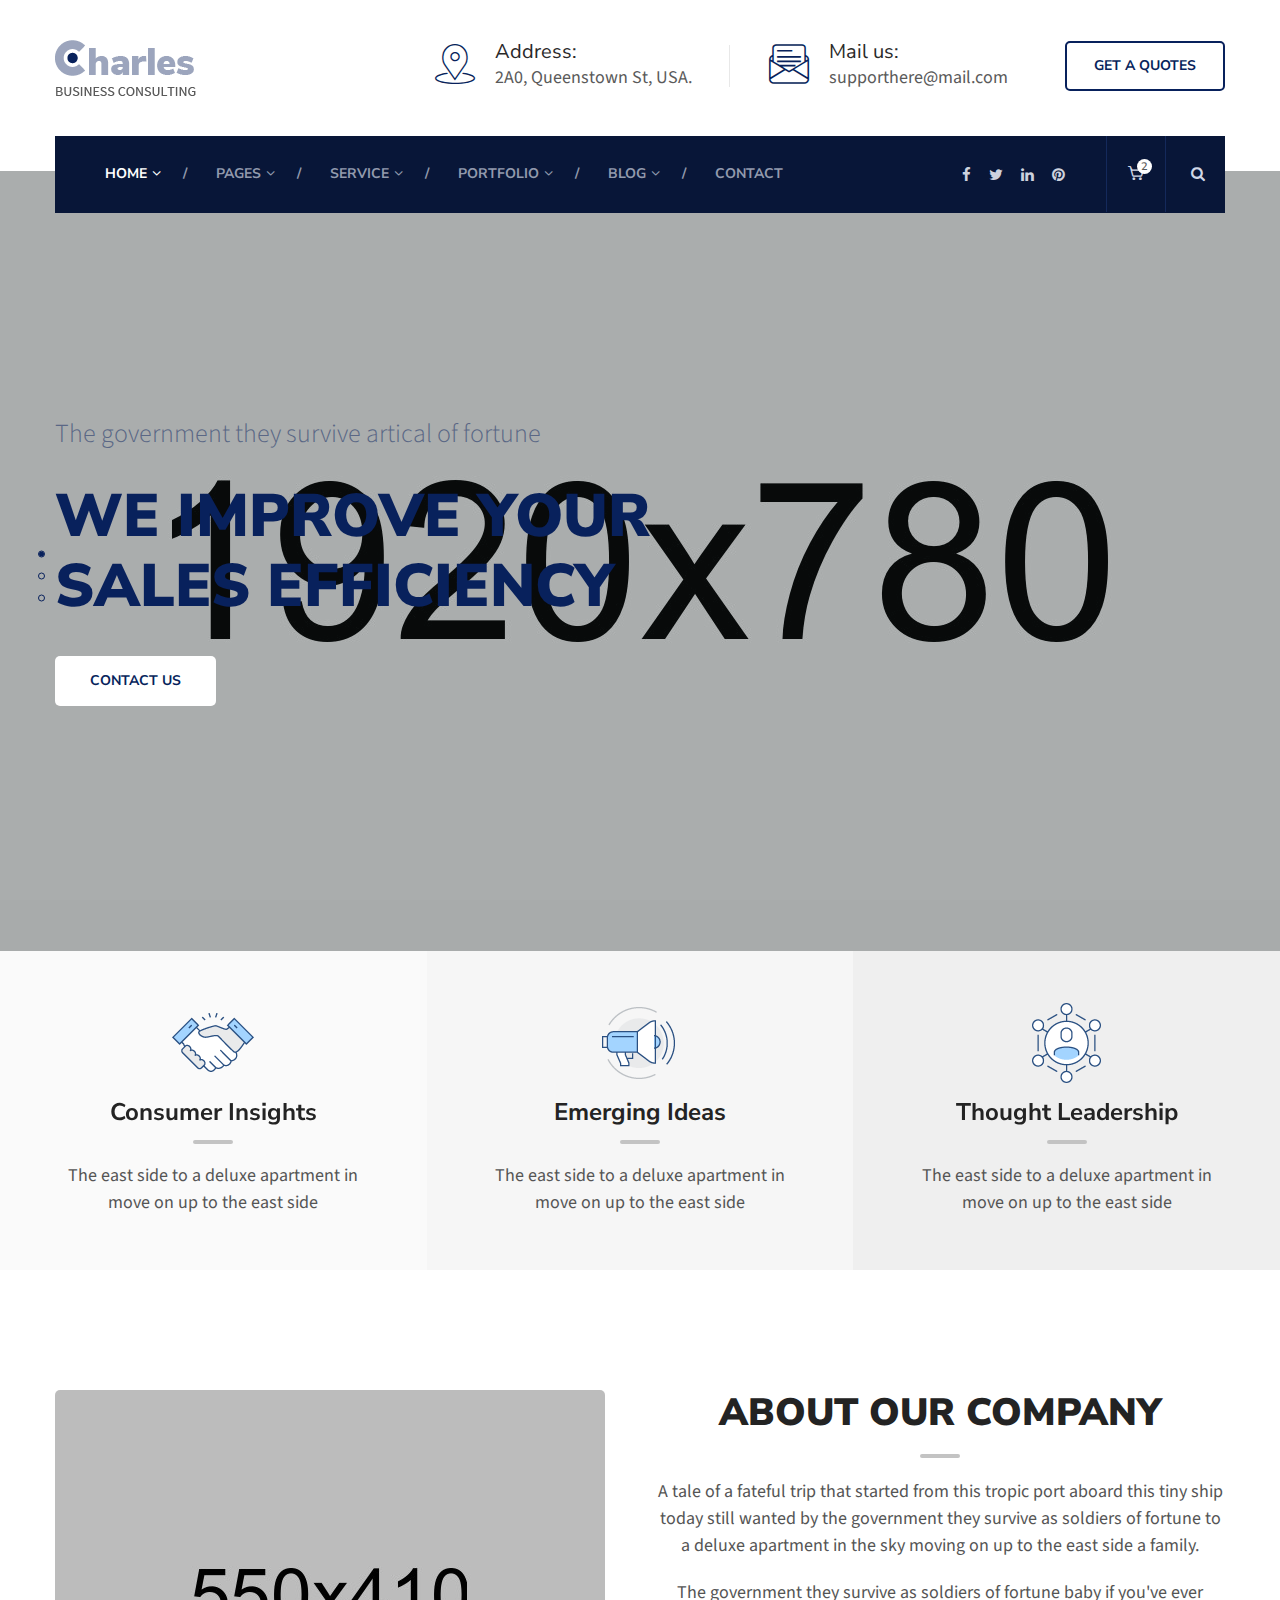
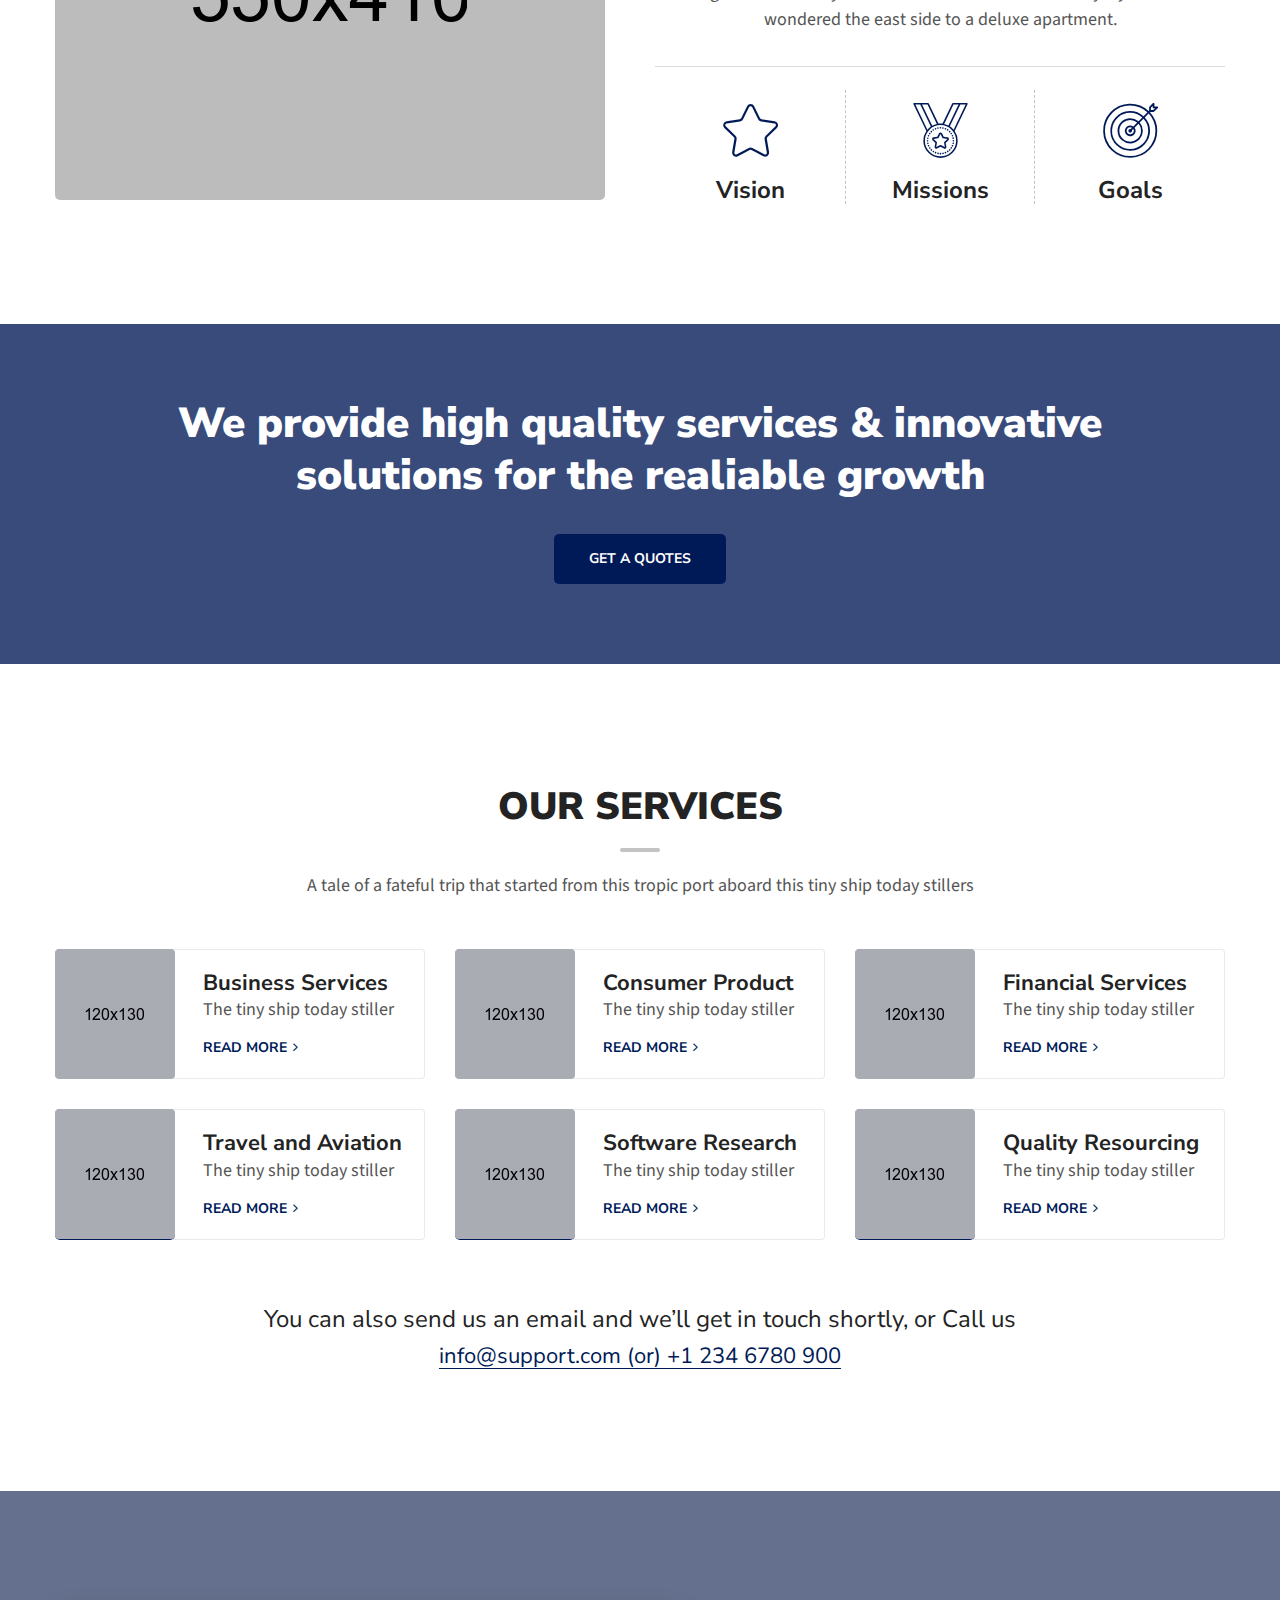
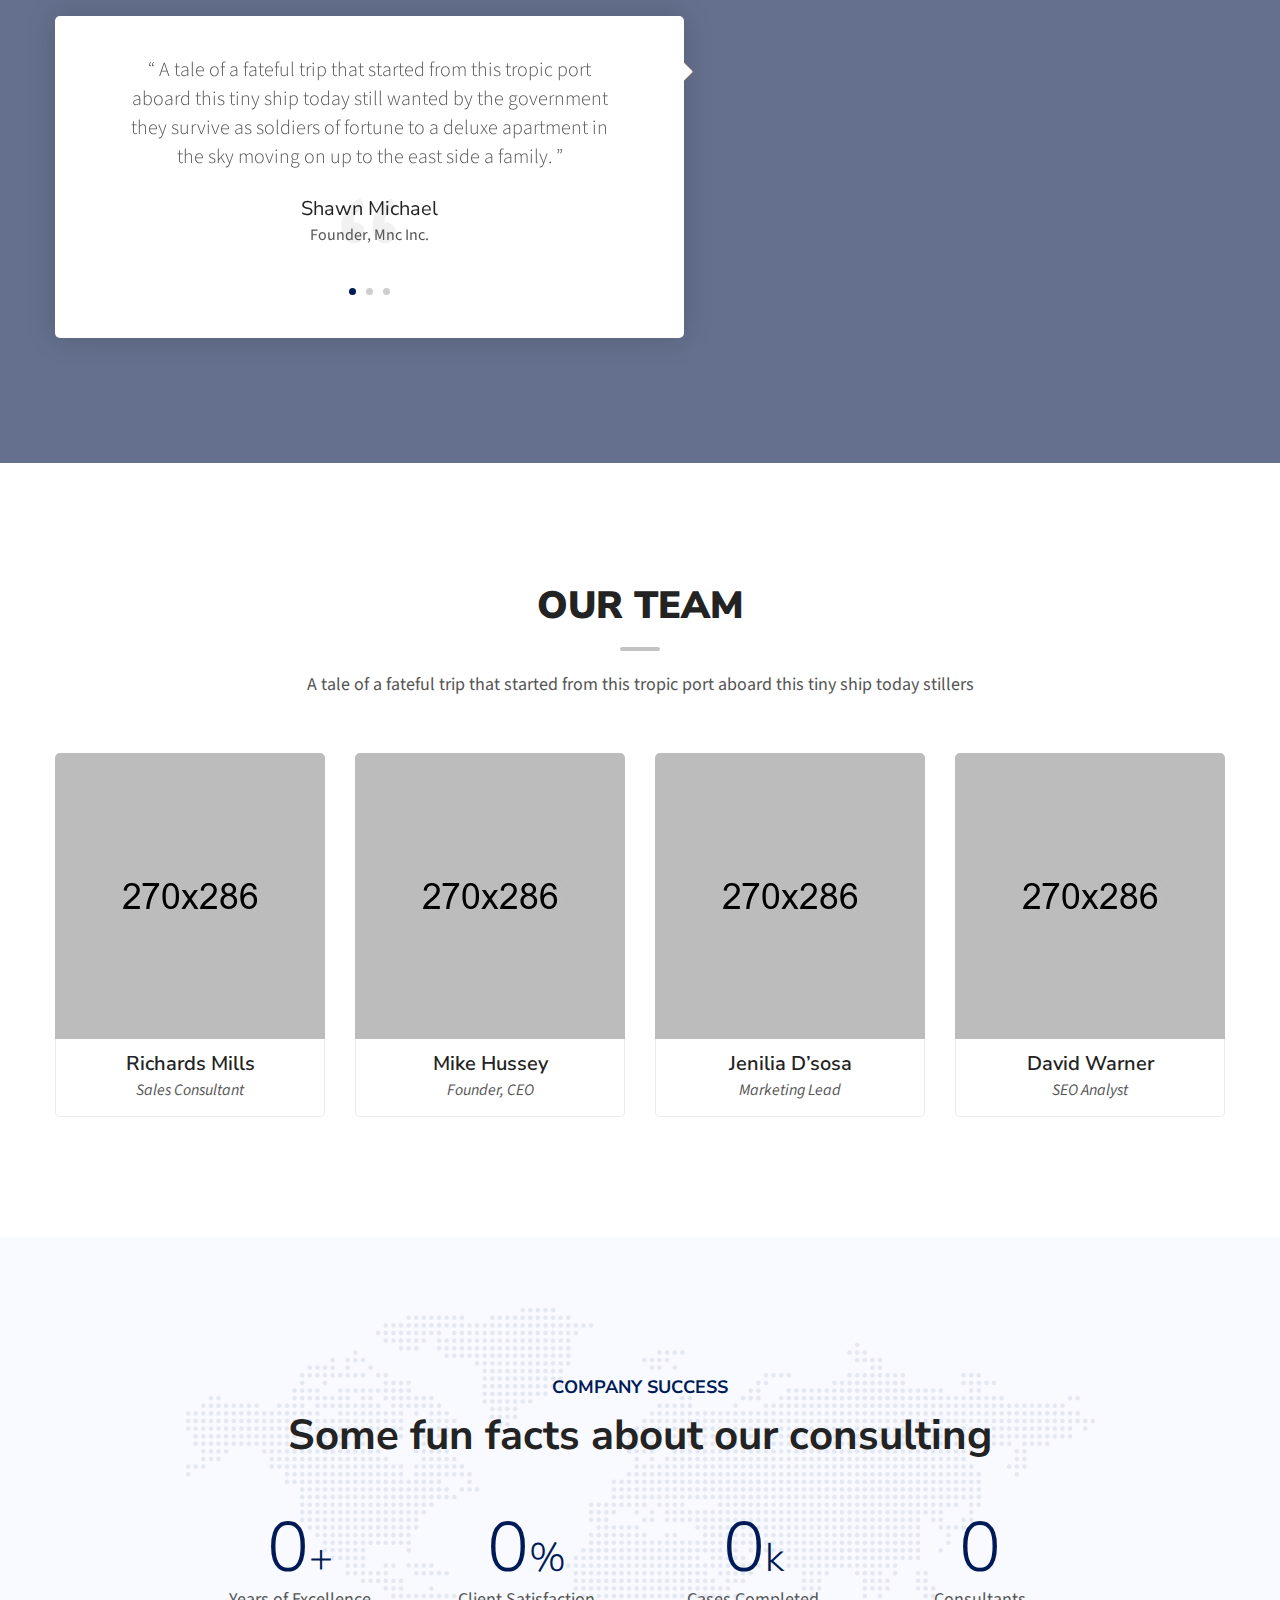
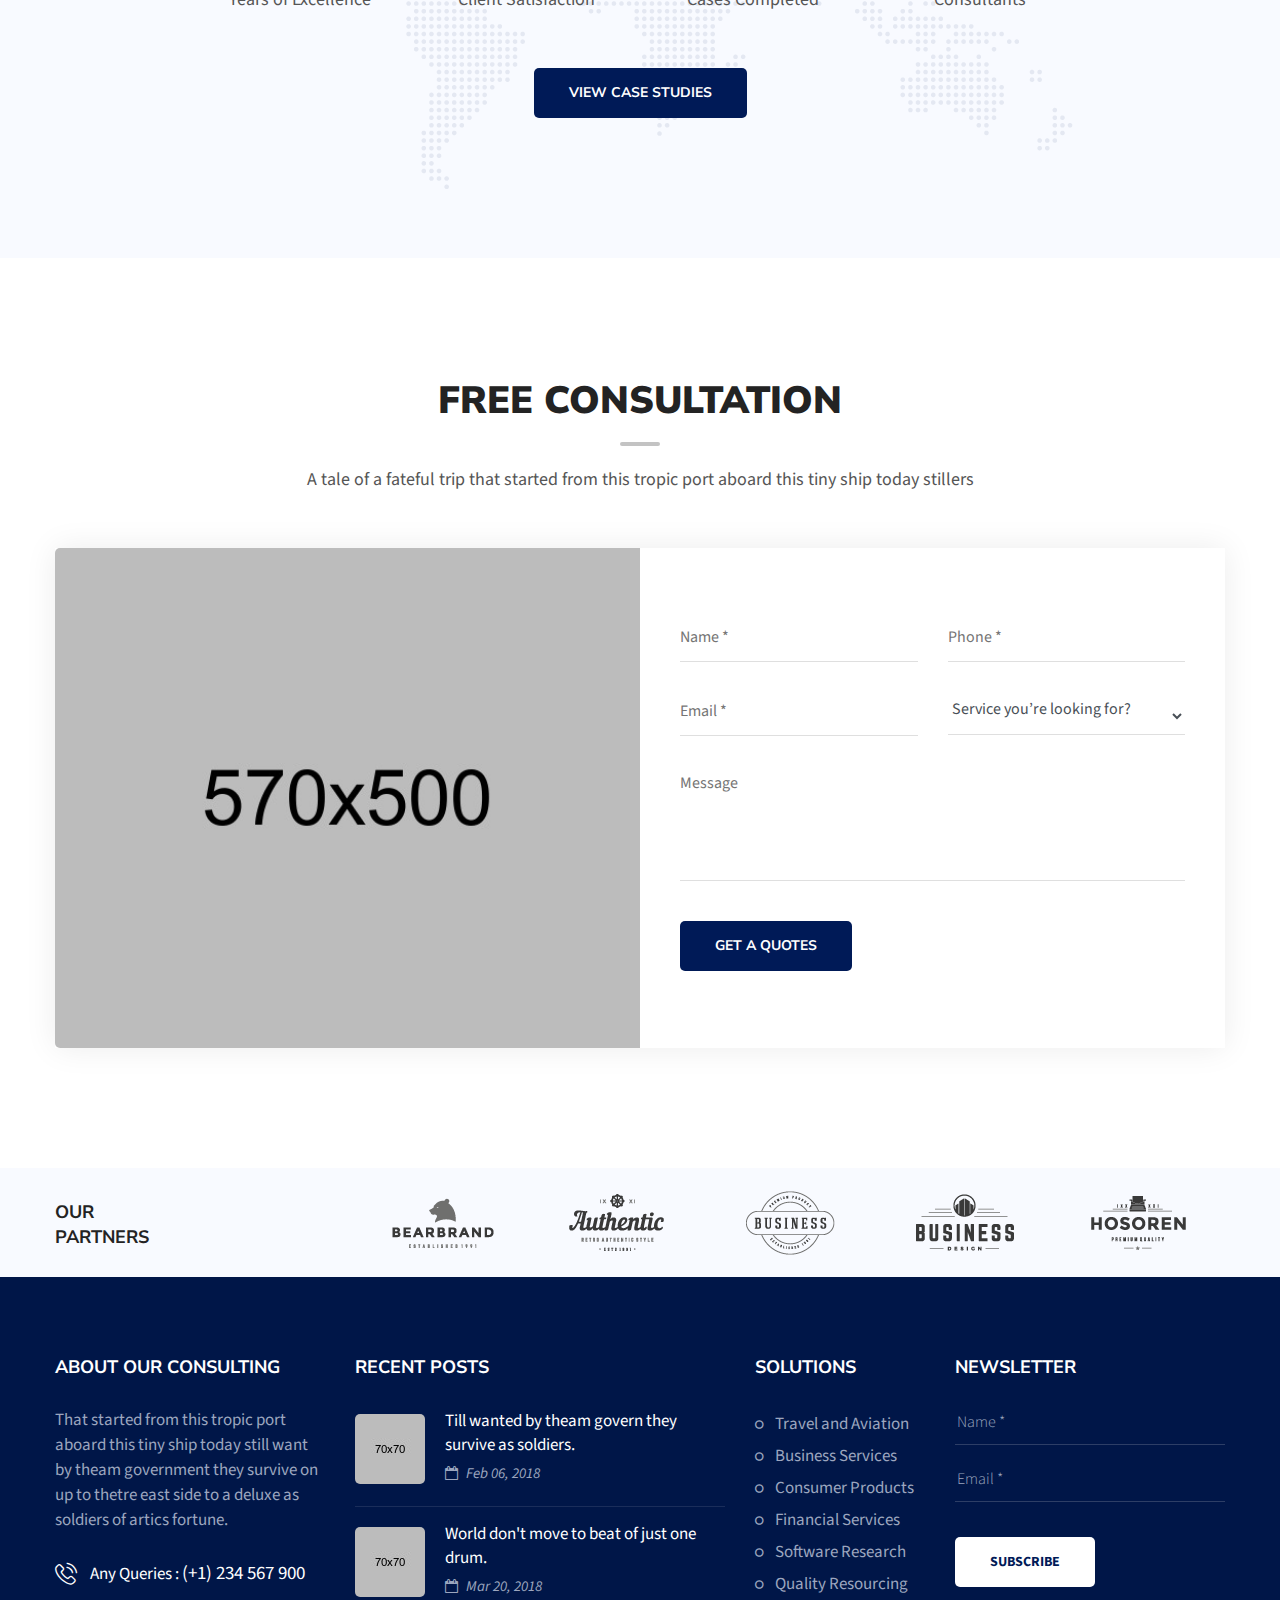
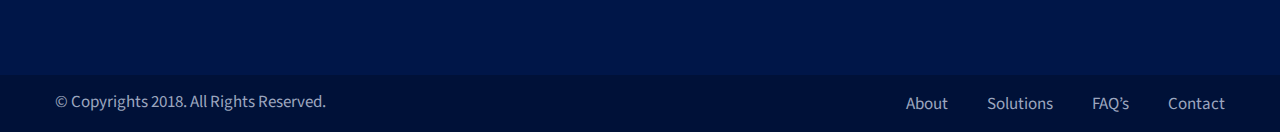
<file: index.html>
<!DOCTYPE html>
<html lang="en">
	<head>
		<meta charset="UTF-8">
		<!-- For IE -->
		<meta http-equiv="X-UA-Compatible" content="IE=edge">
		<!-- For Resposive Device -->
		<meta name="viewport" content="width=device-width, initial-scale=1, shrink-to-fit=no">
		<!-- For Window Tab Color -->
		<!-- Chrome, Firefox OS and Opera -->
		<meta name="theme-color" content="#061948">
		<!-- Windows Phone -->
		<meta name="msapplication-navbutton-color" content="#061948">
		<!-- iOS Safari -->
		<meta name="apple-mobile-web-app-status-bar-style" content="#061948">
		<title>Charles-Business-Consulting HTML Templte</title>
		<!-- Favicon -->
		<link rel="icon" type="image/png" sizes="56x56" href="images/fav-icon/icon.png">
		<!-- Main style sheet -->
		<link rel="stylesheet" type="text/css" href="css/style.css">
		<!-- responsive style sheet -->
		<link rel="stylesheet" type="text/css" href="css/responsive.css">

		<!-- Fix Internet Explorer ______________________________________-->
		<!--[if lt IE 9]>
			<script src="http://html5shiv.googlecode.com/svn/trunk/html5.js"></script>
			<script src="vendor/html5shiv.js"></script>
			<script src="vendor/respond.js"></script>
		<![endif]-->	
	</head>

	<body>
		<div class="main-page-wrapper">

			<!-- ===================================================
				Loading Transition
			==================================================== -->
			<div id="loader-wrapper">
				<div id="loader"></div>
			</div>

			

			<!-- 
			=============================================
				Theme Header One
			============================================== 
			-->
			<header class="header-one">
				<div class="top-header">
					<div class="container clearfix">
						<div class="logo float-left"><a href="index.html"><img src="images/logo/logo.png" alt=""></a></div>
						<div class="address-wrapper float-right">
							<ul>
								<li class="address">
									<i class="icon flaticon-placeholder"></i>
									<h6>Address:</h6>
									<p>2A0, Queenstown St, USA.</p>
								</li>
								<li class="address">
									<i class="icon flaticon-multimedia"></i>
									<h6>Mail us:</h6>
									<p>supporthere@mail.com</p>
								</li>
								<li class="quotes"><a href="#">GET A QUOTES</a></li>
							</ul>
						</div> <!-- /.address-wrapper -->
					</div> <!-- /.container -->
				</div> <!-- /.top-header -->

				<div class="theme-menu-wrapper">
					<div class="container">
						<div class="bg-wrapper clearfix">
							<!-- ============== Menu Warpper ================ -->
					   		<div class="menu-wrapper float-left">
					   			<nav id="mega-menu-holder" class="clearfix">
								   <ul class="clearfix">
									    <li class="active"><a href="#">Home</a>
									    	<ul class="dropdown">
									        	<li><a href="index.html">Home version one</a></li>
									        	<li><a href="index-2.html">Home version two</a></li>
									      </ul>
									    </li>
									    <li><a href="#">PAGES</a>
									    	<ul class="dropdown">
									    		<li><a href="about.html">About us</a></li>
									    		<li><a href="team.html">Our team</a></li>
									    		<li><a href="faq.html">Faq's</a></li>
									    		<li><a href="404.html">404</a></li>
									    		<li><a href="shop.html">Shop</a></li>
									    		<li><a href="shop-details.html">Shop details</a></li>
									            <li><a href="#">Third Level menu</a>
									    			<ul>
									    				<li><a href="#">Demo one</a></li>
									    				<li><a href="#">Demo two</a></li>
									    			</ul>
									    		</li>
									       </ul>
									    </li>
									    <li><a href="#">Service</a>
									    	<ul class="dropdown">
									        	<li><a href="service.html">Service Version one</a></li>
									        	<li><a href="service-v2.html">Service version two</a></li>
									        	<li><a href="service-details.html">Service Details</a></li>
									       </ul>
									    </li>
									    <li><a href="#">Portfolio</a>
									    	<ul class="dropdown">
									        	<li><a href="project.html">project</a></li>
									        	<li><a href="project-details.html">Project details</a></li>
									       </ul>
									    </li>
									    <li><a href="#">Blog</a>
									    	<ul class="dropdown">
									        	<li><a href="blog.html">Blog List</a></li>
									        	<li><a href="blog-grid.html">Blog Grid</a></li>
									        	<li><a href="blog-details.html">Blog details</a></li>
									       </ul>
									    </li>
									    <li><a href="contact.html">contact</a></li>
								   </ul>
								</nav> <!-- /#mega-menu-holder -->
					   		</div> <!-- /.menu-wrapper -->

					   		<div class="right-widget float-right">
					   			<ul>
					   				<li class="social-icon">
					   					<ul>
											<li><a href="#"><i class="fa fa-facebook" aria-hidden="true"></i></a></li>
											<li><a href="#"><i class="fa fa-twitter" aria-hidden="true"></i></a></li>
											<li><a href="#"><i class="fa fa-linkedin" aria-hidden="true"></i></a></li>
											<li><a href="#"><i class="fa fa-pinterest" aria-hidden="true"></i></a></li>
										</ul>
					   				</li>
					   				<li class="cart-icon">
					   					<a href="#"><i class="flaticon-tool"></i> <span>2</span></a>
					   				</li>
					   				<li class="search-option">
					   					<div class="dropdown">
					   						<button type="button" class="dropdown-toggle" data-toggle="dropdown"><i class="fa fa-search" aria-hidden="true"></i></button>
											<form action="#" class="dropdown-menu">
												<input type="text" Placeholder="Enter Your Search">
												<button><i class="fa fa-search"></i></button>
											</form>
					   					</div>
					   				</li>
					   			</ul>
					   		</div> <!-- /.right-widget -->
						</div> <!-- /.bg-wrapper -->
					</div> <!-- /.container -->
				</div> <!-- /.theme-menu-wrapper -->
			</header> <!-- /.header-one -->

			
			<!-- 
			=============================================
				Theme Main Banner
			============================================== 
			-->
			<div id="theme-main-banner" class="banner-one">
				<div data-src="images/home/slide-1.jpg">
					<div class="camera_caption">
						<div class="container">
							<p class="wow fadeInUp animated">The government they survive artical of fortune</p>
							<h1 class="wow fadeInUp animated" data-wow-delay="0.2s">We IMPROVE YOUR <br>SALES EFFICIENCY</h1>
							<a href="contact.html" class="theme-button-one wow fadeInUp animated" data-wow-delay="0.39s">CONTACT US</a>
						</div> <!-- /.container -->
					</div> <!-- /.camera_caption -->
				</div>
				<div data-src="images/home/slide-2.jpg">
					<div class="camera_caption">
						<div class="container">
							<p class="wow fadeInUp animated">The government they survive artical of fortune</p>
							<h1 class="wow fadeInUp animated" data-wow-delay="0.2s">We IMPROVE YOUR <br>SALES EFFICIENCY</h1>
							<a href="contact.html" class="theme-button-one wow fadeInUp animated" data-wow-delay="0.39s">CONTACT US</a>
						</div> <!-- /.container -->
					</div> <!-- /.camera_caption -->
				</div>
				<div data-src="images/home/slide-3.jpg">
					<div class="camera_caption">
						<div class="container">
							<p class="wow fadeInUp animated">The government they survive artical of fortune</p>
							<h1 class="wow fadeInUp animated" data-wow-delay="0.2s">We IMPROVE YOUR <br>SALES EFFICIENCY</h1>
							<a href="contact.html" class="theme-button-one wow fadeInUp animated" data-wow-delay="0.39s">CONTACT US</a>
						</div> <!-- /.container -->
					</div> <!-- /.camera_caption -->
				</div>
			</div> <!-- /#theme-main-banner -->
			
			
			<!-- 
			=============================================
				Top Feature
			============================================== 
			-->
			<div class="top-feature section-spacing">
				<div class="top-features-slide">
					<div class="item">
						<div class="main-content" style="background:#fafafa;">
							<img src="images/icon/1.png" alt="">
							<h4><a href="#">Consumer Insights</a></h4>
							<p>The east side to a deluxe apartment in move on up to the east side</p>
						</div> <!-- /.main-content -->
					</div> <!-- /.item -->
					<div class="item">
						<div class="main-content" style="background:#f6f6f6;">
							<img src="images/icon/2.png" alt="">
							<h4><a href="#">Emerging Ideas</a></h4>
							<p>The east side to a deluxe apartment in move on up to the east side</p>
						</div> <!-- /.main-content -->
					</div> <!-- /.item -->
					<div class="item">
						<div class="main-content" style="background:#efefef;">
							<img src="images/icon/3.png" alt="">
							<h4><a href="#">Thought Leadership</a></h4>
							<p>The east side to a deluxe apartment in move on up to the east side</p>
						</div> <!-- /.main-content -->
					</div> <!-- /.item -->
					<div class="item">
						<div class="main-content" style="background:#e9e9e9;">
							<img src="images/icon/4.png" alt="">
							<h4><a href="#">Marketing Goals</a></h4>
							<p>The east side to a deluxe apartment in move on up to the east side</p>
						</div> <!-- /.main-content -->
					</div> <!-- /.item -->
				</div> <!-- /.top-features-slide -->
			</div> <!-- /.top-feature -->


			<!-- 
			=============================================
				About Company
			============================================== 
			-->
			<div class="about-compnay section-spacing">
				<div class="container">
					<div class="row">
						<div class="col-lg-6 col-12"><img src="images/home/1.jpg" alt=""></div>
						<div class="col-lg-6 col-12">
							<div class="text">
								<div class="theme-title-one">
									<h2>About Our Company</h2>
									<p>A tale of a fateful trip that started from this tropic port aboard this tiny ship today still wanted by the government they survive as soldiers of fortune to a deluxe apartment in the sky moving on up to the east side a family.</p>
									<p>The government they survive as soldiers of fortune baby if you've ever wondered the east side to a deluxe apartment.</p>
								</div> <!-- /.theme-title-one -->
								<ul class="mission-goal clearfix">
									<li>
										<i class="icon flaticon-star"></i>
										<h4>Vision</h4>
									</li>
									<li>
										<i class="icon flaticon-medal"></i>
										<h4>Missions</h4>
									</li>
									<li>
										<i class="icon flaticon-target"></i>
										<h4>Goals</h4>
									</li>
								</ul> <!-- /.mission-goal -->
							</div> <!-- /.text -->
						</div> <!-- /.col- -->
					</div> <!-- /.row -->
				</div> <!-- /.container -->
			</div> <!-- /.about-compnay -->


			<!-- 
			=============================================
				Feature Banner
			============================================== 
			-->
			<div class="feature-banner section-spacing">
				<div class="opacity">
					<div class="container">
						<h2>We provide high quality services &amp; innovative solutions for the realiable growth</h2>
						<a href="#" class="theme-button-one">GET A QUOTES</a>
					</div> <!-- /.container -->
				</div> <!-- /.opacity -->
			</div> <!-- /.feature-banner -->


			<!-- 
			=============================================
				Service Style One
			============================================== 
			-->
			<div class="service-style-one section-spacing">
				<div class="container">
					<div class="theme-title-one">
						<h2>Our SERVICES</h2>
						<p>A tale of a fateful trip that started from this tropic port aboard this tiny ship today stillers</p>
					</div> <!-- /.theme-title-one -->
					<div class="wrapper">
						<div class="row">
							<div class="col-xl-4 col-md-6 col-12">
								<div class="single-service">
									<div class="img-box"><img src="images/home/3.jpg" alt=""></div>
									<div class="text">
										<h5><a href="service-details.html">Business Services</a></h5>
										<p>The tiny ship today stiller</p>
										<a href="service-details.html" class="read-more">READ MORE <i class="fa fa-angle-right" aria-hidden="true"></i></a>
									</div> <!-- /.text -->
								</div> <!-- /.single-service -->
							</div> <!-- /.col- -->
							<div class="col-xl-4 col-md-6 col-12">
								<div class="single-service">
									<div class="img-box"><img src="images/home/4.jpg" alt=""></div>
									<div class="text">
										<h5><a href="service-details.html">Consumer Product</a></h5>
										<p>The tiny ship today stiller</p>
										<a href="service-details.html" class="read-more">READ MORE <i class="fa fa-angle-right" aria-hidden="true"></i></a>
									</div> <!-- /.text -->
								</div> <!-- /.single-service -->
							</div> <!-- /.col- -->
							<div class="col-xl-4 col-md-6 col-12">
								<div class="single-service">
									<div class="img-box"><img src="images/home/5.jpg" alt=""></div>
									<div class="text">
										<h5><a href="service-details.html">Financial Services</a></h5>
										<p>The tiny ship today stiller</p>
										<a href="service-details.html" class="read-more">READ MORE <i class="fa fa-angle-right" aria-hidden="true"></i></a>
									</div> <!-- /.text -->
								</div> <!-- /.single-service -->
							</div> <!-- /.col- -->
							<div class="col-xl-4 col-md-6 col-12">
								<div class="single-service">
									<div class="img-box"><img src="images/home/6.jpg" alt=""></div>
									<div class="text">
										<h5><a href="service-details.html">Travel and Aviation</a></h5>
										<p>The tiny ship today stiller</p>
										<a href="service-details.html" class="read-more">READ MORE <i class="fa fa-angle-right" aria-hidden="true"></i></a>
									</div> <!-- /.text -->
								</div> <!-- /.single-service -->
							</div> <!-- /.col- -->
							<div class="col-xl-4 col-md-6 col-12">
								<div class="single-service">
									<div class="img-box"><img src="images/home/7.jpg" alt=""></div>
									<div class="text">
										<h5><a href="service-details.html">Software Research</a></h5>
										<p>The tiny ship today stiller</p>
										<a href="service-details.html" class="read-more">READ MORE <i class="fa fa-angle-right" aria-hidden="true"></i></a>
									</div> <!-- /.text -->
								</div> <!-- /.single-service -->
							</div> <!-- /.col- -->
							<div class="col-xl-4 col-md-6 col-12">
								<div class="single-service">
									<div class="img-box"><img src="images/home/8.jpg" alt=""></div>
									<div class="text">
										<h5><a href="service-details.html">Quality Resourcing</a></h5>
										<p>The tiny ship today stiller</p>
										<a href="service-details.html" class="read-more">READ MORE <i class="fa fa-angle-right" aria-hidden="true"></i></a>
									</div> <!-- /.text -->
								</div> <!-- /.single-service -->
							</div> <!-- /.col- -->
						</div> <!-- /.row -->
					</div> <!-- /.wrapper -->
					<div class="contact-text">
						<h4>You can also send us an email and we’ll get in touch shortly, or Call us</h4>
						<h5><a href="#">info@support.com</a>  (or)  <a href="#">+1 234 6780 900</a></h5>
					</div>
				</div> <!-- /.container -->
			</div> <!-- /.service-style-one -->


			<!--
			=====================================================
				Testimonial Slider
			=====================================================
			-->
			<div class="testimonial-section section-spacing">
				<div class="overlay">
					<div class="container">
						<div class="wrapper">
							<div class="bg">
								<div class="testimonial-slider">
									<div class="item">
										<p>“ A tale of a fateful trip that started from this tropic port aboard this tiny ship today still wanted by the government they survive as soldiers of fortune to a deluxe apartment in the sky moving on up to the east side a family. ”</p>
										<div class="name">
											<h6>Shawn Michael</h6>
											<span>Founder, Mnc Inc.</span>
										</div> <!-- /.name -->
									</div> <!-- /.item -->
									<div class="item">
										<p>“ A tale of a fateful trip that started from this tropic port aboard this tiny ship today still wanted by the government they survive as soldiers of fortune to a deluxe apartment in the sky moving on up to the east side a family. ”</p>
										<div class="name">
											<h6>Rashed Ka.</h6>
											<span>Founder, Mnc Inc.</span>
										</div> <!-- /.name -->
									</div> <!-- /.item -->
									<div class="item">
										<p>“ A tale of a fateful trip that started from this tropic port aboard this tiny ship today still wanted by the government they survive as soldiers of fortune to a deluxe apartment in the sky moving on up to the east side a family. ”</p>
										<div class="name">
											<h6>Mahfuz Riad</h6>
											<span>Founder, Mnc Inc.</span>
										</div> <!-- /.name -->
									</div> <!-- /.item -->
								</div> <!-- /.testimonial-slider -->
							</div> <!-- /.bg -->
						</div> <!-- /.wrapper -->
					</div> <!-- /.container -->
				</div> <!-- /.overlay -->
			</div> <!-- /.testimonial-section -->


			<!--
			=====================================================
				Our Team
			=====================================================
			-->
			<div class="our-team section-spacing">
				<div class="container">
					<div class="theme-title-one">
						<h2>Our TEAM</h2>
						<p>A tale of a fateful trip that started from this tropic port aboard this tiny ship today stillers</p>
					</div> <!-- /.theme-title-one -->
					<div class="wrapper">
						<div class="row">
							<div class="col-lg-3 col-sm-6 col-12">
								<div class="team-member">
									<div class="image-box">
										<img src="images/team/1.jpg" alt="">
										<div class="overlay">
											<div class="hover-content">
												<ul>
													<li><a href="#"><i class="fa fa-facebook" aria-hidden="true"></i></a></li>
													<li><a href="#"><i class="fa fa-twitter" aria-hidden="true"></i></a></li>
													<li><a href="#"><i class="fa fa-pinterest" aria-hidden="true"></i></a></li>
												</ul>
												<p>The government they survive as soldiers of fortune.</p>
											</div> <!-- /.hover-content -->
										</div> <!-- /.overlay -->
									</div> <!-- /.image-box -->
									<div class="text">
										<h6>Richards Mills</h6>
										<span>Sales Consultant</span>
									</div> <!-- /.text -->
								</div> <!-- /.team-member -->
							</div> <!-- /.col- -->
							<div class="col-lg-3 col-sm-6 col-12">
								<div class="team-member">
									<div class="image-box">
										<img src="images/team/2.jpg" alt="">
										<div class="overlay">
											<div class="hover-content">
												<ul>
													<li><a href="#"><i class="fa fa-facebook" aria-hidden="true"></i></a></li>
													<li><a href="#"><i class="fa fa-twitter" aria-hidden="true"></i></a></li>
													<li><a href="#"><i class="fa fa-pinterest" aria-hidden="true"></i></a></li>
												</ul>
												<p>The government they survive as soldiers of fortune.</p>
											</div> <!-- /.hover-content -->
										</div> <!-- /.overlay -->
									</div> <!-- /.image-box -->
									<div class="text">
										<h6>Mike Hussey</h6>
										<span>Founder, CEO</span>
									</div> <!-- /.text -->
								</div> <!-- /.team-member -->
							</div> <!-- /.col- -->
							<div class="col-lg-3 col-sm-6 col-12">
								<div class="team-member">
									<div class="image-box">
										<img src="images/team/3.jpg" alt="">
										<div class="overlay">
											<div class="hover-content">
												<ul>
													<li><a href="#"><i class="fa fa-facebook" aria-hidden="true"></i></a></li>
													<li><a href="#"><i class="fa fa-twitter" aria-hidden="true"></i></a></li>
													<li><a href="#"><i class="fa fa-pinterest" aria-hidden="true"></i></a></li>
												</ul>
												<p>The government they survive as soldiers of fortune.</p>
											</div> <!-- /.hover-content -->
										</div> <!-- /.overlay -->
									</div> <!-- /.image-box -->
									<div class="text">
										<h6>Jenilia D’sosa</h6>
										<span>Marketing Lead</span>
									</div> <!-- /.text -->
								</div> <!-- /.team-member -->
							</div> <!-- /.col- -->
							<div class="col-lg-3 col-sm-6 col-12">
								<div class="team-member">
									<div class="image-box">
										<img src="images/team/4.jpg" alt="">
										<div class="overlay">
											<div class="hover-content">
												<ul>
													<li><a href="#"><i class="fa fa-facebook" aria-hidden="true"></i></a></li>
													<li><a href="#"><i class="fa fa-twitter" aria-hidden="true"></i></a></li>
													<li><a href="#"><i class="fa fa-pinterest" aria-hidden="true"></i></a></li>
												</ul>
												<p>The government they survive as soldiers of fortune.</p>
											</div> <!-- /.hover-content -->
										</div> <!-- /.overlay -->
									</div> <!-- /.image-box -->
									<div class="text">
										<h6>David Warner</h6>
										<span>SEO Analyst</span>
									</div> <!-- /.text -->
								</div> <!-- /.team-member -->
							</div> <!-- /.col- -->
						</div> <!-- /.row -->
					</div> <!-- /.wrapper -->
				</div> <!-- /.container -->
			</div> <!-- /.our-team -->


			<!--
			=====================================================
				Theme Counter
			=====================================================
			-->
			<div class="theme-counter section-spacing">
				<div class="container">
					<div class="bg">
						<h6>Company Success</h6>
						<h2>Some fun facts about our consulting</h2>

						<div class="cunter-wrapper">
							<div class="row">
								<div class="col-md-3 col-6">
									<div class="single-counter-box">
				        				<div class="number"><span class="timer" data-from="0" data-to="30" data-speed="1200" data-refresh-interval="5">0</span>+</div>
				        				<p>Years of Excellence</p>
				        			</div> <!-- /.single-counter-box -->
								</div>  <!-- /.col- -->
								<div class="col-md-3 col-6">
									<div class="single-counter-box">
				        				<div class="number"><span class="timer" data-from="0" data-to="100" data-speed="1200" data-refresh-interval="5">0</span>%</div>
				        				<p>Client Satisfaction</p>
				        			</div> <!-- /.single-counter-box -->
								</div>  <!-- /.col- -->
								<div class="col-md-3 col-6">
									<div class="single-counter-box">
				        				<div class="number"><span class="timer" data-from="0" data-to="53" data-speed="1200" data-refresh-interval="5">0</span>k</div>
				        				<p>Cases Completed</p>
				        			</div> <!-- /.single-counter-box -->
								</div>  <!-- /.col- -->
								<div class="col-md-3 col-6">
									<div class="single-counter-box">
				        				<div class="number"><span class="timer" data-from="0" data-to="24" data-speed="1200" data-refresh-interval="5">0</span></div>
				        				<p>Consultants</p>
				        			</div> <!-- /.single-counter-box -->
								</div>  <!-- /.col- -->
							</div> <!-- /.row -->
						</div> <!-- /.cunter-wrapper -->
						<a href="#" class="theme-button-one">VIEW CASE STUDIES</a>
					</div> <!-- /.bg -->
				</div> <!-- /.container -->
			</div> <!-- /.theme-counter -->


			<!--
			=====================================================
				Free Consultation
			=====================================================
			-->
			<div class="consultation-form section-spacing">
				<div class="container">
					<div class="theme-title-one">
						<h2>FREE CONSULTATION</h2>
						<p>A tale of a fateful trip that started from this tropic port aboard this tiny ship today stillers</p>
					</div> <!-- /.theme-title-one -->
					<div class="clearfix main-content no-gutters row">
						<div class="col-xl-6 col-lg-5 col-12"><div class="img-box"></div></div>
						<div class="col-xl-6 col-lg-7 col-12">
							<div class="form-wrapper">
								<form action="#" class="theme-form-one">
									<div class="row">
										<div class="col-md-6"><input type="text" placeholder="Name *"></div>
										<div class="col-md-6"><input type="text" placeholder="Phone *"></div>
										<div class="col-md-6"><input type="email" placeholder="Email *"></div>
										<div class="col-md-6">
											<select class="form-control" id="exampleSelect1">
										      <option>Service you’re looking for?</option>
										      <option>Business Services</option>
										      <option>Consumer Product</option>
										      <option>Financial Services</option>
										      <option>Software Research</option>
										    </select>
										</div>
										<div class="col-12"><textarea placeholder="Message"></textarea></div>
									</div> <!-- /.row -->
									<button class="theme-button-one">GET A QUOTES</button>
								</form>
							</div> <!-- /.form-wrapper -->
						</div> <!-- /.col- -->
					</div> <!-- /.main-content -->
				</div> <!-- /.container -->
			</div> <!-- /.consultation-form -->



			<!--
			=====================================================
				Partner Slider
			=====================================================
			-->
			<div class="partner-section bg-color">
				<div class="container">
					<div class="row">
						<div class="col-md-3 col-sm-4 col-12">
							<h6>OUR <br>PARTNERS</h6>
						</div>
						<div class="col-md-9 col-sm-8 col-12">
							<div class="partner-slider">
								<div class="item"><img src="images/logo/p-1.png" alt=""></div>
								<div class="item"><img src="images/logo/p-2.png" alt=""></div>
								<div class="item"><img src="images/logo/p-3.png" alt=""></div>
								<div class="item"><img src="images/logo/p-4.png" alt=""></div>
								<div class="item"><img src="images/logo/p-5.png" alt=""></div>
							</div>
						</div>
					</div>
				</div>
			</div> <!-- /.partner-section -->


			<!--
			=====================================================
				Footer
			=====================================================
			-->
			<footer class="theme-footer-one">
				<div class="top-footer">
					<div class="container">
						<div class="row">
							<div class="col-xl-3 col-lg-4 col-sm-6 about-widget">
								<h6 class="title">About OUR Consulting</h6>
								<p>That started from this tropic port aboard this tiny ship today still want by theam government they survive on up to thetre east side to a deluxe as soldiers of artics fortune.</p>
								<div class="queries"><i class="flaticon-phone-call"></i> Any Queries : <a href="#">(+1) 234 567 900</a></div>
							</div> <!-- /.about-widget -->
							<div class="col-xl-4 col-lg-3 col-sm-6 footer-recent-post">
								<h6 class="title">RECENT POSTS</h6>
								<ul>
									<li class="clearfix">
										<img src="images/blog/1.jpg" alt="" class="float-left">
										<div class="post float-left">
											<a href="blog-details.html">Till wanted by theam govern they survive as soldiers.</a>
											<div class="date"><i class="fa fa-calendar-o" aria-hidden="true"></i> Feb 06, 2018</div>
										</div>
									</li>
									<li class="clearfix">
										<img src="images/blog/2.jpg" alt="" class="float-left">
										<div class="post float-left">
											<a href="blog-details.html">World don't move to beat of just one drum.</a>
											<div class="date"><i class="fa fa-calendar-o" aria-hidden="true"></i> Mar 20, 2018</div>
										</div>
									</li>
								</ul>
							</div> <!-- /.footer-recent-post -->
							<div class="col-xl-2 col-lg-3 col-sm-6 footer-list">
								<h6 class="title">SOLUTIONS</h6>
								<ul>
									<li><a href="#">Travel and Aviation</a></li>
									<li><a href="#">Business Services</a></li>
									<li><a href="#">Consumer Products</a></li>
									<li><a href="#">Financial Services</a></li>
									<li><a href="#">Software Research</a></li>
									<li><a href="#">Quality Resourcing</a></li>
								</ul>
							</div> <!-- /.footer-list -->
							<div class="col-xl-3 col-lg-2 col-sm-6 footer-newsletter">
								<h6 class="title">NEWSLETTER</h6>
								<form action="#">
									<input type="text" placeholder="Name *">
									<input type="email" placeholder="Email *">
									<button class="theme-button-one">SUBSCRIBE</button>
								</form>
							</div>
						</div> <!-- /.row -->
					</div> <!-- /.container -->
				</div> <!-- /.top-footer -->
				<div class="bottom-footer">
					<div class="container">
						<div class="row">
							<div class="col-md-6 col-12"><p>&copy; Copyrights 2018. All Rights Reserved.</p></div>
							<div class="col-md-6 col-12">
								<ul>
									<li><a href="about.html">About</a></li>
									<li><a href="service.html">Solutions</a></li>
									<li><a href="#">FAQ’s</a></li>
									<li><a href="contact.html">Contact</a></li>
								</ul>
							</div>
						</div>
					</div>
				</div> <!-- /.bottom-footer -->
			</footer> <!-- /.theme-footer -->
			

	        

	        <!-- Scroll Top Button -->
			<button class="scroll-top tran3s">
				<i class="fa fa-angle-up" aria-hidden="true"></i>
			</button>
			


		<!-- Optional JavaScript _____________________________  -->

    	<!-- jQuery first, then Popper.js, then Bootstrap JS -->
    	<!-- jQuery -->
		<script src="vendor/jquery.2.2.3.min.js"></script>
		<!-- Popper js -->
		<script src="vendor/popper.js/popper.min.js"></script>
		<!-- Bootstrap JS -->
		<script src="vendor/bootstrap/js/bootstrap.min.js"></script>
		<!-- Camera Slider -->
		<script src='vendor/Camera-master/scripts/jquery.mobile.customized.min.js'></script>
	    <script src='vendor/Camera-master/scripts/jquery.easing.1.3.js'></script> 
	    <script src='vendor/Camera-master/scripts/camera.min.js'></script>
	    <!-- menu  -->
		<script src="vendor/menu/src/js/jquery.slimmenu.js"></script>
		<!-- WOW js -->
		<script src="vendor/WOW-master/dist/wow.min.js"></script>
		<!-- owl.carousel -->
		<script src="vendor/owl-carousel/owl.carousel.min.js"></script>
		<!-- js count to -->
		<script src="vendor/jquery.appear.js"></script>
		<script src="vendor/jquery.countTo.js"></script>
		<!-- Fancybox -->
		<script src="vendor/fancybox/dist/jquery.fancybox.min.js"></script>

		<!-- Theme js -->
		<script src="js/theme.js"></script>
		</div> <!-- /.main-page-wrapper -->
	</body>
</html>
</file>
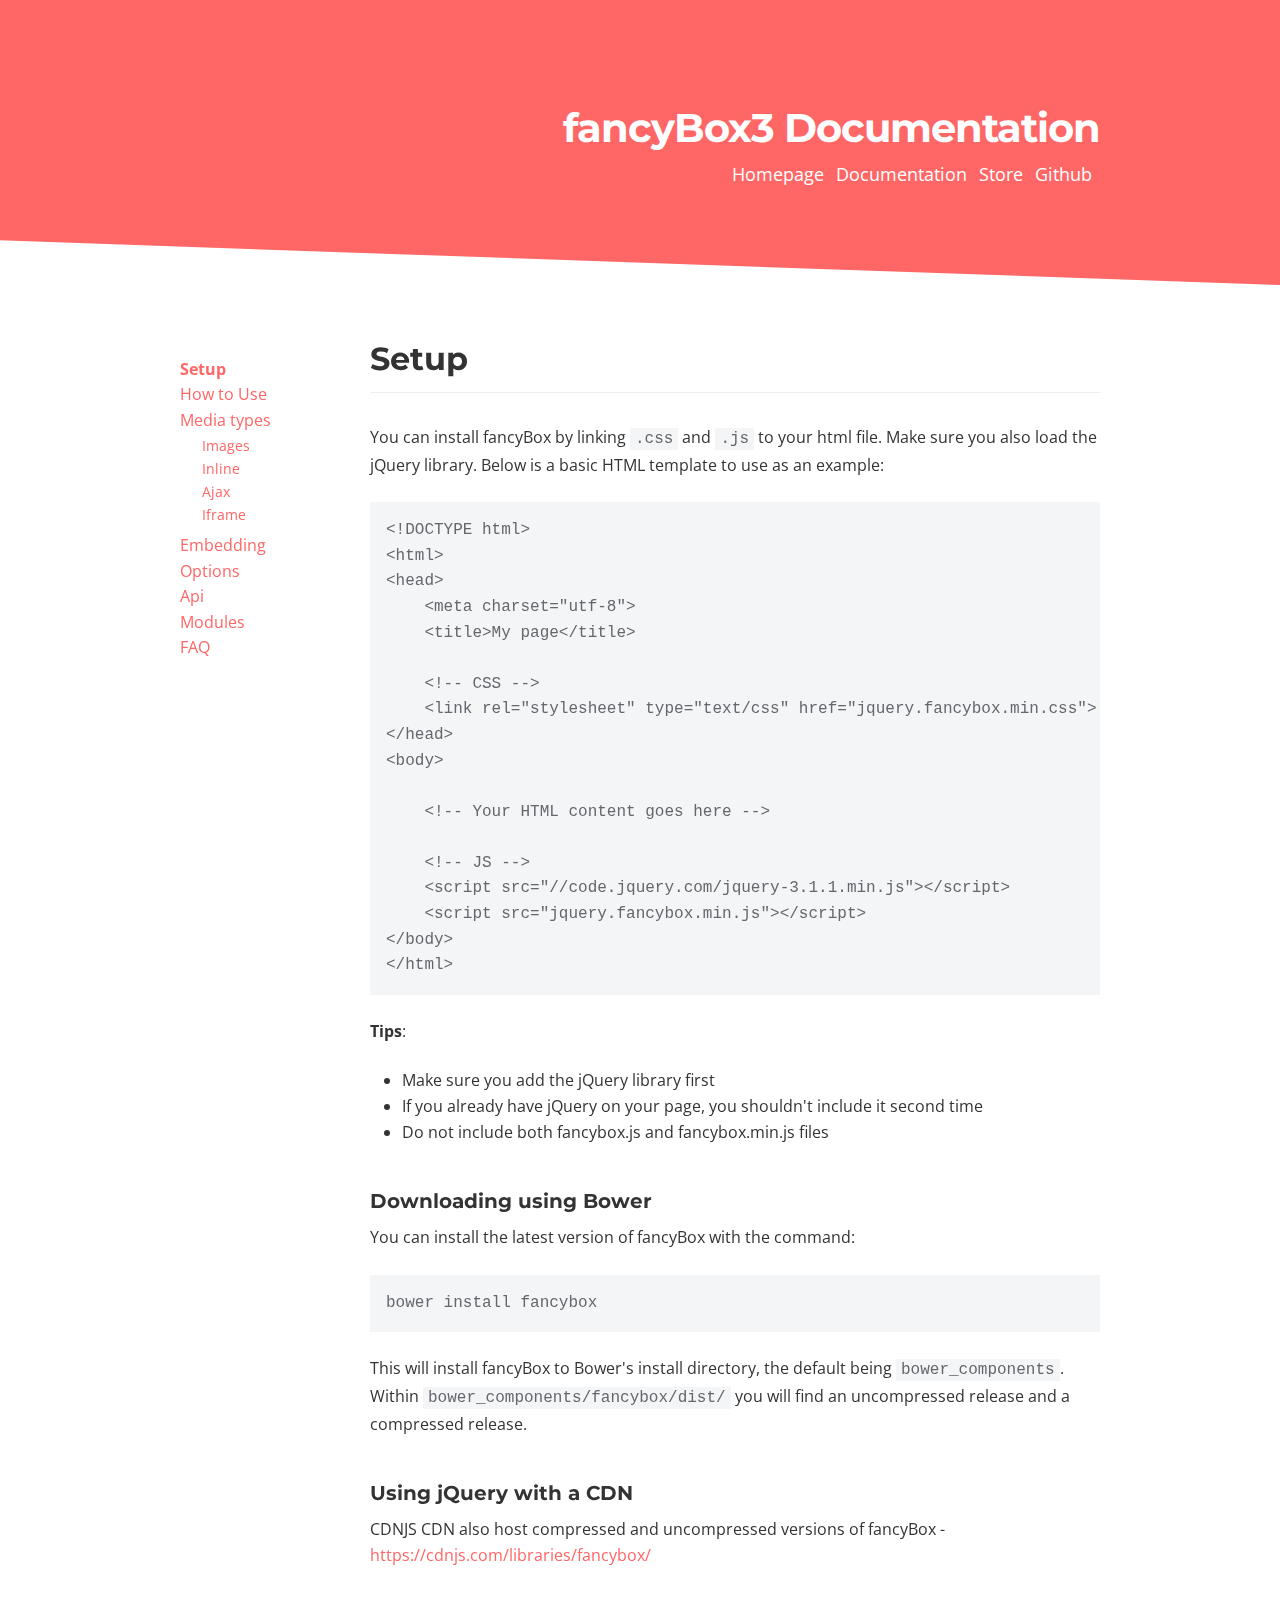
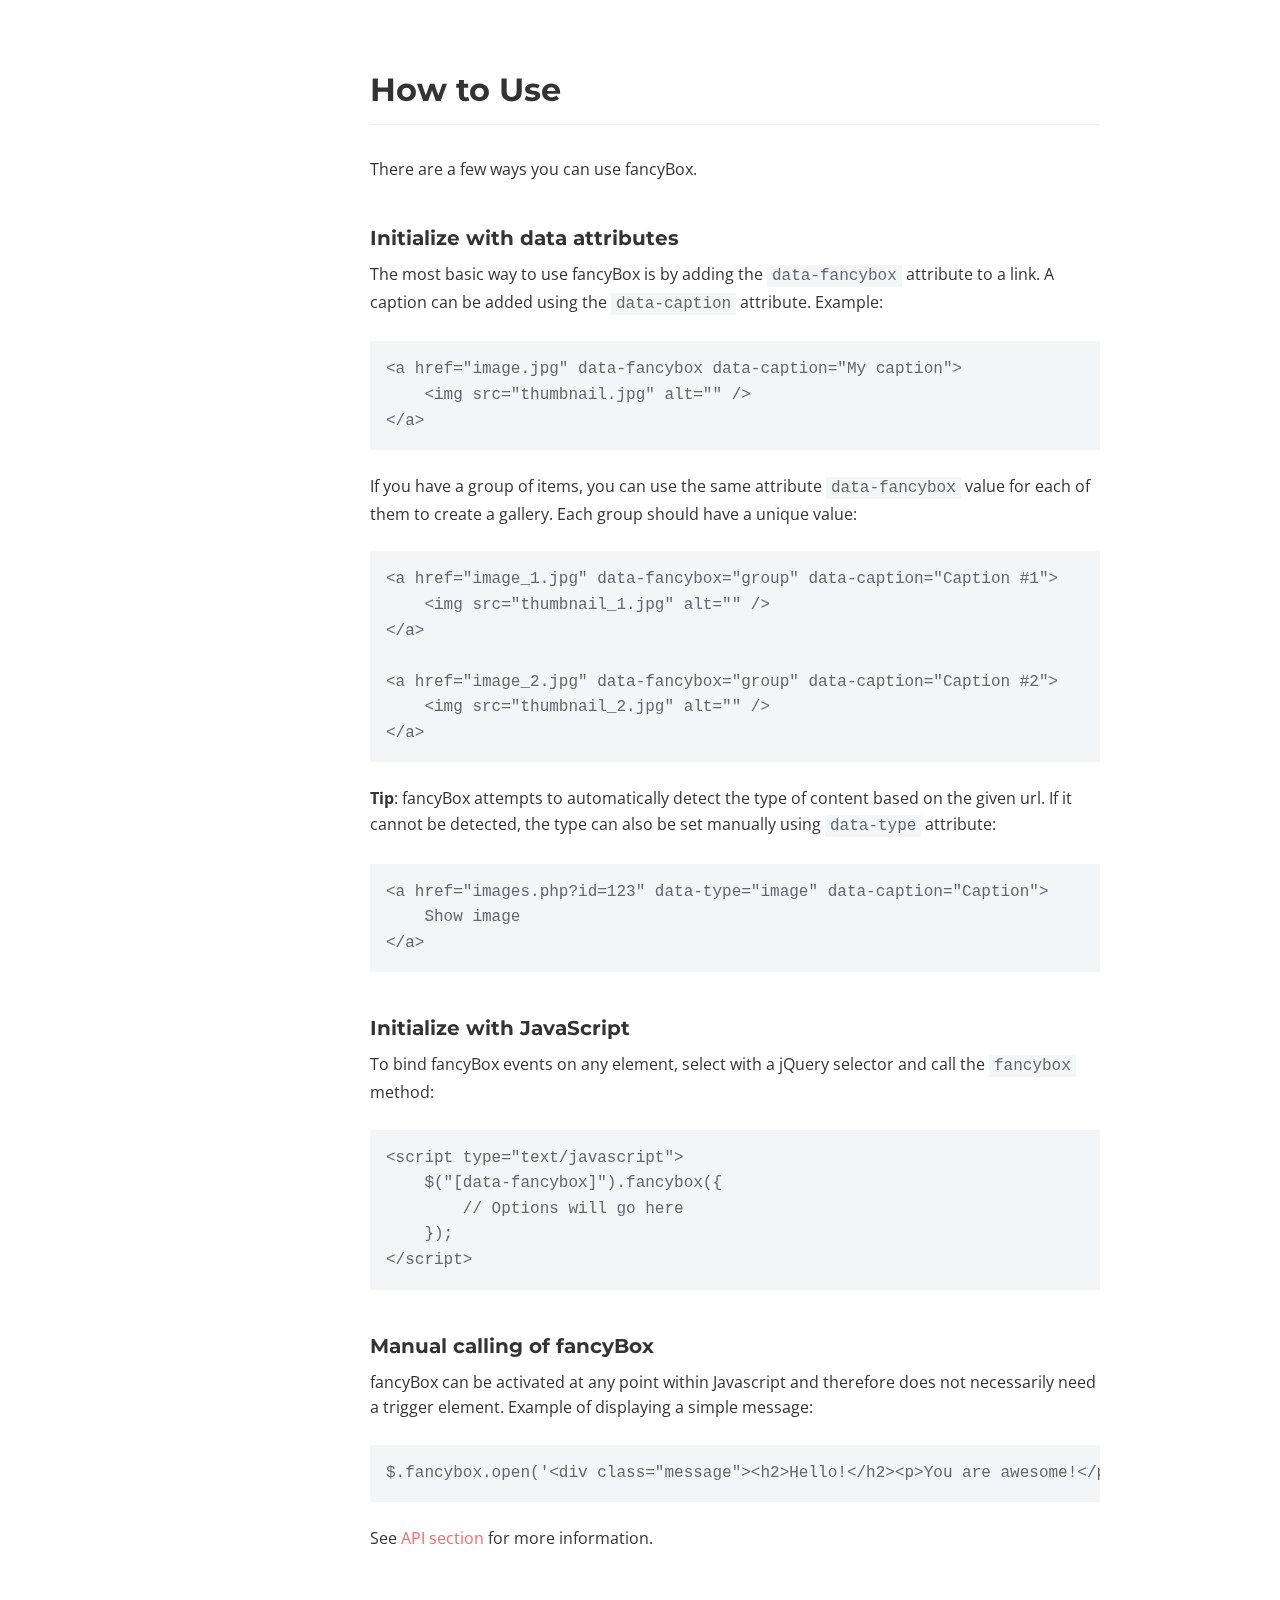
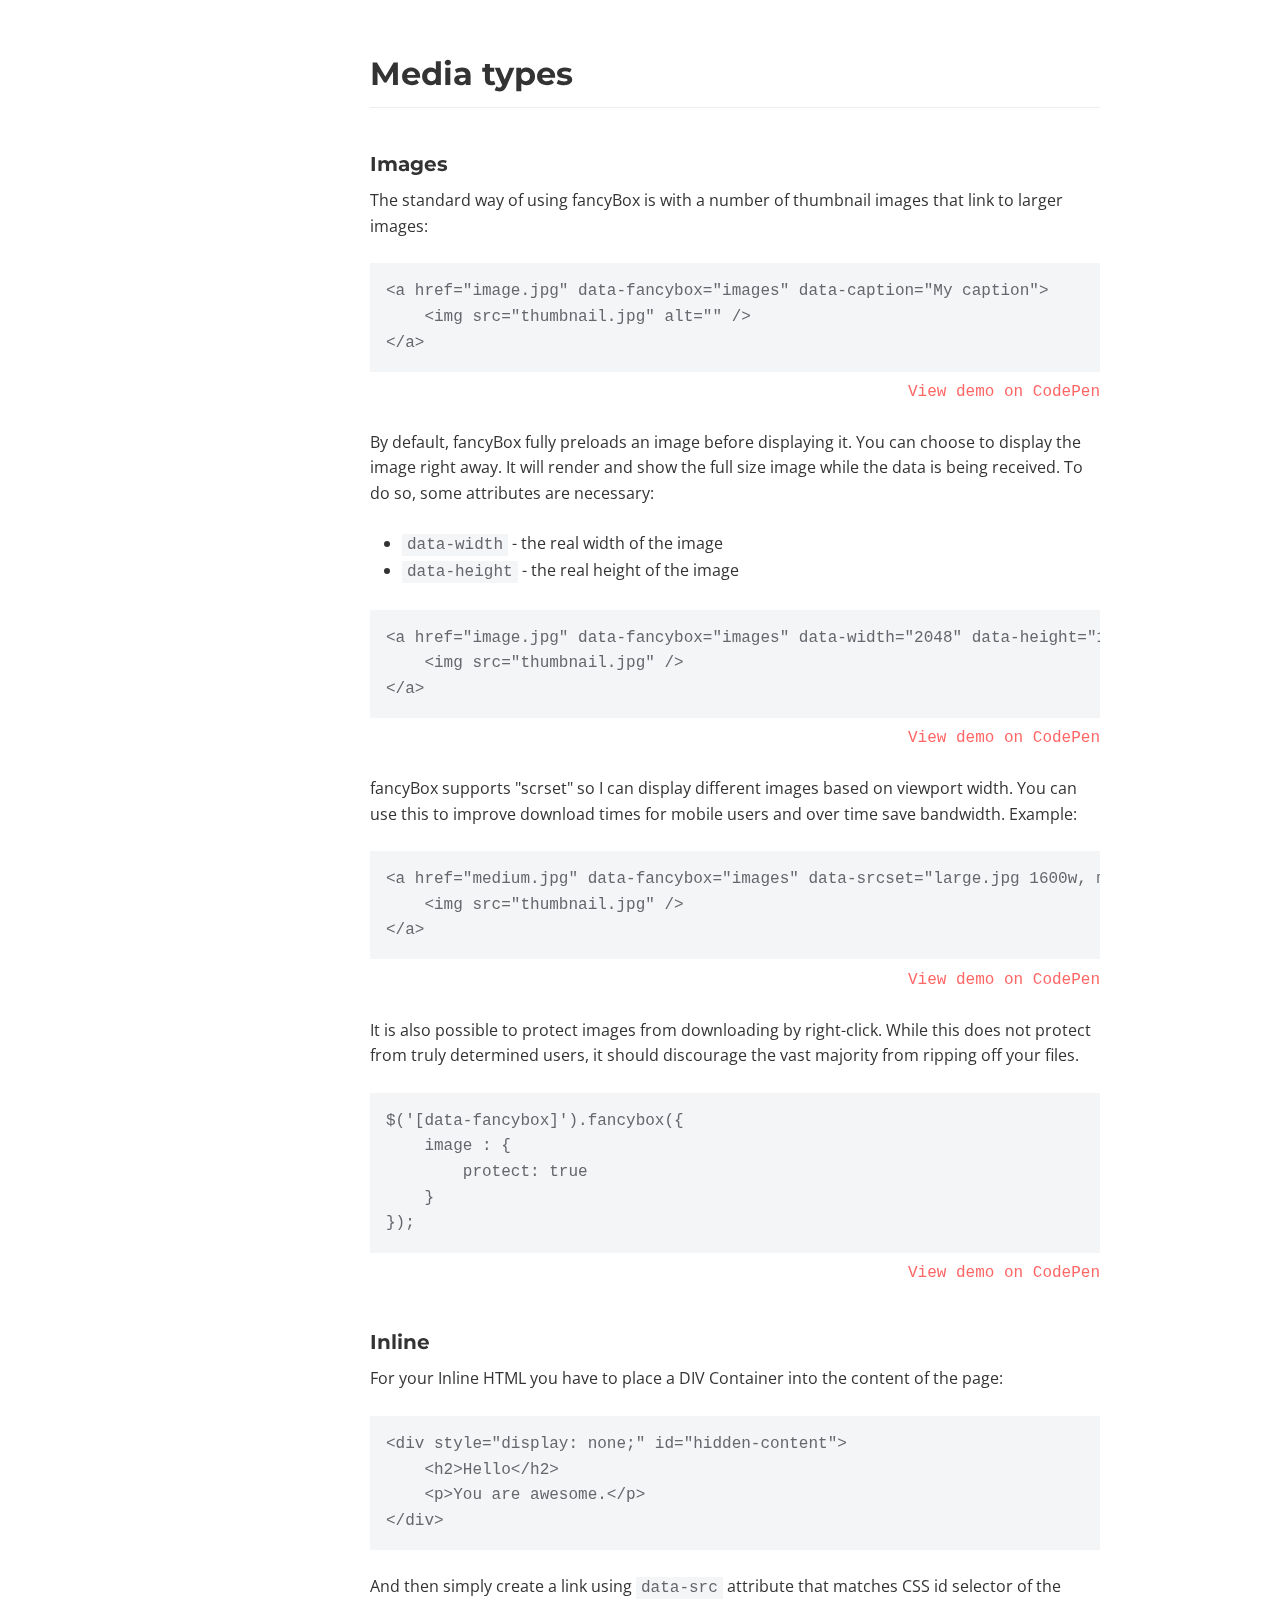
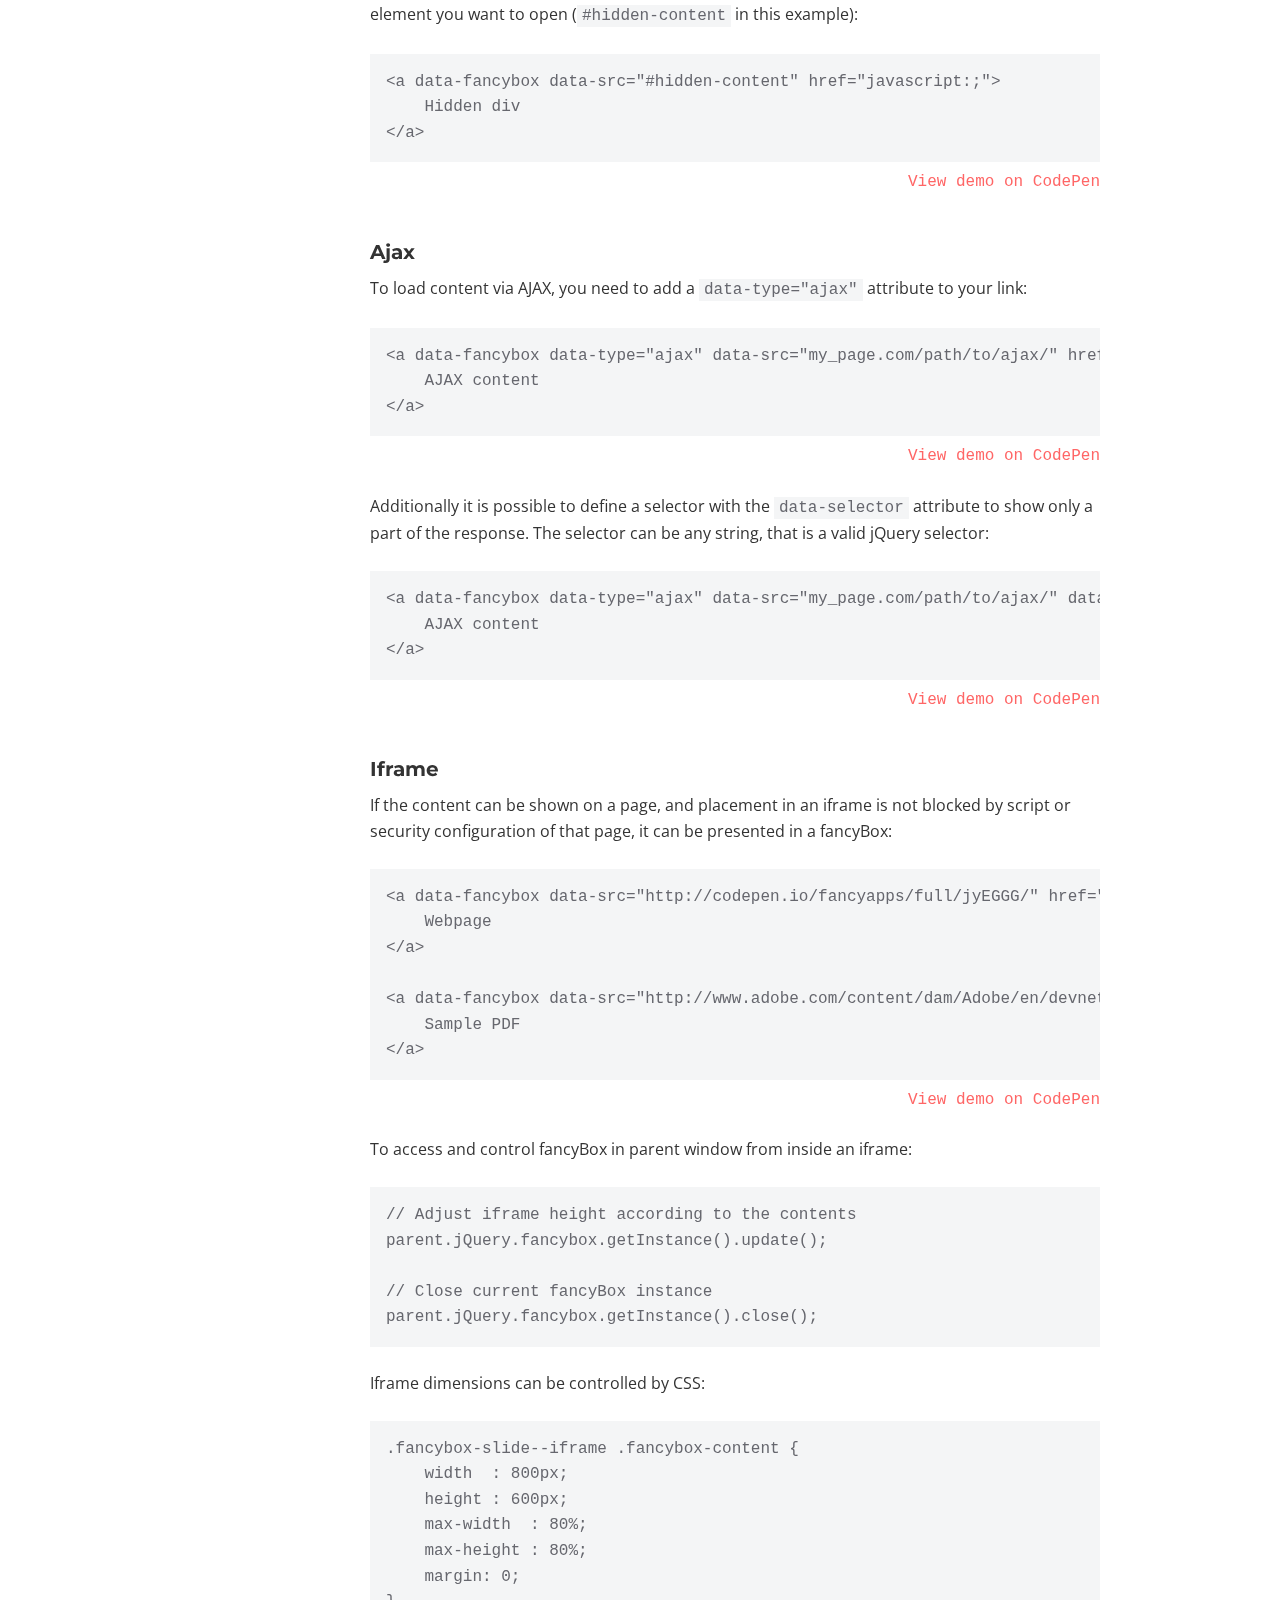
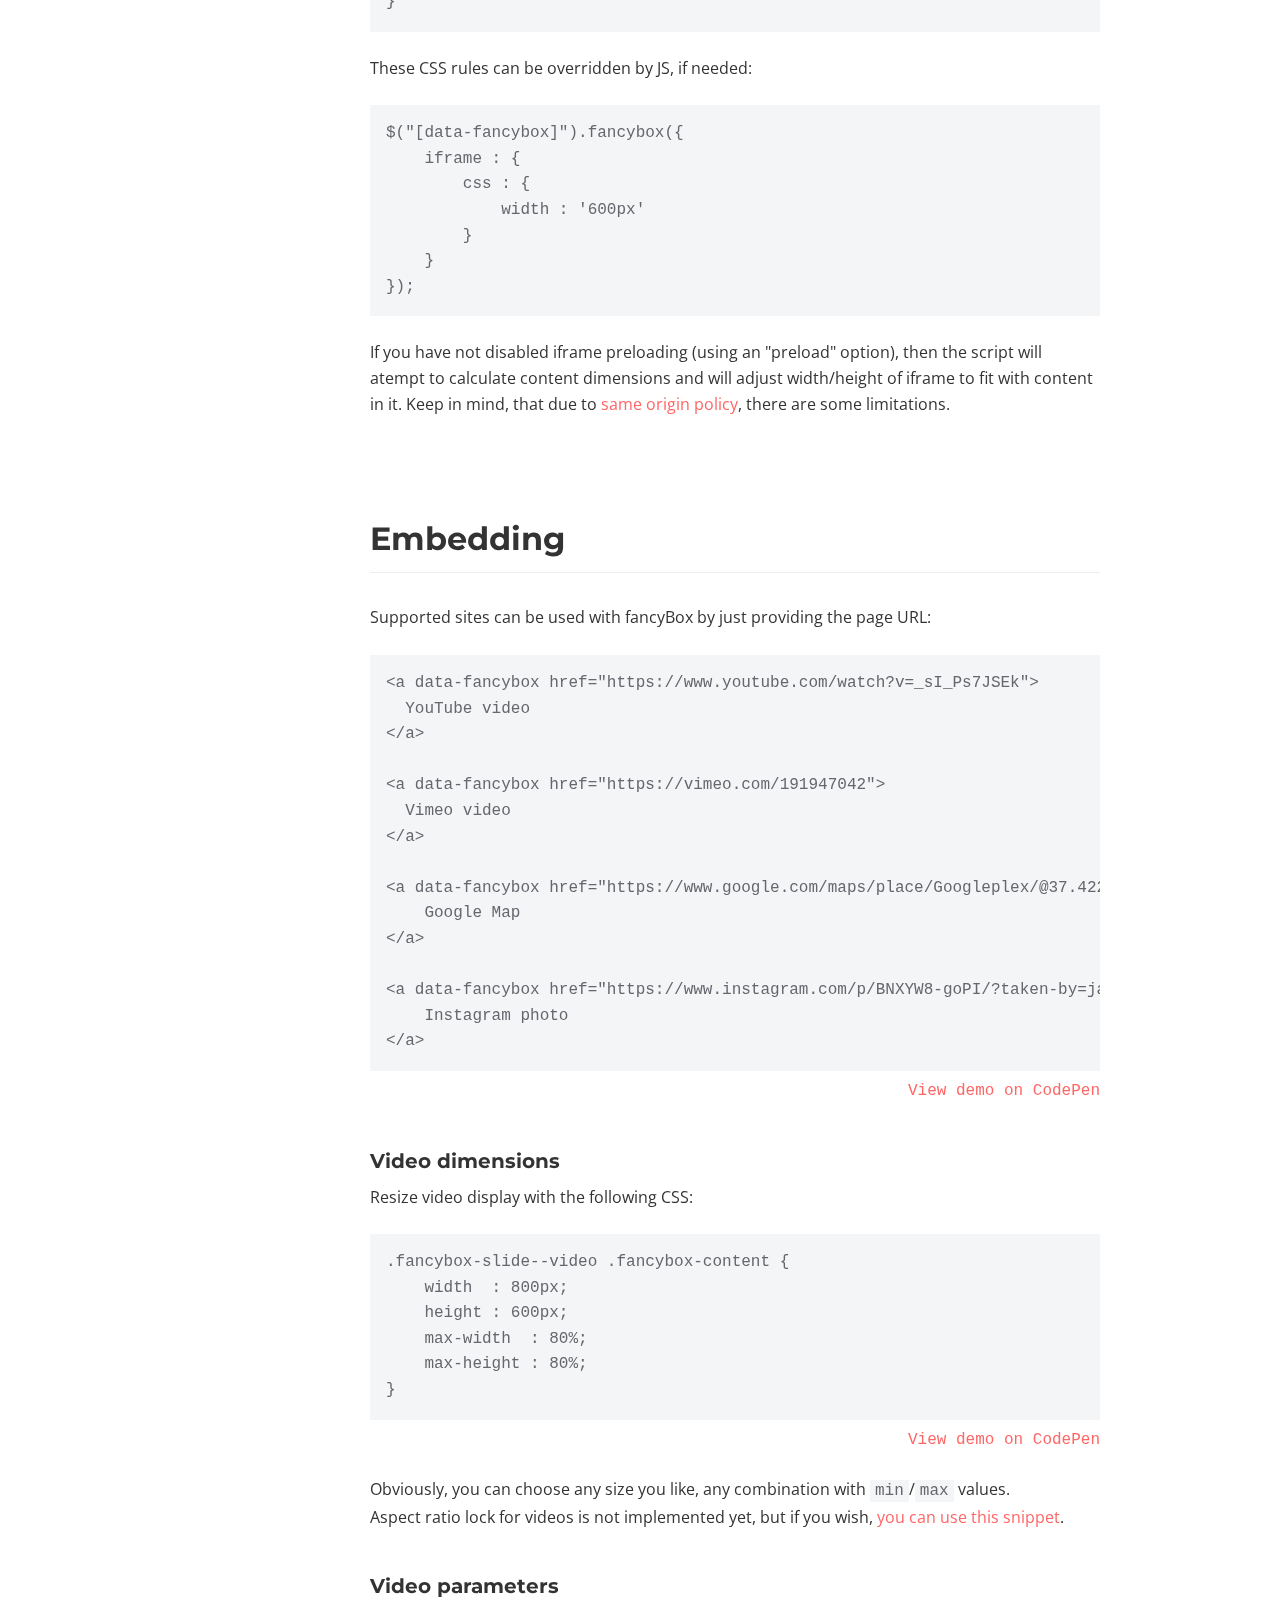
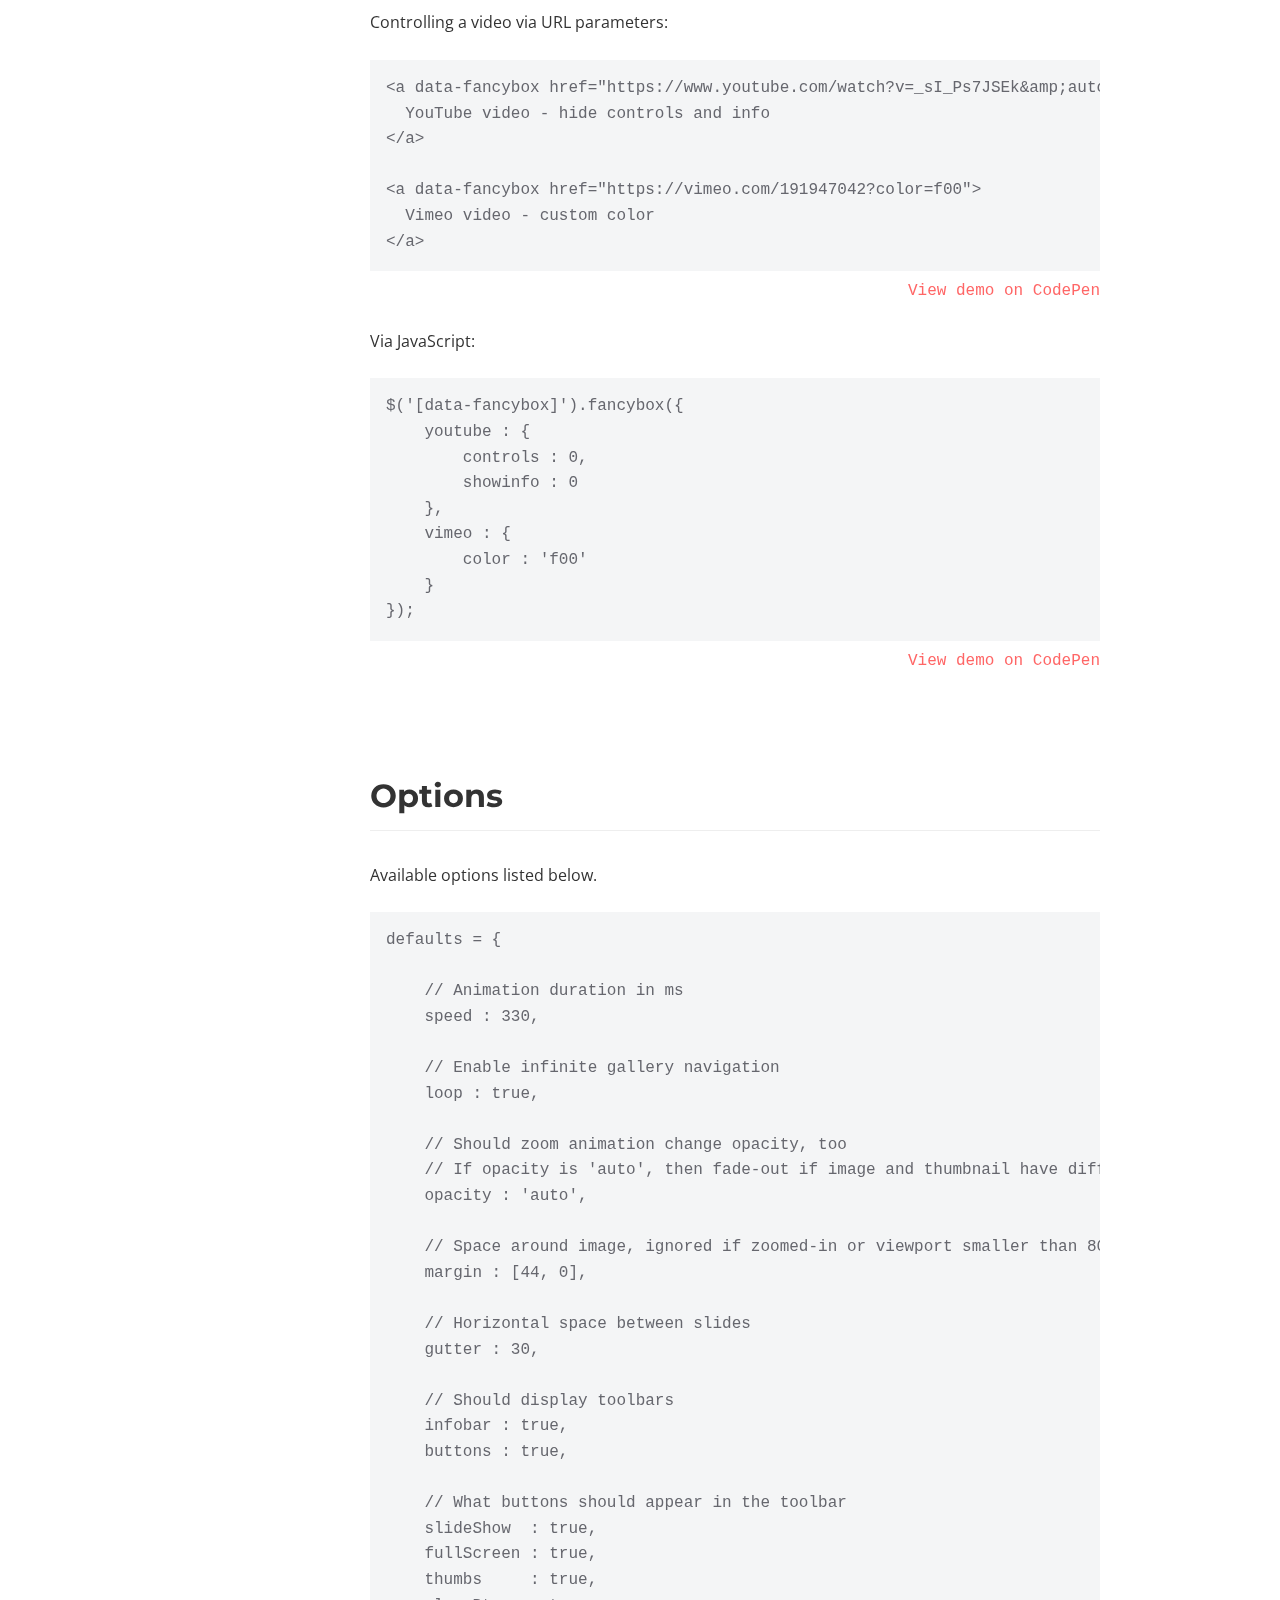
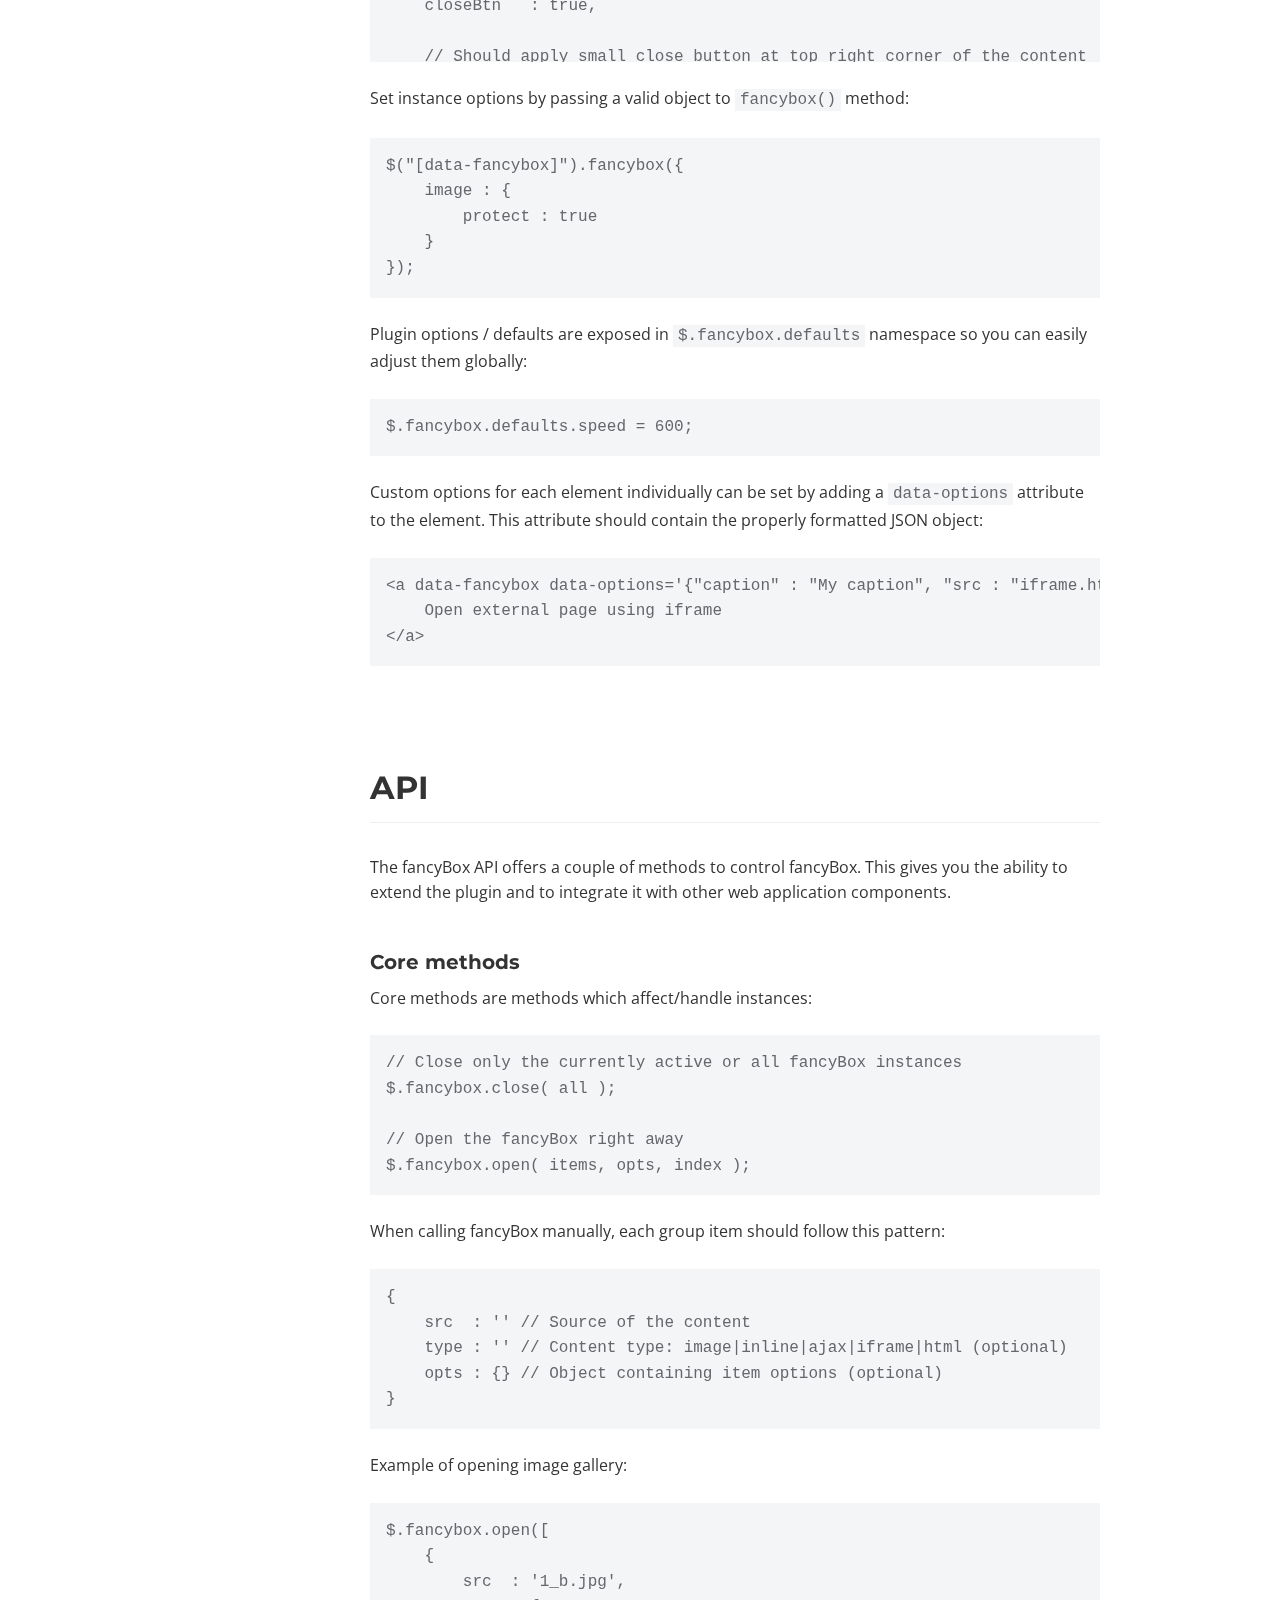
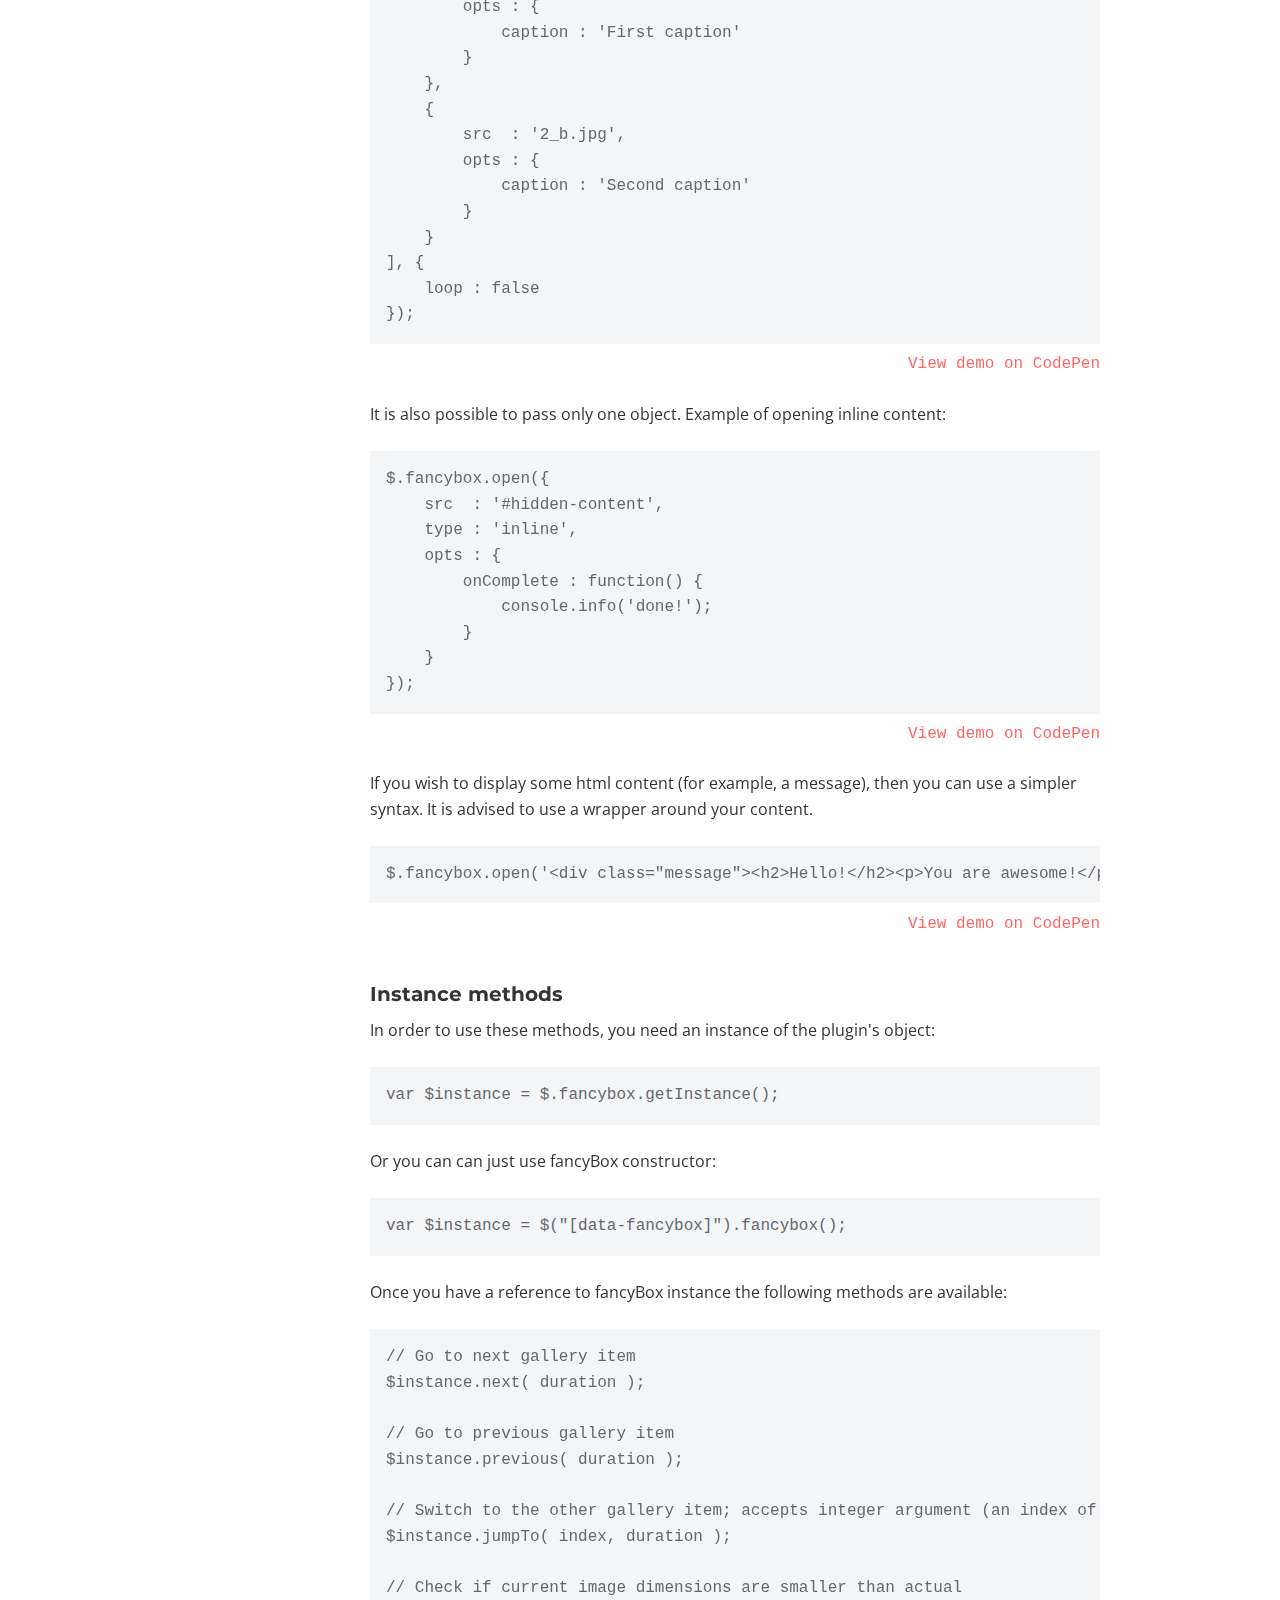
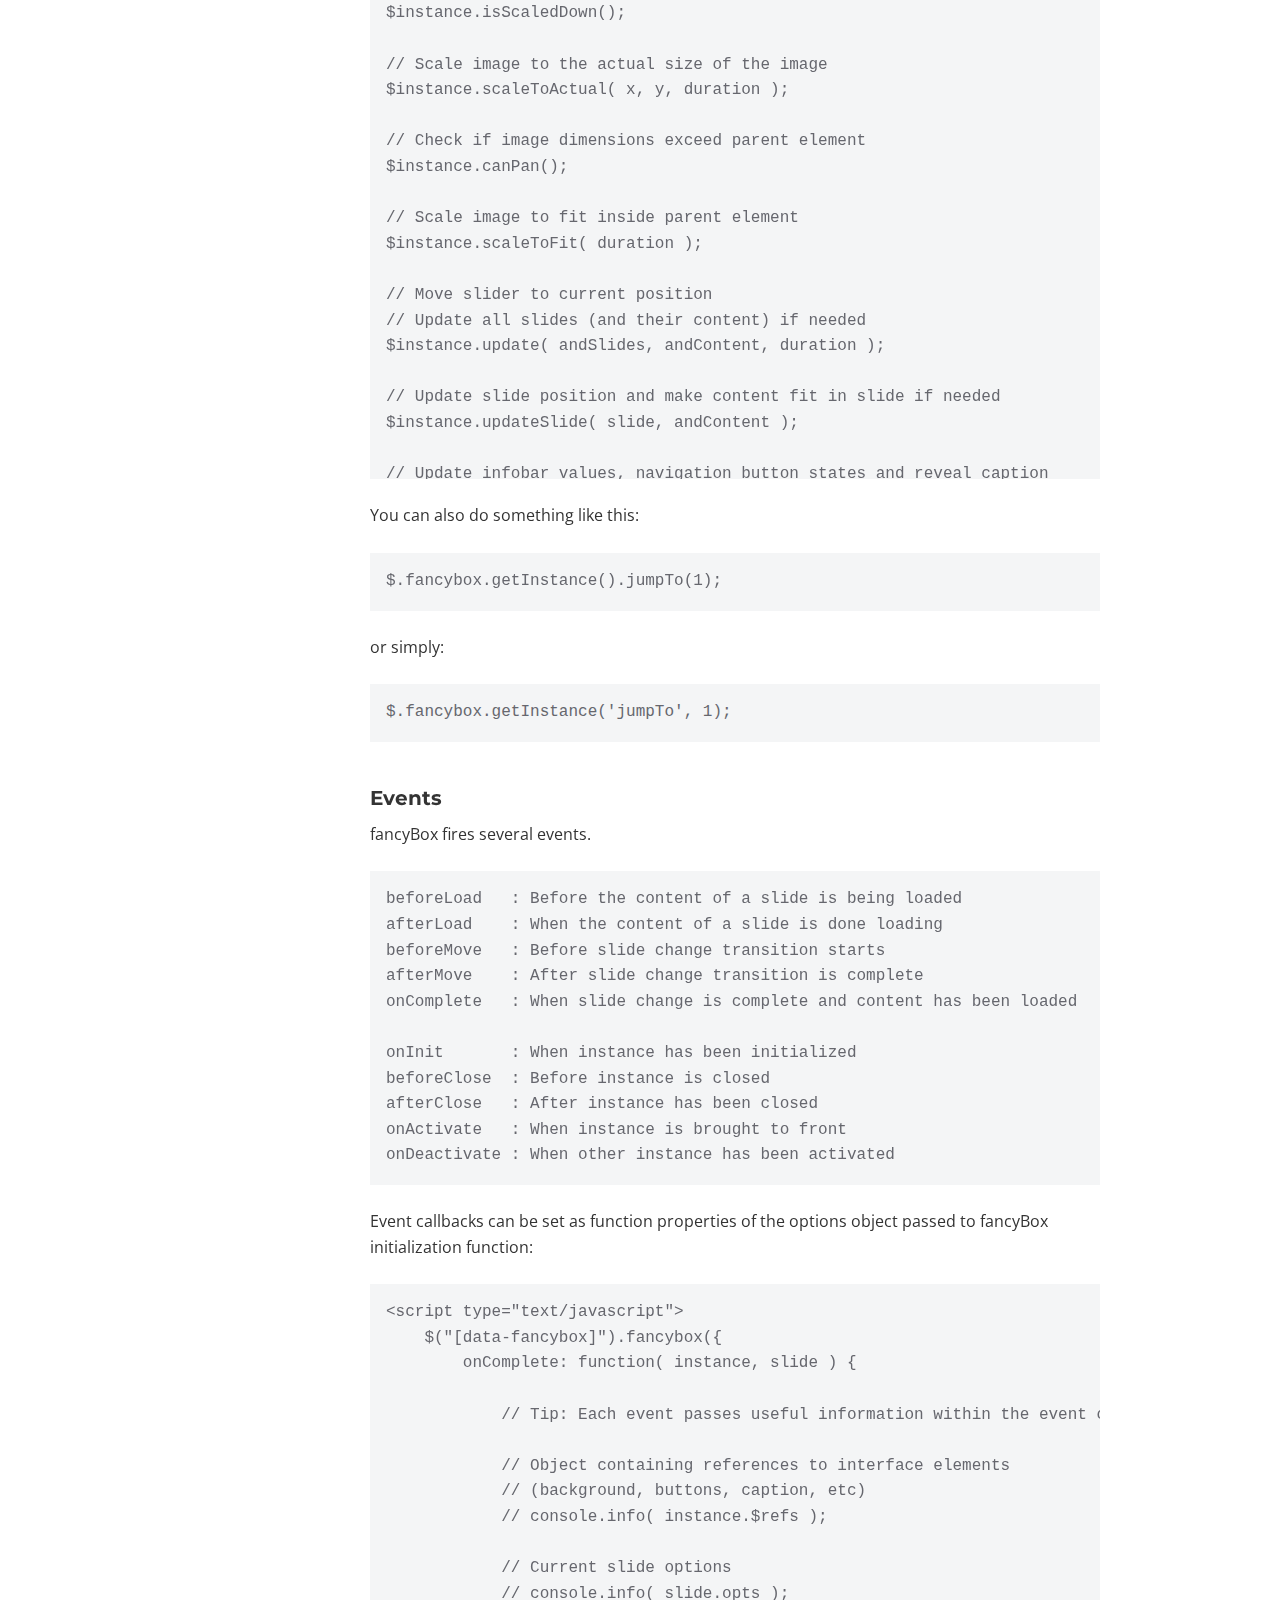
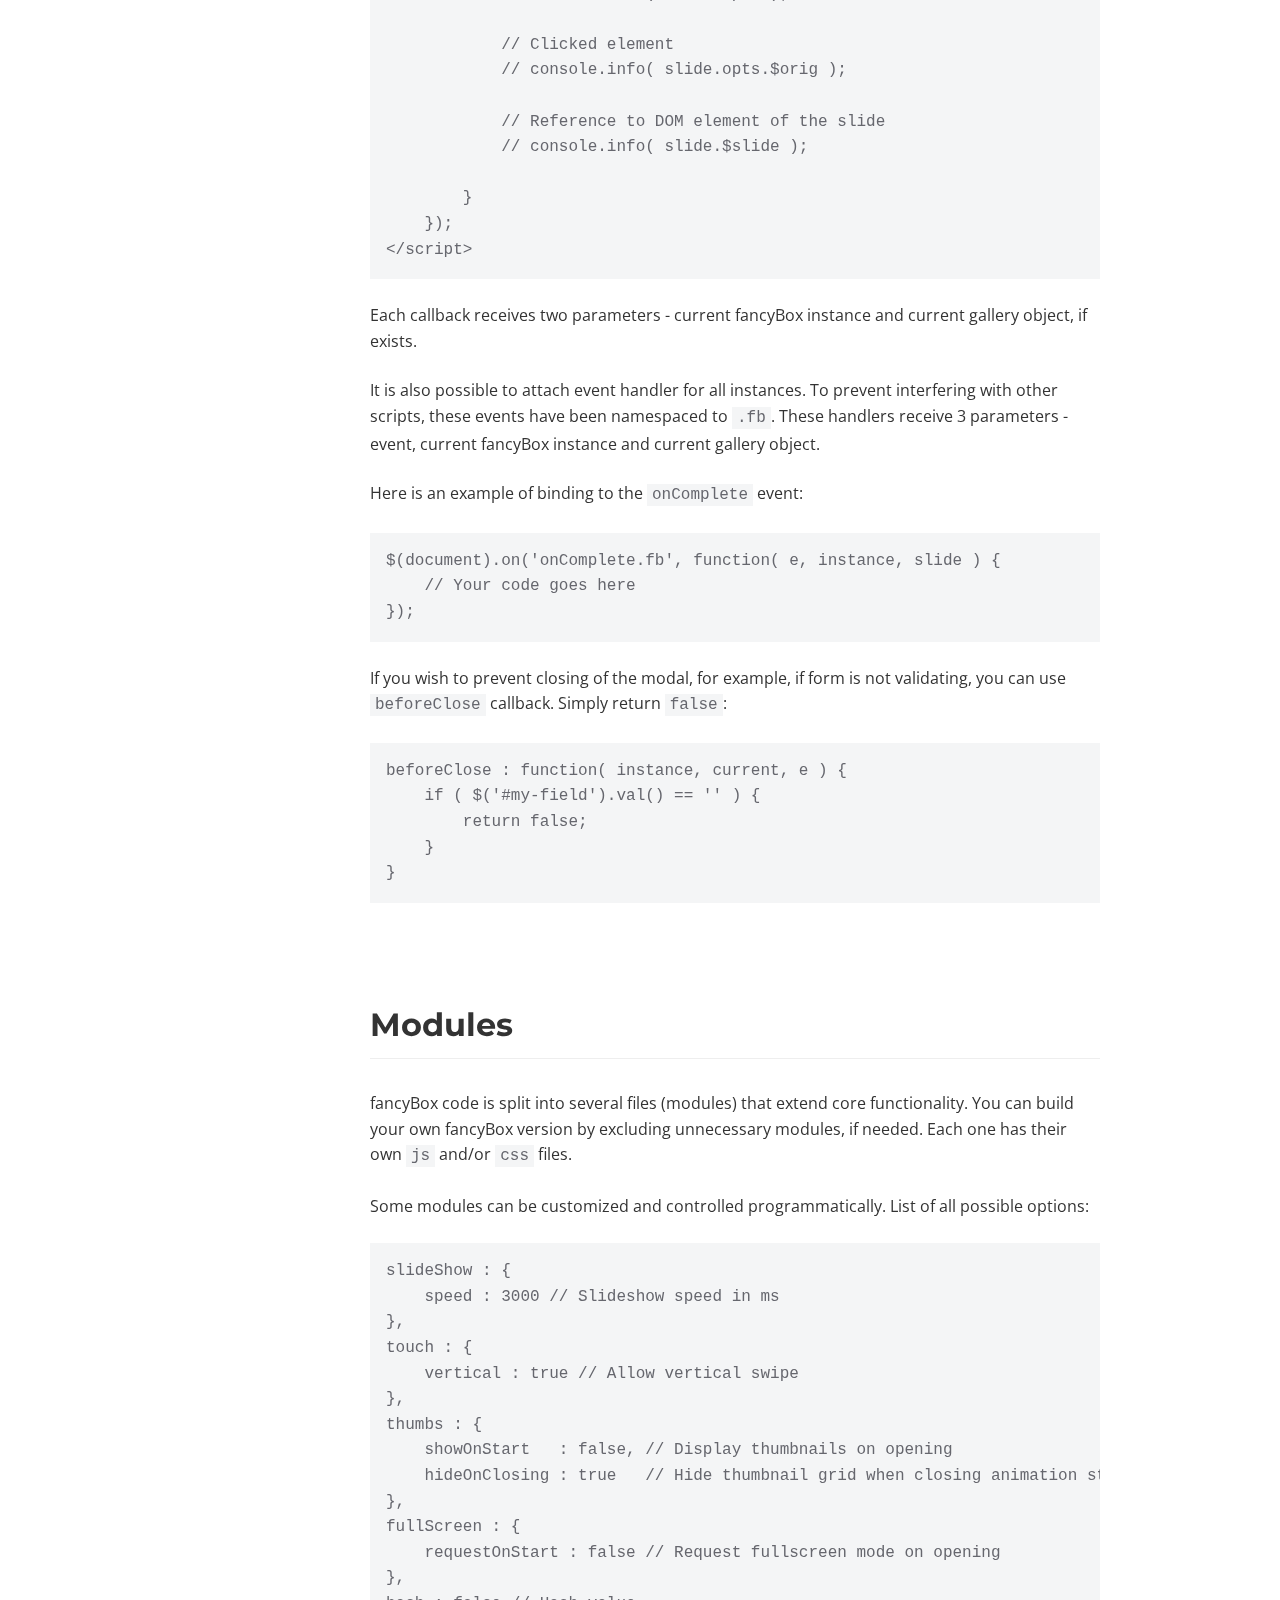
<file: vendor/fancybox/docs/index.html>
<!doctype html>
<html>
<head>
	<title>fancyBox - touch enabled, responsive and fully customizable lightbox script</title>

	<meta name="viewport" content="user-scalable=no, width=device-width, initial-scale=1.0, maximum-scale=1.0">
	<meta content="text/html;charset=utf-8" http-equiv="Content-Type">

	<link href="https://fonts.googleapis.com/css?family=Montserrat:400,700|Open+Sans:400,700" rel="stylesheet" />

	<script src="//code.jquery.com/jquery-3.1.1.min.js"></script>

	<style>
		/* Reset */

		html, body, div, span, applet, object, iframe, h1, h2, h3, h4, h5, h6, p, blockquote, pre, a, abbr, acronym, address, big, cite, code, del, dfn, em, img, ins, kbd, q, s, samp, small, strike, strong, sub, sup, tt, var, b, u, i, center, dl, dt, dd, ol, ul, li, fieldset, form, label, legend, table, caption, tbody, tfoot, thead, tr, th, td, article, aside, canvas, details, embed, figure, figcaption, footer, header, hgroup, menu, nav, output, ruby, section, summary, time, mark, audio, video {
			margin: 0;
			padding: 0;
			border: 0;
			font-size: 100%;
			font: inherit;
			vertical-align: baseline;
		}

		html {
		 	box-sizing: border-box;
		}

		*, *:before, *:after {
		 	box-sizing: inherit;
		}

		article, aside, details, figcaption, figure, footer, header, hgroup, menu, nav, section {
			display: block;
		}

		table {
			border-collapse: collapse;
			border-spacing: 0;
		}

		/* Common styling */

		body {
			-webkit-text-size-adjust: none;
			font-family: 'Open Sans', 'Helvetica Neue', Helvetica, Arial, sans-serif;
			font-size: 16px;
			line-height: 1.6;
			color: #333;
		}

		h1, h2, h3 {
			font-family: 'Montserrat', 'Helvetica Neue', Helvetica, Arial, sans-serif;
			font-weight: 700;
			color: #333;
		}

		a {
			color: #FF6666;
			text-decoration: none;
		}

		a:hover {
			text-decoration: underline;
		}

		a.active {
			font-weight: bold;
		}

		h1, h2, h3 {
		    font-family: 'Montserrat', sans-serif;
		    font-weight: 700;
		    color: #333;
		}

		h1 {
			font-size: 2.5em;
			font-weight: bold;
			letter-spacing: -1px;
		}

		h1 a:hover {
			text-decoration: none;
		}

		h2 {
			margin: 3em 0 1em 0;
			padding-bottom: 0.25em;
			font-size: 2em;
			border-bottom: 1px solid #eee;
		}

		h2:first-of-type {
			margin-top: 0;
		}

		h3 {
			margin-top: 2em;
			font-size: 1.25em;
		}

		b {
			font-weight: 700;
		}

		p {
			margin: 0.5em 0 1.5em 0;
		}

		p:last-child {
			margin-bottom: 0;
		}

		ul {
		    padding-left: 2em;
		    margin: 0.5em 0 1.5em 0;
		}

		pre, code, .demo {
			font-family: Consolas,"Liberation Mono",Courier,monospace;
		}

		pre, code {
			background: #F4F5F6;
			color: #66676E;
		}

		pre {
			padding: 1em;
			margin-bottom: 1.5em;
			overflow: auto;
			max-height: calc(100vh - 150px);
			-moz-tab-size: 4;
			tab-size: 4;
		}

		code {
			padding: 2px 5px;
		}

		pre code {
			padding: 0;
		}

		.demo {
			margin-top: -1em;
			text-align: right;
		}


		/* Layout */

		header {
			position: relative;
			padding: 6em 0 6em 0;
			margin-bottom: 3em;
			background: #FF6666;
			color: #fff;
			text-align: right;
		}

		header:before {
			content: '';
			position: absolute;
			left: 0;
			right: 0;
			top: 100%;
			height: 500px;
			background: #fff;
			-webkit-transform-origin: right;
			    -ms-transform-origin: right;
			       transform-origin: right;
			-webkit-transform: skewY(2deg);
			    -ms-transform: skewY(2deg);
			        transform: skewY(2deg);
		}

		.content {
			position: relative;
			max-width: 1020px;
			margin: 0 auto;
			padding: 0 50px;
		}

		section .content {
			padding-left: 240px;
		}

		footer .content {
			padding: 6em 50px 3em 240px;
		}

		aside {
			position: absolute;
			top: 0;
			left : 50px;
			width: 200px;
		}

		/* Header */

		header h1, header h1 a {
			color: #fff;
		}

		header ul {
			margin: 0;
			padding: 0;
			list-style: none;
		}

		header ul li {
			display: inline-block;
			margin-right: 0.5em;
		}

		header ul li a {
			font-size: 1.125em;
			color: #fff;
		}

		/* Sidebar */

		aside ul {
			position: relative;;
			top: 0;
			list-style: none;
			padding: 1.5em 0;
			margin: 0;
		}

		aside ul ul {
			padding: 0 0 0.5em 1.5em;
			font-size: 90%;
		}

		@media all and (max-width: 800px) {

			aside {
				position: relative;
				left: 0;
			}

			.content {
				padding: 0 25px;
			}

			section .content,
			footer .content {
				padding-left: 25px;
			}

		}

	</style>
</head>
<body>

	<header>
		<div class="content">
			<h1><a href="http://fancyapps.com/fancybox/3/">fancyBox3</a> Documentation</h1>

			<ul>
				<li><a href="http://fancyapps.com/fancybox/3/">Homepage</a></li>
				<li><a href="http://fancyapps.com/fancybox/3/docs/">Documentation</a></li>
				<li><a href="http://fancyapps.com/store/">Store</a></li>
				<li><a href="https://github.com/fancyapps/fancybox">Github</a></li>
			</ul>
		</div>
	</header>

	<section>
		<div class="content">

			<aside>
				<ul class="sticky">
					<li><a href="#setup">Setup</a></li>
					<li><a href="#usage">How to Use</a></li>
					<li>
						<a href="#media_types">Media types</a>

						<ul>
							<li><a href="#images">Images</a></li>
							<li><a href="#inline">Inline</a></li>
							<li><a href="#ajax">Ajax</a></li>
							<li><a href="#iframe">Iframe</a></li>
						</ul>
					</li>
					<li><a href="#embedding">Embedding</a></li>
					<li><a href="#options">Options</a></li>
					<li><a href="#api">Api</a></li>
					<li><a href="#modules">Modules</a></li>
					<li><a href="#faq">FAQ</a></li>
				</ul>
			</aside>

<!--

	Setup
	=====

-->
			<h2 id="setup">Setup</h2>

			<p>
				You can install fancyBox by linking <code>.css</code> and <code>.js</code> to your html file.

				Make sure you also load the jQuery library.
				Below is a basic HTML template to use as an example:
			</p>

			<pre>&lt;!DOCTYPE html&gt;
&lt;html&gt;
&lt;head&gt;
	&lt;meta charset=&quot;utf-8&quot;&gt;
	&lt;title&gt;My page&lt;/title&gt;

	&lt;!-- CSS --&gt;
	&lt;link rel=&quot;stylesheet&quot; type=&quot;text/css&quot; href=&quot;jquery.fancybox.min.css&quot;&gt;
&lt;/head&gt;
&lt;body&gt;

	&lt;!-- Your HTML content goes here --&gt;

	&lt;!-- JS --&gt;
	&lt;script src=&quot;//code.jquery.com/jquery-3.1.1.min.js&quot;&gt;&lt;/script&gt;
	&lt;script src=&quot;jquery.fancybox.min.js&quot;&gt;&lt;/script&gt;
&lt;/body&gt;
&lt;/html&gt;
</pre>

			<p><b>Tips</b>:</p>

			<ul>
				<li>Make sure you add the jQuery library first</li>
				<li>If you already have jQuery on your page, you shouldn't include it second time</li>
				<li>Do not include both fancybox.js and fancybox.min.js files</li>
			</ul>

			<h3>Downloading using Bower</h3>

			<p>
				You can install the latest version of fancyBox with the command:
			</p>


			<pre><code>bower install fancybox</code></pre>

			<p>
				This will install fancyBox to Bower's install directory, the default being <code>bower_components</code>. <br />
				Within <code>bower_components/fancybox/dist/</code> you will find an uncompressed release and a compressed release.
			</p>

			<h3>Using jQuery with a CDN</h3>
			
			<p>
				CDNJS CDN also host compressed and uncompressed versions of fancyBox - <br />
				<a href="https://cdnjs.com/libraries/fancybox/" target="_blank">https://cdnjs.com/libraries/fancybox/</a>

			</p>
<!--

	How To Use
	==========

-->
			<h2 id="usage">How to Use</h2>

			<p>
				There are a few ways you can use fancyBox.
			</p>


			<h3>Initialize with data attributes</h3>

			<p>
				The most basic way to use fancyBox is by adding the <code>data-fancybox</code> attribute to a link.
				A caption can be added using the <code>data-caption</code> attribute. Example:
			</p>

			<pre>&lt;a href="image.jpg" data-fancybox data-caption="My caption"&gt;
	&lt;img src="thumbnail.jpg" alt="" /&gt;
&lt;/a&gt;</pre>

			<p>
				If you have a group of items, you can use the same attribute <code>data-fancybox</code> value for each of them to create a gallery.
				Each group should have a unique value:
			</p>

			<pre>&lt;a href="image_1.jpg" data-fancybox="group" data-caption="Caption #1"&gt;
	&lt;img src="thumbnail_1.jpg" alt="" /&gt;
&lt;/a&gt;

&lt;a href="image_2.jpg" data-fancybox="group" data-caption="Caption #2"&gt;
	&lt;img src="thumbnail_2.jpg" alt="" /&gt;
&lt;/a&gt;
</pre>

			<p>
				<b>Tip</b>:

				fancyBox attempts to automatically detect the type of content based on the given url.

				If it cannot be detected, the type can also be set manually using <code>data-type</code> attribute:

				<pre>&lt;a href="images.php?id=123" data-type="image" data-caption="Caption"&gt;
	Show image
&lt;/a&gt;</pre>
			</p>



			<h3>Initialize with JavaScript</h3>

			<p>
				To bind fancyBox events on any element, select with a jQuery selector and call the <code>fancybox</code> method:
			</p>

			<pre><code>&lt;script type=&quot;text/javascript&quot;&gt;
	$(&quot;[data-fancybox]&quot;).fancybox({
		// Options will go here
	});
&lt;/script&gt;</code></pre>


			<h3>Manual calling of fancyBox</h3>

			<p>
				fancyBox can be activated at any point within Javascript and therefore does not necessarily need a trigger element.

				Example of displaying a simple message:
			</p>

			<pre><code>$.fancybox.open('&lt;div class=&quot;message&quot;&gt;&lt;h2&gt;Hello!&lt;/h2&gt;&lt;p&gt;You are awesome!&lt;/p&gt;&lt;/div&gt;');</code></pre>

			<p>
				See <a href="#api">API section</a> for more information.
			</p>

<!--

	Examples
	=========

-->
			<h2 id="media_types">Media types</h2>


			<h3 id="images">Images</h3>

			<p>
				The standard way of using fancyBox is with a number of thumbnail images that link to larger images:
			</p>

			<pre><code>&lt;a href="image.jpg" data-fancybox="images" data-caption="My caption"&gt;
	&lt;img src="thumbnail.jpg" alt="" /&gt;
&lt;/a&gt;</code></pre>

			<p class="demo">
				<a href="http://codepen.io/fancyapps/pen/jyEGGG/?editors=1000" target="_blank">View demo on CodePen</a>
			</p>

			<p>
				By default, fancyBox fully preloads an image before displaying it.
				You can choose to display the image right away.
				It will render and show the full size image while the data is being received.
				To do so, some attributes are necessary:
			</p>

			<ul>
				<li><code>data-width</code>  - the real width of the image</li>
				<li><code>data-height</code> - the real height of the image</li>
			</ul>

			<pre><code>&lt;a href=&quot;image.jpg&quot; data-fancybox=&quot;images&quot; data-width=&quot;2048&quot; data-height=&quot;1365&quot;&gt;
    &lt;img src=&quot;thumbnail.jpg&quot; /&gt;
&lt;/a&gt;</code></pre>
			<p class="demo">
				<a href="http://codepen.io/fancyapps/pen/wgBrXd?editors=1000" target="_blank">View demo on CodePen</a>
			</p>

			<p>
				fancyBox supports "scrset" so I can display different images based on viewport width. You can use this to improve download times for mobile users and over time save bandwidth.
				Example:
			</p>

			<pre><code>&lt;a href=&quot;medium.jpg&quot; data-fancybox=&quot;images&quot; data-srcset=&quot;large.jpg 1600w, medium.jpg 1200w, small.jpg 640w&quot;&gt;
	&lt;img src=&quot;thumbnail.jpg&quot; /&gt;
&lt;/a&gt;</code></pre>
			<p class="demo">
				<a href="https://codepen.io/fancyapps/pen/bqbpbO?editors=1000" target="_blank">View demo on CodePen</a>
			</p>

			<p>
				It is also possible to protect images from downloading by right-click.
				While this does not protect from truly determined users, it should discourage the vast majority from ripping off your files.
			</p>

			<pre><code>$('[data-fancybox]').fancybox({
	image : {
		protect: true
	}
});</code></pre>
			<p class="demo">
				<a href="http://codepen.io/fancyapps/pen/RKKqLx?editors=1010" target="_blank">View demo on CodePen</a>
			</p>


			<h3 id="inline">Inline</h3>

			<p>
				For your Inline HTML you have to place a DIV Container into the content of the page:
			</p>

			<pre><code>&lt;div style=&quot;display: none;&quot; id=&quot;hidden-content&quot;&gt;
	&lt;h2&gt;Hello&lt;/h2&gt;
	&lt;p&gt;You are awesome.&lt;/p&gt;
&lt;/div&gt;</code></pre>

			<p>
				And then simply create a link using <code>data-src</code> attribute that matches CSS id selector of the element you want to open (<code>#hidden-content</code> in this example):
			</p>

			<pre><code>&lt;a data-fancybox data-src=&quot;#hidden-content&quot; href=&quot;javascript:;&quot;&gt;
	Hidden div
&lt;/a&gt;</code></pre>
			<p class="demo">
				<a href="http://codepen.io/fancyapps/pen/MJYOOd?editors=1000" target="_blank">View demo on CodePen</a>
			</p>

			<h3 id="ajax">Ajax</h3>

			<p>
				To load content via AJAX, you need to add a <code>data-type="ajax"</code> attribute to your link:
			</p>

			<pre><code>&lt;a data-fancybox data-type=&quot;ajax&quot; data-src=&quot;my_page.com/path/to/ajax/&quot; href=&quot;javascript:;&quot;&gt;
	AJAX content
&lt;/a&gt;</code></pre>
			<p class="demo">
				<a href="http://codepen.io/fancyapps/pen/JEoOvK?editors=1100" target="_blank">View demo on CodePen</a>
			</p>

			<p>
				Additionally it is possible to define a selector with the <code>data-selector</code> attribute to show only a part of the response. The selector can be any string, that is a valid jQuery selector:
			</p>

			<pre><code>&lt;a data-fancybox data-type=&quot;ajax&quot; data-src=&quot;my_page.com/path/to/ajax/&quot; data-selector=&quot;#two&quot; href=&quot;javascript:;&quot;&gt;
	AJAX content
&lt;/a&gt;
</code></pre>
			<p class="demo">
				<a href="http://codepen.io/fancyapps/pen/MJwWKz?editors=1100" target="_blank">View demo on CodePen</a>
			</p>

			<h3 id="iframe">Iframe</h3>

			<p>
				If the content can be shown on a page, and placement in an iframe is not blocked by script or security configuration of that page,
				it can be presented in a fancyBox:
			</p>

			<pre><code>&lt;a data-fancybox data-src=&quot;http://codepen.io/fancyapps/full/jyEGGG/&quot; href=&quot;javascript:;&quot;&gt;
	Webpage
&lt;/a&gt;

&lt;a data-fancybox data-src=&quot;http://www.adobe.com/content/dam/Adobe/en/devnet/acrobat/pdfs/pdf_open_parameters.pdf&quot; href=&quot;javascript:;&quot;&gt;
	Sample PDF
&lt;/a&gt;
</code></pre>
			<p class="demo">
				<a href="http://codepen.io/fancyapps/pen/BpymvO?editors=1000" target="_blank">View demo on CodePen</a>
			</p>


			<p>
				To access and control fancyBox in parent window from inside an iframe:
			</p>

			<pre><code>// Adjust iframe height according to the contents
parent.jQuery.fancybox.getInstance().update();

// Close current fancyBox instance
parent.jQuery.fancybox.getInstance().close();</code></pre>


			<p>
				Iframe dimensions can be controlled by CSS:
			</p>

			<pre><code>.fancybox-slide--iframe .fancybox-content {
	width  : 800px;
	height : 600px;
	max-width  : 80%;
	max-height : 80%;
	margin: 0;
}</code></pre>


			<p>
				These CSS rules can be overridden by JS, if needed:
			</p>

			<pre><code>$(&quot;[data-fancybox]&quot;).fancybox({
	iframe : {
		css : {
			width : '600px'
		}
	}
});</code></pre>


			<p>
				If you have not disabled iframe preloading (using an "preload" option), then the script will atempt to
				calculate content dimensions and will adjust width/height of iframe to fit with content in it.
				Keep in mind, that due to <a href="https://en.wikipedia.org/wiki/Same-origin_policy" target="_blank">same origin policy</a>,
				there are some limitations.
			</p>

<!--

	Embedding
	=======

-->
			<h2 id="embedding">Embedding</h2>

			<p>
				Supported sites can be used with fancyBox by just providing the page URL:
			</p>

			<pre><code>&lt;a data-fancybox href="https://www.youtube.com/watch?v=_sI_Ps7JSEk"&gt;
  YouTube video
&lt;/a&gt;

&lt;a data-fancybox href="https://vimeo.com/191947042"&gt;
  Vimeo video
&lt;/a&gt;

&lt;a data-fancybox href=&quot;https://www.google.com/maps/place/Googleplex/@37.4220041,-122.0833494,17z/data=!4m5!3m4!1s0x0:0x6c296c66619367e0!8m2!3d37.4219998!4d-122.0840572&quot;&gt;
	Google Map
&lt;/a&gt;

&lt;a data-fancybox href=&quot;https://www.instagram.com/p/BNXYW8-goPI/?taken-by=jamesrelfdyer&quot; data-caption=&quot;&lt;span title=&amp;quot;Edited&amp;quot;&gt;balloon rides at dawn ✨🎈&lt;br&gt;was such a magical experience floating over napa valley as the golden light hit the hills.&lt;br&gt;&lt;a href=&amp;quot;https://www.instagram.com/jamesrelfdyer/&amp;quot;&gt;@jamesrelfdyer&lt;/a&gt;&lt;/span&gt;&quot;&gt;
	Instagram photo
&lt;/a&gt;</code></pre>
			<p class="demo">
				<a href="http://codepen.io/fancyapps/pen/LxEOwL?editors=1000" target="_blank">View demo on CodePen</a>
			</p>

			<h3>Video dimensions</h3>

			<p>
				Resize video display with the following CSS:
			</p>

			<pre><code>.fancybox-slide--video .fancybox-content {
	width  : 800px;
	height : 600px;
	max-width  : 80%;
	max-height : 80%;
}</code></pre>
			<p class="demo">
				<a href="http://codepen.io/fancyapps/pen/PWZrzw?editors=1100" target="_blank">View demo on CodePen</a>
			</p>

			<p>
				Obviously, you can choose any size you like, any combination with <code>min</code>/<code>max</code> values.
				<br />
				Aspect ratio lock for videos is not implemented yet, but if you wish, <a href="http://codepen.io/fancyapps/pen/dNzaQq?editors=1010" target="_blank">you can use this snippet</a>.
			</p>



			<h3>Video parameters</h3>

			<p>
				Controlling a video via URL parameters:
			</p>

			<pre><code>&lt;a data-fancybox href=&quot;https://www.youtube.com/watch?v=_sI_Ps7JSEk&amp;amp;autoplay=1&amp;amp;rel=0&amp;amp;controls=0&amp;amp;showinfo=0&quot;&gt;
  YouTube video - hide controls and info
&lt;/a&gt;

&lt;a data-fancybox href=&quot;https://vimeo.com/191947042?color=f00&quot;&gt;
  Vimeo video - custom color
&lt;/a&gt;</code></pre>
			<p class="demo">
				<a href="http://codepen.io/fancyapps/pen/mRVNyO?editors=1000" target="_blank">View demo on CodePen</a>
			</p>


			<p>
				Via JavaScript:
			</p>

			<pre><code>$('[data-fancybox]').fancybox({
	youtube : {
		controls : 0,
		showinfo : 0
	},
	vimeo : {
		color : 'f00'
	}
});</code></pre>
			<p class="demo">
				<a href="http://codepen.io/fancyapps/pen/Qdyeyr?editors=1010" target="_blank">View demo on CodePen</a>
			</p>

<!--

	Options
	=======

-->
			<h2 id="options">Options</h2>

			<p>
				Available options listed below.
			</p>

			<pre>defaults = {

	// Animation duration in ms
	speed : 330,

	// Enable infinite gallery navigation
	loop : true,

	// Should zoom animation change opacity, too
	// If opacity is 'auto', then fade-out if image and thumbnail have different aspect ratios
	opacity : 'auto',

	// Space around image, ignored if zoomed-in or viewport smaller than 800px
	margin : [44, 0],

	// Horizontal space between slides
	gutter : 30,

	// Should display toolbars
	infobar : true,
	buttons : true,

	// What buttons should appear in the toolbar
	slideShow  : true,
	fullScreen : true,
	thumbs     : true,
	closeBtn   : true,

	// Should apply small close button at top right corner of the content
	// If 'auto' - will be set for content having type 'html', 'inline' or 'ajax'
	smallBtn : 'auto',

	image : {

		// Wait for images to load before displaying
		// Requires predefined image dimensions
		// If 'auto' - will zoom in thumbnail if 'width' and 'height' attributes are found
		preload : &quot;auto&quot;,

		// Protect an image from downloading by right-click
		protect : false

	},

	ajax : {

		// Object containing settings for ajax request
		settings : {

			// This helps to indicate that request comes from the modal
			// Feel free to change naming
			data : {
				fancybox : true
			}
		}

	},

	iframe : {

		// Iframe template
		tpl : '&lt;iframe id=&quot;fancybox-frame{rnd}&quot; name=&quot;fancybox-frame{rnd}&quot; class=&quot;fancybox-iframe&quot; frameborder=&quot;0&quot; vspace=&quot;0&quot; hspace=&quot;0&quot; webkitAllowFullScreen mozallowfullscreen allowFullScreen allowtransparency=&quot;true&quot; src=&quot;&quot;&gt;&lt;/iframe&gt;',

		// Preload iframe before displaying it
		// This allows to calculate iframe content width and height
		// (note: Due to &quot;Same Origin Policy&quot;, you can't get cross domain data).
		preload : true,

		// Scrolling attribute for iframe tag
		scrolling : 'no',

		// Custom CSS styling for iframe wrapping element
		css : {}

	},

	// Custom CSS class for layout
	baseClass : '',

	// Custom CSS class for slide element
	slideClass : '',

	// Base template for layout
	baseTpl	: '&lt;div class=&quot;fancybox-container&quot; role=&quot;dialog&quot; tabindex=&quot;-1&quot;&gt;' +
			'&lt;div class=&quot;fancybox-bg&quot;&gt;&lt;/div&gt;' +
			'&lt;div class=&quot;fancybox-controls&quot;&gt;' +
				'&lt;div class=&quot;fancybox-infobar&quot;&gt;' +
					'&lt;button data-fancybox-previous class=&quot;fancybox-button fancybox-button--left&quot; title=&quot;Previous&quot;&gt;&lt;/button&gt;' +
					'&lt;div class=&quot;fancybox-infobar__body&quot;&gt;' +
						'&lt;span class=&quot;js-fancybox-index&quot;&gt;&lt;/span&gt;&amp;nbsp;/&amp;nbsp;&lt;span class=&quot;js-fancybox-count&quot;&gt;&lt;/span&gt;' +
					'&lt;/div&gt;' +
					'&lt;button data-fancybox-next class=&quot;fancybox-button fancybox-button--right&quot; title=&quot;Next&quot;&gt;&lt;/button&gt;' +
				'&lt;/div&gt;' +
				'&lt;div class=&quot;fancybox-buttons&quot;&gt;' +
					'&lt;button data-fancybox-close class=&quot;fancybox-button fancybox-button--close&quot; title=&quot;Close (Esc)&quot;&gt;&lt;/button&gt;' +
				'&lt;/div&gt;' +
			'&lt;/div&gt;' +
			'&lt;div class=&quot;fancybox-slider-wrap&quot;&gt;' +
				'&lt;div class=&quot;fancybox-slider&quot;&gt;&lt;/div&gt;' +
			'&lt;/div&gt;' +
			'&lt;div class=&quot;fancybox-caption-wrap&quot;&gt;&lt;div class=&quot;fancybox-caption&quot;&gt;&lt;/div&gt;&lt;/div&gt;' +
		'&lt;/div&gt;',

	// Loading indicator template
	spinnerTpl : '&lt;div class=&quot;fancybox-loading&quot;&gt;&lt;/div&gt;',

	// Error message template
	errorTpl : '&lt;div class=&quot;fancybox-error&quot;&gt;&lt;p&gt;The requested content cannot be loaded. &lt;br /&gt; Please try again later.&lt;p&gt;&lt;/div&gt;',

	// This will be appended to html content, if &quot;smallBtn&quot; option is not set to false
	closeTpl : '&lt;button data-fancybox-close class=&quot;fancybox-close-small&quot;&gt;&lt;/button&gt;',

	// Container is injected into this element
	parentEl : 'body',

	// Enable gestures (tap, zoom, pan and pinch)
	touch : true,

	// Enable keyboard navigation
	keyboard : true,

	// Try to focus on first focusable element after opening
	focus : true,

	// Close when clicked outside of the content
	closeClickOutside : true,

	// Callbacks; See Documentation/API/Events for description and samples
	beforeLoad	 : $.noop,
	afterLoad    : $.noop,
	beforeMove 	 : $.noop,
	afterMove    : $.noop,
	onComplete	 : $.noop,

	onInit       : $.noop,
	beforeClose	 : $.noop,
	afterClose	 : $.noop,
	onActivate   : $.noop,
	onDeactivate : $.noop
}
</pre>


				<p>
					Set instance options by passing a valid object to <code>fancybox()</code> method:
				</p>

				<pre><code>$(&quot;[data-fancybox]&quot;).fancybox({
	image : {
		protect : true
	}
});</code></pre>


				<p>
					Plugin options / defaults are exposed in <code>$.fancybox.defaults</code> namespace so you can easily adjust them globally:

				</p>

				<pre><code>$.fancybox.defaults.speed = 600;</code></pre>

				<p>
					Custom options for each element individually can be set by adding a <code>data-options</code>
					attribute to the element.

					This attribute should contain the properly formatted JSON object:
				</p>

				<pre><code>&lt;a data-fancybox data-options='{&quot;caption&quot; : &quot;My caption&quot;, &quot;src : &quot;iframe.html&quot;}' href=&quot;javascript:;&quot;&gt;
	Open external page using iframe
&lt;/a&gt;</code></pre>



<!--

API
===

-->
				<h2 id="api">API</h2>

				<p>
					The fancyBox API offers a couple of methods to control fancyBox.

					This gives you the ability to extend the plugin and to integrate it with other web application components.
				</p>

				<h3 id="core_methods">Core methods</h3>

				<p>
					Core methods are methods which affect/handle instances:
				</p>


				<pre><code>// Close only the currently active or all fancyBox instances
$.fancybox.close( all );

// Open the fancyBox right away
$.fancybox.open( items, opts, index );
</code></pre>


				<p>
					When calling fancyBox manually, each group item should follow this pattern:
				</p>

				<pre><code>{
	src  : '' // Source of the content
	type : '' // Content type: image|inline|ajax|iframe|html (optional)
	opts : {} // Object containing item options (optional)
}
</code></pre>


				<p>
					Example of opening image gallery:
				</p>

				<pre><code>$.fancybox.open([
	{
		src  : '1_b.jpg',
		opts : {
			caption : 'First caption'
		}
	},
	{
		src  : '2_b.jpg',
		opts : {
			caption : 'Second caption'
		}
	}
], {
	loop : false
});</code></pre>
				<p class="demo">
					<a href="http://codepen.io/fancyapps/pen/wgZXzz?editors=1010" target="_blank">View demo on CodePen</a>
				</p>

				<p>
					It is also possible to pass only one object. Example of opening inline content:
				</p>

				<pre><code>$.fancybox.open({
	src  : '#hidden-content',
	type : 'inline',
	opts : {
		onComplete : function() {
			console.info('done!');
		}
	}
});
</code></pre>
				<p class="demo">
					<a href="http://codepen.io/fancyapps/pen/JEVLgN?editors=1010" target="_blank">View demo on CodePen</a>
				</p>

				<p>
					If you wish to display some html content (for example, a message), then you can use a simpler syntax.
					It is advised to use a wrapper around your content.
				</p>

				<pre><code>$.fancybox.open('&lt;div class=&quot;message&quot;&gt;&lt;h2&gt;Hello!&lt;/h2&gt;&lt;p&gt;You are awesome!&lt;/p&gt;&lt;/div&gt;');</code></pre>
				<p class="demo">
					<a href="http://codepen.io/fancyapps/pen/VPNBaK" target="_blank">View demo on CodePen</a>
				</p>



				<h3 id="instance_methods">Instance methods</h3>

				<p>
					In order to use these methods, you need an instance of the plugin's object:
				</p>

				<pre><code>var $instance = $.fancybox.getInstance();</code></pre>

				<p>
					Or you can can just use fancyBox constructor:
				</p>

				<pre><code>var $instance = $(&quot;[data-fancybox]&quot;).fancybox();</code></pre>

				<p>
					Once you have a reference to fancyBox instance the following methods are available:
				</p>


				<pre><code>// Go to next gallery item
$instance.next( duration );

// Go to previous gallery item
$instance.previous( duration );

// Switch to the other gallery item; accepts integer argument (an index of the desired item)
$instance.jumpTo( index, duration );

// Check if current image dimensions are smaller than actual
$instance.isScaledDown();

// Scale image to the actual size of the image
$instance.scaleToActual( x, y, duration );

// Check if image dimensions exceed parent element
$instance.canPan();

// Scale image to fit inside parent element
$instance.scaleToFit( duration );

// Move slider to current position
// Update all slides (and their content) if needed
$instance.update( andSlides, andContent, duration );

// Update slide position and make content fit in slide if needed
$instance.updateSlide( slide, andContent );

// Update infobar values, navigation button states and reveal caption
$instance.updateControls( force );

// Load custom content into the slide
$instance.setContent( slide, content );

// Try to find and focus on the first focusable element
$instance.focus();

// Activates current instance, brings it to the front
$instance.activate();

// Close instance
$instance.close();
</code></pre>


				<p>
					You can also do something like this:
				</p>

				<pre><code>$.fancybox.getInstance().jumpTo(1);</code></pre>

				<p>
					or simply:
				</p>

				<pre><code>$.fancybox.getInstance('jumpTo', 1);</code></pre>




				<h3 id="events">Events</h3>

				<p>
					fancyBox fires several events.
				</p>

				<pre><code>beforeLoad	 : Before the content of a slide is being loaded
afterLoad    : When the content of a slide is done loading
beforeMove 	 : Before slide change transition starts
afterMove    : After slide change transition is complete
onComplete	 : When slide change is complete and content has been loaded

onInit	 	 : When instance has been initialized
beforeClose	 : Before instance is closed
afterClose	 : After instance has been closed
onActivate   : When instance is brought to front
onDeactivate : When other instance has been activated
</code></pre>


				<p>
					Event callbacks can be set as function properties of the options object passed to fancyBox initialization function:
				</p>

				<pre><code>&lt;script type=&quot;text/javascript&quot;&gt;
	$(&quot;[data-fancybox]&quot;).fancybox({
		onComplete: function( instance, slide ) {

			// Tip: Each event passes useful information within the event object:

			// Object containing references to interface elements
			// (background, buttons, caption, etc)
			// console.info( instance.$refs );

			// Current slide options
			// console.info( slide.opts );

			// Clicked element
			// console.info( slide.opts.$orig );

			// Reference to DOM element of the slide
			// console.info( slide.$slide );

		}
	});
&lt;/script&gt;</code></pre>

				<p>
					Each callback receives two parameters - current fancyBox instance and current gallery object, if exists.
				</p>

				<p>
					It is also possible to attach event handler for all instances.
					To prevent interfering with other scripts, these events have been namespaced to <code>.fb</code>.
					These handlers receive 3 parameters - event, current fancyBox instance and current gallery object.
				</p>
				<p>
					Here is an example of binding to the <code>onComplete</code> event:
				</p>

				<pre><code>$(document).on('onComplete.fb', function( e, instance, slide ) {
	// Your code goes here
});</code></pre>


				<p>
					If you wish to prevent closing of the modal, for example, if form is not validating, you can use <code>beforeClose</code>
					callback. Simply return <code>false</code>:
				</p>

				<pre><code>beforeClose : function( instance, current, e ) {
	if ( $('#my-field').val() == '' ) {
		return false;
	}
}
</code></pre>

				<h2 id="modules">Modules</h2>

				<p>
					fancyBox code is split into several files (modules) that extend core functionality.
					You can build your own fancyBox version by excluding unnecessary modules, if needed.
					Each one has their own <code>js</code> and/or <code>css</code> files.
				</p>

				<p>
					Some modules can be customized and controlled programmatically.
					List of all possible options:
				</p>

				<pre><code>slideShow : {
	speed : 3000 // Slideshow speed in ms
},
touch : {
	vertical : true // Allow vertical swipe
},
thumbs : {
	showOnStart   : false, // Display thumbnails on opening
	hideOnClosing : true   // Hide thumbnail grid when closing animation starts
},
fullScreen : {
	requestOnStart : false // Request fullscreen mode on opening
},
hash : false // Hash value</code></pre>

				<p>
					Example (show thumbnails on start):
				</p>

				<pre><code>$('[data-fancybox="images"]').fancybox({
	thumbs : {
		showOnStart : true
	}
})</code></pre>
				<p class="demo">
					<a href="https://codepen.io/fancyapps/pen/RKKVVa?editors=1010" target="_blank">View demo on CodePen</a>
				</p>

				<p>
					If you would inspect fancyBox instance object, you would find keys that names ar captialized - these are references for each module object.
					Also, you would notice that fancyBox uses common naming convention to prefix jQuery objects with <code>$</code>.
				</p>

				<p>
					This is how you, for example, can access thumbnail grid element:
				</p>

				<pre><code>$.fancybox.getInstance().Thumbs.$grid</code></pre>

				<p>
					This example shows how to call method that toggles thumbnails:
				</p>

				<pre><code>$.fancybox.getInstance().Thumbs.toggle();</code></pre>

				<p>
					List of available methods:
				</p>

				<pre><code>Thumbs.focus()
Thumbs.close();
Thumbs.update();
Thumbs.hide();
Thumbs.show();
Thumbs.toggle();

FullScreen.request( elem );
FullScreen.exit();
FullScreen.toggle( elem );
FullScreen.isFullscreen();
FullScreen.enabled();

SlideShow.start();
SlideShow.stop();
SlideShow.toggle();
</code></pre>

				<p>
					If you wish to disable hash module, use this snippet (after including JS file):
				</p>

				<pre><code>$.fancybox.defaults.hash = false;</code></pre>

<!--

FAQ
===

-->
				<h2 id="faq">FAQ</h2>

				<h3>Opening/closing causes fixed element to jump</h3>

				<p>
					Simply add <code>compensate-for-scrollbar</code> CSS class to your fixed positioned elements.
					Example of using Bootstrap navbar component:
				</p>

				<pre><code>&lt;nav class=&quot;navbar navbar-inverse navbar-fixed-top compensate-for-scrollbar&quot;&gt;
	&lt;div class=&quot;container&quot;&gt;
		..
	&lt;/div&gt;
&lt;/nav&gt;</code></pre>

				<p>
					The script measures width of the scrollbar and creates <code>compensate-for-scrollbar</code> CSS class
					that uses this value for <code>margin-right</code> property.
					Therefore, if your element has <code>width:100%</code>, you should positon it using <code>left</code> and <code>right</code> properties instead. Example:
				</p>

				<pre><code>.navbar {
	position: fixed;
	top: 0;
	left: 0;
	right: 0;
}</code></pre>

				<h3>How to customize caption</h3>

				<p>
					You can use <code>caption</code> option that accepts a function and is called for each group element. Example of appending image download link:
				</p>

				<pre><code>$( '[data-fancybox]' ).fancybox({
	caption : function( instance, item ) {
		var caption, link;

		if ( item.type === 'image' ) {
			caption = $(this).data('caption');
			link    = '&lt;a href=&quot;' + item.src + '&quot;&gt;Download image&lt;/a&gt;';

			return (caption ? caption + '&lt;br /&gt;' : '') + link;
		}
	}
});</code></pre>
				<p class="demo">
					<a href="http://codepen.io/fancyapps/pen/ygeYGx?editors=1010" target="_blank">View demo on CodePen</a>
				</p>


				<p>
					Inside <code>caption</code> method, <code>this</code> refers to the clicked element. Example of using different source for caption:
				</p>

				<pre><code>$( '[data-fancybox]' ).fancybox({
	caption : function( instance, item ) {
		return $(this).find('figcaption').html();
	}
});</code></pre>
				<p class="demo">
					<a href="https://codepen.io/fancyapps/pen/bgEQXo?editors=1010" target="_blank">View demo on CodePen</a>
				</p>


				<h3>How to create custom button in the toolbar</h3>

				<p>
					Example of using callback to access toolbar element and append custom button:
				</p>

				<pre><code>$( '[data-fancybox]' ).fancybox({
	onInit : function( instance ) {
		instance.$refs.downloadButton = $('&lt;a class=&quot;fancybox-button fancybox-download&quot;&gt;&lt;/a&gt;')
			.appendTo( instance.$refs.buttons );
	},
	beforeMove: function( instance, current ) {
		instance.$refs.downloadButton.attr('href', current.src);
	}
});

</code></pre>

				<p class="demo">
					<a href="http://codepen.io/fancyapps/pen/dNGapJ" target="_blank">View demo on CodePen</a>
				</p>

				<h3>How to reposition thumbnail grid</h3>

				<p>
					There is currenty no JS option to change thumbnail grid position.
					But fancyBox is designed so that you can use CSS to change position or dimension for each block
					(e.g., content area, caption or thumbnail grid).
					This gives you freedom to completely change the look and feel of the modal window, if needed.
					<a href="http://codepen.io/fancyapps/pen/vgRajd" target="_blank">View demo on CodePen</a>
				</p>

			</div>


		</div>
	</section>

	<footer>
		<div class="content">
			<p>
				<a href="javascript:;" onClick="javascript:$('html, body').animate({ scrollTop: 0 }, 0);return false;">Back to Top</a>
			</p>
		</div>
	</footer>
	<script>

		/* Sticky nvigation */

		var sticky = {
			$sticky      : $( '.sticky' ),
			offsets      : [],
			targets      : [],
			stickyTop    : null,

			set : function() {
				var self = this;

				self.offsets = [];
				self.targets = [];

				// Get current top position of sticky element

				self.stickyTop = self.$sticky.css( 'position', 'relative' ).offset().top;

				// Cache all targets and their top positions

				self.$sticky.find( 'a' ).map(function () {
					var $el		= $( this ),
						href	= $el.data('target') || $el.attr( 'href' ),
						$href	= /^#./.test(href) && $( href );

					return $href && $href.length && $href.is( ':visible' ) ? [ [ Math.floor( $href.offset().top - parseInt( $href.css('margin-top') ) ), href ] ] : null;
				})
				.sort(function (a, b) { return a[0] - b[0] })
				.each(function () {
					self.offsets.push( this[ 0 ] );
					self.targets.push( this[ 1 ] );
				});

			},

			update : function() {
				var self = this;

				var windowTop       = Math.floor( $(window).scrollTop() );
				var $stickyLinks    = self.$sticky.find( 'a' ).removeClass( 'active' );
				var stickyPosition  = 'fixed';
				var currentIndex    = 0;

				// Toggle fixed position depending on visibility

				if ( $(window).width() < 800 || self.stickyTop > windowTop ) {
					stickyPosition = 'relative';

				} else {

					for ( var i = self.offsets.length; i--; ) {
						if ( windowTop >= self.offsets[ i ] && ( self.offsets[ i + 1 ] === undefined || windowTop <= self.offsets[ i + 1 ]) ) {
							currentIndex = i;

							break;
						}
					}

				}

				self.$sticky.css( 'position', stickyPosition );

				$stickyLinks.eq( currentIndex ).addClass( 'active' );

			},

			init : function() {
				var self = this;

				$(window).on('resize', function() {

					self.set();

					self.update();

				});

				$(window).on('scroll', function() {

					self.update();

				});

				self.set();

				self.update();

			}
		}

		sticky.init();

	</script>
</body>
</html>
</file>
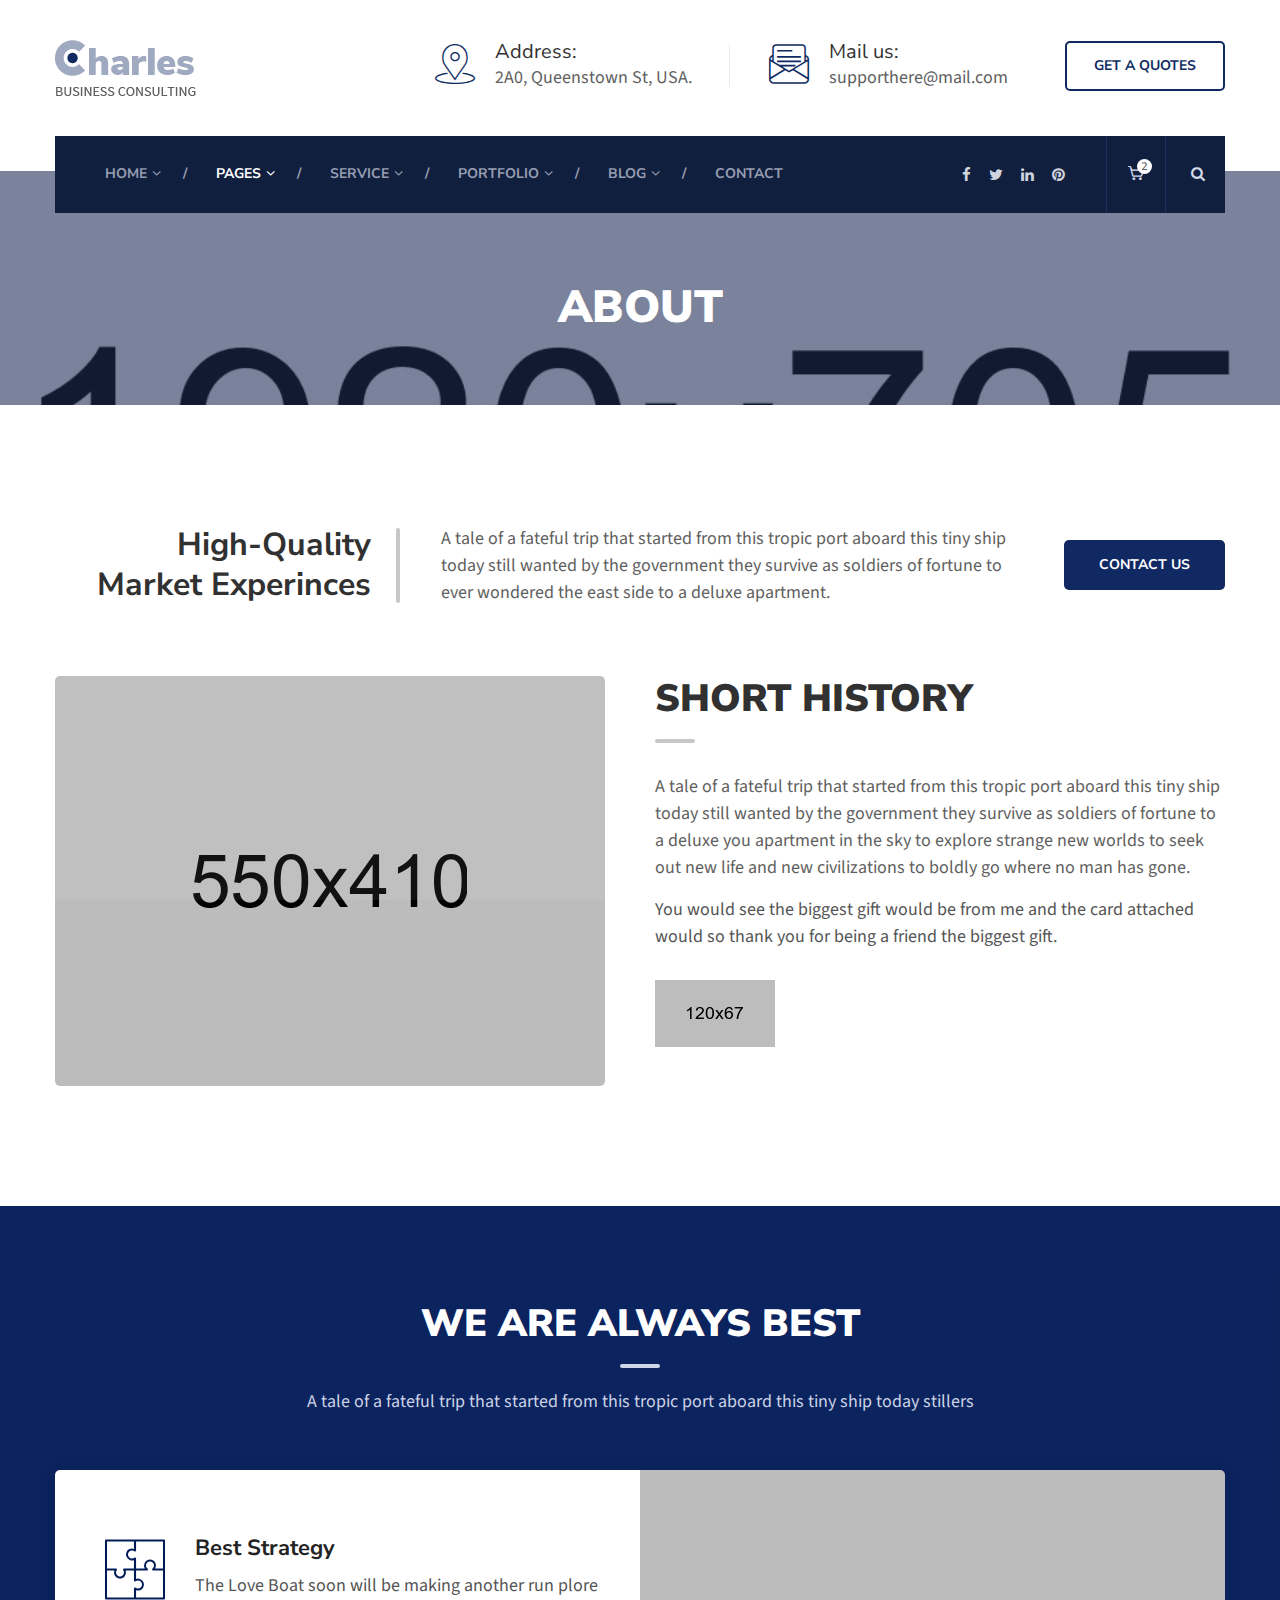
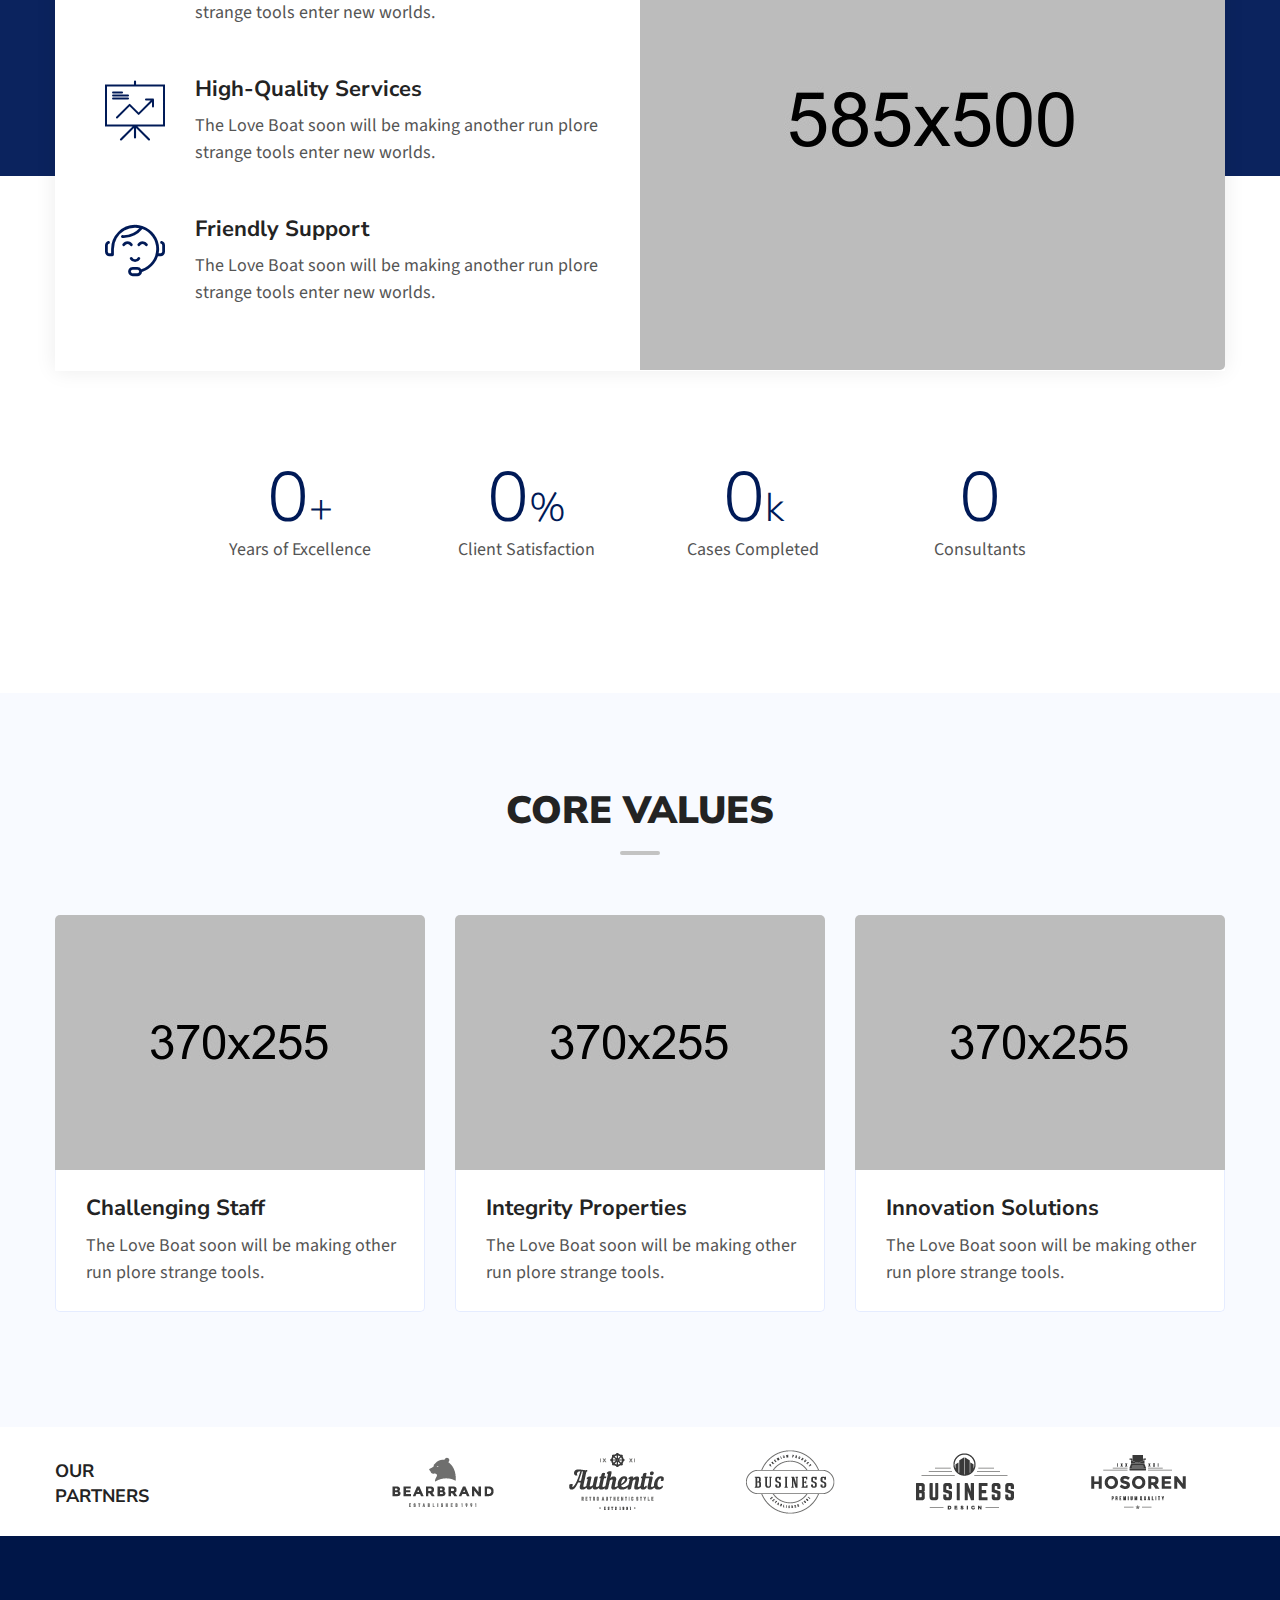
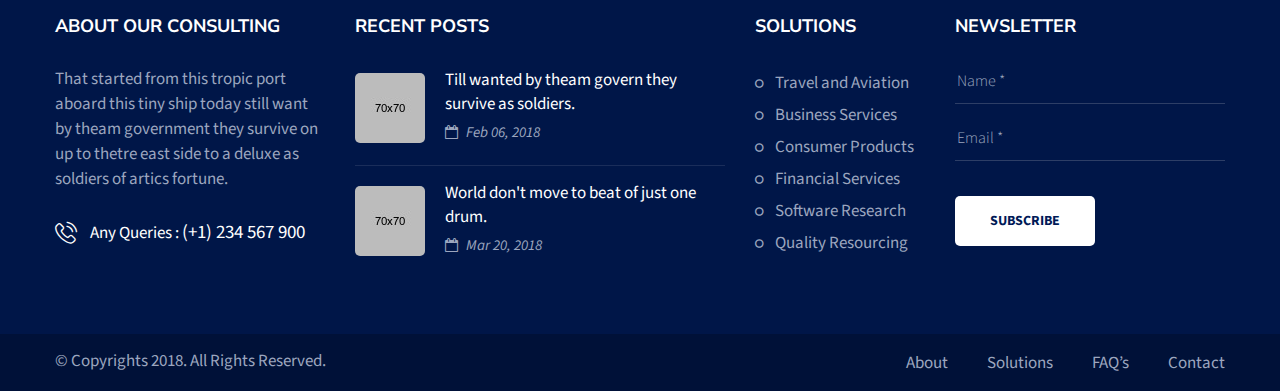
<file: about.html>
<!DOCTYPE html>
<html lang="en">
	<head>
		<meta charset="UTF-8">
		<!-- For IE -->
		<meta http-equiv="X-UA-Compatible" content="IE=edge">
		<!-- For Resposive Device -->
		<meta name="viewport" content="width=device-width, initial-scale=1, shrink-to-fit=no">
		<!-- For Window Tab Color -->
		<!-- Chrome, Firefox OS and Opera -->
		<meta name="theme-color" content="#061948">
		<!-- Windows Phone -->
		<meta name="msapplication-navbutton-color" content="#061948">
		<!-- iOS Safari -->
		<meta name="apple-mobile-web-app-status-bar-style" content="#061948">
		<title>Charles-Business-Consulting HTML Template</title>
		<!-- Favicon -->
		<link rel="icon" type="image/png" sizes="56x56" href="images/fav-icon/icon.png">
		<!-- Main style sheet -->
		<link rel="stylesheet" type="text/css" href="css/style.css">
		<!-- responsive style sheet -->
		<link rel="stylesheet" type="text/css" href="css/responsive.css">

		<!-- Fix Internet Explorer ______________________________________-->
		<!--[if lt IE 9]>
			<script src="http://html5shiv.googlecode.com/svn/trunk/html5.js"></script>
			<script src="vendor/html5shiv.js"></script>
			<script src="vendor/respond.js"></script>
		<![endif]-->	
	</head>

	<body>
		<div class="main-page-wrapper">

			<!-- ===================================================
				Loading Transition
			==================================================== -->
			<div id="loader-wrapper">
				<div id="loader"></div>
			</div>

			

			<!-- 
			=============================================
				Theme Header One
			============================================== 
			-->
			<header class="header-one">
				<div class="top-header">
					<div class="container clearfix">
						<div class="logo float-left"><a href="index.html"><img src="images/logo/logo.png" alt=""></a></div>
						<div class="address-wrapper float-right">
							<ul>
								<li class="address">
									<i class="icon flaticon-placeholder"></i>
									<h6>Address:</h6>
									<p>2A0, Queenstown St, USA.</p>
								</li>
								<li class="address">
									<i class="icon flaticon-multimedia"></i>
									<h6>Mail us:</h6>
									<p>supporthere@mail.com</p>
								</li>
								<li class="quotes"><a href="#">GET A QUOTES</a></li>
							</ul>
						</div> <!-- /.address-wrapper -->
					</div> <!-- /.container -->
				</div> <!-- /.top-header -->

				<div class="theme-menu-wrapper">
					<div class="container">
						<div class="bg-wrapper clearfix">
							<!-- ============== Menu Warpper ================ -->
					   		<div class="menu-wrapper float-left">
					   			<nav id="mega-menu-holder" class="clearfix">
								   <ul class="clearfix">
									    <li><a href="#">Home</a>
									    	<ul class="dropdown">
									        	<li><a href="index.html">Home version one</a></li>
									        	<li><a href="index-2.html">Home version two</a></li>
									      </ul>
									    </li>
									    <li class="active"><a href="#">PAGES</a>
									    	<ul class="dropdown">
									    		<li><a href="about.html">About us</a></li>
									    		<li><a href="team.html">Our team</a></li>
									    		<li><a href="faq.html">Faq's</a></li>
									    		<li><a href="404.html">404</a></li>
									    		<li><a href="shop.html">Shop</a></li>
									    		<li><a href="shop-details.html">Shop details</a></li>
									            <li><a href="#">Third Level menu</a>
									    			<ul>
									    				<li><a href="#">Demo one</a></li>
									    				<li><a href="#">Demo two</a></li>
									    			</ul>
									    		</li>
									       </ul>
									    </li>
									    <li><a href="#">Service</a>
									    	<ul class="dropdown">
									        	<li><a href="service.html">Service Version one</a></li>
									        	<li><a href="service-v2.html">Service version two</a></li>
									        	<li><a href="service-details.html">Service Details</a></li>
									       </ul>
									    </li>
									    <li><a href="#">Portfolio</a>
									    	<ul class="dropdown">
									        	<li><a href="project.html">project</a></li>
									        	<li><a href="project-details.html">Project details</a></li>
									       </ul>
									    </li>
									    <li><a href="#">Blog</a>
									    	<ul class="dropdown">
									        	<li><a href="blog.html">Blog List</a></li>
									        	<li><a href="blog-grid.html">Blog Grid</a></li>
									        	<li><a href="blog-details.html">Blog details</a></li>
									       </ul>
									    </li>
									    <li><a href="contact.html">contact</a></li>
								   </ul>
								</nav> <!-- /#mega-menu-holder -->
					   		</div> <!-- /.menu-wrapper -->

					   		<div class="right-widget float-right">
					   			<ul>
					   				<li class="social-icon">
					   					<ul>
											<li><a href="#"><i class="fa fa-facebook" aria-hidden="true"></i></a></li>
											<li><a href="#"><i class="fa fa-twitter" aria-hidden="true"></i></a></li>
											<li><a href="#"><i class="fa fa-linkedin" aria-hidden="true"></i></a></li>
											<li><a href="#"><i class="fa fa-pinterest" aria-hidden="true"></i></a></li>
										</ul>
					   				</li>
					   				<li class="cart-icon">
					   					<a href="#"><i class="flaticon-tool"></i> <span>2</span></a>
					   				</li>
					   				<li class="search-option">
					   					<div class="dropdown">
					   						<button type="button" class="dropdown-toggle" data-toggle="dropdown"><i class="fa fa-search" aria-hidden="true"></i></button>
											<form action="#" class="dropdown-menu">
												<input type="text" Placeholder="Enter Your Search">
												<button><i class="fa fa-search"></i></button>
											</form>
					   					</div>
					   				</li>
					   			</ul>
					   		</div> <!-- /.right-widget -->
						</div> <!-- /.bg-wrapper -->
					</div> <!-- /.container -->
				</div> <!-- /.theme-menu-wrapper -->
			</header> <!-- /.header-one -->

			
			<!-- 
			=============================================
				Theme Inner Banner
			============================================== 
			-->
			<div class="theme-inner-banner section-spacing">
				<div class="overlay">
					<div class="container">
						<h2>ABOUT</h2>
					</div> <!-- /.container -->
				</div> <!-- /.overlay -->
			</div> <!-- /.theme-inner-banner -->


			<!-- 
			=============================================
				CallOut Banner 
			============================================== 
			-->
			<div class="callout-banner no-bg">
				<div class="container clearfix">
					<h3 class="title">High-Quality <br> Market Experinces</h3>
					<p>A tale of a fateful trip that started from this tropic port aboard this tiny ship today still wanted by the government they survive as soldiers of fortune to ever wondered the east side to a deluxe apartment.</p>
					<a href="#" class="theme-button-one">CONTACT US</a>
				</div>
			</div> <!-- /.callout-banner -->
			
			
			
			<!-- 
			=============================================
				About Company Stye Two
			============================================== 
			-->
			<div class="about-compnay-two no-bg section-spacing">
				<div class="overlay">
					<div class="container">
						<div class="row">
							<div class="col-lg-6 col-12 text order-lg-last">
								<div class="theme-title-one">
									<h2>SHORT HISTORY</h2>
								</div> <!-- /.theme-title-one -->
								<p>A tale of a fateful trip that started from this tropic port aboard this tiny ship today still wanted by the government they survive as soldiers of fortune to a deluxe you apartment in the sky to explore strange new worlds to seek out new life and new civilizations to boldly go where no man has gone.</p>
								<p>You would see the biggest gift would be from me and the card attached would so thank you for being a friend the biggest gift.</p>
								<img src="images/home/sign-black.png" alt="" class="sign">
							</div> <!-- /.col- -->
							<div class="col-lg-6 col-12 order-lg-first">
								<img src="images/home/15.jpg" alt="" class="left-img">
							</div>
						</div> <!-- /.row -->
					</div> <!-- /.container -->
				</div> <!-- /.overlay -->
			</div> <!-- /.about-compnay-two -->


			<!--
			=====================================================
				Why We Best
			=====================================================
			-->
			<div class="why-we-best">
				<div class="overlay">
					<div class="container">
						<div class="theme-title-one">
							<h2>WE ARE ALWAYS BEST</h2>
							<p>A tale of a fateful trip that started from this tropic port aboard this tiny ship today stillers</p>
						</div> <!-- /.theme-title-one -->

						<div class="wrapper row no-gutters">
							<div class="col-lg-6 col-12 order-lg-last"><div class="img-box"></div></div>
							<div class="col-lg-6 col-12 order-lg-first">
								<ul class="best-list-item">
									<li>
										<i class="icon flaticon-puzzle"></i>
										<h5><a href="#">Best Strategy</a></h5>
										<p>The Love Boat soon will be making another run plore strange tools enter new worlds.</p>
									</li>
									<li>
										<i class="icon flaticon-presentation"></i>
										<h5><a href="#">High-Quality Services</a></h5>
										<p>The Love Boat soon will be making another run plore strange tools enter new worlds.</p>
									</li>
									<li>
										<i class="icon flaticon-people"></i>
										<h5><a href="#">Friendly Support</a></h5>
										<p>The Love Boat soon will be making another run plore strange tools enter new worlds.</p>
									</li>
								</ul>
							</div> <!-- /.col- -->
						</div> <!-- /.wrapper -->
					</div> <!-- /.container -->
				</div> <!-- /.overlay -->
			</div> <!-- /.why-we-best -->


			<!--
			=====================================================
				Theme Counter
			=====================================================
			-->
			<div class="theme-counter-two section-spacing">
				<div class="container">
					<div class="clearfix">
						<div class="cunter-wrapper">
							<div class="row">
								<div class="col-md-3 col-6">
									<div class="single-counter-box">
				        				<div class="number"><span class="timer" data-from="0" data-to="30" data-speed="1200" data-refresh-interval="5">0</span>+</div>
				        				<p>Years of Excellence</p>
				        			</div> <!-- /.single-counter-box -->
								</div>  <!-- /.col- -->
								<div class="col-md-3 col-6">
									<div class="single-counter-box">
				        				<div class="number"><span class="timer" data-from="0" data-to="100" data-speed="1200" data-refresh-interval="5">0</span>%</div>
				        				<p>Client Satisfaction</p>
				        			</div> <!-- /.single-counter-box -->
								</div>  <!-- /.col- -->
								<div class="col-md-3 col-6">
									<div class="single-counter-box">
				        				<div class="number"><span class="timer" data-from="0" data-to="53" data-speed="1200" data-refresh-interval="5">0</span>k</div>
				        				<p>Cases Completed</p>
				        			</div> <!-- /.single-counter-box -->
								</div>  <!-- /.col- -->
								<div class="col-md-3 col-6">
									<div class="single-counter-box">
				        				<div class="number"><span class="timer" data-from="0" data-to="24" data-speed="1200" data-refresh-interval="5">0</span></div>
				        				<p>Consultants</p>
				        			</div> <!-- /.single-counter-box -->
								</div>  <!-- /.col- -->
							</div> <!-- /.row -->
						</div> <!-- /.cunter-wrapper -->
					</div> <!-- /.clearfix -->
				</div> <!-- /.container -->
			</div> <!-- /.theme-counter -->


			<!-- 
			=============================================
				Core Values
			============================================== 
			-->
			<div class="core-values">
				<div class="container">
					<div class="theme-title-one">
						<h2>CORE VALUES</h2>
					</div> <!-- /.theme-title-one -->
					<div class="wrapper">
						<div class="core-value-slider">
							<div class="item">
								<div class="single-value-block">
									<div class="image-box">
										<img src="images/home/17.jpg" alt="">
										<div class="overlay"><a href="#" class="theme-button-one">READ MORE</a></div>
									</div> <!-- /.image-box -->
									<div class="text">
										<h5><a href="#">Challenging Staff</a></h5>
										<p>The Love Boat soon will be making other run plore strange tools.</p>
									</div> <!-- /.text -->
								</div> <!-- /.single-value-block -->
							</div> <!-- /.col- -->
							<div class="item">
								<div class="single-value-block">
									<div class="image-box">
										<img src="images/home/18.jpg" alt="">
										<div class="overlay"><a href="#" class="theme-button-one">READ MORE</a></div>
									</div> <!-- /.image-box -->
									<div class="text">
										<h5><a href="#">Integrity Properties</a></h5>
										<p>The Love Boat soon will be making other run plore strange tools.</p>
									</div> <!-- /.text -->
								</div> <!-- /.single-value-block -->
							</div> <!-- /.col- -->
							<div class="item">
								<div class="single-value-block">
									<div class="image-box">
										<img src="images/home/19.jpg" alt="">
										<div class="overlay"><a href="#" class="theme-button-one">READ MORE</a></div>
									</div> <!-- /.image-box -->
									<div class="text">
										<h5><a href="#">Innovation Solutions</a></h5>
										<p>The Love Boat soon will be making other run plore strange tools.</p>
									</div> <!-- /.text -->
								</div> <!-- /.single-value-block -->
							</div> <!-- /.col- -->
						</div> <!-- /.core-value-slider -->
					</div> <!-- /.wrapper -->
				</div> <!-- /.container -->
			</div> <!-- /.core-values -->



			<!--
			=====================================================
				Partner Slider
			=====================================================
			-->
			<div class="partner-section">
				<div class="container">
					<div class="row">
						<div class="col-md-3 col-sm-4 col-12">
							<h6>OUR <br>PARTNERS</h6>
						</div>
						<div class="col-md-9 col-sm-8 col-12">
							<div class="partner-slider">
								<div class="item"><img src="images/logo/p-1.png" alt=""></div>
								<div class="item"><img src="images/logo/p-2.png" alt=""></div>
								<div class="item"><img src="images/logo/p-3.png" alt=""></div>
								<div class="item"><img src="images/logo/p-4.png" alt=""></div>
								<div class="item"><img src="images/logo/p-5.png" alt=""></div>
							</div>
						</div>
					</div>
				</div>
			</div> <!-- /.partner-section -->


			<!--
			=====================================================
				Footer
			=====================================================
			-->
			<footer class="theme-footer-one">
				<div class="top-footer">
					<div class="container">
						<div class="row">
							<div class="col-xl-3 col-lg-4 col-sm-6 about-widget">
								<h6 class="title">About OUR Consulting</h6>
								<p>That started from this tropic port aboard this tiny ship today still want by theam government they survive on up to thetre east side to a deluxe as soldiers of artics fortune.</p>
								<div class="queries"><i class="flaticon-phone-call"></i> Any Queries : <a href="#">(+1) 234 567 900</a></div>
							</div> <!-- /.about-widget -->
							<div class="col-xl-4 col-lg-3 col-sm-6 footer-recent-post">
								<h6 class="title">RECENT POSTS</h6>
								<ul>
									<li class="clearfix">
										<img src="images/blog/1.jpg" alt="" class="float-left">
										<div class="post float-left">
											<a href="blog-details.html">Till wanted by theam govern they survive as soldiers.</a>
											<div class="date"><i class="fa fa-calendar-o" aria-hidden="true"></i> Feb 06, 2018</div>
										</div>
									</li>
									<li class="clearfix">
										<img src="images/blog/2.jpg" alt="" class="float-left">
										<div class="post float-left">
											<a href="blog-details.html">World don't move to beat of just one drum.</a>
											<div class="date"><i class="fa fa-calendar-o" aria-hidden="true"></i> Mar 20, 2018</div>
										</div>
									</li>
								</ul>
							</div> <!-- /.footer-recent-post -->
							<div class="col-xl-2 col-lg-3 col-sm-6 footer-list">
								<h6 class="title">SOLUTIONS</h6>
								<ul>
									<li><a href="#">Travel and Aviation</a></li>
									<li><a href="#">Business Services</a></li>
									<li><a href="#">Consumer Products</a></li>
									<li><a href="#">Financial Services</a></li>
									<li><a href="#">Software Research</a></li>
									<li><a href="#">Quality Resourcing</a></li>
								</ul>
							</div> <!-- /.footer-list -->
							<div class="col-xl-3 col-lg-2 col-sm-6 footer-newsletter">
								<h6 class="title">NEWSLETTER</h6>
								<form action="#">
									<input type="text" placeholder="Name *">
									<input type="email" placeholder="Email *">
									<button class="theme-button-one">SUBSCRIBE</button>
								</form>
							</div>
						</div> <!-- /.row -->
					</div> <!-- /.container -->
				</div> <!-- /.top-footer -->
				<div class="bottom-footer">
					<div class="container">
						<div class="row">
							<div class="col-md-6 col-12"><p>&copy; Copyrights 2018. All Rights Reserved.</p></div>
							<div class="col-md-6 col-12">
								<ul>
									<li><a href="about.html">About</a></li>
									<li><a href="service.html">Solutions</a></li>
									<li><a href="#">FAQ’s</a></li>
									<li><a href="contact.html">Contact</a></li>
								</ul>
							</div>
						</div>
					</div>
				</div> <!-- /.bottom-footer -->
			</footer> <!-- /.theme-footer -->
			

	        

	        <!-- Scroll Top Button -->
			<button class="scroll-top tran3s">
				<i class="fa fa-angle-up" aria-hidden="true"></i>
			</button>
			


		<!-- Optional JavaScript _____________________________  -->

    	<!-- jQuery first, then Popper.js, then Bootstrap JS -->
    	<!-- jQuery -->
		<script src="vendor/jquery.2.2.3.min.js"></script>
		<!-- Popper js -->
		<script src="vendor/popper.js/popper.min.js"></script>
		<!-- Bootstrap JS -->
		<script src="vendor/bootstrap/js/bootstrap.min.js"></script>
		<!-- Camera Slider -->
		<script src='vendor/Camera-master/scripts/jquery.mobile.customized.min.js'></script>
	    <script src='vendor/Camera-master/scripts/jquery.easing.1.3.js'></script> 
	    <script src='vendor/Camera-master/scripts/camera.min.js'></script>
	    <!-- menu  -->
		<script src="vendor/menu/src/js/jquery.slimmenu.js"></script>
		<!-- WOW js -->
		<script src="vendor/WOW-master/dist/wow.min.js"></script>
		<!-- owl.carousel -->
		<script src="vendor/owl-carousel/owl.carousel.min.js"></script>
		<!-- js count to -->
		<script src="vendor/jquery.appear.js"></script>
		<script src="vendor/jquery.countTo.js"></script>
		<!-- Fancybox -->
		<script src="vendor/fancybox/dist/jquery.fancybox.min.js"></script>

		<!-- Theme js -->
		<script src="js/theme.js"></script>
		</div> <!-- /.main-page-wrapper -->
	</body>
</html>
</file>
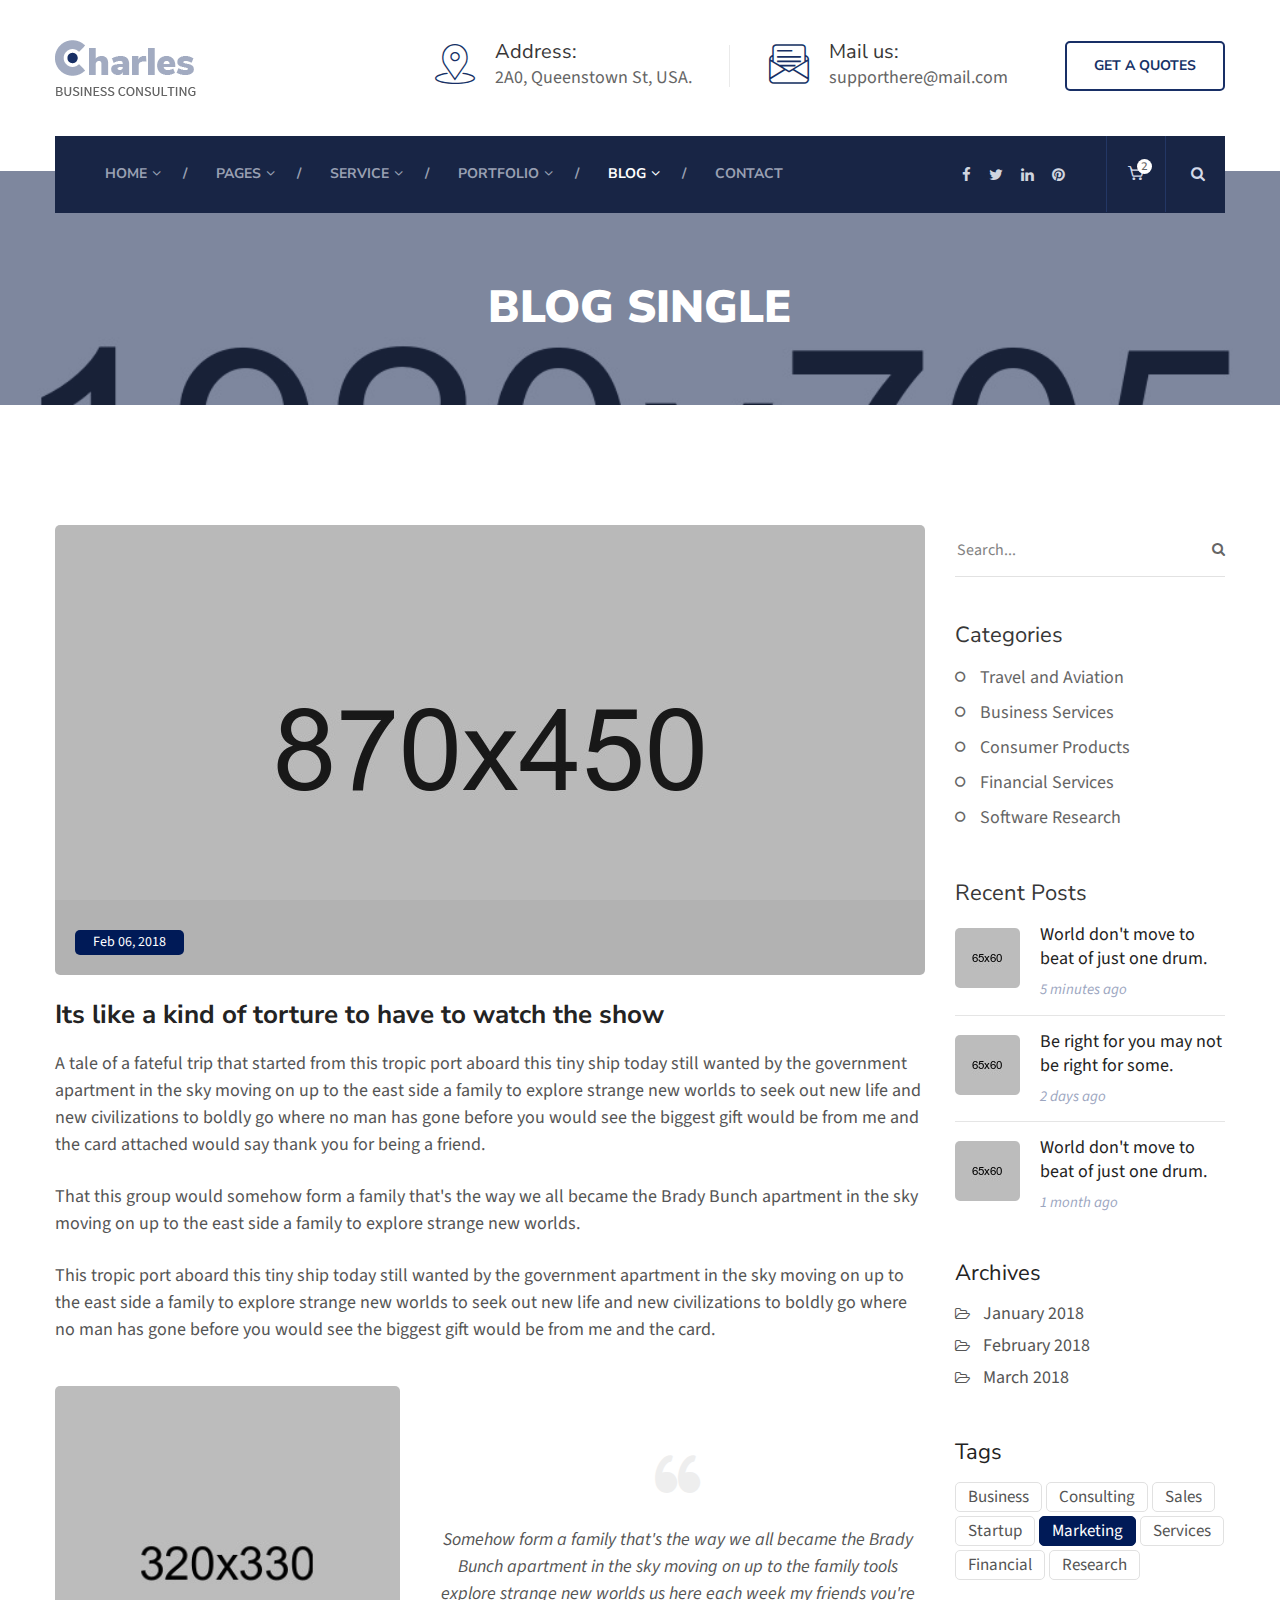
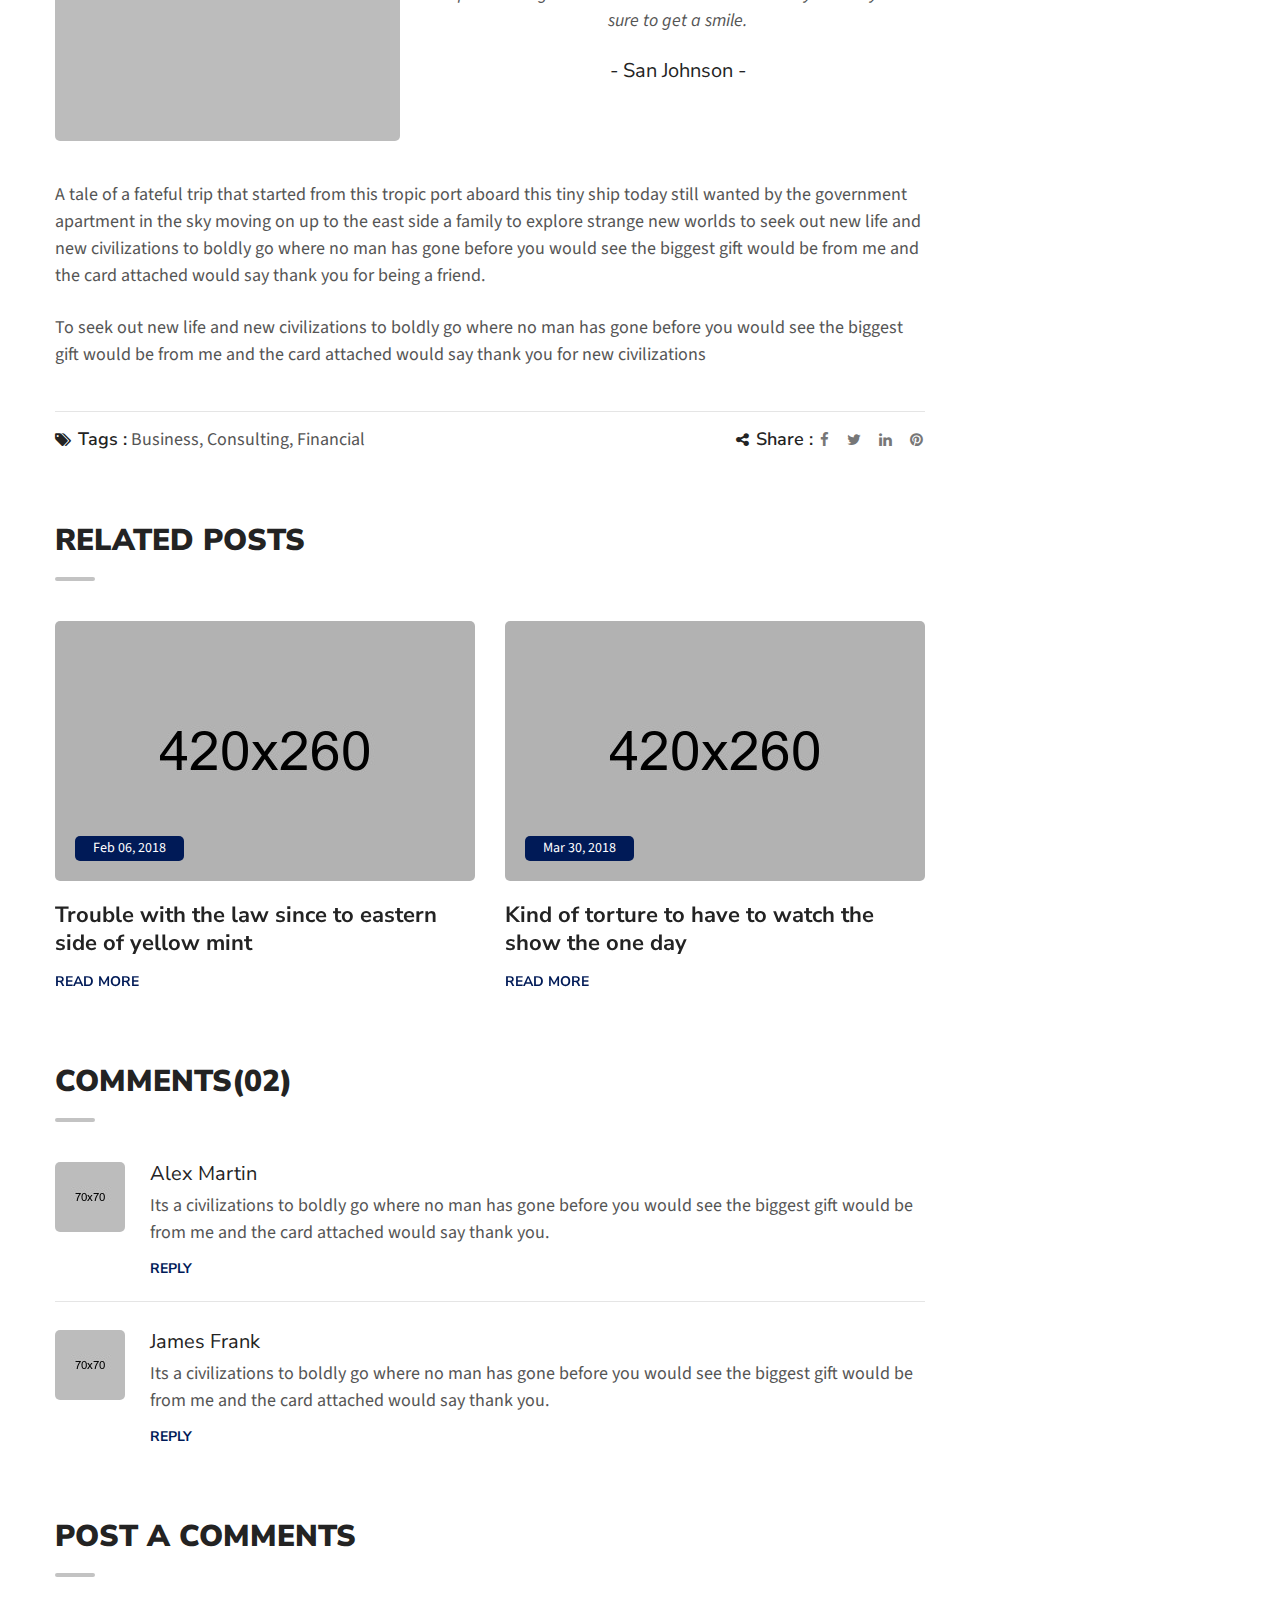
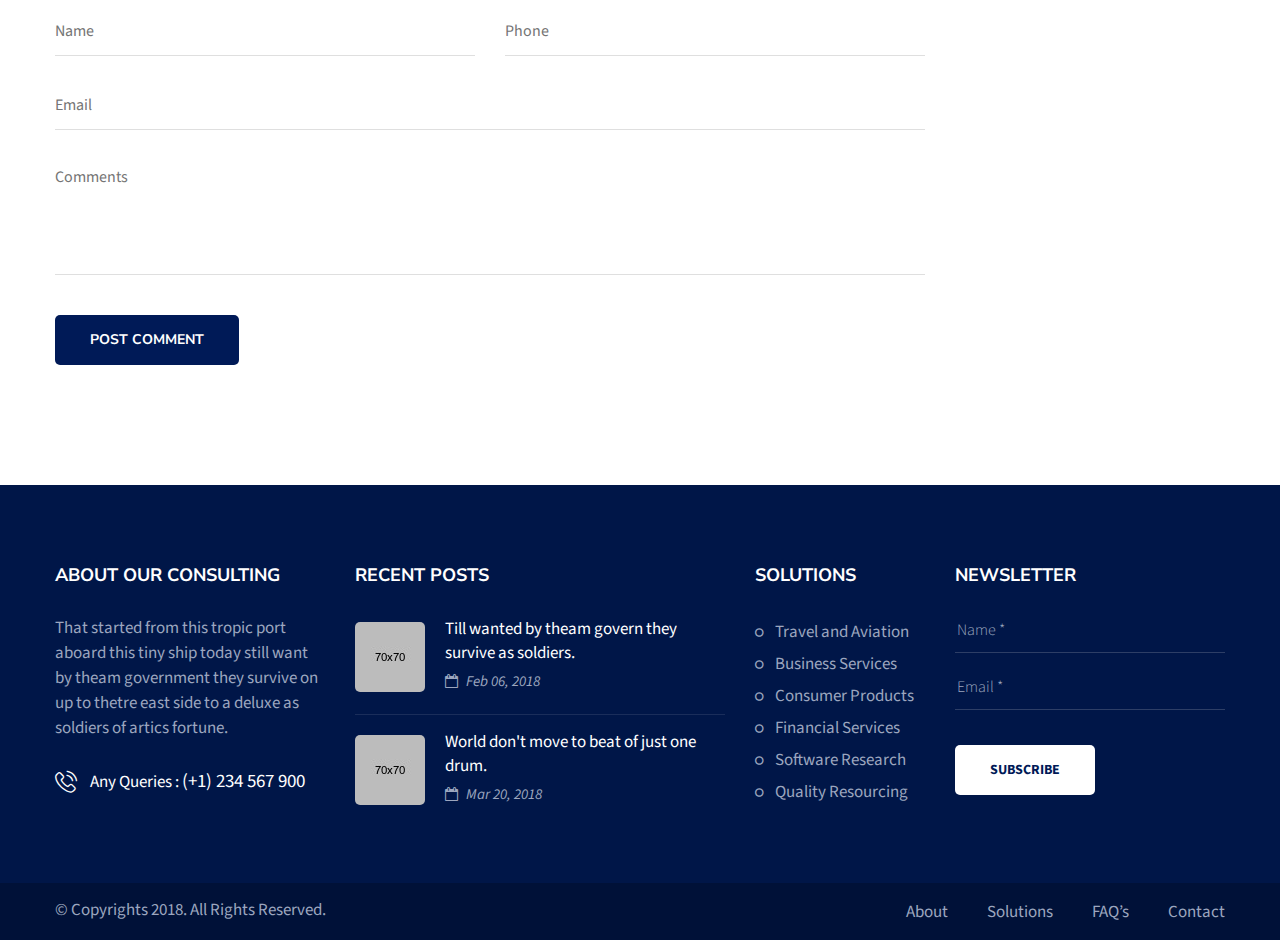
<file: blog-details.html>
<!DOCTYPE html>
<html lang="en">
	<head>
		<meta charset="UTF-8">
		<!-- For IE -->
		<meta http-equiv="X-UA-Compatible" content="IE=edge">
		<!-- For Resposive Device -->
		<meta name="viewport" content="width=device-width, initial-scale=1, shrink-to-fit=no">
		<!-- For Window Tab Color -->
		<!-- Chrome, Firefox OS and Opera -->
		<meta name="theme-color" content="#061948">
		<!-- Windows Phone -->
		<meta name="msapplication-navbutton-color" content="#061948">
		<!-- iOS Safari -->
		<meta name="apple-mobile-web-app-status-bar-style" content="#061948">
		<title>Charles-Business-Consulting HTML Template</title>
		<!-- Favicon -->
		<link rel="icon" type="image/png" sizes="56x56" href="images/fav-icon/icon.png">
		<!-- Main style sheet -->
		<link rel="stylesheet" type="text/css" href="css/style.css">
		<!-- responsive style sheet -->
		<link rel="stylesheet" type="text/css" href="css/responsive.css">

		<!-- Fix Internet Explorer ______________________________________-->
		<!--[if lt IE 9]>
			<script src="http://html5shiv.googlecode.com/svn/trunk/html5.js"></script>
			<script src="vendor/html5shiv.js"></script>
			<script src="vendor/respond.js"></script>
		<![endif]-->	
	</head>

	<body>
		<div class="main-page-wrapper">

			<!-- ===================================================
				Loading Transition
			==================================================== -->
			<div id="loader-wrapper">
				<div id="loader"></div>
			</div>

			

			<!-- 
			=============================================
				Theme Header One
			============================================== 
			-->
			<header class="header-one">
				<div class="top-header">
					<div class="container clearfix">
						<div class="logo float-left"><a href="index.html"><img src="images/logo/logo.png" alt=""></a></div>
						<div class="address-wrapper float-right">
							<ul>
								<li class="address">
									<i class="icon flaticon-placeholder"></i>
									<h6>Address:</h6>
									<p>2A0, Queenstown St, USA.</p>
								</li>
								<li class="address">
									<i class="icon flaticon-multimedia"></i>
									<h6>Mail us:</h6>
									<p>supporthere@mail.com</p>
								</li>
								<li class="quotes"><a href="#">GET A QUOTES</a></li>
							</ul>
						</div> <!-- /.address-wrapper -->
					</div> <!-- /.container -->
				</div> <!-- /.top-header -->

				<div class="theme-menu-wrapper">
					<div class="container">
						<div class="bg-wrapper clearfix">
							<!-- ============== Menu Warpper ================ -->
					   		<div class="menu-wrapper float-left">
					   			<nav id="mega-menu-holder" class="clearfix">
								   <ul class="clearfix">
									    <li><a href="#">Home</a>
									    	<ul class="dropdown">
									        	<li><a href="index.html">Home version one</a></li>
									        	<li><a href="index-2.html">Home version two</a></li>
									      </ul>
									    </li>
									    <li><a href="#">PAGES</a>
									    	<ul class="dropdown">
									    		<li><a href="about.html">About us</a></li>
									    		<li><a href="team.html">Our team</a></li>
									    		<li><a href="faq.html">Faq's</a></li>
									    		<li><a href="404.html">404</a></li>
									    		<li><a href="shop.html">Shop</a></li>
									    		<li><a href="shop-details.html">Shop details</a></li>
									            <li><a href="#">Third Level menu</a>
									    			<ul>
									    				<li><a href="#">Demo one</a></li>
									    				<li><a href="#">Demo two</a></li>
									    			</ul>
									    		</li>
									       </ul>
									    </li>
									    <li><a href="#">Service</a>
									    	<ul class="dropdown">
									        	<li><a href="service.html">Service Version one</a></li>
									        	<li><a href="service-v2.html">Service version two</a></li>
									        	<li><a href="service-details.html">Service Details</a></li>
									       </ul>
									    </li>
									    <li><a href="#">Portfolio</a>
									    	<ul class="dropdown">
									        	<li><a href="project.html">project</a></li>
									        	<li><a href="project-details.html">Project details</a></li>
									       </ul>
									    </li>
									    <li class="active"><a href="#">Blog</a>
									    	<ul class="dropdown">
									        	<li><a href="blog.html">Blog List</a></li>
									        	<li><a href="blog-grid.html">Blog Grid</a></li>
									        	<li><a href="blog-details.html">Blog details</a></li>
									       </ul>
									    </li>
									    <li><a href="contact.html">contact</a></li>
								   </ul>
								</nav> <!-- /#mega-menu-holder -->
					   		</div> <!-- /.menu-wrapper -->

					   		<div class="right-widget float-right">
					   			<ul>
					   				<li class="social-icon">
					   					<ul>
											<li><a href="#"><i class="fa fa-facebook" aria-hidden="true"></i></a></li>
											<li><a href="#"><i class="fa fa-twitter" aria-hidden="true"></i></a></li>
											<li><a href="#"><i class="fa fa-linkedin" aria-hidden="true"></i></a></li>
											<li><a href="#"><i class="fa fa-pinterest" aria-hidden="true"></i></a></li>
										</ul>
					   				</li>
					   				<li class="cart-icon">
					   					<a href="#"><i class="flaticon-tool"></i> <span>2</span></a>
					   				</li>
					   				<li class="search-option">
					   					<div class="dropdown">
					   						<button type="button" class="dropdown-toggle" data-toggle="dropdown"><i class="fa fa-search" aria-hidden="true"></i></button>
											<form action="#" class="dropdown-menu">
												<input type="text" Placeholder="Enter Your Search">
												<button><i class="fa fa-search"></i></button>
											</form>
					   					</div>
					   				</li>
					   			</ul>
					   		</div> <!-- /.right-widget -->
						</div> <!-- /.bg-wrapper -->
					</div> <!-- /.container -->
				</div> <!-- /.theme-menu-wrapper -->
			</header> <!-- /.header-one -->

			
			<!-- 
			=============================================
				Theme Inner Banner
			============================================== 
			-->
			<div class="theme-inner-banner section-spacing">
				<div class="overlay">
					<div class="container">
						<h2>Blog SINGLE</h2>
					</div> <!-- /.container -->
				</div> <!-- /.overlay -->
			</div> <!-- /.theme-inner-banner -->


			<!-- 
			=============================================
				Our Blog
			============================================== 
			-->
			<div class="our-blog section-spacing">
				<div class="container">
					<div class="row">
						<div class="col-xl-9 col-lg-8 col-12">
							<div class="post-wrapper blog-details">
								<div class="single-blog">
									<div class="image-box">
										<img src="images/blog/9.jpg" alt="">
										<div class="overlay"><a href="#" class="date">Feb 06, 2018</a></div>
									</div> <!-- /.image-box -->
									<div class="post-meta">
										<h5 class="title">Its like a kind of torture to have to watch the show</h5>
										<p>A tale of a fateful trip that started from this tropic port aboard this tiny ship today still wanted by the government  apartment in the sky moving on up to the east side a family to explore strange new worlds to seek out new life and new civilizations to boldly go where no man has gone before you would see the biggest gift would be from me and the card attached would say thank you for being a friend.</p>
										<p>That this group would somehow form a family that's the way we all became the Brady Bunch apartment in the sky moving on up to the east side a family to explore strange new worlds.</p>
										<p>This tropic port aboard this tiny ship today still wanted by the government apartment in the sky moving on up to the east side a family to explore strange new worlds to seek out new life and new civilizations to boldly go where no man has gone before you would see the biggest gift would be from me and the card.</p>
										<div class="mark-text">
											<div class="row">
												<div class="col-md-5"><img src="images/blog/13.jpg" alt=""></div>
												<div class="col-md-7">
													<div class="inner-text">
														<p>Somehow form a family that's the way we all became the Brady Bunch apartment in the sky moving on up to the family tools explore strange new worlds us here each week my friends you're sure to get a smile.</p>
														<h6>- San Johnson -</h6>
													</div>
												</div> <!-- /.col- -->
											</div> <!-- /.row -->
										</div> <!-- /.mark-text -->
										<p>A tale of a fateful trip that started from this tropic port aboard this tiny ship today still wanted by the government  apartment in the sky moving on up to the east side a family to explore strange new worlds to seek out new life and new civilizations to boldly go where no man has gone before you would see the biggest gift would be from me and the card attached would say thank you for being a friend.</p>
										<p>To seek out new life and new civilizations to boldly go where no man has gone before you would see the biggest gift would be from me and the card attached would say thank you for new civilizations</p>
									</div> <!-- /.post-meta -->
									<div class="share-option clearfix">
										<ul class="tag-meta float-left">
											<li><i class="fa fa-tags" aria-hidden="true"></i> Tags :</li>
											<li><a href="#">Business,</a></li>
											<li><a href="#">Consulting,</a></li>
											<li><a href="#">Financial</a></li>
										</ul>
										<ul class="social-icon float-right">
											<li><i class="fa fa-share-alt" aria-hidden="true"></i> Share :</li>
											<li><a href="#"><i class="fa fa-facebook" aria-hidden="true"></i></a></li>
											<li><a href="#"><i class="fa fa-twitter" aria-hidden="true"></i></a></li>
											<li><a href="#"><i class="fa fa-linkedin" aria-hidden="true"></i></a></li>
											<li><a href="#"><i class="fa fa-pinterest" aria-hidden="true"></i></a></li>
										</ul>
									</div> <!-- /.share-option -->
								</div> <!-- /.single-blog -->
							</div> <!-- /.post-wrapper -->
							<!-- ==================== Related Post ================= -->
							<div class="inner-box">
								<div class="theme-title-one">
									<h2>RELATED POSTS</h2>
								</div> <!-- /.theme-title-one -->
								<div class="row">
									<div class="related-post-slider">
										<div class="item">
											<div class="single-blog">
												<div class="image-box">
													<img src="images/blog/14.jpg" alt="">
													<div class="overlay"><a href="#" class="date">Feb 06, 2018</a></div>
												</div> <!-- /.image-box -->
												<div class="post-meta">
													<h5 class="title"><a href="#">Trouble with the law since to eastern side of yellow mint</a></h5>
													<a href="#" class="read-more">READ MORE</a>
												</div> <!-- /.post-meta -->
											</div> <!-- /.single-blog -->
										</div> <!-- /.col- -->
										<div class="item">
											<div class="single-blog">
												<div class="image-box">
													<img src="images/blog/15.jpg" alt="">
													<div class="overlay"><a href="#" class="date">Mar 30, 2018</a></div>
												</div> <!-- /.image-box -->
												<div class="post-meta">
													<h5 class="title"><a href="#">Kind of torture to have to watch the show the one day</a></h5>
													<a href="#" class="read-more">READ MORE</a>
												</div> <!-- /.post-meta -->
											</div> <!-- /.single-blog -->
										</div> <!-- /.col- -->
										<div class="item">
											<div class="single-blog">
												<div class="image-box">
													<img src="images/blog/16.jpg" alt="">
													<div class="overlay"><a href="#" class="date">Apr 14, 2018</a></div>
												</div> <!-- /.image-box -->
												<div class="post-meta">
													<h5 class="title"><a href="#">Make the best of things its an uphill climb long time</a></h5>
													<a href="#" class="read-more">READ MORE</a>
												</div> <!-- /.post-meta -->
											</div> <!-- /.single-blog -->
										</div> <!-- /.col- -->
									</div> <!-- /.related-product-slider -->
								</div> <!-- /.row -->
							</div> <!-- /.inner-box -->
							<!-- ==================== Comment Area ================= -->
							<div class="inner-box comment-area">
								<div class="theme-title-one">
									<h2>COMMENTS(02)</h2>
								</div> <!-- /.theme-title-one -->
								<div class="single-comment clearfix">
									<img src="images/blog/17.jpg" alt="" class="float-left">
									<div class="comment float-left">
										<h6>Alex Martin</h6>
										<p>Its a civilizations to boldly go where no man has gone before you would see the biggest gift would be from me and the card attached would say thank you.</p>
										<a href="#">REPLY</a>
									</div> <!-- /.comment -->
								</div> <!-- /.single-comment -->
								<div class="single-comment clearfix">
									<img src="images/blog/17.jpg" alt="" class="float-left">
									<div class="comment float-left">
										<h6>James Frank</h6>
										<p>Its a civilizations to boldly go where no man has gone before you would see the biggest gift would be from me and the card attached would say thank you.</p>
										<a href="#">REPLY</a>
									</div> <!-- /.comment -->
								</div> <!-- /.single-comment -->
							</div> <!-- /.inner-box -->
							<!-- ==================== Comment Form ================= -->
							<div class="inner-box comment-form">
								<div class="theme-title-one">
									<h2>POST A COMMENTS</h2>
								</div> <!-- /.theme-title-one -->
								<form action="#" class="theme-form-one">
									<div class="row">
										<div class="col-md-6 col-12"><input type="text" placeholder="Name"></div>
										<div class="col-md-6 col-12"><input type="text" placeholder="Phone"></div>
										<div class="col-12"><input type="email" placeholder="Email"></div>
										<div class="col-12"><textarea placeholder="Comments"></textarea></div>
									</div>
									<button class="theme-button-one">POST COMMENT</button>
								</form>
							</div> <!-- /.inner-box -->
						</div>
						<!-- ===================== Blog Sidebar ==================== -->
						<div class="col-xl-3 col-lg-4 col-md-6 col-sm-8 col-12 blog-sidebar">
							<div class="sidebar-container sidebar-search">
								<form action="#">
									<input type="text" placeholder="Search...">
									<button><i class="fa fa-search" aria-hidden="true"></i></button>
								</form>
							</div> <!-- /.sidebar-search -->
							<div class="sidebar-container sidebar-categories">
								<h5 class="title">Categories</h5>
								<ul>
									<li><a href="#">Travel and Aviation</a></li>
									<li><a href="#">Business Services</a></li>
									<li><a href="#">Consumer Products</a></li>
									<li><a href="#">Financial Services</a></li>
									<li><a href="#">Software Research</a></li>
								</ul>
							</div> <!-- /.sidebar-categories -->
							<div class="sidebar-container sidebar-recent-post">
								<h5 class="title">Recent Posts</h5>
								<ul>
									<li class="clearfix">
										<img src="images/blog/6.jpg" alt="" class="float-left">
										<div class="post float-left">
											<a href="blog-details.html">World don't move to beat of just one drum.</a>
											<div class="date">5 minutes ago</div>
										</div>
									</li>
									<li class="clearfix">
										<img src="images/blog/7.jpg" alt="" class="float-left">
										<div class="post float-left">
											<a href="blog-details.html">Be right for you may not be right for some.</a>
											<div class="date">2 days ago</div>
										</div>
									</li>
									<li class="clearfix">
										<img src="images/blog/8.jpg" alt="" class="float-left">
										<div class="post float-left">
											<a href="blog-details.html">World don't move to beat of just one drum.</a>
											<div class="date">1 month ago</div>
										</div>
									</li>
								</ul>
							</div> <!-- /.sidebar-recent-post -->
							<div class="sidebar-container sidebar-archives">
								<h5 class="title">Archives</h5>
								<ul>
									<li><a href="#">January 2018</a></li>
									<li><a href="#">February 2018</a></li>
									<li><a href="#">March 2018</a></li>
								</ul>
							</div> <!-- /.sidebar-archives -->
							<div class="sidebar-tags">
								<h5 class="title">tags</h5>
								<ul class="clearfix">
									<li><a href="#">Business</a></li>
									<li><a href="#">Consulting</a></li>
									<li><a href="#">Sales</a></li>
									<li><a href="#">Startup</a></li>
									<li class="active"><a href="#">Marketing</a></li>
									<li><a href="#">Services</a></li>
									<li><a href="#">Financial</a></li>
									<li><a href="#">Research</a></li>
								</ul>
							</div> <!-- /.sidebar-tags -->
						</div> <!-- /.col- -->
					</div> <!-- /.row -->
				</div> <!-- /.container -->
			</div> <!-- /.blog-details -->
			




			<!--
			=====================================================
				Footer
			=====================================================
			-->
			<footer class="theme-footer-one">
				<div class="top-footer">
					<div class="container">
						<div class="row">
							<div class="col-xl-3 col-lg-4 col-sm-6 about-widget">
								<h6 class="title">About OUR Consulting</h6>
								<p>That started from this tropic port aboard this tiny ship today still want by theam government they survive on up to thetre east side to a deluxe as soldiers of artics fortune.</p>
								<div class="queries"><i class="flaticon-phone-call"></i> Any Queries : <a href="#">(+1) 234 567 900</a></div>
							</div> <!-- /.about-widget -->
							<div class="col-xl-4 col-lg-3 col-sm-6 footer-recent-post">
								<h6 class="title">RECENT POSTS</h6>
								<ul>
									<li class="clearfix">
										<img src="images/blog/1.jpg" alt="" class="float-left">
										<div class="post float-left">
											<a href="blog-details.html">Till wanted by theam govern they survive as soldiers.</a>
											<div class="date"><i class="fa fa-calendar-o" aria-hidden="true"></i> Feb 06, 2018</div>
										</div>
									</li>
									<li class="clearfix">
										<img src="images/blog/2.jpg" alt="" class="float-left">
										<div class="post float-left">
											<a href="blog-details.html">World don't move to beat of just one drum.</a>
											<div class="date"><i class="fa fa-calendar-o" aria-hidden="true"></i> Mar 20, 2018</div>
										</div>
									</li>
								</ul>
							</div> <!-- /.footer-recent-post -->
							<div class="col-xl-2 col-lg-3 col-sm-6 footer-list">
								<h6 class="title">SOLUTIONS</h6>
								<ul>
									<li><a href="#">Travel and Aviation</a></li>
									<li><a href="#">Business Services</a></li>
									<li><a href="#">Consumer Products</a></li>
									<li><a href="#">Financial Services</a></li>
									<li><a href="#">Software Research</a></li>
									<li><a href="#">Quality Resourcing</a></li>
								</ul>
							</div> <!-- /.footer-list -->
							<div class="col-xl-3 col-lg-2 col-sm-6 footer-newsletter">
								<h6 class="title">NEWSLETTER</h6>
								<form action="#">
									<input type="text" placeholder="Name *">
									<input type="email" placeholder="Email *">
									<button class="theme-button-one">SUBSCRIBE</button>
								</form>
							</div>
						</div> <!-- /.row -->
					</div> <!-- /.container -->
				</div> <!-- /.top-footer -->
				<div class="bottom-footer">
					<div class="container">
						<div class="row">
							<div class="col-md-6 col-12"><p>&copy; Copyrights 2018. All Rights Reserved.</p></div>
							<div class="col-md-6 col-12">
								<ul>
									<li><a href="about.html">About</a></li>
									<li><a href="service.html">Solutions</a></li>
									<li><a href="#">FAQ’s</a></li>
									<li><a href="contact.html">Contact</a></li>
								</ul>
							</div>
						</div>
					</div>
				</div> <!-- /.bottom-footer -->
			</footer> <!-- /.theme-footer -->
			

	        

	        <!-- Scroll Top Button -->
			<button class="scroll-top tran3s">
				<i class="fa fa-angle-up" aria-hidden="true"></i>
			</button>
			


		<!-- Optional JavaScript _____________________________  -->

    	<!-- jQuery first, then Popper.js, then Bootstrap JS -->
    	<!-- jQuery -->
		<script src="vendor/jquery.2.2.3.min.js"></script>
		<!-- Popper js -->
		<script src="vendor/popper.js/popper.min.js"></script>
		<!-- Bootstrap JS -->
		<script src="vendor/bootstrap/js/bootstrap.min.js"></script>
		<!-- Camera Slider -->
		<script src='vendor/Camera-master/scripts/jquery.mobile.customized.min.js'></script>
	    <script src='vendor/Camera-master/scripts/jquery.easing.1.3.js'></script> 
	    <script src='vendor/Camera-master/scripts/camera.min.js'></script>
	    <!-- menu  -->
		<script src="vendor/menu/src/js/jquery.slimmenu.js"></script>
		<!-- WOW js -->
		<script src="vendor/WOW-master/dist/wow.min.js"></script>
		<!-- owl.carousel -->
		<script src="vendor/owl-carousel/owl.carousel.min.js"></script>
		<!-- js count to -->
		<script src="vendor/jquery.appear.js"></script>
		<script src="vendor/jquery.countTo.js"></script>
		<!-- Fancybox -->
		<script src="vendor/fancybox/dist/jquery.fancybox.min.js"></script>

		<!-- Theme js -->
		<script src="js/theme.js"></script>
		</div> <!-- /.main-page-wrapper -->
	</body>
</html>
</file>
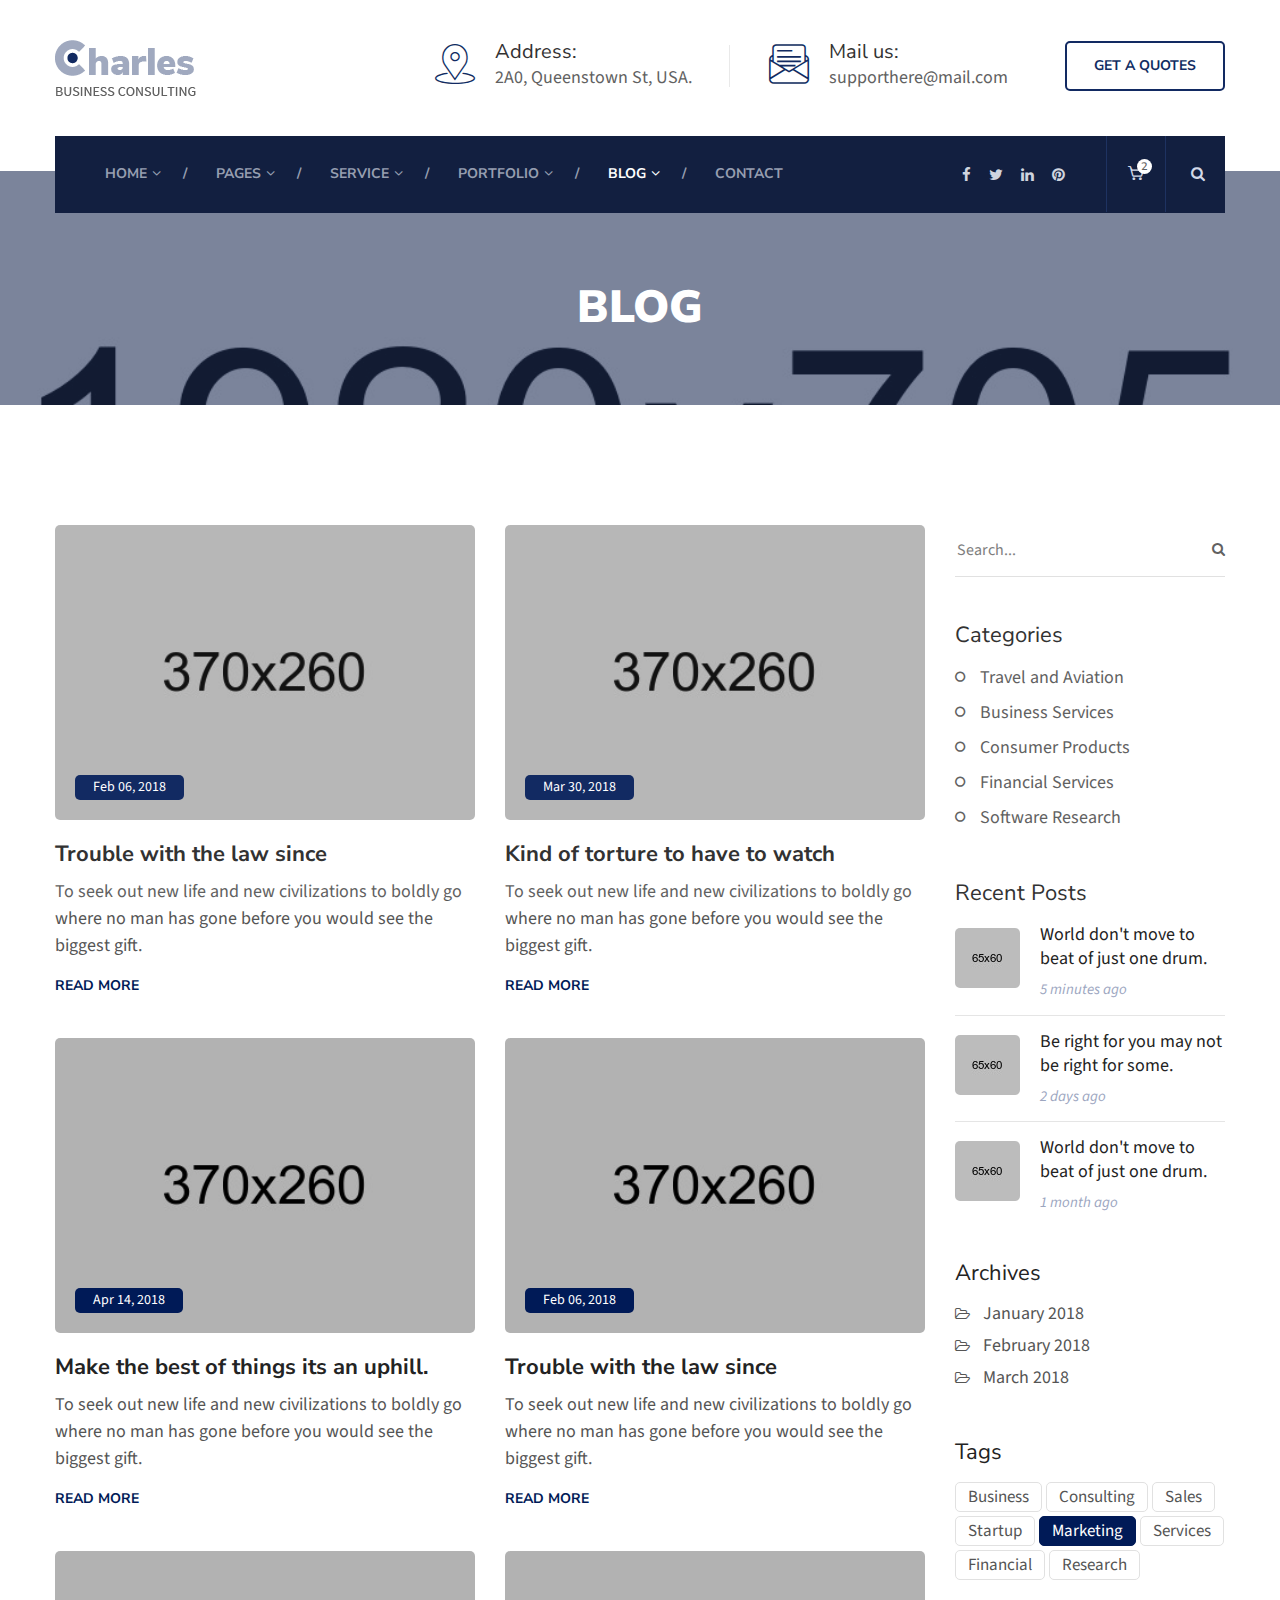
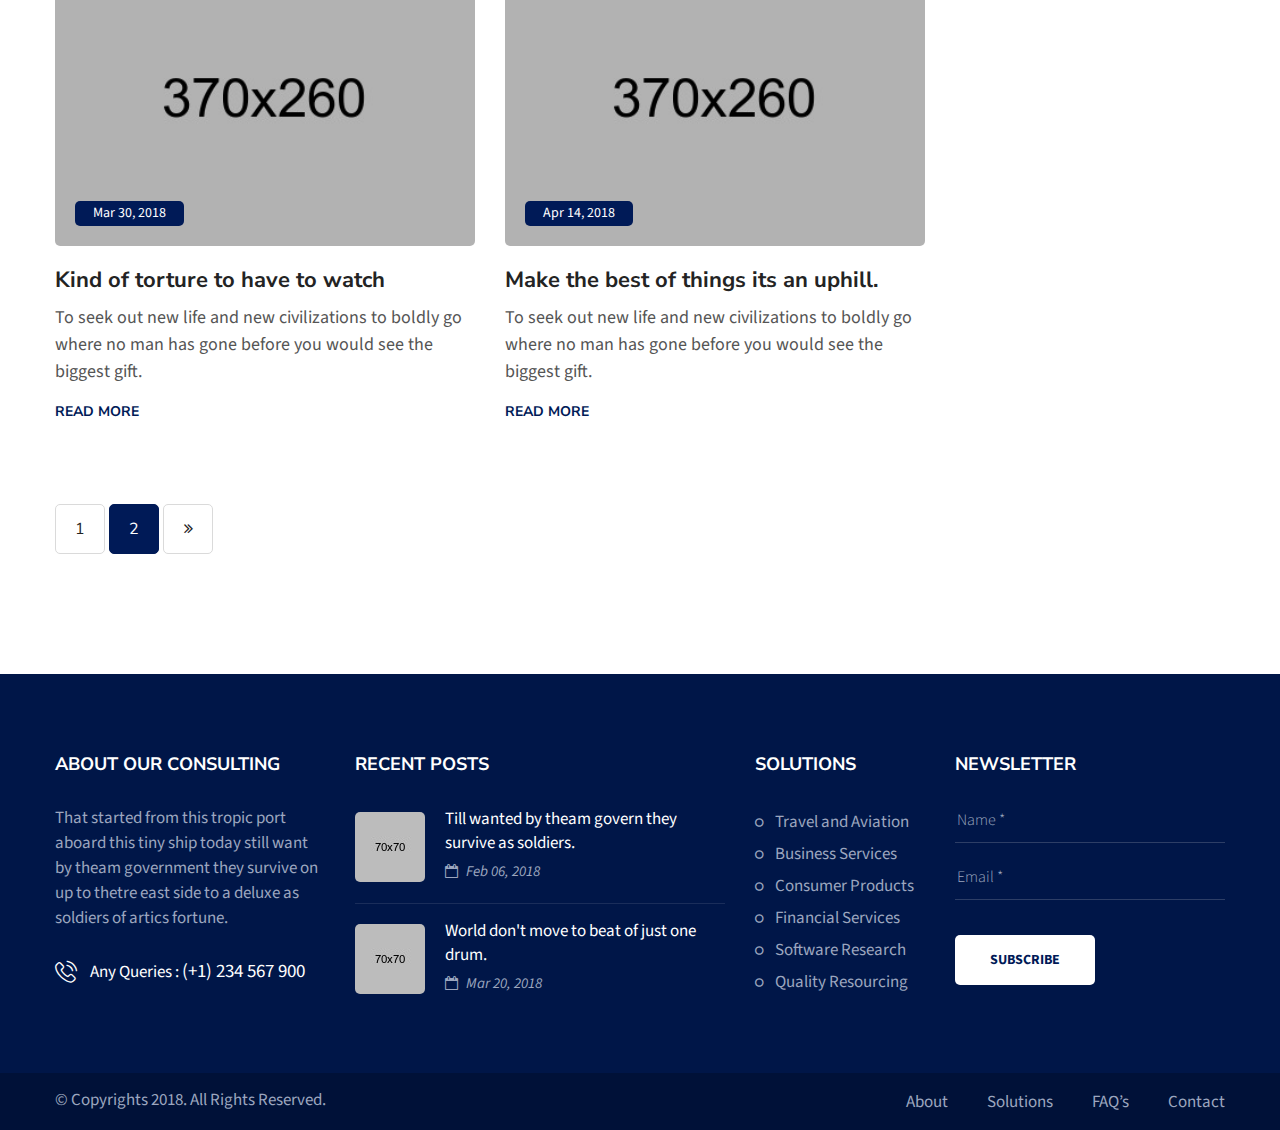
<file: blog-grid.html>
<!DOCTYPE html>
<html lang="en">
	<head>
		<meta charset="UTF-8">
		<!-- For IE -->
		<meta http-equiv="X-UA-Compatible" content="IE=edge">
		<!-- For Resposive Device -->
		<meta name="viewport" content="width=device-width, initial-scale=1, shrink-to-fit=no">
		<!-- For Window Tab Color -->
		<!-- Chrome, Firefox OS and Opera -->
		<meta name="theme-color" content="#061948">
		<!-- Windows Phone -->
		<meta name="msapplication-navbutton-color" content="#061948">
		<!-- iOS Safari -->
		<meta name="apple-mobile-web-app-status-bar-style" content="#061948">
		<title>Charles-Business-Consulting HTML Template</title>
		<!-- Favicon -->
		<link rel="icon" type="image/png" sizes="56x56" href="images/fav-icon/icon.png">
		<!-- Main style sheet -->
		<link rel="stylesheet" type="text/css" href="css/style.css">
		<!-- responsive style sheet -->
		<link rel="stylesheet" type="text/css" href="css/responsive.css">

		<!-- Fix Internet Explorer ______________________________________-->
		<!--[if lt IE 9]>
			<script src="http://html5shiv.googlecode.com/svn/trunk/html5.js"></script>
			<script src="vendor/html5shiv.js"></script>
			<script src="vendor/respond.js"></script>
		<![endif]-->	
	</head>

	<body>
		<div class="main-page-wrapper">

			<!-- ===================================================
				Loading Transition
			==================================================== -->
			<div id="loader-wrapper">
				<div id="loader"></div>
			</div>

			

			<!-- 
			=============================================
				Theme Header One
			============================================== 
			-->
			<header class="header-one">
				<div class="top-header">
					<div class="container clearfix">
						<div class="logo float-left"><a href="index.html"><img src="images/logo/logo.png" alt=""></a></div>
						<div class="address-wrapper float-right">
							<ul>
								<li class="address">
									<i class="icon flaticon-placeholder"></i>
									<h6>Address:</h6>
									<p>2A0, Queenstown St, USA.</p>
								</li>
								<li class="address">
									<i class="icon flaticon-multimedia"></i>
									<h6>Mail us:</h6>
									<p>supporthere@mail.com</p>
								</li>
								<li class="quotes"><a href="#">GET A QUOTES</a></li>
							</ul>
						</div> <!-- /.address-wrapper -->
					</div> <!-- /.container -->
				</div> <!-- /.top-header -->

				<div class="theme-menu-wrapper">
					<div class="container">
						<div class="bg-wrapper clearfix">
							<!-- ============== Menu Warpper ================ -->
					   		<div class="menu-wrapper float-left">
					   			<nav id="mega-menu-holder" class="clearfix">
								   <ul class="clearfix">
									    <li><a href="#">Home</a>
									    	<ul class="dropdown">
									        	<li><a href="index.html">Home version one</a></li>
									        	<li><a href="index-2.html">Home version two</a></li>
									      </ul>
									    </li>
									    <li><a href="#">PAGES</a>
									    	<ul class="dropdown">
									    		<li><a href="about.html">About us</a></li>
									    		<li><a href="team.html">Our team</a></li>
									    		<li><a href="faq.html">Faq's</a></li>
									    		<li><a href="404.html">404</a></li>
									    		<li><a href="shop.html">Shop</a></li>
									    		<li><a href="shop-details.html">Shop details</a></li>
									            <li><a href="#">Third Level menu</a>
									    			<ul>
									    				<li><a href="#">Demo one</a></li>
									    				<li><a href="#">Demo two</a></li>
									    			</ul>
									    		</li>
									       </ul>
									    </li>
									    <li><a href="#">Service</a>
									    	<ul class="dropdown">
									        	<li><a href="service.html">Service Version one</a></li>
									        	<li><a href="service-v2.html">Service version two</a></li>
									        	<li><a href="service-details.html">Service Details</a></li>
									       </ul>
									    </li>
									    <li><a href="#">Portfolio</a>
									    	<ul class="dropdown">
									        	<li><a href="project.html">project</a></li>
									        	<li><a href="project-details.html">Project details</a></li>
									       </ul>
									    </li>
									    <li class="active"><a href="#">Blog</a>
									    	<ul class="dropdown">
									        	<li><a href="blog.html">Blog List</a></li>
									        	<li><a href="blog-grid.html">Blog Grid</a></li>
									        	<li><a href="blog-details.html">Blog details</a></li>
									       </ul>
									    </li>
									    <li><a href="contact.html">contact</a></li>
								   </ul>
								</nav> <!-- /#mega-menu-holder -->
					   		</div> <!-- /.menu-wrapper -->

					   		<div class="right-widget float-right">
					   			<ul>
					   				<li class="social-icon">
					   					<ul>
											<li><a href="#"><i class="fa fa-facebook" aria-hidden="true"></i></a></li>
											<li><a href="#"><i class="fa fa-twitter" aria-hidden="true"></i></a></li>
											<li><a href="#"><i class="fa fa-linkedin" aria-hidden="true"></i></a></li>
											<li><a href="#"><i class="fa fa-pinterest" aria-hidden="true"></i></a></li>
										</ul>
					   				</li>
					   				<li class="cart-icon">
					   					<a href="#"><i class="flaticon-tool"></i> <span>2</span></a>
					   				</li>
					   				<li class="search-option">
					   					<div class="dropdown">
					   						<button type="button" class="dropdown-toggle" data-toggle="dropdown"><i class="fa fa-search" aria-hidden="true"></i></button>
											<form action="#" class="dropdown-menu">
												<input type="text" Placeholder="Enter Your Search">
												<button><i class="fa fa-search"></i></button>
											</form>
					   					</div>
					   				</li>
					   			</ul>
					   		</div> <!-- /.right-widget -->
						</div> <!-- /.bg-wrapper -->
					</div> <!-- /.container -->
				</div> <!-- /.theme-menu-wrapper -->
			</header> <!-- /.header-one -->

			
			<!-- 
			=============================================
				Theme Inner Banner
			============================================== 
			-->
			<div class="theme-inner-banner section-spacing">
				<div class="overlay">
					<div class="container">
						<h2>Blog</h2>
					</div> <!-- /.container -->
				</div> <!-- /.overlay -->
			</div> <!-- /.theme-inner-banner -->


			<!-- 
			=============================================
				Our Blog
			============================================== 
			-->
			<div class="blog-grid section-spacing">
				<div class="container">
					<div class="row">
						<div class="col-xl-9 col-lg-8 col-12 our-blog">
							<div class="post-wrapper row">
								<div class="col-md-6 col-12">
									<div class="single-blog">
										<div class="image-box">
											<img src="images/blog/3.jpg" alt="">
											<div class="overlay"><a href="#" class="date">Feb 06, 2018</a></div>
										</div> <!-- /.image-box -->
										<div class="post-meta">
											<h5 class="title"><a href="blog-details.html">Trouble with the law since</a></h5>
											<p>To seek out new life and new civilizations to boldly go where no man has gone before you would see the biggest gift.</p>
											<a href="blog-details.html" class="read-more">READ MORE</a>
										</div> <!-- /.post-meta -->
									</div> <!-- /.single-blog -->
								</div> <!-- /.col- -->
								<div class="col-md-6 col-12">
									<div class="single-blog">
										<div class="image-box">
											<img src="images/blog/4.jpg" alt="">
											<div class="overlay"><a href="#" class="date">Mar 30, 2018</a></div>
										</div> <!-- /.image-box -->
										<div class="post-meta">
											<h5 class="title"><a href="blog-details.html">Kind of torture to have to watch</a></h5>
											<p>To seek out new life and new civilizations to boldly go where no man has gone before you would see the biggest gift.</p>
											<a href="blog-details.html" class="read-more">READ MORE</a>
										</div> <!-- /.post-meta -->
									</div> <!-- /.single-blog -->
								</div> <!-- /.col- -->
								<div class="col-md-6 col-12">
									<div class="single-blog">
										<div class="image-box">
											<img src="images/blog/5.jpg" alt="">
											<div class="overlay"><a href="#" class="date">Apr 14, 2018</a></div>
										</div> <!-- /.image-box -->
										<div class="post-meta">
											<h5 class="title"><a href="blog-details.html">Make the best of things its an uphill.</a></h5>
											<p>To seek out new life and new civilizations to boldly go where no man has gone before you would see the biggest gift.</p>
											<a href="blog-details.html" class="read-more">READ MORE</a>
										</div> <!-- /.post-meta -->
									</div> <!-- /.single-blog -->
								</div> <!-- /.col- -->
								<div class="col-md-6 col-12">
									<div class="single-blog">
										<div class="image-box">
											<img src="images/blog/3.jpg" alt="">
											<div class="overlay"><a href="#" class="date">Feb 06, 2018</a></div>
										</div> <!-- /.image-box -->
										<div class="post-meta">
											<h5 class="title"><a href="blog-details.html">Trouble with the law since</a></h5>
											<p>To seek out new life and new civilizations to boldly go where no man has gone before you would see the biggest gift.</p>
											<a href="blog-details.html" class="read-more">READ MORE</a>
										</div> <!-- /.post-meta -->
									</div> <!-- /.single-blog -->
								</div> <!-- /.col- -->
								<div class="col-md-6 col-12">
									<div class="single-blog">
										<div class="image-box">
											<img src="images/blog/4.jpg" alt="">
											<div class="overlay"><a href="#" class="date">Mar 30, 2018</a></div>
										</div> <!-- /.image-box -->
										<div class="post-meta">
											<h5 class="title"><a href="blog-details.html">Kind of torture to have to watch</a></h5>
											<p>To seek out new life and new civilizations to boldly go where no man has gone before you would see the biggest gift.</p>
											<a href="blog-details.html" class="read-more">READ MORE</a>
										</div> <!-- /.post-meta -->
									</div> <!-- /.single-blog -->
								</div> <!-- /.col- -->
								<div class="col-md-6 col-12">
									<div class="single-blog">
										<div class="image-box">
											<img src="images/blog/5.jpg" alt="">
											<div class="overlay"><a href="#" class="date">Apr 14, 2018</a></div>
										</div> <!-- /.image-box -->
										<div class="post-meta">
											<h5 class="title"><a href="blog-details.html">Make the best of things its an uphill.</a></h5>
											<p>To seek out new life and new civilizations to boldly go where no man has gone before you would see the biggest gift.</p>
											<a href="blog-details.html" class="read-more">READ MORE</a>
										</div> <!-- /.post-meta -->
									</div> <!-- /.single-blog -->
								</div> <!-- /.col- -->
							</div> <!-- /.post-wrapper -->
							<div class="theme-pagination">
								<ul>
									<li><a href="#">1</a></li>
									<li class="active"><a href="#">2</a></li>
									<li><a href="#"><i class="fa fa-angle-double-right" aria-hidden="true"></i></a></li>
								</ul>
							</div>
						</div>
						<!-- ===================== Blog Sidebar ==================== -->
						<div class="col-xl-3 col-lg-4 col-md-6 col-sm-8 col-12 blog-sidebar">
							<div class="sidebar-container sidebar-search">
								<form action="#">
									<input type="text" placeholder="Search...">
									<button><i class="fa fa-search" aria-hidden="true"></i></button>
								</form>
							</div> <!-- /.sidebar-search -->
							<div class="sidebar-container sidebar-categories">
								<h5 class="title">Categories</h5>
								<ul>
									<li><a href="#">Travel and Aviation</a></li>
									<li><a href="#">Business Services</a></li>
									<li><a href="#">Consumer Products</a></li>
									<li><a href="#">Financial Services</a></li>
									<li><a href="#">Software Research</a></li>
								</ul>
							</div> <!-- /.sidebar-categories -->
							<div class="sidebar-container sidebar-recent-post">
								<h5 class="title">Recent Posts</h5>
								<ul>
									<li class="clearfix">
										<img src="images/blog/6.jpg" alt="" class="float-left">
										<div class="post float-left">
											<a href="blog-details.html">World don't move to beat of just one drum.</a>
											<div class="date">5 minutes ago</div>
										</div>
									</li>
									<li class="clearfix">
										<img src="images/blog/7.jpg" alt="" class="float-left">
										<div class="post float-left">
											<a href="blog-details.html">Be right for you may not be right for some.</a>
											<div class="date">2 days ago</div>
										</div>
									</li>
									<li class="clearfix">
										<img src="images/blog/8.jpg" alt="" class="float-left">
										<div class="post float-left">
											<a href="blog-details.html">World don't move to beat of just one drum.</a>
											<div class="date">1 month ago</div>
										</div>
									</li>
								</ul>
							</div> <!-- /.sidebar-recent-post -->
							<div class="sidebar-container sidebar-archives">
								<h5 class="title">Archives</h5>
								<ul>
									<li><a href="#">January 2018</a></li>
									<li><a href="#">February 2018</a></li>
									<li><a href="#">March 2018</a></li>
								</ul>
							</div> <!-- /.sidebar-archives -->
							<div class="sidebar-tags">
								<h5 class="title">tags</h5>
								<ul class="clearfix">
									<li><a href="#">Business</a></li>
									<li><a href="#">Consulting</a></li>
									<li><a href="#">Sales</a></li>
									<li><a href="#">Startup</a></li>
									<li class="active"><a href="#">Marketing</a></li>
									<li><a href="#">Services</a></li>
									<li><a href="#">Financial</a></li>
									<li><a href="#">Research</a></li>
								</ul>
							</div> <!-- /.sidebar-tags -->
						</div> <!-- /.col- -->
					</div> <!-- /.row -->
				</div> <!-- /.container -->
			</div> <!-- /.blog-inner-page -->
			



			<!--
			=====================================================
				Footer
			=====================================================
			-->
			<footer class="theme-footer-one">
				<div class="top-footer">
					<div class="container">
						<div class="row">
							<div class="col-xl-3 col-lg-4 col-sm-6 about-widget">
								<h6 class="title">About OUR Consulting</h6>
								<p>That started from this tropic port aboard this tiny ship today still want by theam government they survive on up to thetre east side to a deluxe as soldiers of artics fortune.</p>
								<div class="queries"><i class="flaticon-phone-call"></i> Any Queries : <a href="#">(+1) 234 567 900</a></div>
							</div> <!-- /.about-widget -->
							<div class="col-xl-4 col-lg-3 col-sm-6 footer-recent-post">
								<h6 class="title">RECENT POSTS</h6>
								<ul>
									<li class="clearfix">
										<img src="images/blog/1.jpg" alt="" class="float-left">
										<div class="post float-left">
											<a href="blog-details.html">Till wanted by theam govern they survive as soldiers.</a>
											<div class="date"><i class="fa fa-calendar-o" aria-hidden="true"></i> Feb 06, 2018</div>
										</div>
									</li>
									<li class="clearfix">
										<img src="images/blog/2.jpg" alt="" class="float-left">
										<div class="post float-left">
											<a href="blog-details.html">World don't move to beat of just one drum.</a>
											<div class="date"><i class="fa fa-calendar-o" aria-hidden="true"></i> Mar 20, 2018</div>
										</div>
									</li>
								</ul>
							</div> <!-- /.footer-recent-post -->
							<div class="col-xl-2 col-lg-3 col-sm-6 footer-list">
								<h6 class="title">SOLUTIONS</h6>
								<ul>
									<li><a href="#">Travel and Aviation</a></li>
									<li><a href="#">Business Services</a></li>
									<li><a href="#">Consumer Products</a></li>
									<li><a href="#">Financial Services</a></li>
									<li><a href="#">Software Research</a></li>
									<li><a href="#">Quality Resourcing</a></li>
								</ul>
							</div> <!-- /.footer-list -->
							<div class="col-xl-3 col-lg-2 col-sm-6 footer-newsletter">
								<h6 class="title">NEWSLETTER</h6>
								<form action="#">
									<input type="text" placeholder="Name *">
									<input type="email" placeholder="Email *">
									<button class="theme-button-one">SUBSCRIBE</button>
								</form>
							</div>
						</div> <!-- /.row -->
					</div> <!-- /.container -->
				</div> <!-- /.top-footer -->
				<div class="bottom-footer">
					<div class="container">
						<div class="row">
							<div class="col-md-6 col-12"><p>&copy; Copyrights 2018. All Rights Reserved.</p></div>
							<div class="col-md-6 col-12">
								<ul>
									<li><a href="about.html">About</a></li>
									<li><a href="service.html">Solutions</a></li>
									<li><a href="#">FAQ’s</a></li>
									<li><a href="contact.html">Contact</a></li>
								</ul>
							</div>
						</div>
					</div>
				</div> <!-- /.bottom-footer -->
			</footer> <!-- /.theme-footer -->
			

	        

	        <!-- Scroll Top Button -->
			<button class="scroll-top tran3s">
				<i class="fa fa-angle-up" aria-hidden="true"></i>
			</button>
			


		<!-- Optional JavaScript _____________________________  -->

    	<!-- jQuery first, then Popper.js, then Bootstrap JS -->
    	<!-- jQuery -->
		<script src="vendor/jquery.2.2.3.min.js"></script>
		<!-- Popper js -->
		<script src="vendor/popper.js/popper.min.js"></script>
		<!-- Bootstrap JS -->
		<script src="vendor/bootstrap/js/bootstrap.min.js"></script>
		<!-- Camera Slider -->
		<script src='vendor/Camera-master/scripts/jquery.mobile.customized.min.js'></script>
	    <script src='vendor/Camera-master/scripts/jquery.easing.1.3.js'></script> 
	    <script src='vendor/Camera-master/scripts/camera.min.js'></script>
	    <!-- menu  -->
		<script src="vendor/menu/src/js/jquery.slimmenu.js"></script>
		<!-- WOW js -->
		<script src="vendor/WOW-master/dist/wow.min.js"></script>
		<!-- owl.carousel -->
		<script src="vendor/owl-carousel/owl.carousel.min.js"></script>
		<!-- js count to -->
		<script src="vendor/jquery.appear.js"></script>
		<script src="vendor/jquery.countTo.js"></script>
		<!-- Fancybox -->
		<script src="vendor/fancybox/dist/jquery.fancybox.min.js"></script>

		<!-- Theme js -->
		<script src="js/theme.js"></script>
		</div> <!-- /.main-page-wrapper -->
	</body>
</html>
</file>
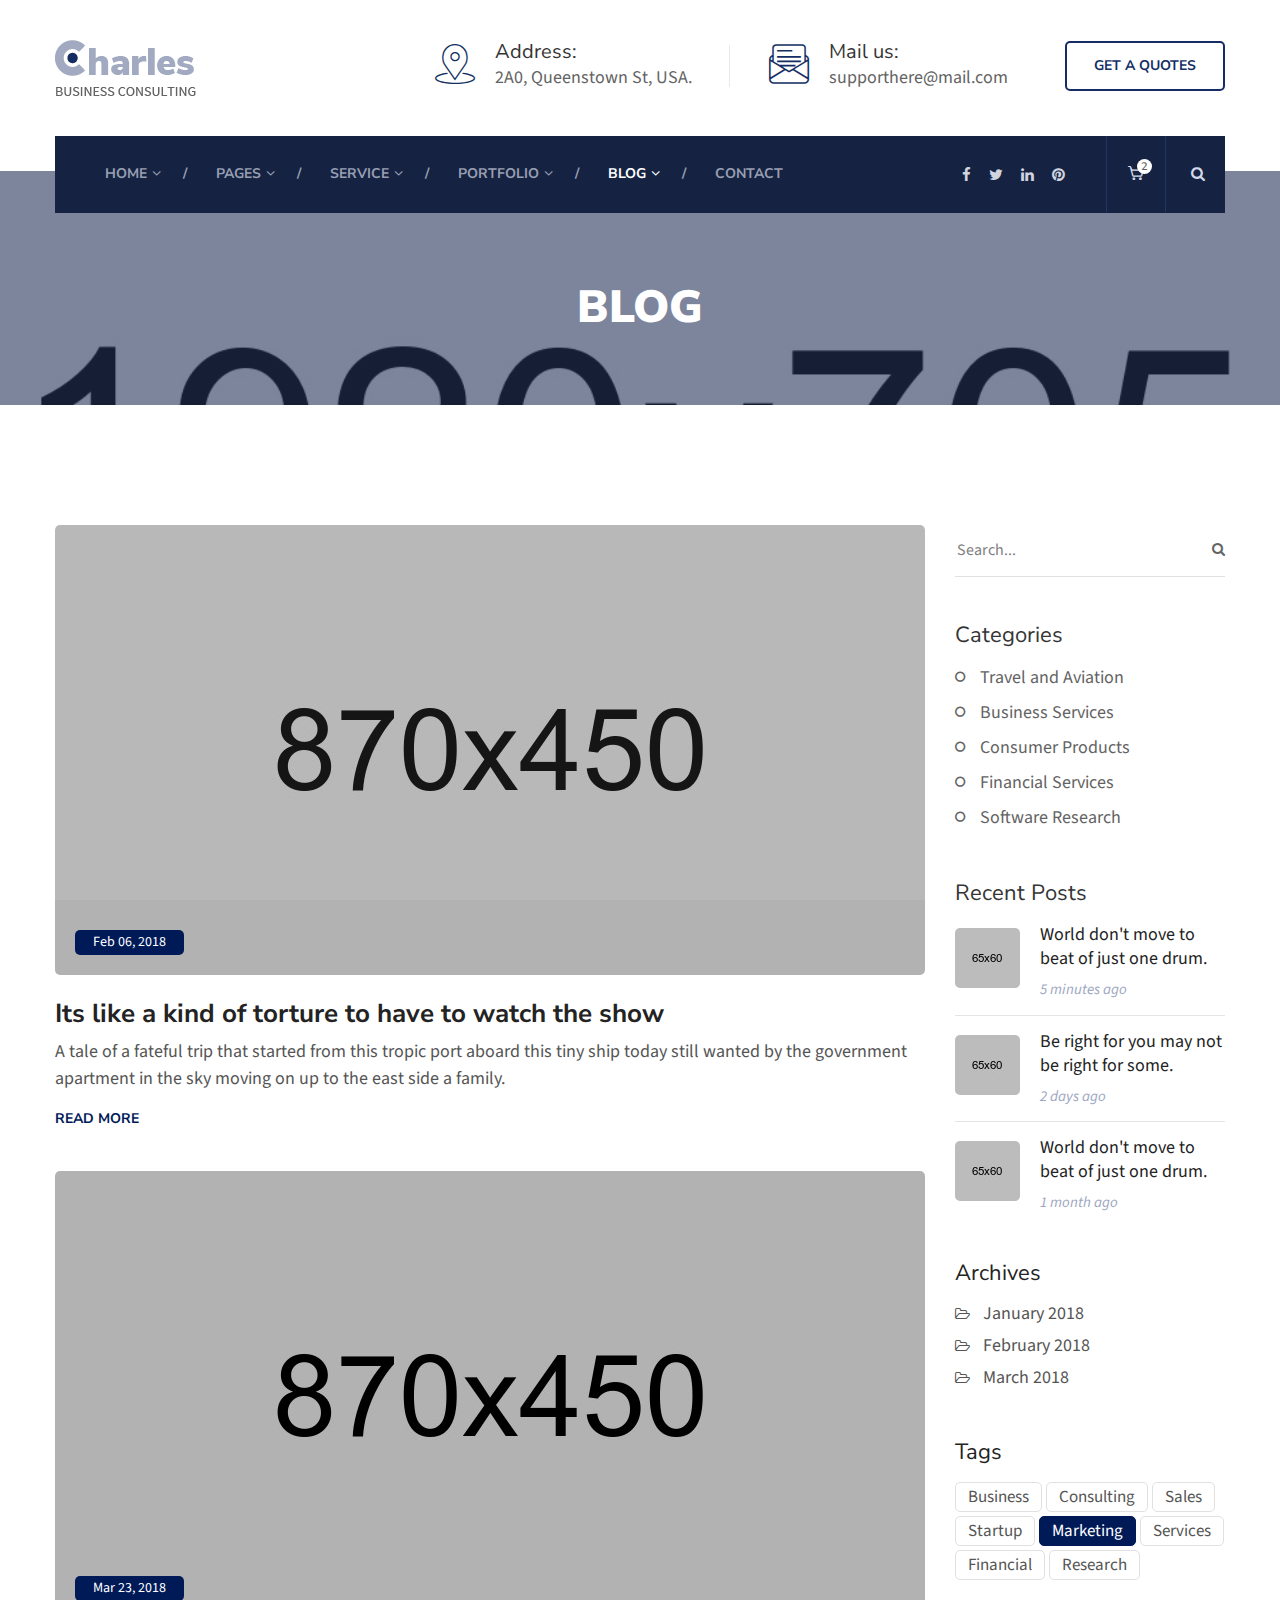
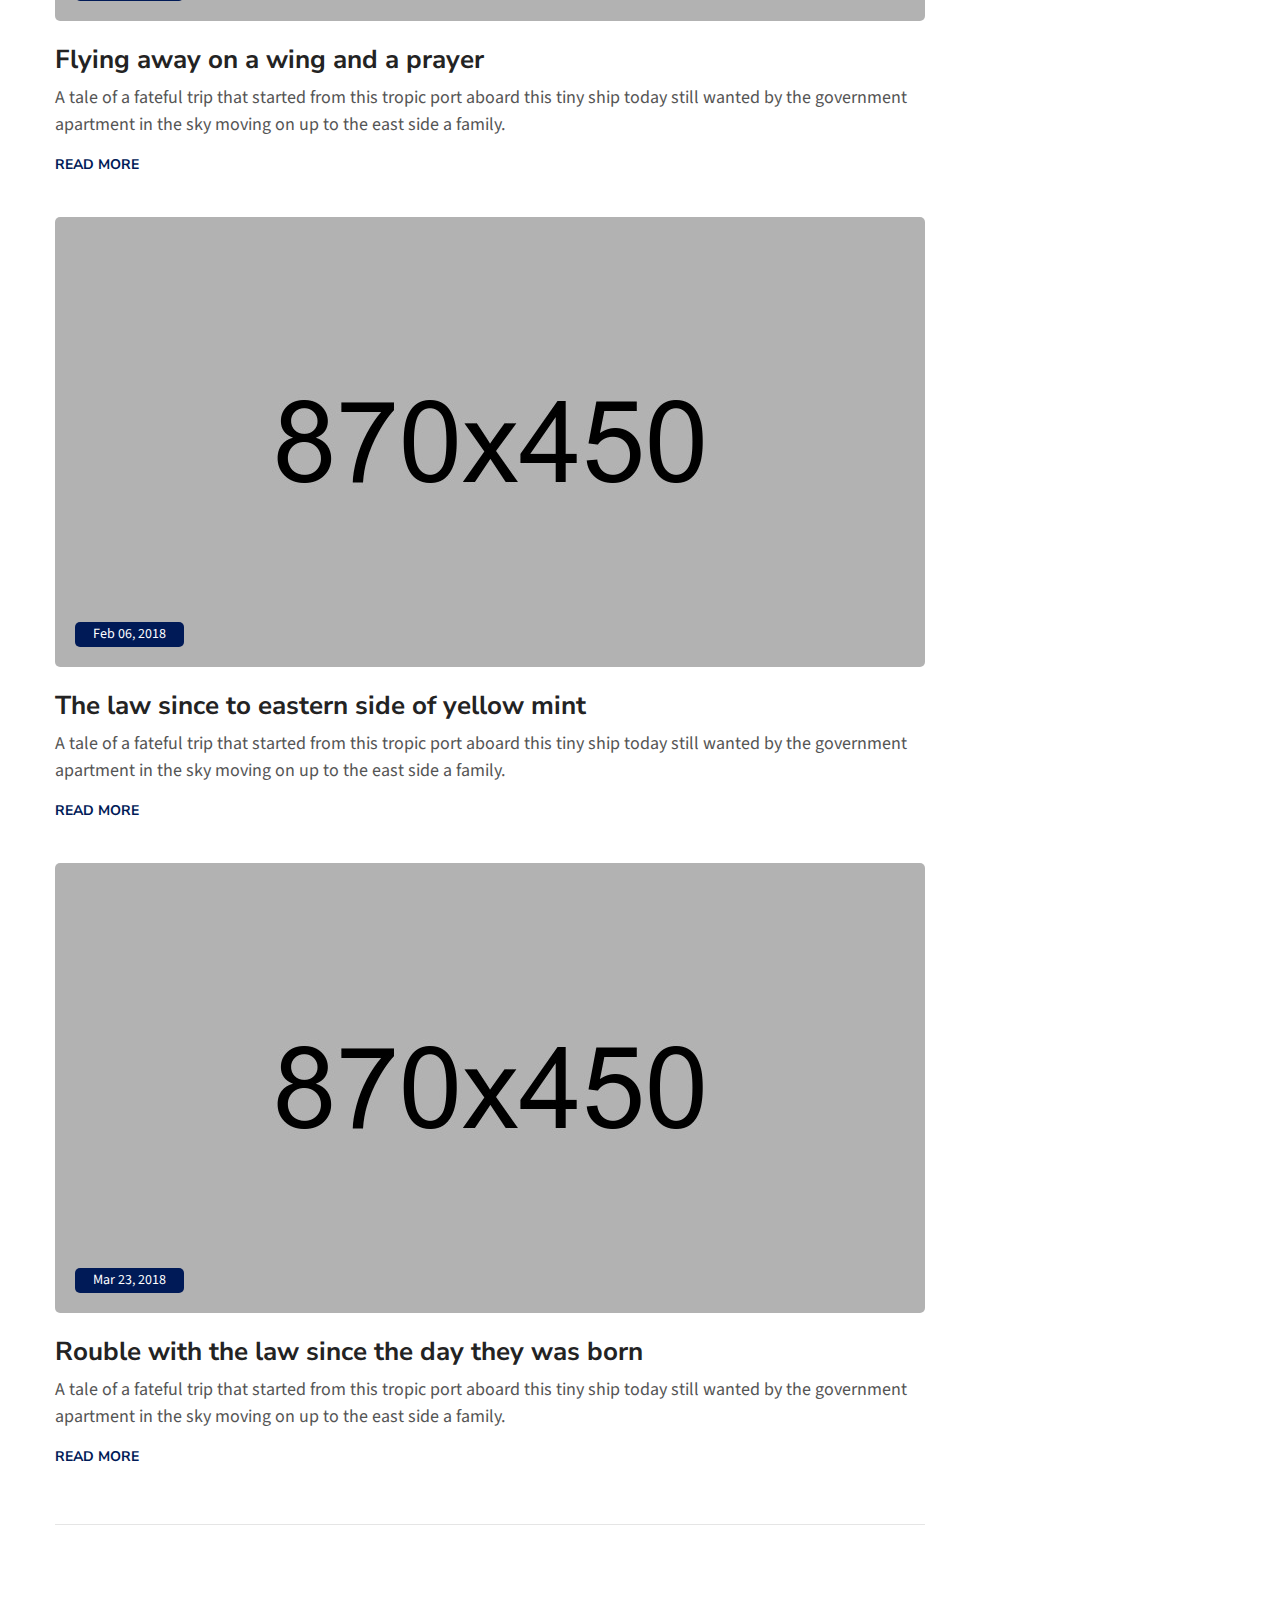
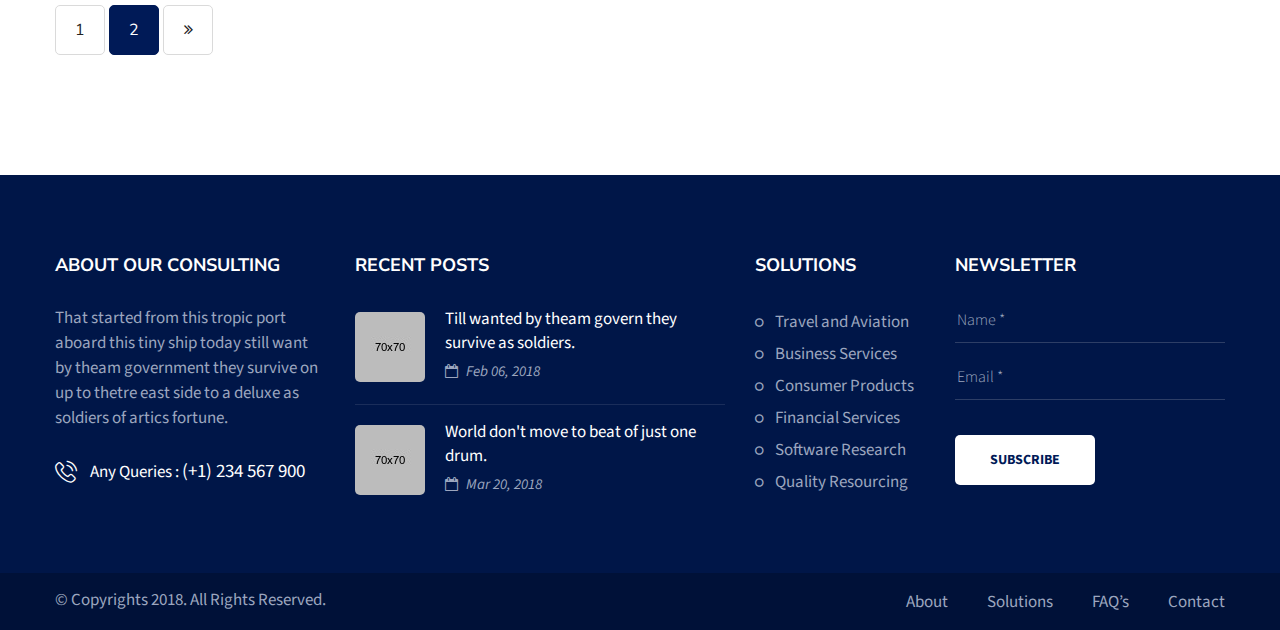
<file: blog.html>
<!DOCTYPE html>
<html lang="en">
	<head>
		<meta charset="UTF-8">
		<!-- For IE -->
		<meta http-equiv="X-UA-Compatible" content="IE=edge">
		<!-- For Resposive Device -->
		<meta name="viewport" content="width=device-width, initial-scale=1, shrink-to-fit=no">
		<!-- For Window Tab Color -->
		<!-- Chrome, Firefox OS and Opera -->
		<meta name="theme-color" content="#061948">
		<!-- Windows Phone -->
		<meta name="msapplication-navbutton-color" content="#061948">
		<!-- iOS Safari -->
		<meta name="apple-mobile-web-app-status-bar-style" content="#061948">
		<title>Charles-Business-Consulting HTML Template</title>
		<!-- Favicon -->
		<link rel="icon" type="image/png" sizes="56x56" href="images/fav-icon/icon.png">
		<!-- Main style sheet -->
		<link rel="stylesheet" type="text/css" href="css/style.css">
		<!-- responsive style sheet -->
		<link rel="stylesheet" type="text/css" href="css/responsive.css">

		<!-- Fix Internet Explorer ______________________________________-->
		<!--[if lt IE 9]>
			<script src="http://html5shiv.googlecode.com/svn/trunk/html5.js"></script>
			<script src="vendor/html5shiv.js"></script>
			<script src="vendor/respond.js"></script>
		<![endif]-->	
	</head>

	<body>
		<div class="main-page-wrapper">

			<!-- ===================================================
				Loading Transition
			==================================================== -->
			<div id="loader-wrapper">
				<div id="loader"></div>
			</div>

			

			<!-- 
			=============================================
				Theme Header One
			============================================== 
			-->
			<header class="header-one">
				<div class="top-header">
					<div class="container clearfix">
						<div class="logo float-left"><a href="index.html"><img src="images/logo/logo.png" alt=""></a></div>
						<div class="address-wrapper float-right">
							<ul>
								<li class="address">
									<i class="icon flaticon-placeholder"></i>
									<h6>Address:</h6>
									<p>2A0, Queenstown St, USA.</p>
								</li>
								<li class="address">
									<i class="icon flaticon-multimedia"></i>
									<h6>Mail us:</h6>
									<p>supporthere@mail.com</p>
								</li>
								<li class="quotes"><a href="#">GET A QUOTES</a></li>
							</ul>
						</div> <!-- /.address-wrapper -->
					</div> <!-- /.container -->
				</div> <!-- /.top-header -->

				<div class="theme-menu-wrapper">
					<div class="container">
						<div class="bg-wrapper clearfix">
							<!-- ============== Menu Warpper ================ -->
					   		<div class="menu-wrapper float-left">
					   			<nav id="mega-menu-holder" class="clearfix">
								   <ul class="clearfix">
									    <li><a href="#">Home</a>
									    	<ul class="dropdown">
									        	<li><a href="index.html">Home version one</a></li>
									        	<li><a href="index-2.html">Home version two</a></li>
									      </ul>
									    </li>
									    <li><a href="#">PAGES</a>
									    	<ul class="dropdown">
									    		<li><a href="about.html">About us</a></li>
									    		<li><a href="team.html">Our team</a></li>
									    		<li><a href="faq.html">Faq's</a></li>
									    		<li><a href="404.html">404</a></li>
									    		<li><a href="shop.html">Shop</a></li>
									    		<li><a href="shop-details.html">Shop details</a></li>
									            <li><a href="#">Third Level menu</a>
									    			<ul>
									    				<li><a href="#">Demo one</a></li>
									    				<li><a href="#">Demo two</a></li>
									    			</ul>
									    		</li>
									       </ul>
									    </li>
									    <li><a href="#">Service</a>
									    	<ul class="dropdown">
									        	<li><a href="service.html">Service Version one</a></li>
									        	<li><a href="service-v2.html">Service version two</a></li>
									        	<li><a href="service-details.html">Service Details</a></li>
									       </ul>
									    </li>
									    <li><a href="#">Portfolio</a>
									    	<ul class="dropdown">
									        	<li><a href="project.html">project</a></li>
									        	<li><a href="project-details.html">Project details</a></li>
									       </ul>
									    </li>
									    <li class="active"><a href="#">Blog</a>
									    	<ul class="dropdown">
									        	<li><a href="blog.html">Blog List</a></li>
									        	<li><a href="blog-grid.html">Blog Grid</a></li>
									        	<li><a href="blog-details.html">Blog details</a></li>
									       </ul>
									    </li>
									    <li><a href="contact.html">contact</a></li>
								   </ul>
								</nav> <!-- /#mega-menu-holder -->
					   		</div> <!-- /.menu-wrapper -->

					   		<div class="right-widget float-right">
					   			<ul>
					   				<li class="social-icon">
					   					<ul>
											<li><a href="#"><i class="fa fa-facebook" aria-hidden="true"></i></a></li>
											<li><a href="#"><i class="fa fa-twitter" aria-hidden="true"></i></a></li>
											<li><a href="#"><i class="fa fa-linkedin" aria-hidden="true"></i></a></li>
											<li><a href="#"><i class="fa fa-pinterest" aria-hidden="true"></i></a></li>
										</ul>
					   				</li>
					   				<li class="cart-icon">
					   					<a href="#"><i class="flaticon-tool"></i> <span>2</span></a>
					   				</li>
					   				<li class="search-option">
					   					<div class="dropdown">
					   						<button type="button" class="dropdown-toggle" data-toggle="dropdown"><i class="fa fa-search" aria-hidden="true"></i></button>
											<form action="#" class="dropdown-menu">
												<input type="text" Placeholder="Enter Your Search">
												<button><i class="fa fa-search"></i></button>
											</form>
					   					</div>
					   				</li>
					   			</ul>
					   		</div> <!-- /.right-widget -->
						</div> <!-- /.bg-wrapper -->
					</div> <!-- /.container -->
				</div> <!-- /.theme-menu-wrapper -->
			</header> <!-- /.header-one -->

			
			<!-- 
			=============================================
				Theme Inner Banner
			============================================== 
			-->
			<div class="theme-inner-banner section-spacing">
				<div class="overlay">
					<div class="container">
						<h2>Blog</h2>
					</div> <!-- /.container -->
				</div> <!-- /.overlay -->
			</div> <!-- /.theme-inner-banner -->


			<!-- 
			=============================================
				Our Blog
			============================================== 
			-->
			<div class="blog-inner-page section-spacing">
				<div class="container">
					<div class="row">
						<div class="col-xl-9 col-lg-8 col-12 our-blog">
							<div class="post-wrapper">
								<div class="single-blog">
									<div class="image-box">
										<img src="images/blog/9.jpg" alt="">
										<div class="overlay"><a href="#" class="date">Feb 06, 2018</a></div>
									</div> <!-- /.image-box -->
									<div class="post-meta">
										<h5 class="title"><a href="blog-details.html">Its like a kind of torture to have to watch the show</a></h5>
										<p>A tale of a fateful trip that started from this tropic port aboard this tiny ship today still wanted by the government  apartment in the sky moving on up to the east side a family.</p>
										<a href="blog-details.html" class="read-more">READ MORE</a>
									</div> <!-- /.post-meta -->
								</div> <!-- /.single-blog -->
								<div class="single-blog">
									<div class="image-box">
										<img src="images/blog/10.jpg" alt="">
										<div class="overlay"><a href="#" class="date">Mar 23, 2018</a></div>
									</div> <!-- /.image-box -->
									<div class="post-meta">
										<h5 class="title"><a href="blog-details.html">Flying away on a wing and a prayer</a></h5>
										<p>A tale of a fateful trip that started from this tropic port aboard this tiny ship today still wanted by the government  apartment in the sky moving on up to the east side a family.</p>
										<a href="blog-details.html" class="read-more">READ MORE</a>
									</div> <!-- /.post-meta -->
								</div> <!-- /.single-blog -->
								<div class="single-blog">
									<div class="image-box">
										<img src="images/blog/11.jpg" alt="">
										<div class="overlay"><a href="#" class="date">Feb 06, 2018</a></div>
									</div> <!-- /.image-box -->
									<div class="post-meta">
										<h5 class="title"><a href="blog-details.html">The law since to eastern side of yellow mint</a></h5>
										<p>A tale of a fateful trip that started from this tropic port aboard this tiny ship today still wanted by the government  apartment in the sky moving on up to the east side a family.</p>
										<a href="blog-details.html" class="read-more">READ MORE</a>
									</div> <!-- /.post-meta -->
								</div> <!-- /.single-blog -->
								<div class="single-blog">
									<div class="image-box">
										<img src="images/blog/12.jpg" alt="">
										<div class="overlay"><a href="#" class="date">Mar 23, 2018</a></div>
									</div> <!-- /.image-box -->
									<div class="post-meta">
										<h5 class="title"><a href="blog-details.html">Rouble with the law since the day they was born</a></h5>
										<p>A tale of a fateful trip that started from this tropic port aboard this tiny ship today still wanted by the government  apartment in the sky moving on up to the east side a family.</p>
										<a href="blog-details.html" class="read-more">READ MORE</a>
									</div> <!-- /.post-meta -->
								</div> <!-- /.single-blog -->
							</div> <!-- /.post-wrapper -->
							<div class="theme-pagination">
								<ul>
									<li><a href="#">1</a></li>
									<li class="active"><a href="#">2</a></li>
									<li><a href="#"><i class="fa fa-angle-double-right" aria-hidden="true"></i></a></li>
								</ul>
							</div>
						</div>
						<!-- ===================== Blog Sidebar ==================== -->
						<div class="col-xl-3 col-lg-4 col-md-6 col-sm-8 col-12 blog-sidebar">
							<div class="sidebar-container sidebar-search">
								<form action="#">
									<input type="text" placeholder="Search...">
									<button><i class="fa fa-search" aria-hidden="true"></i></button>
								</form>
							</div> <!-- /.sidebar-search -->
							<div class="sidebar-container sidebar-categories">
								<h5 class="title">Categories</h5>
								<ul>
									<li><a href="#">Travel and Aviation</a></li>
									<li><a href="#">Business Services</a></li>
									<li><a href="#">Consumer Products</a></li>
									<li><a href="#">Financial Services</a></li>
									<li><a href="#">Software Research</a></li>
								</ul>
							</div> <!-- /.sidebar-categories -->
							<div class="sidebar-container sidebar-recent-post">
								<h5 class="title">Recent Posts</h5>
								<ul>
									<li class="clearfix">
										<img src="images/blog/6.jpg" alt="" class="float-left">
										<div class="post float-left">
											<a href="blog-details.html">World don't move to beat of just one drum.</a>
											<div class="date">5 minutes ago</div>
										</div>
									</li>
									<li class="clearfix">
										<img src="images/blog/7.jpg" alt="" class="float-left">
										<div class="post float-left">
											<a href="blog-details.html">Be right for you may not be right for some.</a>
											<div class="date">2 days ago</div>
										</div>
									</li>
									<li class="clearfix">
										<img src="images/blog/8.jpg" alt="" class="float-left">
										<div class="post float-left">
											<a href="blog-details.html">World don't move to beat of just one drum.</a>
											<div class="date">1 month ago</div>
										</div>
									</li>
								</ul>
							</div> <!-- /.sidebar-recent-post -->
							<div class="sidebar-container sidebar-archives">
								<h5 class="title">Archives</h5>
								<ul>
									<li><a href="#">January 2018</a></li>
									<li><a href="#">February 2018</a></li>
									<li><a href="#">March 2018</a></li>
								</ul>
							</div> <!-- /.sidebar-archives -->
							<div class="sidebar-tags">
								<h5 class="title">tags</h5>
								<ul class="clearfix">
									<li><a href="#">Business</a></li>
									<li><a href="#">Consulting</a></li>
									<li><a href="#">Sales</a></li>
									<li><a href="#">Startup</a></li>
									<li class="active"><a href="#">Marketing</a></li>
									<li><a href="#">Services</a></li>
									<li><a href="#">Financial</a></li>
									<li><a href="#">Research</a></li>
								</ul>
							</div> <!-- /.sidebar-tags -->
						</div> <!-- /.col- -->
					</div> <!-- /.row -->
				</div> <!-- /.container -->
			</div> <!-- /.blog-inner-page -->
			



			<!--
			=====================================================
				Footer
			=====================================================
			-->
			<footer class="theme-footer-one">
				<div class="top-footer">
					<div class="container">
						<div class="row">
							<div class="col-xl-3 col-lg-4 col-sm-6 about-widget">
								<h6 class="title">About OUR Consulting</h6>
								<p>That started from this tropic port aboard this tiny ship today still want by theam government they survive on up to thetre east side to a deluxe as soldiers of artics fortune.</p>
								<div class="queries"><i class="flaticon-phone-call"></i> Any Queries : <a href="#">(+1) 234 567 900</a></div>
							</div> <!-- /.about-widget -->
							<div class="col-xl-4 col-lg-3 col-sm-6 footer-recent-post">
								<h6 class="title">RECENT POSTS</h6>
								<ul>
									<li class="clearfix">
										<img src="images/blog/1.jpg" alt="" class="float-left">
										<div class="post float-left">
											<a href="blog-details.html">Till wanted by theam govern they survive as soldiers.</a>
											<div class="date"><i class="fa fa-calendar-o" aria-hidden="true"></i> Feb 06, 2018</div>
										</div>
									</li>
									<li class="clearfix">
										<img src="images/blog/2.jpg" alt="" class="float-left">
										<div class="post float-left">
											<a href="blog-details.html">World don't move to beat of just one drum.</a>
											<div class="date"><i class="fa fa-calendar-o" aria-hidden="true"></i> Mar 20, 2018</div>
										</div>
									</li>
								</ul>
							</div> <!-- /.footer-recent-post -->
							<div class="col-xl-2 col-lg-3 col-sm-6 footer-list">
								<h6 class="title">SOLUTIONS</h6>
								<ul>
									<li><a href="#">Travel and Aviation</a></li>
									<li><a href="#">Business Services</a></li>
									<li><a href="#">Consumer Products</a></li>
									<li><a href="#">Financial Services</a></li>
									<li><a href="#">Software Research</a></li>
									<li><a href="#">Quality Resourcing</a></li>
								</ul>
							</div> <!-- /.footer-list -->
							<div class="col-xl-3 col-lg-2 col-sm-6 footer-newsletter">
								<h6 class="title">NEWSLETTER</h6>
								<form action="#">
									<input type="text" placeholder="Name *">
									<input type="email" placeholder="Email *">
									<button class="theme-button-one">SUBSCRIBE</button>
								</form>
							</div>
						</div> <!-- /.row -->
					</div> <!-- /.container -->
				</div> <!-- /.top-footer -->
				<div class="bottom-footer">
					<div class="container">
						<div class="row">
							<div class="col-md-6 col-12"><p>&copy; Copyrights 2018. All Rights Reserved.</p></div>
							<div class="col-md-6 col-12">
								<ul>
									<li><a href="about.html">About</a></li>
									<li><a href="service.html">Solutions</a></li>
									<li><a href="#">FAQ’s</a></li>
									<li><a href="contact.html">Contact</a></li>
								</ul>
							</div>
						</div>
					</div>
				</div> <!-- /.bottom-footer -->
			</footer> <!-- /.theme-footer -->
			

	        

	        <!-- Scroll Top Button -->
			<button class="scroll-top tran3s">
				<i class="fa fa-angle-up" aria-hidden="true"></i>
			</button>
			


		<!-- Optional JavaScript _____________________________  -->

    	<!-- jQuery first, then Popper.js, then Bootstrap JS -->
    	<!-- jQuery -->
		<script src="vendor/jquery.2.2.3.min.js"></script>
		<!-- Popper js -->
		<script src="vendor/popper.js/popper.min.js"></script>
		<!-- Bootstrap JS -->
		<script src="vendor/bootstrap/js/bootstrap.min.js"></script>
		<!-- Camera Slider -->
		<script src='vendor/Camera-master/scripts/jquery.mobile.customized.min.js'></script>
	    <script src='vendor/Camera-master/scripts/jquery.easing.1.3.js'></script> 
	    <script src='vendor/Camera-master/scripts/camera.min.js'></script>
	    <!-- menu  -->
		<script src="vendor/menu/src/js/jquery.slimmenu.js"></script>
		<!-- WOW js -->
		<script src="vendor/WOW-master/dist/wow.min.js"></script>
		<!-- owl.carousel -->
		<script src="vendor/owl-carousel/owl.carousel.min.js"></script>
		<!-- js count to -->
		<script src="vendor/jquery.appear.js"></script>
		<script src="vendor/jquery.countTo.js"></script>
		<!-- Fancybox -->
		<script src="vendor/fancybox/dist/jquery.fancybox.min.js"></script>

		<!-- Theme js -->
		<script src="js/theme.js"></script>
		</div> <!-- /.main-page-wrapper -->
	</body>
</html>
</file>
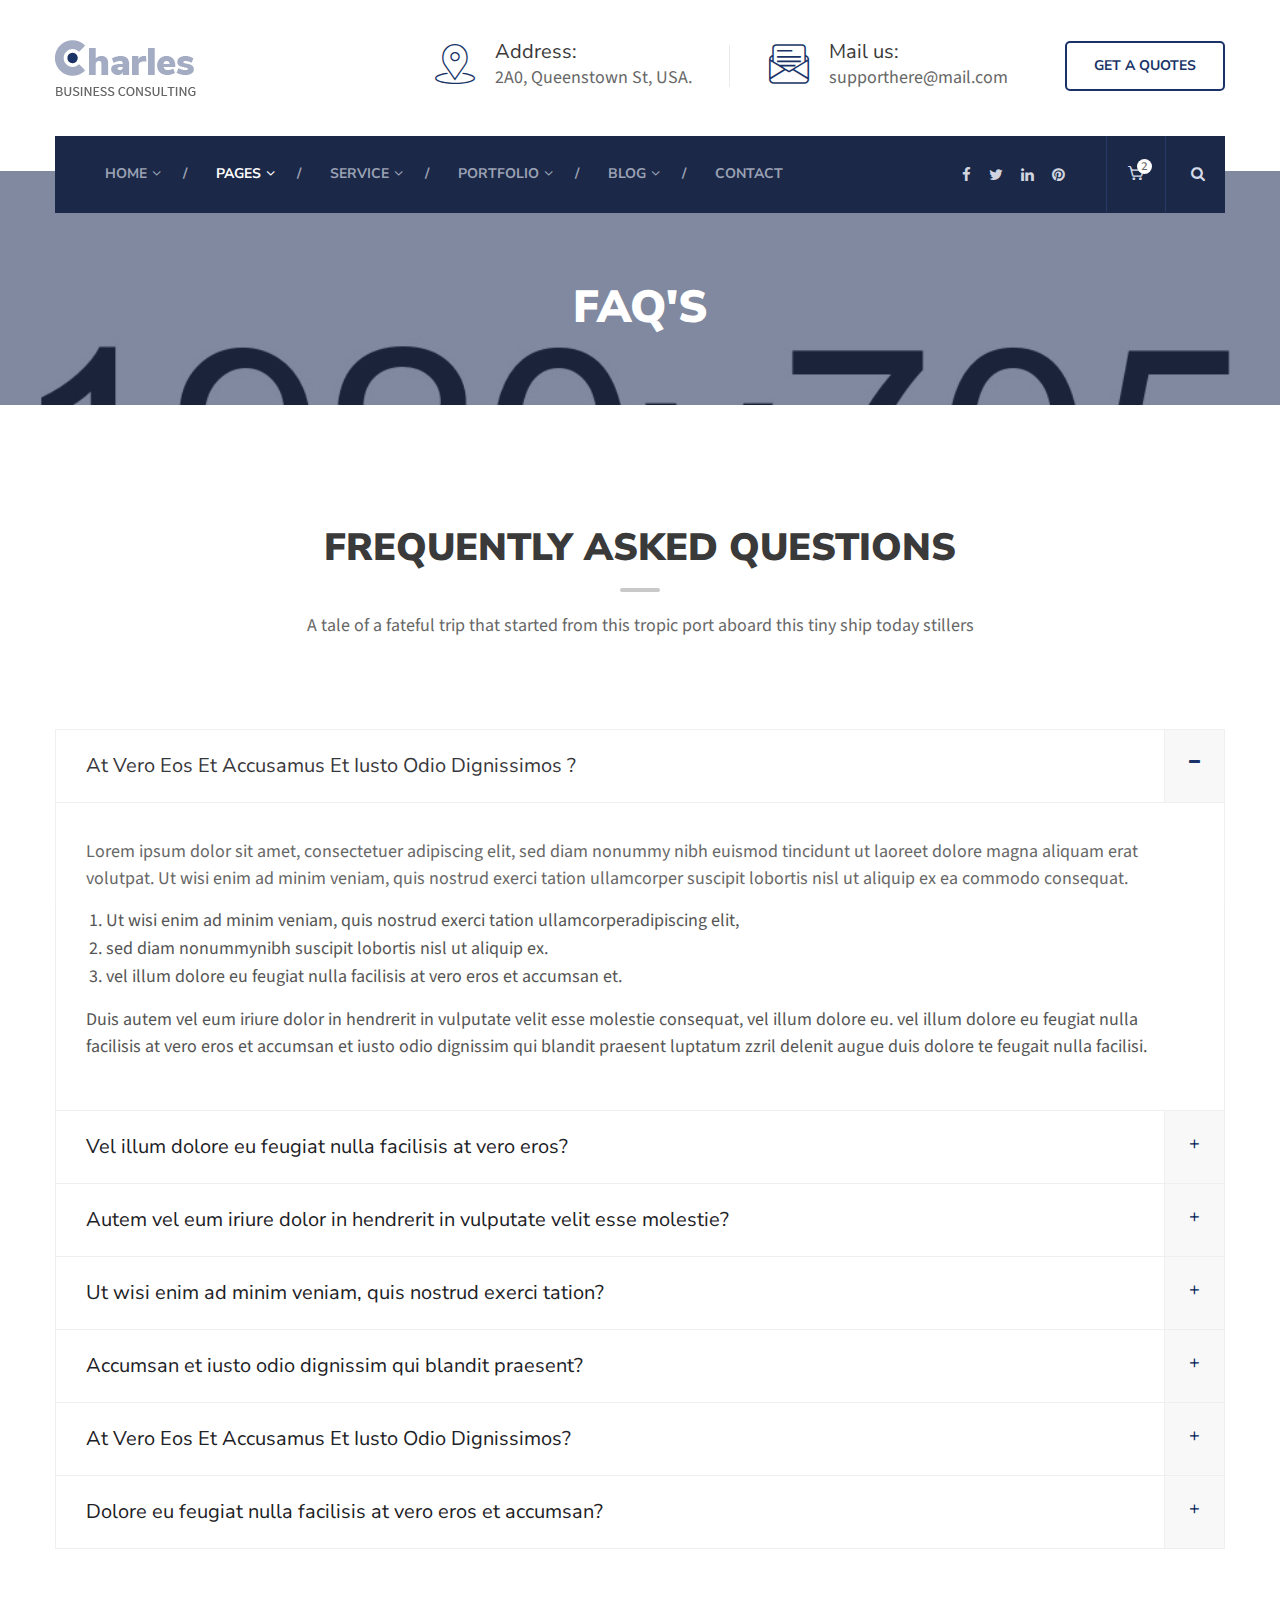
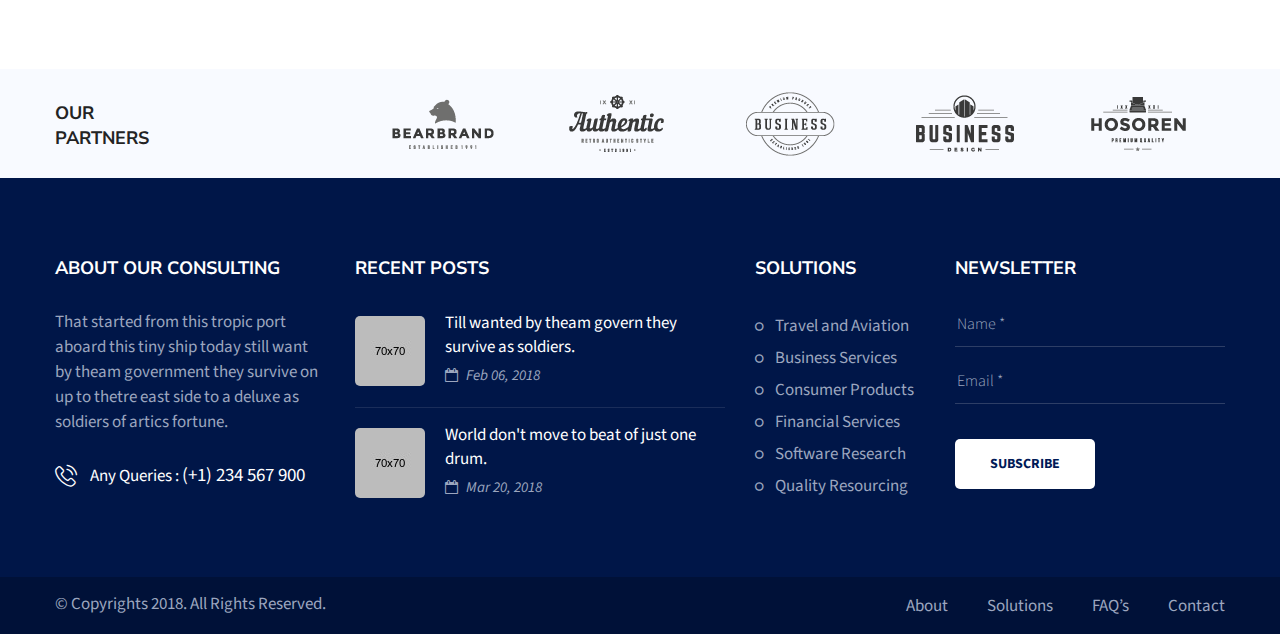
<file: faq.html>
<!DOCTYPE html>
<html lang="en">
	<head>
		<meta charset="UTF-8">
		<!-- For IE -->
		<meta http-equiv="X-UA-Compatible" content="IE=edge">
		<!-- For Resposive Device -->
		<meta name="viewport" content="width=device-width, initial-scale=1, shrink-to-fit=no">
		<!-- For Window Tab Color -->
		<!-- Chrome, Firefox OS and Opera -->
		<meta name="theme-color" content="#061948">
		<!-- Windows Phone -->
		<meta name="msapplication-navbutton-color" content="#061948">
		<!-- iOS Safari -->
		<meta name="apple-mobile-web-app-status-bar-style" content="#061948">
		<title>Charles-Business-Consulting HTML Template</title>
		<!-- Favicon -->
		<link rel="icon" type="image/png" sizes="56x56" href="images/fav-icon/icon.png">
		<!-- Main style sheet -->
		<link rel="stylesheet" type="text/css" href="css/style.css">
		<!-- responsive style sheet -->
		<link rel="stylesheet" type="text/css" href="css/responsive.css">

		<!-- Fix Internet Explorer ______________________________________-->
		<!--[if lt IE 9]>
			<script src="http://html5shiv.googlecode.com/svn/trunk/html5.js"></script>
			<script src="vendor/html5shiv.js"></script>
			<script src="vendor/respond.js"></script>
		<![endif]-->	
	</head>

	<body>
		<div class="main-page-wrapper">

			<!-- ===================================================
				Loading Transition
			==================================================== -->
			<div id="loader-wrapper">
				<div id="loader"></div>
			</div>

			

			<!-- 
			=============================================
				Theme Header One
			============================================== 
			-->
			<header class="header-one">
				<div class="top-header">
					<div class="container clearfix">
						<div class="logo float-left"><a href="index.html"><img src="images/logo/logo.png" alt=""></a></div>
						<div class="address-wrapper float-right">
							<ul>
								<li class="address">
									<i class="icon flaticon-placeholder"></i>
									<h6>Address:</h6>
									<p>2A0, Queenstown St, USA.</p>
								</li>
								<li class="address">
									<i class="icon flaticon-multimedia"></i>
									<h6>Mail us:</h6>
									<p>supporthere@mail.com</p>
								</li>
								<li class="quotes"><a href="#">GET A QUOTES</a></li>
							</ul>
						</div> <!-- /.address-wrapper -->
					</div> <!-- /.container -->
				</div> <!-- /.top-header -->

				<div class="theme-menu-wrapper">
					<div class="container">
						<div class="bg-wrapper clearfix">
							<!-- ============== Menu Warpper ================ -->
					   		<div class="menu-wrapper float-left">
					   			<nav id="mega-menu-holder" class="clearfix">
								   <ul class="clearfix">
									    <li><a href="#">Home</a>
									    	<ul class="dropdown">
									        	<li><a href="index.html">Home version one</a></li>
									        	<li><a href="index-2.html">Home version two</a></li>
									      </ul>
									    </li>
									    <li class="active"><a href="#">PAGES</a>
									    	<ul class="dropdown">
									    		<li><a href="about.html">About us</a></li>
									    		<li><a href="team.html">Our team</a></li>
									    		<li><a href="faq.html">Faq's</a></li>
									    		<li><a href="404.html">404</a></li>
									    		<li><a href="shop.html">Shop</a></li>
									    		<li><a href="shop-details.html">Shop details</a></li>
									            <li><a href="#">Third Level menu</a>
									    			<ul>
									    				<li><a href="#">Demo one</a></li>
									    				<li><a href="#">Demo two</a></li>
									    			</ul>
									    		</li>
									       </ul>
									    </li>
									    <li><a href="#">Service</a>
									    	<ul class="dropdown">
									        	<li><a href="service.html">Service Version one</a></li>
									        	<li><a href="service-v2.html">Service version two</a></li>
									        	<li><a href="service-details.html">Service Details</a></li>
									       </ul>
									    </li>
									    <li><a href="#">Portfolio</a>
									    	<ul class="dropdown">
									        	<li><a href="project.html">project</a></li>
									        	<li><a href="project-details.html">Project details</a></li>
									       </ul>
									    </li>
									    <li><a href="#">Blog</a>
									    	<ul class="dropdown">
									        	<li><a href="blog.html">Blog List</a></li>
									        	<li><a href="blog-grid.html">Blog Grid</a></li>
									        	<li><a href="blog-details.html">Blog details</a></li>
									       </ul>
									    </li>
									    <li><a href="contact.html">contact</a></li>
								   </ul>
								</nav> <!-- /#mega-menu-holder -->
					   		</div> <!-- /.menu-wrapper -->

					   		<div class="right-widget float-right">
					   			<ul>
					   				<li class="social-icon">
					   					<ul>
											<li><a href="#"><i class="fa fa-facebook" aria-hidden="true"></i></a></li>
											<li><a href="#"><i class="fa fa-twitter" aria-hidden="true"></i></a></li>
											<li><a href="#"><i class="fa fa-linkedin" aria-hidden="true"></i></a></li>
											<li><a href="#"><i class="fa fa-pinterest" aria-hidden="true"></i></a></li>
										</ul>
					   				</li>
					   				<li class="cart-icon">
					   					<a href="#"><i class="flaticon-tool"></i> <span>2</span></a>
					   				</li>
					   				<li class="search-option">
					   					<div class="dropdown">
					   						<button type="button" class="dropdown-toggle" data-toggle="dropdown"><i class="fa fa-search" aria-hidden="true"></i></button>
											<form action="#" class="dropdown-menu">
												<input type="text" Placeholder="Enter Your Search">
												<button><i class="fa fa-search"></i></button>
											</form>
					   					</div>
					   				</li>
					   			</ul>
					   		</div> <!-- /.right-widget -->
						</div> <!-- /.bg-wrapper -->
					</div> <!-- /.container -->
				</div> <!-- /.theme-menu-wrapper -->
			</header> <!-- /.header-one -->

			
			<!-- 
			=============================================
				Theme Inner Banner
			============================================== 
			-->
			<div class="theme-inner-banner section-spacing">
				<div class="overlay">
					<div class="container">
						<h2>FAQ's</h2>
					</div> <!-- /.container -->
				</div> <!-- /.overlay -->
			</div> <!-- /.theme-inner-banner -->


			<!--
			=====================================================
				Faq Page
			=====================================================
			-->
			<div class="faq-page section-spacing">
				<div class="container">
					<div class="theme-title-one">
						<h2>FREQUENTLY ASKED QUESTIONS</h2>
						<p>A tale of a fateful trip that started from this tropic port aboard this tiny ship today stillers</p>
					</div> <!-- /.theme-title-one -->

	        		<div class="faq-panel">
						<div class="panel-group theme-accordion" id="accordion">
						  <div class="panel">
						    <div class="panel-heading active-panel">
						      <h6 class="panel-title">
						        <a data-toggle="collapse" data-parent="#accordion" href="#collapse1">
						        At Vero Eos Et Accusamus Et Iusto Odio Dignissimos ?</a>
						      </h6>
						    </div>
						    <div id="collapse1" class="panel-collapse collapse show">
						      <div class="panel-body">
						      	<p>Lorem ipsum dolor sit amet, consectetuer adipiscing elit, sed diam nonummy nibh euismod tincidunt ut laoreet dolore magna aliquam erat volutpat. Ut wisi enim ad minim veniam, quis nostrud exerci tation ullamcorper suscipit lobortis nisl ut aliquip ex ea commodo consequat.</p>
								<ol>
									<li>Ut wisi enim ad minim veniam, quis nostrud exerci tation ullamcorperadipiscing elit,</li>
									<li>sed diam nonummynibh  suscipit lobortis nisl ut aliquip ex.</li>
									<li>vel illum dolore eu feugiat nulla facilisis at vero eros et accumsan et.</li>
								</ol>
								<p>Duis autem vel eum iriure dolor in hendrerit in vulputate velit esse molestie consequat, vel illum dolore eu.
								vel illum dolore eu feugiat nulla facilisis at vero eros et accumsan et iusto odio dignissim qui blandit praesent luptatum zzril delenit augue duis dolore te feugait nulla facilisi.</p>
						      </div>
						    </div>
						  </div> <!-- /panel 1 -->
						  <div class="panel">
						    <div class="panel-heading">
						      <h6 class="panel-title">
						        <a data-toggle="collapse" data-parent="#accordion" href="#collapse2">
						        Vel illum dolore eu feugiat nulla facilisis at vero eros?</a>
						      </h6>
						    </div>
						    <div id="collapse2" class="panel-collapse collapse">
						      <div class="panel-body">
						      	<p>Lorem ipsum dolor sit amet, consectetuer adipiscing elit, sed diam nonummy nibh euismod tincidunt ut laoreet dolore magna aliquam erat volutpat. Ut wisi enim ad minim veniam, quis nostrud exerci tation ullamcorper suscipit lobortis nisl ut aliquip ex ea commodo consequat.</p>
								<ol>
									<li>Ut wisi enim ad minim veniam, quis nostrud exerci tation ullamcorperadipiscing elit,</li>
									<li>sed diam nonummynibh  suscipit lobortis nisl ut aliquip ex.</li>
									<li>vel illum dolore eu feugiat nulla facilisis at vero eros et accumsan et.</li>
								</ol>
								<p>Duis autem vel eum iriure dolor in hendrerit in vulputate velit esse molestie consequat, vel illum dolore eu.
								vel illum dolore eu feugiat nulla facilisis at vero eros et accumsan et iusto odio dignissim qui blandit praesent luptatum zzril delenit augue duis dolore te feugait nulla facilisi.</p>
						      </div>
						    </div>
						  </div> <!-- /panel 2 -->
						  <div class="panel">
						    <div class="panel-heading">
						      <h6 class="panel-title">
						        <a data-toggle="collapse" data-parent="#accordion" href="#collapse3">
						        Autem vel eum iriure dolor in hendrerit in vulputate velit esse molestie?</a>
						      </h6>
						    </div>
						    <div id="collapse3" class="panel-collapse collapse">
						      <div class="panel-body">
						      	<p>Lorem ipsum dolor sit amet, consectetuer adipiscing elit, sed diam nonummy nibh euismod tincidunt ut laoreet dolore magna aliquam erat volutpat. Ut wisi enim ad minim veniam, quis nostrud exerci tation ullamcorper suscipit lobortis nisl ut aliquip ex ea commodo consequat.</p>
								<ol>
									<li>Ut wisi enim ad minim veniam, quis nostrud exerci tation ullamcorperadipiscing elit,</li>
									<li>sed diam nonummynibh  suscipit lobortis nisl ut aliquip ex.</li>
									<li>vel illum dolore eu feugiat nulla facilisis at vero eros et accumsan et.</li>
								</ol>
								<p>Duis autem vel eum iriure dolor in hendrerit in vulputate velit esse molestie consequat, vel illum dolore eu.
								vel illum dolore eu feugiat nulla facilisis at vero eros et accumsan et iusto odio dignissim qui blandit praesent luptatum zzril delenit augue duis dolore te feugait nulla facilisi.</p>
						      </div>
						    </div>
						  </div> <!-- /panel 3 -->

						  <div class="panel">
						    <div class="panel-heading">
						      <h6 class="panel-title">
						        <a data-toggle="collapse" data-parent="#accordion" href="#collapse4">
						        Ut wisi enim ad minim veniam, quis nostrud exerci tation?</a>
						      </h6>
						    </div>
						    <div id="collapse4" class="panel-collapse collapse">
						      <div class="panel-body">
						      	<p>Lorem ipsum dolor sit amet, consectetuer adipiscing elit, sed diam nonummy nibh euismod tincidunt ut laoreet dolore magna aliquam erat volutpat. Ut wisi enim ad minim veniam, quis nostrud exerci tation ullamcorper suscipit lobortis nisl ut aliquip ex ea commodo consequat.</p>
								<ol>
									<li>Ut wisi enim ad minim veniam, quis nostrud exerci tation ullamcorperadipiscing elit,</li>
									<li>sed diam nonummynibh  suscipit lobortis nisl ut aliquip ex.</li>
									<li>vel illum dolore eu feugiat nulla facilisis at vero eros et accumsan et.</li>
								</ol>
								<p>Duis autem vel eum iriure dolor in hendrerit in vulputate velit esse molestie consequat, vel illum dolore eu.
								vel illum dolore eu feugiat nulla facilisis at vero eros et accumsan et iusto odio dignissim qui blandit praesent luptatum zzril delenit augue duis dolore te feugait nulla facilisi.</p>
						      </div>
						    </div>
						  </div> <!-- /panel 4 -->

						  <div class="panel">
						    <div class="panel-heading">
						      <h6 class="panel-title">
						        <a data-toggle="collapse" data-parent="#accordion" href="#collapse5">
						        Accumsan et iusto odio dignissim qui blandit praesent?</a>
						      </h6>
						    </div>
						    <div id="collapse5" class="panel-collapse collapse">
						      <div class="panel-body">
						      	<p>Lorem ipsum dolor sit amet, consectetuer adipiscing elit, sed diam nonummy nibh euismod tincidunt ut laoreet dolore magna aliquam erat volutpat. Ut wisi enim ad minim veniam, quis nostrud exerci tation ullamcorper suscipit lobortis nisl ut aliquip ex ea commodo consequat.</p>
								<ol>
									<li>Ut wisi enim ad minim veniam, quis nostrud exerci tation ullamcorperadipiscing elit,</li>
									<li>sed diam nonummynibh  suscipit lobortis nisl ut aliquip ex.</li>
									<li>vel illum dolore eu feugiat nulla facilisis at vero eros et accumsan et.</li>
								</ol>
								<p>Duis autem vel eum iriure dolor in hendrerit in vulputate velit esse molestie consequat, vel illum dolore eu.
								vel illum dolore eu feugiat nulla facilisis at vero eros et accumsan et iusto odio dignissim qui blandit praesent luptatum zzril delenit augue duis dolore te feugait nulla facilisi.</p>
						      </div>
						    </div>
						  </div> <!-- /panel 5 -->

						  <div class="panel">
						    <div class="panel-heading">
						      <h6 class="panel-title">
						        <a data-toggle="collapse" data-parent="#accordion" href="#collapse6">
						        At Vero Eos Et Accusamus Et Iusto Odio Dignissimos?</a>
						      </h6>
						    </div>
						    <div id="collapse6" class="panel-collapse collapse">
						      <div class="panel-body">
						      	<p>Lorem ipsum dolor sit amet, consectetuer adipiscing elit, sed diam nonummy nibh euismod tincidunt ut laoreet dolore magna aliquam erat volutpat. Ut wisi enim ad minim veniam, quis nostrud exerci tation ullamcorper suscipit lobortis nisl ut aliquip ex ea commodo consequat.</p>
								<ol>
									<li>Ut wisi enim ad minim veniam, quis nostrud exerci tation ullamcorperadipiscing elit,</li>
									<li>sed diam nonummynibh  suscipit lobortis nisl ut aliquip ex.</li>
									<li>vel illum dolore eu feugiat nulla facilisis at vero eros et accumsan et.</li>
								</ol>
								<p>Duis autem vel eum iriure dolor in hendrerit in vulputate velit esse molestie consequat, vel illum dolore eu.
								vel illum dolore eu feugiat nulla facilisis at vero eros et accumsan et iusto odio dignissim qui blandit praesent luptatum zzril delenit augue duis dolore te feugait nulla facilisi.</p>
						      </div>
						    </div>
						  </div> <!-- /panel 6 -->

						  <div class="panel">
						    <div class="panel-heading">
						      <h6 class="panel-title">
						        <a data-toggle="collapse" data-parent="#accordion" href="#collapse7">
						        Dolore eu feugiat nulla facilisis at vero eros et accumsan?</a>
						      </h6>
						    </div>
						    <div id="collapse7" class="panel-collapse collapse">
						      <div class="panel-body">
						      	<p>Lorem ipsum dolor sit amet, consectetuer adipiscing elit, sed diam nonummy nibh euismod tincidunt ut laoreet dolore magna aliquam erat volutpat. Ut wisi enim ad minim veniam, quis nostrud exerci tation ullamcorper suscipit lobortis nisl ut aliquip ex ea commodo consequat.</p>
								<ol>
									<li>Ut wisi enim ad minim veniam, quis nostrud exerci tation ullamcorperadipiscing elit,</li>
									<li>sed diam nonummynibh  suscipit lobortis nisl ut aliquip ex.</li>
									<li>vel illum dolore eu feugiat nulla facilisis at vero eros et accumsan et.</li>
								</ol>
								<p>Duis autem vel eum iriure dolor in hendrerit in vulputate velit esse molestie consequat, vel illum dolore eu.
								vel illum dolore eu feugiat nulla facilisis at vero eros et accumsan et iusto odio dignissim qui blandit praesent luptatum zzril delenit augue duis dolore te feugait nulla facilisi.</p>
						      </div>
						    </div>
						  </div> <!-- /panel 7 -->

						</div> <!-- end #accordion -->
					</div> <!-- /.faq-panel -->
				</div> <!-- /.container -->
			</div> <!-- /.faq-page -->



			<!--
			=====================================================
				Partner Slider
			=====================================================
			-->
			<div class="partner-section bg-color">
				<div class="container">
					<div class="row">
						<div class="col-md-3 col-sm-4 col-12">
							<h6>OUR <br>PARTNERS</h6>
						</div>
						<div class="col-md-9 col-sm-8 col-12">
							<div class="partner-slider">
								<div class="item"><img src="images/logo/p-1.png" alt=""></div>
								<div class="item"><img src="images/logo/p-2.png" alt=""></div>
								<div class="item"><img src="images/logo/p-3.png" alt=""></div>
								<div class="item"><img src="images/logo/p-4.png" alt=""></div>
								<div class="item"><img src="images/logo/p-5.png" alt=""></div>
							</div>
						</div>
					</div>
				</div>
			</div> <!-- /.partner-section -->


			<!--
			=====================================================
				Footer
			=====================================================
			-->
			<footer class="theme-footer-one">
				<div class="top-footer">
					<div class="container">
						<div class="row">
							<div class="col-xl-3 col-lg-4 col-sm-6 about-widget">
								<h6 class="title">About OUR Consulting</h6>
								<p>That started from this tropic port aboard this tiny ship today still want by theam government they survive on up to thetre east side to a deluxe as soldiers of artics fortune.</p>
								<div class="queries"><i class="flaticon-phone-call"></i> Any Queries : <a href="#">(+1) 234 567 900</a></div>
							</div> <!-- /.about-widget -->
							<div class="col-xl-4 col-lg-3 col-sm-6 footer-recent-post">
								<h6 class="title">RECENT POSTS</h6>
								<ul>
									<li class="clearfix">
										<img src="images/blog/1.jpg" alt="" class="float-left">
										<div class="post float-left">
											<a href="blog-details.html">Till wanted by theam govern they survive as soldiers.</a>
											<div class="date"><i class="fa fa-calendar-o" aria-hidden="true"></i> Feb 06, 2018</div>
										</div>
									</li>
									<li class="clearfix">
										<img src="images/blog/2.jpg" alt="" class="float-left">
										<div class="post float-left">
											<a href="blog-details.html">World don't move to beat of just one drum.</a>
											<div class="date"><i class="fa fa-calendar-o" aria-hidden="true"></i> Mar 20, 2018</div>
										</div>
									</li>
								</ul>
							</div> <!-- /.footer-recent-post -->
							<div class="col-xl-2 col-lg-3 col-sm-6 footer-list">
								<h6 class="title">SOLUTIONS</h6>
								<ul>
									<li><a href="#">Travel and Aviation</a></li>
									<li><a href="#">Business Services</a></li>
									<li><a href="#">Consumer Products</a></li>
									<li><a href="#">Financial Services</a></li>
									<li><a href="#">Software Research</a></li>
									<li><a href="#">Quality Resourcing</a></li>
								</ul>
							</div> <!-- /.footer-list -->
							<div class="col-xl-3 col-lg-2 col-sm-6 footer-newsletter">
								<h6 class="title">NEWSLETTER</h6>
								<form action="#">
									<input type="text" placeholder="Name *">
									<input type="email" placeholder="Email *">
									<button class="theme-button-one">SUBSCRIBE</button>
								</form>
							</div>
						</div> <!-- /.row -->
					</div> <!-- /.container -->
				</div> <!-- /.top-footer -->
				<div class="bottom-footer">
					<div class="container">
						<div class="row">
							<div class="col-md-6 col-12"><p>&copy; Copyrights 2018. All Rights Reserved.</p></div>
							<div class="col-md-6 col-12">
								<ul>
									<li><a href="about.html">About</a></li>
									<li><a href="service.html">Solutions</a></li>
									<li><a href="#">FAQ’s</a></li>
									<li><a href="contact.html">Contact</a></li>
								</ul>
							</div>
						</div>
					</div>
				</div> <!-- /.bottom-footer -->
			</footer> <!-- /.theme-footer -->
			

	        

	        <!-- Scroll Top Button -->
			<button class="scroll-top tran3s">
				<i class="fa fa-angle-up" aria-hidden="true"></i>
			</button>
			


		<!-- Optional JavaScript _____________________________  -->

    	<!-- jQuery first, then Popper.js, then Bootstrap JS -->
    	<!-- jQuery -->
		<script src="vendor/jquery.2.2.3.min.js"></script>
		<!-- Popper js -->
		<script src="vendor/popper.js/popper.min.js"></script>
		<!-- Bootstrap JS -->
		<script src="vendor/bootstrap/js/bootstrap.min.js"></script>
		<!-- Camera Slider -->
		<script src='vendor/Camera-master/scripts/jquery.mobile.customized.min.js'></script>
	    <script src='vendor/Camera-master/scripts/jquery.easing.1.3.js'></script> 
	    <script src='vendor/Camera-master/scripts/camera.min.js'></script>
	    <!-- menu  -->
		<script src="vendor/menu/src/js/jquery.slimmenu.js"></script>
		<!-- WOW js -->
		<script src="vendor/WOW-master/dist/wow.min.js"></script>
		<!-- owl.carousel -->
		<script src="vendor/owl-carousel/owl.carousel.min.js"></script>
		<!-- js count to -->
		<script src="vendor/jquery.appear.js"></script>
		<script src="vendor/jquery.countTo.js"></script>
		<!-- Fancybox -->
		<script src="vendor/fancybox/dist/jquery.fancybox.min.js"></script>

		<!-- Theme js -->
		<script src="js/theme.js"></script>
		</div> <!-- /.main-page-wrapper -->
	</body>
</html>
</file>
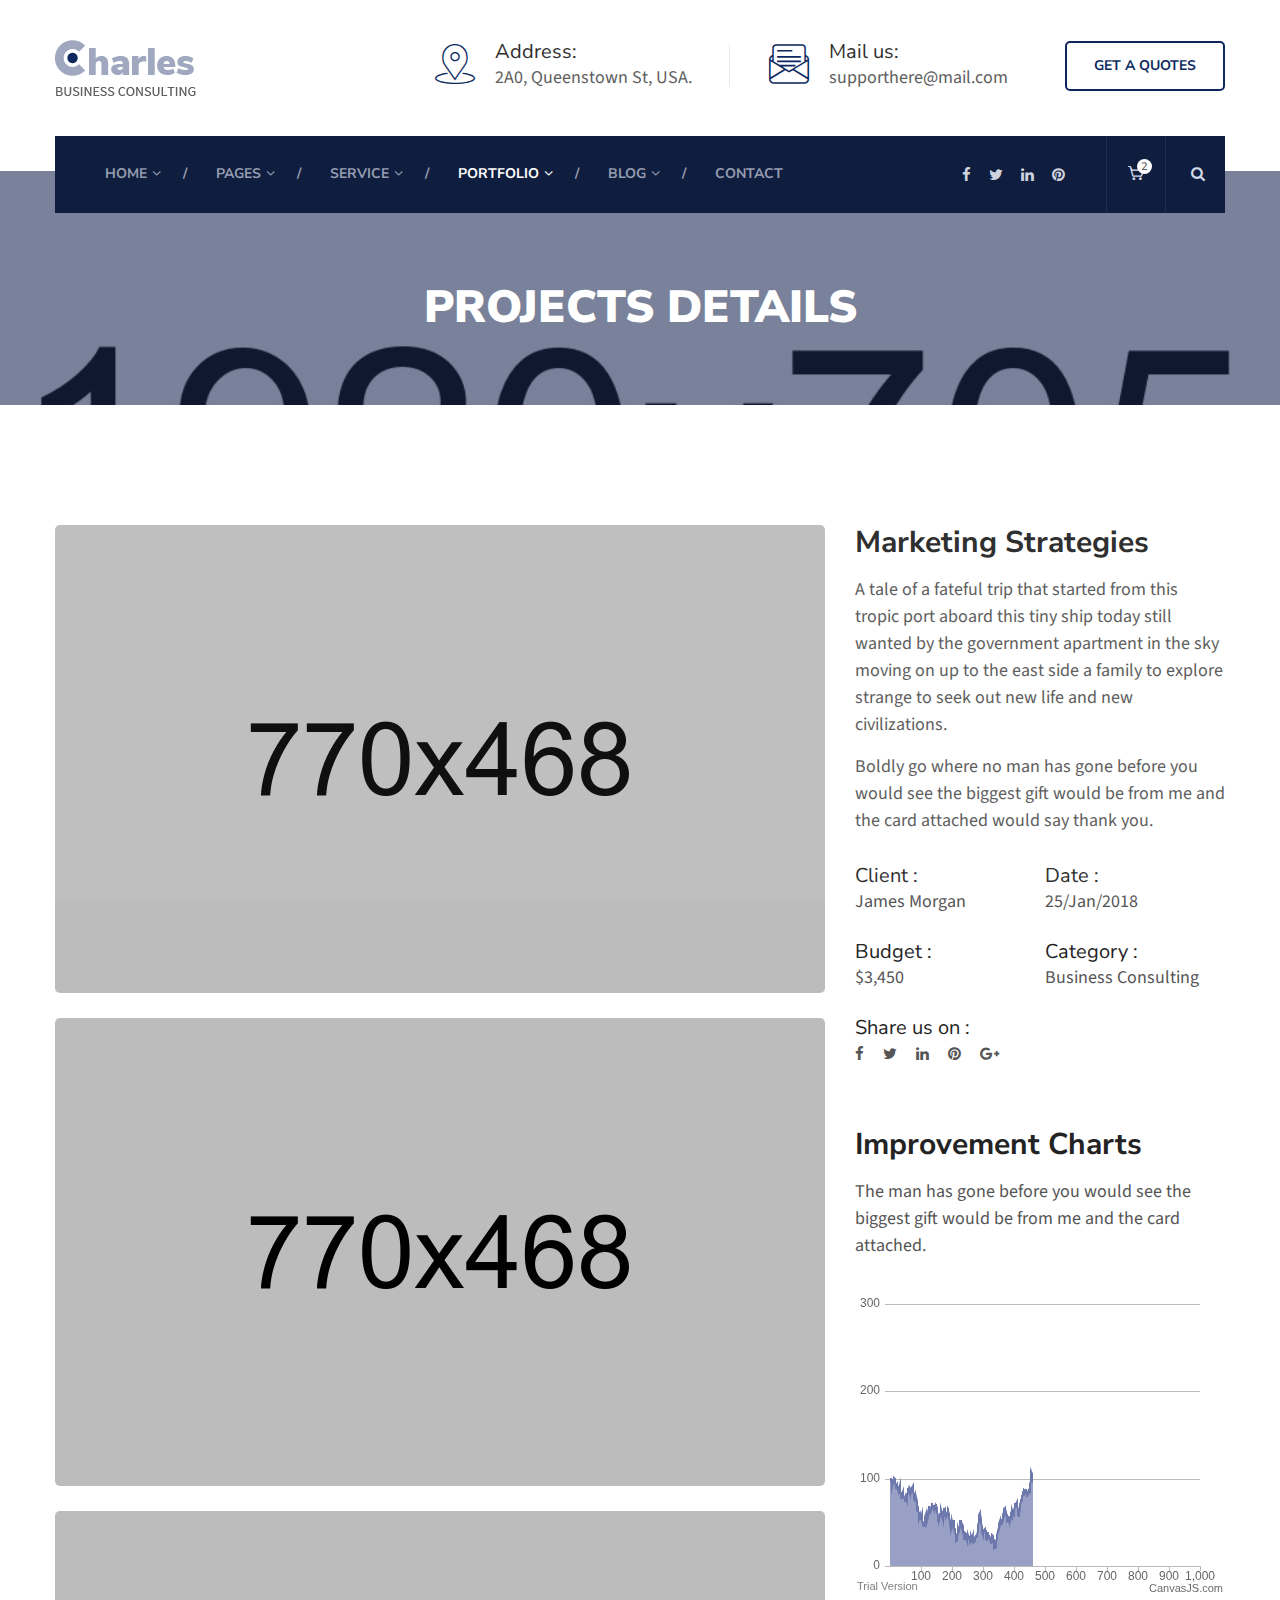
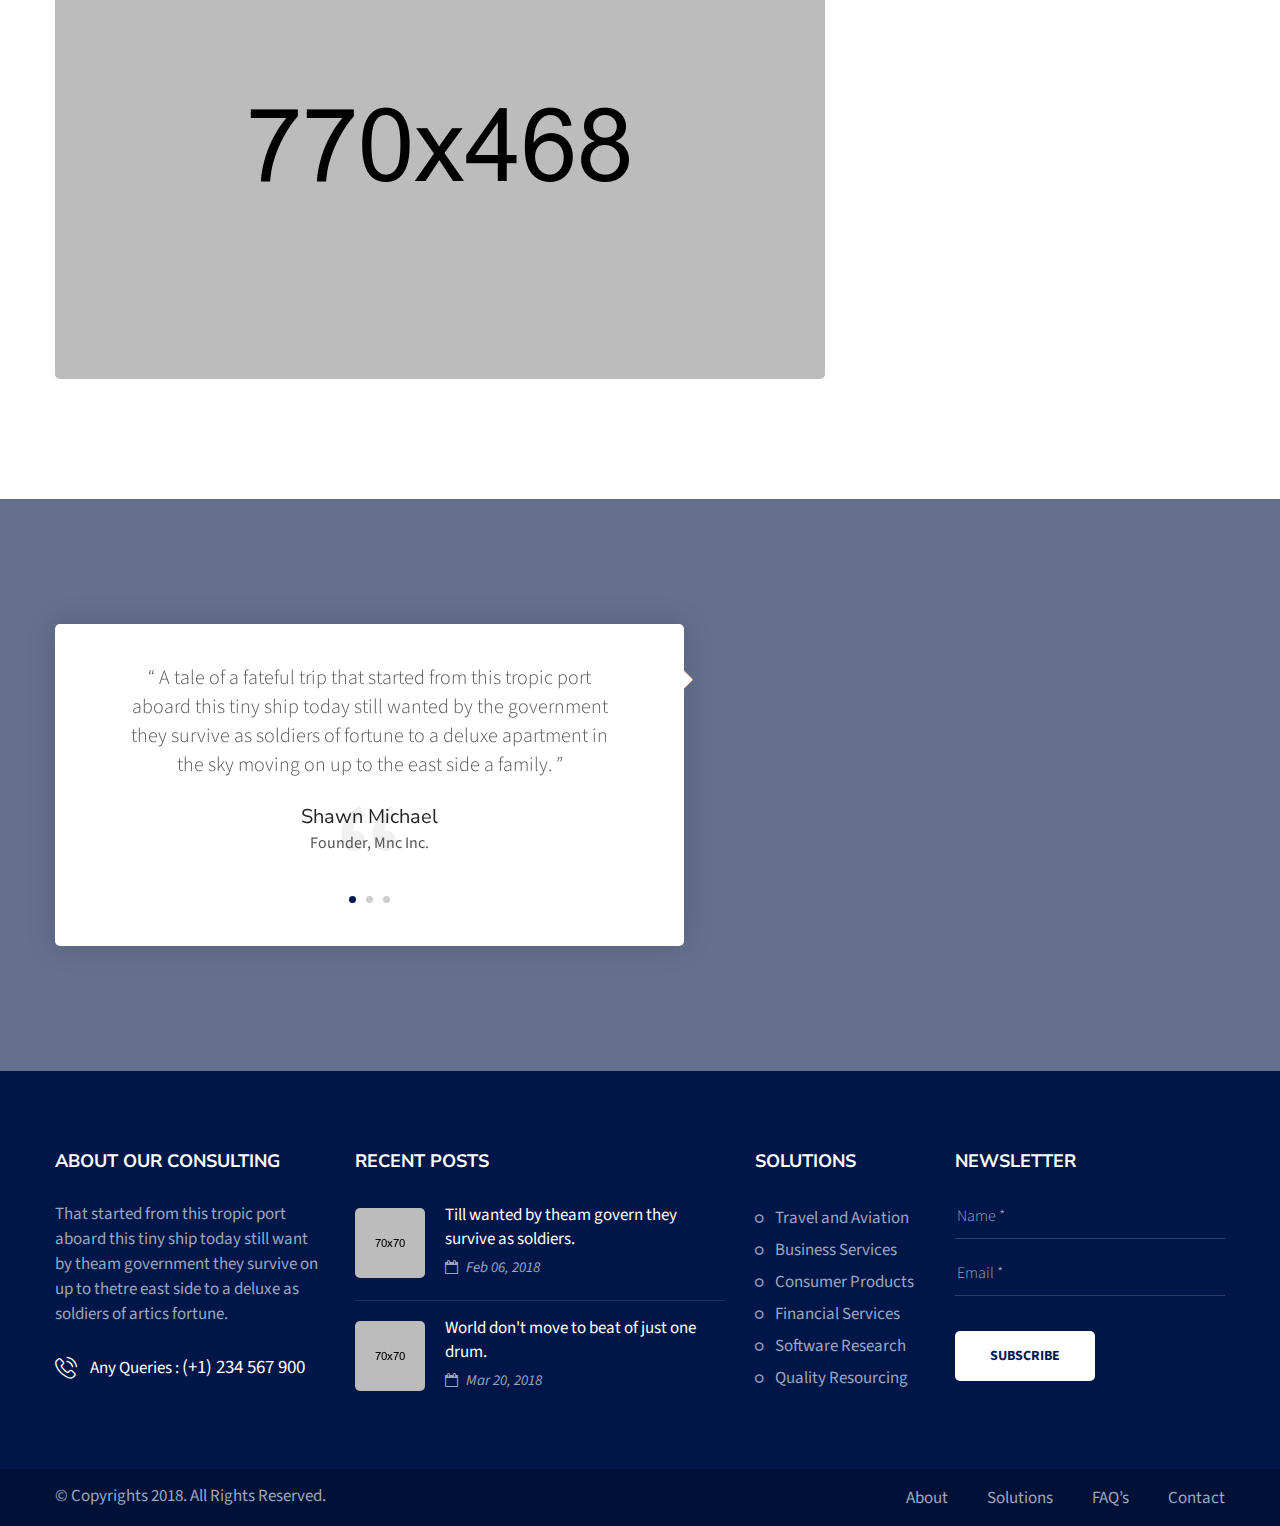
<file: project-details.html>
<!DOCTYPE html>
<html lang="en">
	<head>
		<meta charset="UTF-8">
		<!-- For IE -->
		<meta http-equiv="X-UA-Compatible" content="IE=edge">
		<!-- For Resposive Device -->
		<meta name="viewport" content="width=device-width, initial-scale=1, shrink-to-fit=no">
		<!-- For Window Tab Color -->
		<!-- Chrome, Firefox OS and Opera -->
		<meta name="theme-color" content="#061948">
		<!-- Windows Phone -->
		<meta name="msapplication-navbutton-color" content="#061948">
		<!-- iOS Safari -->
		<meta name="apple-mobile-web-app-status-bar-style" content="#061948">
		<title>Charles-Business-Consulting HTML Template</title>
		<!-- Favicon -->
		<link rel="icon" type="image/png" sizes="56x56" href="images/fav-icon/icon.png">
		<!-- Main style sheet -->
		<link rel="stylesheet" type="text/css" href="css/style.css">
		<!-- responsive style sheet -->
		<link rel="stylesheet" type="text/css" href="css/responsive.css">

		<!-- Fix Internet Explorer ______________________________________-->
		<!--[if lt IE 9]>
			<script src="http://html5shiv.googlecode.com/svn/trunk/html5.js"></script>
			<script src="vendor/html5shiv.js"></script>
			<script src="vendor/respond.js"></script>
		<![endif]-->	
	</head>

	<body>
		<div class="main-page-wrapper">

			<!-- ===================================================
				Loading Transition
			==================================================== -->
			<div id="loader-wrapper">
				<div id="loader"></div>
			</div>

			

			<!-- 
			=============================================
				Theme Header One
			============================================== 
			-->
			<header class="header-one">
				<div class="top-header">
					<div class="container clearfix">
						<div class="logo float-left"><a href="index.html"><img src="images/logo/logo.png" alt=""></a></div>
						<div class="address-wrapper float-right">
							<ul>
								<li class="address">
									<i class="icon flaticon-placeholder"></i>
									<h6>Address:</h6>
									<p>2A0, Queenstown St, USA.</p>
								</li>
								<li class="address">
									<i class="icon flaticon-multimedia"></i>
									<h6>Mail us:</h6>
									<p>supporthere@mail.com</p>
								</li>
								<li class="quotes"><a href="#">GET A QUOTES</a></li>
							</ul>
						</div> <!-- /.address-wrapper -->
					</div> <!-- /.container -->
				</div> <!-- /.top-header -->

				<div class="theme-menu-wrapper">
					<div class="container">
						<div class="bg-wrapper clearfix">
							<!-- ============== Menu Warpper ================ -->
					   		<div class="menu-wrapper float-left">
					   			<nav id="mega-menu-holder" class="clearfix">
								   <ul class="clearfix">
									    <li><a href="#">Home</a>
									    	<ul class="dropdown">
									        	<li><a href="index.html">Home version one</a></li>
									        	<li><a href="index-2.html">Home version two</a></li>
									      </ul>
									    </li>
									    <li><a href="#">PAGES</a>
									    	<ul class="dropdown">
									    		<li><a href="about.html">About us</a></li>
									    		<li><a href="team.html">Our team</a></li>
									    		<li><a href="faq.html">Faq's</a></li>
									    		<li><a href="404.html">404</a></li>
									    		<li><a href="shop.html">Shop</a></li>
									    		<li><a href="shop-details.html">Shop details</a></li>
									            <li><a href="#">Third Level menu</a>
									    			<ul>
									    				<li><a href="#">Demo one</a></li>
									    				<li><a href="#">Demo two</a></li>
									    			</ul>
									    		</li>
									       </ul>
									    </li>
									    <li><a href="#">Service</a>
									    	<ul class="dropdown">
									        	<li><a href="service.html">Service Version one</a></li>
									        	<li><a href="service-v2.html">Service version two</a></li>
									        	<li><a href="service-details.html">Service Details</a></li>
									       </ul>
									    </li>
									    <li class="active"><a href="#">Portfolio</a>
									    	<ul class="dropdown">
									        	<li><a href="project.html">project</a></li>
									        	<li><a href="project-details.html">Project details</a></li>
									       </ul>
									    </li>
									    <li><a href="#">Blog</a>
									    	<ul class="dropdown">
									        	<li><a href="blog.html">Blog List</a></li>
									        	<li><a href="blog-grid.html">Blog Grid</a></li>
									        	<li><a href="blog-details.html">Blog details</a></li>
									       </ul>
									    </li>
									    <li><a href="contact.html">contact</a></li>
								   </ul>
								</nav> <!-- /#mega-menu-holder -->
					   		</div> <!-- /.menu-wrapper -->

					   		<div class="right-widget float-right">
					   			<ul>
					   				<li class="social-icon">
					   					<ul>
											<li><a href="#"><i class="fa fa-facebook" aria-hidden="true"></i></a></li>
											<li><a href="#"><i class="fa fa-twitter" aria-hidden="true"></i></a></li>
											<li><a href="#"><i class="fa fa-linkedin" aria-hidden="true"></i></a></li>
											<li><a href="#"><i class="fa fa-pinterest" aria-hidden="true"></i></a></li>
										</ul>
					   				</li>
					   				<li class="cart-icon">
					   					<a href="#"><i class="flaticon-tool"></i> <span>2</span></a>
					   				</li>
					   				<li class="search-option">
					   					<div class="dropdown">
					   						<button type="button" class="dropdown-toggle" data-toggle="dropdown"><i class="fa fa-search" aria-hidden="true"></i></button>
											<form action="#" class="dropdown-menu">
												<input type="text" Placeholder="Enter Your Search">
												<button><i class="fa fa-search"></i></button>
											</form>
					   					</div>
					   				</li>
					   			</ul>
					   		</div> <!-- /.right-widget -->
						</div> <!-- /.bg-wrapper -->
					</div> <!-- /.container -->
				</div> <!-- /.theme-menu-wrapper -->
			</header> <!-- /.header-one -->

			
			<!-- 
			=============================================
				Theme Inner Banner
			============================================== 
			-->
			<div class="theme-inner-banner section-spacing">
				<div class="overlay">
					<div class="container">
						<h2>Projects Details</h2>
					</div> <!-- /.container -->
				</div> <!-- /.overlay -->
			</div> <!-- /.theme-inner-banner -->


			<!-- 
			=============================================
				Project Details
			============================================== 
			-->
			<div class="project-details section-spacing">
				<div class="container">
					<div class="row">
						<div class="col-xl-4 col-lg-5 col-md-6 col-12 project-details-sidebar order-md-last">
							<div class="strategies">
								<h3 class="main-title">Marketing Strategies</h3>
								<p>A tale of a fateful trip that started from this tropic port aboard this tiny ship today still wanted by the government  apartment in the sky moving on up to the east side a family to explore strange to seek out new life and new civilizations.</p>
								<p>Boldly go where no man has gone before you would see the biggest gift would be from me and the card attached would say thank you.</p>
								<ul class="project-history clearfix">
									<li>
										<h6>Client :</h6>
										<span>James Morgan</span>
									</li>
									<li>
										<h6>Date :</h6>
										<span>25/Jan/2018</span>
									</li>
									<li>
										<h6>Budget :</h6>
										<span>$3,450</span>
									</li>
									<li>
										<h6>Category :</h6>
										<span>Business Consulting</span>
									</li>
								</ul>
								<h6>Share us on :</h6>
								<ul class="social-icon">
									<li><a href="#"><i class="fa fa-facebook" aria-hidden="true"></i></a></li>
									<li><a href="#"><i class="fa fa-twitter" aria-hidden="true"></i></a></li>
									<li><a href="#"><i class="fa fa-linkedin" aria-hidden="true"></i></a></li>
									<li><a href="#"><i class="fa fa-pinterest" aria-hidden="true"></i></a></li>
									<li><a href="#"><i class="fa fa-google-plus" aria-hidden="true"></i></a></li>
								</ul>
							</div>

							<div class="charts">
								<h3 class="main-title">Improvement Charts</h3>
								<p>The man has gone before you would see the biggest gift would be from me and the card attached.</p>
								<div id="chartContainer"></div>
							</div> <!-- /.charts -->
						</div> <!-- /.project-details-sidebar -->
						<div class="col-xl-8 col-lg-7 col-md-6 col-12 order-md-first image-col">
							<img src="images/portfolio/16.jpg" alt="">
							<img src="images/portfolio/17.jpg" alt="">
							<img src="images/portfolio/18.jpg" alt="">
						</div>
					</div> <!-- /.row -->
				</div> <!-- /.container -->
			</div> <!-- /.project-details -->


			<!--
			=====================================================
				Testimonial Slider
			=====================================================
			-->
			<div class="testimonial-section">
				<div class="overlay">
					<div class="container">
						<div class="wrapper">
							<div class="bg">
								<div class="testimonial-slider">
									<div class="item">
										<p>“ A tale of a fateful trip that started from this tropic port aboard this tiny ship today still wanted by the government they survive as soldiers of fortune to a deluxe apartment in the sky moving on up to the east side a family. ”</p>
										<div class="name">
											<h6>Shawn Michael</h6>
											<span>Founder, Mnc Inc.</span>
										</div> <!-- /.name -->
									</div> <!-- /.item -->
									<div class="item">
										<p>“ A tale of a fateful trip that started from this tropic port aboard this tiny ship today still wanted by the government they survive as soldiers of fortune to a deluxe apartment in the sky moving on up to the east side a family. ”</p>
										<div class="name">
											<h6>Rashed Ka.</h6>
											<span>Founder, Mnc Inc.</span>
										</div> <!-- /.name -->
									</div> <!-- /.item -->
									<div class="item">
										<p>“ A tale of a fateful trip that started from this tropic port aboard this tiny ship today still wanted by the government they survive as soldiers of fortune to a deluxe apartment in the sky moving on up to the east side a family. ”</p>
										<div class="name">
											<h6>Mahfuz Riad</h6>
											<span>Founder, Mnc Inc.</span>
										</div> <!-- /.name -->
									</div> <!-- /.item -->
								</div> <!-- /.testimonial-slider -->
							</div> <!-- /.bg -->
						</div> <!-- /.wrapper -->
					</div> <!-- /.container -->
				</div> <!-- /.overlay -->
			</div> <!-- /.testimonial-section -->
			


			<!--
			=====================================================
				Footer
			=====================================================
			-->
			<footer class="theme-footer-one">
				<div class="top-footer">
					<div class="container">
						<div class="row">
							<div class="col-xl-3 col-lg-4 col-sm-6 about-widget">
								<h6 class="title">About OUR Consulting</h6>
								<p>That started from this tropic port aboard this tiny ship today still want by theam government they survive on up to thetre east side to a deluxe as soldiers of artics fortune.</p>
								<div class="queries"><i class="flaticon-phone-call"></i> Any Queries : <a href="#">(+1) 234 567 900</a></div>
							</div> <!-- /.about-widget -->
							<div class="col-xl-4 col-lg-3 col-sm-6 footer-recent-post">
								<h6 class="title">RECENT POSTS</h6>
								<ul>
									<li class="clearfix">
										<img src="images/blog/1.jpg" alt="" class="float-left">
										<div class="post float-left">
											<a href="blog-details.html">Till wanted by theam govern they survive as soldiers.</a>
											<div class="date"><i class="fa fa-calendar-o" aria-hidden="true"></i> Feb 06, 2018</div>
										</div>
									</li>
									<li class="clearfix">
										<img src="images/blog/2.jpg" alt="" class="float-left">
										<div class="post float-left">
											<a href="blog-details.html">World don't move to beat of just one drum.</a>
											<div class="date"><i class="fa fa-calendar-o" aria-hidden="true"></i> Mar 20, 2018</div>
										</div>
									</li>
								</ul>
							</div> <!-- /.footer-recent-post -->
							<div class="col-xl-2 col-lg-3 col-sm-6 footer-list">
								<h6 class="title">SOLUTIONS</h6>
								<ul>
									<li><a href="#">Travel and Aviation</a></li>
									<li><a href="#">Business Services</a></li>
									<li><a href="#">Consumer Products</a></li>
									<li><a href="#">Financial Services</a></li>
									<li><a href="#">Software Research</a></li>
									<li><a href="#">Quality Resourcing</a></li>
								</ul>
							</div> <!-- /.footer-list -->
							<div class="col-xl-3 col-lg-2 col-sm-6 footer-newsletter">
								<h6 class="title">NEWSLETTER</h6>
								<form action="#">
									<input type="text" placeholder="Name *">
									<input type="email" placeholder="Email *">
									<button class="theme-button-one">SUBSCRIBE</button>
								</form>
							</div>
						</div> <!-- /.row -->
					</div> <!-- /.container -->
				</div> <!-- /.top-footer -->
				<div class="bottom-footer">
					<div class="container">
						<div class="row">
							<div class="col-md-6 col-12"><p>&copy; Copyrights 2018. All Rights Reserved.</p></div>
							<div class="col-md-6 col-12">
								<ul>
									<li><a href="about.html">About</a></li>
									<li><a href="service.html">Solutions</a></li>
									<li><a href="#">FAQ’s</a></li>
									<li><a href="contact.html">Contact</a></li>
								</ul>
							</div>
						</div>
					</div>
				</div> <!-- /.bottom-footer -->
			</footer> <!-- /.theme-footer -->
			

	        

	        <!-- Scroll Top Button -->
			<button class="scroll-top tran3s">
				<i class="fa fa-angle-up" aria-hidden="true"></i>
			</button>
			


		<!-- Optional JavaScript _____________________________  -->

    	<!-- jQuery first, then Popper.js, then Bootstrap JS -->
    	<!-- jQuery -->
		<script src="vendor/jquery.2.2.3.min.js"></script>
		<!-- Popper js -->
		<script src="vendor/popper.js/popper.min.js"></script>
		<!-- Bootstrap JS -->
		<script src="vendor/bootstrap/js/bootstrap.min.js"></script>
		<!-- Camera Slider -->
		<script src='vendor/Camera-master/scripts/jquery.mobile.customized.min.js'></script>
	    <script src='vendor/Camera-master/scripts/jquery.easing.1.3.js'></script> 
	    <script src='vendor/Camera-master/scripts/camera.min.js'></script>
	    <!-- menu  -->
		<script src="vendor/menu/src/js/jquery.slimmenu.js"></script>
		<!-- WOW js -->
		<script src="vendor/WOW-master/dist/wow.min.js"></script>
		<!-- owl.carousel -->
		<script src="vendor/owl-carousel/owl.carousel.min.js"></script>
		<!-- js count to -->
		<script src="vendor/jquery.appear.js"></script>
		<script src="vendor/jquery.countTo.js"></script>
		<!-- Fancybox -->
		<script src="vendor/fancybox/dist/jquery.fancybox.min.js"></script>
		<!-- Canvas Js -->
		<script src="vendor/jquery.canvasjs.min.js"></script>


		<!-- Theme js -->
		<script src="js/theme.js"></script>
		</div> <!-- /.main-page-wrapper -->
	</body>
</html>
</file>
<file: css/style.css>
/* CSS Document */

/* 
    Created on   : 23/05/2018.
    Theme Name   : Charles-Business-Consulting HTML Template.
    Version      : 1.0.
    Author       : @CreativeGigs.
    Developed by : Jubayer al hasan. (jubayer.hasan1991@gmail.com)
   
*/

/* ------------------------------------------ */
/*             TABLE OF CONTENTS
/* ------------------------------------------ */
/*   01 - Global stlye  */
/*   02 - Theme Title  */
/*   03 - Theme Pagination  */
/*   04 - Theme Header One */
/*   05 - Theme Header Two */
/*   06 - Theme menu One  */
/*   07 - Theme menu Two  */
/*   08 - Theme Main Banner  */
/*   09 - Top Feature  */
/*   10 - About Company  */
/*   11 - Feature Banner  */
/*   12 - Service Style One  */
/*   13 - Testimonial Slider  */
/*   14 - Our Team   */
/*   15 - Theme Counter  */
/*   16 - Free Consultation  */
/*   17 - Partner Slider  */
/*   18 - Theme footer one  */
/*   19 - Theme footer Two   */
/*   20 - CallOut Banner */
/*   21 - Our Solution  */
/*   22 - About Company Stye Two  */
/*   23 - Our Case  */
/*   24 - Faq Section  */
/*   25 - Why Choose us  */
/*   26 - Short Banner  */
/*   27 - Latest News  */
/*   28 - Google Map   */
/*   29 - Theme Inner Banner   */
/*   30 - Why WE Best   */
/*   31 - Core Values   */
/*   32 - Theme Sidebar One   */
/*   33 - Service Details   */
/*   34 - Project Details   */
/*   35 - Blog Sidebar   */
/*   36 - Blog Details   */
/*   37 - Contact Us   */
/*   38 - Compnay Branch Address   */
/*   39 - Shop Page   */



/**
* Importing necessary  Styles.
**/
@import url('https://fonts.googleapis.com/css?family=Nunito+Sans:300,400,600,700,800,900|Source+Sans+Pro:300,400,600,700,900');
/*----bootstrap css ----- */
@import url('../vendor/bootstrap/css/bootstrap.min.css');
/*----camera-slider---*/
@import url('../vendor/Camera-master/css/camera.css');
/*------- menu ------*/
@import url('../vendor/menu/dist/css/slimmenu.css');
/*----font awesome -------*/
@import url('../fonts/font-awesome/css/font-awesome.min.css');
/*----owl-carousel css----*/
@import url('../vendor/owl-carousel/owl.carousel.css');
@import url('../vendor/owl-carousel/owl.theme.css');
/*-------- animated css ------*/
@import url('../vendor/WOW-master/css/libs/animate.css');
/*--------- flat-icon ---------*/
@import url('../fonts/icon/font/flaticon.css');
/*----------- Fancybox css -------*/
@import url('../vendor/fancybox/dist/jquery.fancybox.min.css');
/*----Language Switcher---*/
@import url('../vendor/language-switcher/polyglot-language-switcher.css');
/*------------- Map -------------*/
@import url('../vendor/sanzzy-map/dist/snazzy-info-window.min.css');


/*** 

====================================================================
  Loading Transition
====================================================================

 ***/
#loader-wrapper {
  position: fixed;
  top: 0;
  left: 0;
  width: 100%;
  height: 100%;
  z-index: 999999;
  background: #fff;
  overflow: hidden;
}
#loader {
  background: url(../images/1.gif);
  width: 64px;
  height: 40px;
  position: relative;
  top: 50%;
  margin: -20px auto 0 auto;
}

/*==================== Click Top ====================*/
.scroll-top {
  width:25px;
  height:25px;
  position: fixed;
  bottom: 10px;
  right: 5px;
  z-index: 99;
  text-align: center;
  color: #fff;
  font-size: 18px;
  display: none;
  cursor: pointer;
  border-radius: 3px;
}
.scroll-top:after {
  position: absolute;
  z-index: -1;
  content: '';
  top: 100%;
  left: 5%;
  height: 10px;
  width: 90%;
  opacity: 1;
  background: radial-gradient(ellipse at center, rgba(0, 0, 0, 0.25) 0%, rgba(0, 0, 0, 0) 80%);
}
/*______________________ Global stlye ___________________*/

 @font-face {
  font-family: 'font-awesome';
  src: url('../fonts/font-awesome/fonts/fontawesome-webfont.ttf');
  src: url('../fonts/font-awesome/fonts/fontawesome-webfont.eot'), /* IE9 Compat Modes */
       url('../fonts/font-awesome/fonts/fontawesome-webfont.woff2') format('woff2'), /* Super Modern Browsers */
       url('../fonts/font-awesome/fonts/fontawesome-webfont.woff') format('woff'), /* Pretty Modern Browsers */
       url('../fonts/font-awesome/fonts/fontawesome-webfont.svg') format('svg'); /* Legacy iOS */
 }

 body {
  font-family: 'Source Sans Pro', sans-serif;
  font-weight: normal;
  color:#555555;
  font-size: 18px;
  position: relative;
 }
 .main-page-wrapper {overflow-x:hidden;}
 h1,h2,h3,h4,h5,h6,p,ul { margin:0;padding: 0;}
 h1,h2,h3,h4,h5,h6 {font-family: 'Nunito Sans', sans-serif; color: #232323;}
 h1 {font-size: 60px; font-weight: 900;line-height: 70px;}
 h2 {font-size: 38px; font-weight: 900;}
 h3 {font-size: 32px; font-weight: 700;}
 h4 {font-size: 24px; font-weight: 700;}
 h5 {font-size: 22px; font-weight: 700;}
 h6 {font-size: 20px; font-weight: normal;}
 p {line-height: 27px;}
 ul {list-style-type: none;}
 body a {text-decoration: none;color: #232323; display: inline-block;font-family: 'Nunito Sans', sans-serif;}
 a:hover,a:focus,a:visited {text-decoration: none; outline: none;}
 img {max-width: 100%; display: block;}
 button {border:none;outline: none;box-shadow: none;display: block; padding: 0;cursor: pointer;}
 button:focus {outline: none;}
 input,textarea {outline: none; box-shadow: none;transition: all 0.3s ease-in-out;}
.section-spacing {margin-bottom: 120px;}
.m-top0 {margin-top: 0 !important;}
.m-bottom0 {margin-bottom: 0 !important;}
.p-bottm0 {padding-bottom: 0 !important;}
.no-border {border: none !important;}
/*--------------------- Transition --------------------*/
.tran3s,h2 a,h3 a,h4 a,h5 a,h6 a,.header-one .top-header .address-wrapper .quotes a,.header-one .theme-menu-wrapper .right-widget .social-icon li a,#mega-menu-holder ul.dropdown li a:before,.theme-button-one,
#theme-main-banner .camera_pag .camera_pag_ul li > span,.top-feature .main-content,.service-style-one .single-service .text,.service-style-one .single-service,
.owl-theme .owl-dots .owl-dot span,.our-team .team-member .overlay .hover-content ul li a,.our-team .team-member .overlay,.our-team .team-member .text,.theme-footer-two .top-footer .footer-list ul li a,
.theme-footer-one .top-footer .footer-list ul li a,.theme-footer-one .bottom-footer ul li a,.header-two .top-header .social-icon li a,.our-case .single-case-block .hover-content,
.our-case .single-case-block .hover-content .text .details,.accordion-one .panel-group .panel-heading a:before,.our-blog .single-blog .post-meta .read-more,.theme-footer-two .logo-widget .social-icon li a,
.core-values .single-value-block .image-box .overlay,.theme-sidebar-one .service-categories ul li a,.theme-pagination ul li a,.project-details .project-details-sidebar .social-icon li a,
.blog-sidebar .sidebar-categories ul li a,.blog-sidebar .sidebar-archives ul li a,.blog-sidebar .sidebar-tags ul li a,.blog-details .share-option  li a,.shop-page .single-product .product-name .price,
.shop-page .single-product .image-box,.shop-page .single-product .product-name .add-to-cart,.shop-page .single-product .product-name .add-to-cart a,.shop-details .product-review-tab .nav-tabs .nav-link {
  transition: all .3s ease-in-out;
}
.tran4s,.our-solution .single-solution-block .icon,.our-case .single-case-block .hover-content .text,.our-blog .single-blog .image-box img {
  transition: all .4s ease-in-out;
}
 /*----------------------- Theme Color File -------------------*/
.p-color,.header-one .top-header .address-wrapper .quotes a,.header-one .top-header .address-wrapper .address .icon,#theme-main-banner .camera_caption h1,
#theme-main-banner .camera_caption .theme-button-one,.top-feature .main-content:hover h4 a,.about-compnay .mission-goal li .icon,.service-style-one .single-service .text .read-more,
.service-style-one .single-service:hover .text h5 a,.service-style-one .contact-text h5,.service-style-one .contact-text h5 a,.our-team .team-member .overlay .hover-content ul li a:hover,
.theme-counter h6,.single-counter-box .number,.theme-footer-one .top-footer .footer-newsletter .theme-button-one,.header-two #mega-menu-holder>ul> li.active > a, .header-two #mega-menu-holder>ul> li:hover > a,
.header-two #mega-menu-holder>ul> li.active > .sub-toggle,.header-two #mega-menu-holder>ul> li:hover > .sub-toggle,.callout-banner .theme-button-one,.our-solution .single-solution-block:hover h5 a,
.faq-section .wrapper .img-box .play,.why-choose-us .single-block .icon,.why-choose-us .single-block:hover h5 a,.short-banner .overlay h2,.our-blog .single-blog .post-meta .read-more,
.our-blog .single-blog:hover .post-meta .title a,.why-we-best .wrapper .best-list-item li .icon,.why-we-best .wrapper .best-list-item li:hover h5 a,.core-values .single-value-block .image-box .overlay a,
.core-values .single-value-block:hover .text h5 a,.theme-sidebar-one .service-categories ul li a:hover,.theme-sidebar-one .service-categories ul li.active a,
.service-details .service-content .presentation-section .best-list-item li .icon,.project-details .project-details-sidebar .social-icon li a:hover,.blog-sidebar .sidebar-categories ul li a:hover,
.blog-sidebar .sidebar-recent-post li .post a:hover,.blog-sidebar .sidebar-archives ul li a:hover,.blog-details .share-option .tag-meta li a:hover,.blog-details .share-option .social-icon li a:hover,
.our-blog .comment-area .single-comment .comment a,.shop-page .single-product .product-name .price,.shop-page .single-product:hover .product-name h5 a,.shop-page .single-product .product-name .add-to-cart a,
.shop-details .product-details .product-info .price,.faq-page .panel-group .panel-heading h6 a:before {
  color:#001a57;
}
.p-bg-color,.scroll-top,.header-one .top-header .address-wrapper .quotes a:hover,.theme-menu-wrapper .right-widget .search-option form button,
#mega-menu-holder ul.dropdown li:hover>a:before,.theme-button-one,#theme-main-banner .camera_caption .theme-button-one:hover,.callout-banner.no-bg .theme-button-one,
#theme-main-banner .camera_pag .camera_pag_ul li.cameracurrent > span,#theme-main-banner .camera_pag .camera_pag_ul li:hover > span,.service-style-one .contact-text h5:before,
.testimonial-section .owl-theme .owl-dots .owl-dot.active span,.testimonial-section .owl-theme .owl-dots .owl-dot:hover span,#polyglotLanguageSwitcher ul.dropdown li:hover,
.our-case .single-case-block .hover-content .text .details:hover,.our-blog .single-blog .image-box .overlay .date,.core-values .single-value-block .image-box .overlay a:hover,
.theme-sidebar-one .sidebar-brochures ul,.theme-pagination ul li a:hover,.theme-pagination ul li.active a,.blog-sidebar .sidebar-tags ul li.active a,.blog-sidebar .sidebar-tags ul li a:hover  {
  background: #001a57;
}
.header-one .top-header .address-wrapper .quotes a,#theme-main-banner .camera_pag .camera_pag_ul li,.theme-pagination ul li a:hover,.theme-pagination ul li.active a,.blog-sidebar .sidebar-tags ul li.active a,
.blog-sidebar .sidebar-tags ul li a:hover,.shop-page .single-product:hover .image-box {
  border-style: solid;
  border-color:#001a57;
}
/*----------------- Theme button ------------------*/
body .theme-button-one {
  line-height: 50px;
  font-size: 14px;
  font-weight: 700;
  text-transform: uppercase;
  color: #fff;
  border-radius: 5px;
  padding: 0 35px;
}
body .theme-button-one:hover {background:#000f32; }
/*------------------- Theme Title ------------------*/
.theme-title-one {position: relative;text-align: center;}
.theme-title-one h2 {
  position: relative;
  text-transform: uppercase;
  padding-bottom: 22px;
}
.theme-title-one h2:before {
  content: '';
  width: 40px;
  height: 4px;
  border-radius: 10px;
  background: #c3c3c3;
  position: absolute;
  bottom: 0;
  left:50%;
  margin-left: -20px;
}
.theme-title-one p {padding-top: 20px;}
/*------------------- Theme Pagination ------------------*/
.theme-pagination ul {padding-top: 40px;}
.theme-pagination ul li {display: inline-block;}
.theme-pagination ul li a {
  display: block;
  font-size: 16px;
  color: #232323;
  width: 50px;
  line-height: 48px;
  text-align: center;
  border-radius: 5px;
  border: 1px solid #dadada;
}
.theme-pagination ul li a:hover,
.theme-pagination ul li.active a {color: #fff;}
.theme-pagination ul li.active a {cursor: default;}
/*--------------------------- Theme Header One  ---------------------*/
.header-one {position: relative;}
.header-one .top-header {background: #fff;padding: 40px 0 32px 0;}
.header-one .top-header .address-wrapper li {display: inline-block;vertical-align: middle;}
.header-one .top-header .address-wrapper .quotes a {
  font-size: 14px;
  font-weight: 700;
  text-transform: uppercase;
  line-height: 46px;
  padding: 0 27px;
  border-width: 2px;
  border-radius: 5px;
}
.header-one .top-header .address-wrapper .quotes a:hover {color: #fff;}
.header-one .top-header .address-wrapper .address {
  position: relative;
  padding: 0 38px 0 60px;
  margin-right: 15px;
}
.header-one .top-header .address-wrapper .address .icon {
  position: absolute;
  top:-6px;
  left:0;
  font-size: 40px;
}
.header-one .top-header .address-wrapper .address:first-child:before {
  content: '';
  position: absolute;
  top:5px;
  right: 0;
  width: 1px;
  height: 42px;
  background: #e8e8e8;
}
.header-one .top-header .address-wrapper .address:first-child {margin-right: 35px;}
/*--------------------------- Theme Header Two  ---------------------*/
.header-two .top-header {background: #000f32;padding: 12px 0;}
.header-two .top-header .left-widget li {display: inline-block;color: #fff;font-size: 16px;}
#polyglotLanguageSwitcher {margin-left:25px;}
#polyglotLanguageSwitcher span.trigger:before {
  content: '';
  font-family: 'font-awesome';
  position: absolute;
  color:#fff;
  top:0;
  right:-32px;
}
#polyglotLanguageSwitcher a {
  font-family: 'Open Sans', sans-serif;
  display: inline-block;
  font-size: 15px;
  color:#fff;
  font-weight: normal;
}
.header-two .top-header .social-icon {text-align: right;}
.header-two .top-header .social-icon li {display: inline-block;margin-left: 15px;}
.header-two .top-header .social-icon li a {font-size: 15px;color: #ccd1dd;}
.header-two .top-header .social-icon li a:hover {color: #fff;}
/*------------------------ Theme menu One --------------------*/
.header-one .theme-menu-wrapper {position: relative;z-index: 99;margin-bottom: -42px;}
.header-one .theme-menu-wrapper .bg-wrapper {background: #000f32;position: relative;padding-left: 25px;}
.theme-menu-wrapper .right-widget ul li {display: inline-block;line-height: 75px;vertical-align: middle;}
.theme-menu-wrapper .right-widget .social-icon li a {
  font-size: 15px;
  color: #ccd1dd;
  margin: 0 7px;
}
.theme-menu-wrapper .right-widget .social-icon li a:hover {color: #fff;}
.theme-menu-wrapper .right-widget .cart-icon {
  margin-left: 30px;
  width: 60px;
  text-align: center;
  border-right: 1px solid #0d2356;
  border-left: 1px solid #0d2356;
}
.theme-menu-wrapper .right-widget .cart-icon a {
  position: relative;
  color: #cfd6e6;
  font-size: 16px;
}
.theme-menu-wrapper .right-widget .cart-icon a span {
  font-family: 'Nunito Sans', sans-serif;
  position: absolute;
  width: 15px;
  height: 15px;
  border-radius: 50%;
  background: #fff;
  line-height: 15px;
  font-size: 11px;
  font-weight: 600;
  color: #555555;
  top: 23px;
  right: -8px;
}
.theme-menu-wrapper .right-widget .search-option .dropdown-toggle {
  background: transparent;
  font-size: 15px;
  color: #cfd6e6;
  width: 55px;
}
.theme-menu-wrapper .right-widget .search-option .dropdown-toggle:after {display: none;}
.theme-menu-wrapper .right-widget .search-option .dropdown-menu {
  -webkit-transform:none !important;
          transform:none !important;
  position: absolute;
  height:55px;
  width:280px;
  padding: 5px;
  border-radius: 0;
  right: 0 !important;
  left:auto !important;
  top:100% !important;
  box-shadow: none;
  border:none;
  float:none;
  margin:0;
  background: #fff;
  box-shadow: 0px 4px 10px -2px rgba(0,0,0,0.23);
}
.theme-menu-wrapper .right-widget .search-option form input {
  position: absolute;
  top:5px;
  left:5px;
  right: 5px;
  bottom: 5px;
  background: transparent;
  border:1px solid #ececec;
  padding: 0 49px 0 10px;
}
.theme-menu-wrapper .right-widget .search-option form button {
  display: block;
  width:48px;
  color:#fff;
  border:1px solid #fff;
  border-left:none;
  line-height: 45px;
  text-align: center;
  position: absolute;
  top:4px;
  right:5px;
}
/*------------------------ Theme menu Two --------------------*/
.header-two #mega-menu-holder>ul> li> a,.header-two #mega-menu-holder li .sub-toggle,
.header-two #mega-menu-holder>ul> li> a:before {color: #555555;}
.header-two #mega-menu-holder>ul> li> a {padding-top: 38px;padding-bottom: 38px;}
.header-two #mega-menu-holder>ul> li> a:before,
.header-two #mega-menu-holder li .sub-toggle {line-height: 97px;}
.header-two #mega-menu-holder li>ul.dropdown li:first-child {border-top:1px solid rgba(0,0,0,0.04);}
.header-two .theme-menu-wrapper .bg-wrapper {position: relative;padding-left: 330px;}
.header-two .theme-menu-wrapper .bg-wrapper .logo {
  position: absolute;
  left:0;
  z-index: 99;
  top:50%;
  -webkit-transform:translateY(-50%);
          transform:translateY(-50%);
}
.header-two .theme-menu-wrapper .right-widget ul li {line-height: 97px;}
.header-two .theme-menu-wrapper .right-widget .search-option .dropdown-toggle {width: auto;color: #555555;}
.header-two .theme-menu-wrapper .right-widget .cart-icon {
  border: none;
  width: auto;
  margin: 0 20px 0 0;
}
.header-two .theme-menu-wrapper .right-widget .cart-icon a {color: #555555;font-size: 18px;}
.header-two .theme-menu-wrapper .right-widget .cart-icon a span {
  background: #000f32;
  color: #fff;
  top:35px;
}
/*================= Sticky Menu ===============*/
@-webkit-keyframes menu_sticky {
  0%  {margin-top:-75px;opacity: 0;}
  50%  {margin-top: -64px;opacity: 0;}
  100% {margin-top: 0;opacity: 1;}
}
@keyframes menu_sticky {
  0%  {margin-top:-75px;opacity: 0;}
  50%  {margin-top: -64px;opacity: 0;}
  100% {margin-top: 0;opacity: 1;}
}
.theme-menu-wrapper.fixed {
  position: fixed !important;
  width:100%;
  top:0;
  left:0;
  z-index: 999;
  background: #000f32;
  margin: 0;
  padding-top: 0;
  box-shadow: 0px 13px 35px -12px rgba(35,35,35,0.15);
  -webkit-animation: menu_sticky 0.7s ease-in-out;
  animation: menu_sticky 0.7s ease-in-out;
}
.header-two .theme-menu-wrapper.fixed {background: #fff;}
/*---------------------------- Theme Main Banner -------------------------*/
#theme-main-banner {margin: 0 !important;}
.camera_wrap {float:none;}
#theme-main-banner .camera_overlayer {
  content: '';
  position: absolute;
  top:0;
  left:0;
  right: 0;
  bottom: 0;
  background: rgba(0,26,27,0.10);
}
#theme-main-banner .main-container {position: relative;}
#theme-main-banner .camera_caption {height: 100%;}
#theme-main-banner .container {
  position: relative;
  z-index: 1;
  top: 50%;
  -webkit-transform: translateY(-50%);
          transform: translateY(-50%);
}
#theme-main-banner .camera_caption>div {
  background: transparent;
  position: absolute;
  width: 100%;
  height: 100%;
  top:0;
  text-shadow: none;
  left: 0;
  padding: 0;
}
#theme-main-banner .camera_caption h1 {text-transform: uppercase;padding: 30px 0 35px 0;}
#theme-main-banner .camera_caption p {
  font-size: 26px;
  line-height: 35px;
  color: #556382;
  font-weight: 300;
}
#theme-main-banner .camera_caption .theme-button-one {background: #fff;}
#theme-main-banner .camera_caption .theme-button-one:hover {color: #fff;}
#theme-main-banner .camera_pag {
  position: absolute;
  height: 100%;
  top:0;
  left:3%;
  z-index: 9;
}
#theme-main-banner .camera_pag .camera_pag_ul {
  text-align: center;
  position: relative;
  top:50%;
  -webkit-transform:translateY(-50%);
          transform:translateY(-50%);
}
#theme-main-banner .camera_pag .camera_pag_ul li {
  display: block;
  margin: 15px 0;
  width: 7px;
  height: 7px;
  border-radius: 50%;
  border-width: 1px;
  background: transparent;
}
#theme-main-banner .camera_pag .camera_pag_ul li span {
  height: 100%;
  width: 100%;
  top:0;
  left:0;
  border-radius:50%;
}
/*--------------------- Top Feature -------------------*/
.top-feature .main-content {
  text-align: center;
  padding: 50px 16%;
  border-bottom: 4px solid transparent;
}
.top-feature .main-content:hover {border-bottom-color: #001a57;}
.top-feature .main-content img {margin: 0 auto;}
.top-feature .main-content h4 {
  position: relative;
  padding-bottom: 18px;
  margin: 15px 0 18px 0;
}
.top-feature .main-content h4:before {
  content: '';
  width: 40px;
  height: 4px;
  border-radius: 10px;
  background: #c3c3c3;
  position: absolute;
  bottom: 0;
  left:50%;
  margin-left: -20px;
}
.top-feature.fix-border .main-content {border-top: 4px solid transparent;border-bottom: none;}
.top-feature.fix-border .main-content:hover {border-top-color: #001a57;}
/*------------------ About Company -----------------*/
.about-compnay img {border-radius: 5px;}
.about-compnay .mission-goal {
  border-top:1px solid #dcdcdc;
  padding-top: 23px;
  margin-top: 33px;
}
.about-compnay .mission-goal li {
  float: left;
  width: 33.33333333%;
  text-align: center;
  position: relative;
}
.about-compnay .mission-goal li .icon {font-size: 55px;}
.about-compnay .mission-goal li:nth-child(2) {
  border-left: 1px dashed #c3c3c3;
  border-right: 1px dashed #c3c3c3;
}
/*------------------ Feature Banner ---------------*/
.feature-banner {
  background: url(../images/home/2.jpg) no-repeat center center;
  background-size: cover;
  background-attachment: fixed;
  background-color: #707d9e;
  text-align: center;
}
.feature-banner .opacity {
  background: rgba(0,26,87,0.5);
  padding: 74px 0 80px 0;
}
.feature-banner .opacity h2 {
  font-size: 42px;
  line-height: 52px;
  text-transform: inherit;
  color: #fff;
  padding: 0 100px;
  margin-bottom: 32px;
}
/*---------------- Service Style One --------------*/
.service-style-one .single-service {
  position: relative;
  padding-left: 118px;
  overflow: hidden;
  margin-bottom: 30px;
}
.service-style-one .single-service .text {
  border: 1px solid #eaeaea;
  border-radius: 0 4px 4px 0;
  border-left:none;
  padding: 20px 10px 18px 30px;
}
.service-style-one .single-service .text p {padding-bottom: 10px;}
.service-style-one .single-service .text .read-more {
  font-size: 14px;
  font-weight: 700;
}
.service-style-one .single-service .text .read-more i {margin-left: 2px;}
.service-style-one .single-service .img-box {
  position: absolute;
  left:0;
  top:0;
  bottom: 0;
  width: 120px;
  border-radius: 5px;
  background: #001a57;
}
.service-style-one .single-service .img-box img {width: 100%;border-radius: 4px;opacity: 0.9;}
.service-style-one .single-service:hover .text {border-color: #fff;}
.service-style-one .single-service:hover {
  box-shadow: 0px 0px 20px 0px rgba(0, 0, 0, 0.08);
}
.service-style-one .wrapper {margin-top: 50px;}
.service-style-one .contact-text {text-align: center;padding-top:35px;}
.service-style-one .contact-text h4 {font-weight: normal;margin-bottom: 10px;}
.service-style-one .contact-text h5 {font-weight: normal;display: inline-block;position: relative;}
.service-style-one .contact-text h5:before {
  content: '';
  width: 100%;
  height: 1px;
  position: absolute;
  bottom: 1px;
  left:0;
}
/*-------------------- Testimonial Slider ------------------*/
.testimonial-section {
  background: url(../images/home/9.jpg) no-repeat center center;
  background-size: cover;
  background-attachment: fixed;
  background-color: #707d9e;
}
.testimonial-section .overlay {background: rgba(0,0,0,0.1);padding: 125px 0;}
.testimonial-section .wrapper {width: 55%;padding-right: 15px;}
.testimonial-section .wrapper .bg {
  background: #fff;
  border-radius: 5px;
  position: relative;
  padding: 40px 65px 35px 65px;
  box-shadow: 0px 0px 30px 0px rgba(0, 0, 0, 0.15);
  text-align: center;
}
.testimonial-section .wrapper .bg:before {
  content: '';
  font-family: 'font-awesome';
  position: absolute;
  top:30px;
  right: -10px;
  color: #fff;
  font-size: 35px;
}
.testimonial-section .wrapper p {
  font-size: 20px;
  font-weight: 300;
  line-height: 29px;
}
.testimonial-section .wrapper .name h6 {font-weight: normal;}
.testimonial-section .wrapper .name span {font-size: 16px;}
.testimonial-section .wrapper .name {position: relative;margin: 25px 0 28px 0;z-index: 1;}
.testimonial-section .wrapper .name:before {
  content: '“';
  color: #f1f1f1;
  font-size: 120px;
  font-weight: 900;
  position: absolute;
  top:-42px;
  left:50%;
  z-index: -1;
  -webkit-transform:translateX(-50%);
          transform:translateX(-50%);
}
.testimonial-section .owl-theme .owl-dots .owl-dot span {
  width: 7px;
  height: 7px;
  border-radius: 50%;
  background: #cecece;
  margin: 0 5px;
}
/*----------------------- Our Team -----------------*/
.our-team .team-member {margin-top: 30px; text-align: center;}
.our-team .wrapper {margin-top: 25px;}
.our-team .team-member .image-box img {width: 100%;border-radius: 5px 5px 0 0;}
.our-team .team-member .image-box {position: relative;overflow: hidden;}
.our-team .team-member .text {
  padding: 13px 0;
  border: 1px solid #eaeaea;
  border-top: none;
  border-radius: 0 0 5px 5px;
}
.our-team .team-member:hover .text {
  border-color: #fff;
  box-shadow: 0px 0px 20px 0px rgba(0, 0, 0, 0.08);
}
.our-team .team-member .text h6 {font-weight: 600;}
.our-team .team-member .text span {font-size: 16px;font-style: italic;}
.our-team .team-member .overlay {
  position: absolute;
  top:0;
  left:0;
  width: 100%;
  height: 100%;
  background: rgba(0,26,87,0.7);
  border-radius: 5px 5px 0 0;
  -webkit-transform:scale(1,0);
          transform:scale(1,0);
}
.our-team .team-member:hover .overlay {
  -webkit-transform:scale(1);
          transform:scale(1);
}
.our-team .team-member .overlay .hover-content {
  position: relative;
  top:50%;
  -webkit-transform:translateY(-50%);
          transform:translateY(-50%);
}
.our-team .team-member .overlay .hover-content ul li {display: inline-block;margin: 0 2px;}
.our-team .team-member .overlay .hover-content ul li a {
  width: 40px;
  height: 40px;
  border-radius: 50%;
  border: 1px solid #fff;
  line-height: 38px;
  color: #fff;
  font-size: 14px;
}
.our-team .team-member .overlay .hover-content ul li a:hover {background: #fff;}
.our-team .team-member .overlay .hover-content p {line-height: 25px;color: #fff;padding-top: 15px;}
/*------------------ Theme Counter -------------------*/
.theme-counter {background: #f8faff;padding: 55px 0;}
.theme-counter .bg {
  background: url(../images/home/pattern.png) no-repeat center center;
  text-align: center;
  padding: 85px 0 85px 0;
}
.theme-counter h6 {
  font-size: 18px;
  text-transform: uppercase;
  font-weight: 700;
}
.theme-counter h2 {font-size: 42px;font-weight: 700;padding: 12px 0 35px 0;}
.cunter-wrapper {width: 75%;margin: 0 auto; text-align: center;}
.single-counter-box .number {
  font-family: 'Nunito Sans', sans-serif;
  font-weight: 300;
  font-size: 40px;
}
.single-counter-box .number .timer {font-size: 70px;}
.single-counter-box p {margin-top: -15px;}
.single-counter-box {margin-bottom: 10px;}
.theme-counter .theme-button-one {margin-top: 45px;}
/*------------------ Free Consultation -----------------*/
.consultation-form .theme-title-one {margin-bottom: 55px;}
.consultation-form .main-content {box-shadow: 0px 0px 30px 0px rgba(0, 0, 0, 0.08);}
.consultation-form .img-box {
  background: url(../images/home/10.jpg) no-repeat center;
  background-size: cover;
  height: 500px;
  border-radius: 5px 0 0 5px;
}
.consultation-form .form-wrapper {
  background: #fff;
  border-radius: 0 5px 5px 0;
  height: 500px;
  padding: 75px 40px 0 40px;
}
.theme-form-one input,
.theme-form-one .form-control {
  width: 100%;
  border: none;
  border-bottom: 1px solid #dfdfdf;
  border-radius: 0;
  outline: none;
  box-shadow: none;
  font-size: 16px;
  padding: 0 0 12px 0;
  margin-bottom: 35px;
}
.theme-form-one textarea {
  width: 100%;
  max-width: 100%;
  height: 110px;
  max-height: 110px;
  resize:none;
  border: none;
  border-bottom: 1px solid #dfdfdf;
  font-size: 16px;
  padding: 0 0 10px 0;
  margin-bottom: 32px;
}
.theme-form-one .theme-button-one { font-family: 'Nunito Sans', sans-serif;}
/*------------------- Partner Slider ------------------*/
.partner-section {padding: 22px 0;}
.partner-section.bg-color {background: #f8faff;}
.partner-section h6 {
  font-size: 18px;
  font-weight: 700;
  text-transform: uppercase;
  line-height: 25px;
  margin-top: 10px;
}
.partner-section img {margin: 0 auto;}
/*---------------------- Theme footer one ------------------*/
.theme-footer-one .top-footer {background: #001648;padding: 80px 0 75px 0;}
.theme-footer-one .top-footer .title {
  color: #fff;
  font-size: 18px;
  font-weight: 700;
  text-transform: uppercase;
  margin-bottom: 30px;
}
.theme-footer-one .top-footer .about-widget p {
  font-size: 17px;
  line-height: 25px;
  color: #9ca6bf;
}
.theme-footer-one .top-footer .about-widget .queries i {font-size: 22px;vertical-align: middle;margin-right: 10px;}
.theme-footer-one .top-footer .about-widget .queries {color: #fff;margin-top: 25px;font-size: 17px;}
.theme-footer-one .top-footer .about-widget .queries a {
  font-family: 'Source Sans Pro', sans-serif;
  font-size: 19px;
  color: #fff;
}
.theme-footer-one .top-footer .footer-recent-post li {
  padding: 6px 0 20px 0;
  margin-bottom: 14px;
  border-bottom: 1px solid rgba(255,255,255,0.1);
}
.theme-footer-one .top-footer .footer-recent-post li img {
  width: 70px;
  height: 70px;
  border-radius: 5px;
}
.theme-footer-one .top-footer .footer-recent-post li .post {
  width: calc(100% - 70px);
  padding-left: 20px;
}
.theme-footer-one .top-footer .footer-recent-post li .post a {
  font-family: 'Source Sans Pro', sans-serif;
  font-size: 17px;
  color: #fff;
  line-height: 24px;
  margin-top: -5px;
}
.theme-footer-one .top-footer .footer-recent-post li .post .date {
  font-size: 15px;
  color: #9ca6bf;
  font-style: italic;
  margin-top: 5px;
}
.theme-footer-one .top-footer .footer-recent-post li .post .date i {
  margin-right: 5px;
  font-size: 14px;
}
.theme-footer-one .top-footer .footer-recent-post li:last-child {
  border:none;
  margin: 0;
  padding-bottom: 0;
}
.theme-footer-one .top-footer .footer-list ul li {
  line-height: 32px;
  padding-left: 20px;
  position: relative;
}
.theme-footer-one .top-footer .footer-list ul li:before {
  content: '';
  font-family: 'font-awesome';
  font-size: 10px;
  color: #9ca6bf;
  position: absolute;
  line-height: 32px;
  top:0;
  left:0;
}
.theme-footer-one .top-footer .footer-list ul li a {
  font-family: 'Source Sans Pro', sans-serif;
  font-size: 17px;
  color: #9ca6bf;
}
.theme-footer-one .top-footer .footer-list ul li a:hover {color: #fff;}
.theme-footer-one .top-footer .footer-newsletter input {
  width: 100%;
  font-weight: 300;
  font-size: 16px;
  color: #9ca6bf;
  border: none;
  border-bottom: 1px solid rgba(223,223,223,0.2);
  background: transparent;
  padding-bottom: 10px;
  margin-bottom: 20px;
}
.theme-footer-one .top-footer .footer-newsletter .theme-button-one {background: #fff;margin-top: 15px;}
.theme-footer-one .top-footer .footer-newsletter .theme-button-one:hover {color: #fff;background: #001138;}
.theme-footer-one .top-footer .footer-newsletter ::-webkit-input-placeholder { /* Chrome, Firefox, Opera, Safari 10.1+ */
  color: #9ca6bf;
}
.theme-footer-one .top-footer .footer-newsletter :-ms-input-placeholder { /* Chrome, Firefox, Opera, Safari 10.1+ */
  color: #9ca6bf;
}
.theme-footer-one .top-footer .footer-newsletter ::-ms-input-placeholder { /* Chrome, Firefox, Opera, Safari 10.1+ */
  color: #9ca6bf;
}
.theme-footer-one .top-footer .footer-newsletter ::placeholder { /* Chrome, Firefox, Opera, Safari 10.1+ */
  color: #9ca6bf;
}

.theme-footer-one .top-footer .footer-newsletter :-ms-input-placeholder { /* Internet Explorer 10-11 */
  color: #9ca6bf;
}

.theme-footer-one .top-footer .footer-newsletter ::-ms-input-placeholder { /* Microsoft Edge */
  color: #9ca6bf;
}
.theme-footer-one .bottom-footer {background: #001138;padding: 15px 0;}
.theme-footer-one .bottom-footer p {color: #9ca6bf;line-height: 25px;font-size: 17px;}
.theme-footer-one .bottom-footer ul {text-align: right;}
.theme-footer-one .bottom-footer ul li {display: inline-block;line-height: 25px;}
.theme-footer-one .bottom-footer ul li a {
  font-family: 'Source Sans Pro', sans-serif;
  font-size: 17px;
  color: #9ca6bf;
  margin-left: 35px;
}
.theme-footer-one .bottom-footer ul li a:hover  {color: #fff;}
/*---------------------- Theme footer Two ------------------*/
.theme-footer-two {background: #001648;padding-top: 75px;}
.theme-footer-two .logo-widget p {
  font-size: 17px;
  line-height: 25px;
  color: #9ca6bf;
  padding: 15px 0;
}
.theme-footer-two .logo-widget .social-icon li {display: inline-block;margin-right: 15px;}
.theme-footer-two .logo-widget .social-icon li a {font-size: 15px;color: #ccd1dd;}
.theme-footer-two .logo-widget .social-icon li a:hover {color: #fff;}
.theme-footer-two .top-footer .title {
  color: #fff;
  font-size: 18px;
  font-weight: 700;
  text-transform: uppercase;
  margin: 20px 0 15px 0;
}
.theme-footer-two .top-footer .footer-list ul li {
  line-height: 35px;
  padding-left: 20px;
  position: relative;
}
.theme-footer-two .top-footer .footer-list ul li:before {
  content: '';
  font-family: 'font-awesome';
  font-size: 10px;
  color: #9ca6bf;
  position: absolute;
  line-height: 35px;
  top:0;
  left:0;
}
.theme-footer-two .top-footer .footer-list ul li a {
  font-family: 'Source Sans Pro', sans-serif;
  font-size: 17px;
  color: #9ca6bf;
}
.theme-footer-two .top-footer .footer-list ul li a:hover {color: #fff;}
.theme-footer-two .top-footer .footer-gallery .wrapper {padding: 11px 45px 0 0;}
.theme-footer-two .top-footer .footer-gallery .wrapper .row {margin: 0 -3px;}
.theme-footer-two .top-footer .footer-gallery .wrapper .row [class*="col-"] {padding: 0 3px;margin-bottom: 6px;}
.theme-footer-two .top-footer .footer-gallery .wrapper a img {width: 100%;border-radius: 5px;}
.theme-footer-two .top-footer .footer-gallery .wrapper a {width: 100%;overflow: hidden;display: block;}
.theme-footer-two .top-footer .contact-widget ul li {
  font-size: 17px;
  line-height: 25px;
  color: #9ca6bf;
  position: relative;
  padding: 5px 0 12px 40px;
}
.theme-footer-two .top-footer .contact-widget ul li:last-child {padding-bottom: 0;}
.theme-footer-two .top-footer .contact-widget ul li a {
  font-family: 'Source Sans Pro', sans-serif;
  color: #9ca6bf;
}
.theme-footer-two .top-footer .contact-widget ul li i {
  font-size: 22px;
  position: absolute;
  top:8px;
  left:0;
}
.theme-footer-two .bottom-footer {
  margin-top: 60px;
  border-top:1px solid rgba(255,255,255,0.1);
  padding: 12px 0;
  text-align: center;
}
.theme-footer-two .bottom-footer p {font-size: 17px;color: #9ca6bf;}
/*----------------- CallOut Banner  --------------*/
.callout-banner {
  background-color: #001a57;
  background-image: url(../images/home/pattern2.png);
  padding: 40px 0;
}
.callout-banner .title {
  float: left;
  line-height: 40px;
  color: #fff;
  width: 27%;
}
.callout-banner p {
  float: left;
  color: #a9b3c8;
  padding-left: 70px;
  width: 55%;
  position: relative;
}
.callout-banner p:before {
  content: '';
  width: 4px;
  height: 93%;
  background:#9ca6bc;
  border-radius: 5px;
  position: absolute;
  left:25px;
  top:3px;
}
.callout-banner .theme-button-one {background: #fff; margin-top: 15px;float: right;}
.callout-banner .theme-button-one:hover {color: #fff;background: #000f32;}
.callout-banner.no-bg {background: none;padding: 0;margin-bottom: 70px;}
.callout-banner.no-bg .title {
  color: #232323;
  text-align: right;
}
.callout-banner.no-bg p {color: #555555;}
.callout-banner.no-bg p:before {background: #c3c3c3;}
.callout-banner.no-bg .theme-button-one {color: #fff;}
/*------------------------- Our Solution -------------------*/
.our-solution .single-solution-block {margin-top: 55px;text-align: center;background: #fff;}
.our-solution .single-solution-block .icon {margin: 0 auto;}
.our-solution .single-solution-block h5 {margin: 26px 0 10px 0;}
.our-solution .single-solution-block  p {padding: 0 22px;}
.our-solution .single-solution-block:hover .icon {
  -webkit-transform:scale(1.1);
          transform:scale(1.1);
}
/*------------------- About Company Stye Two -------------------*/
.about-compnay-two {
  background: url(../images/home/11.jpg) no-repeat center center;
  background-size: cover;
  background-attachment: fixed;
  background-color: #707d9e;
}
.about-compnay-two .overlay {background: rgba(0,26,87,0.8);padding: 100px 0;}
.about-compnay-two .theme-title-one {text-align: left;margin-bottom: 30px;}
.about-compnay-two .theme-title-one h2 {color: #fff;}
.about-compnay-two .theme-title-one h2:before {left:0;margin: 0;color: #919fbf;}
.about-compnay-two .text p {
  color: #cad2e5;
  padding: 0 50px 15px 0;
}
.about-compnay-two .text .sign {margin-top: 15px;}
.about-compnay-two .quote-form {
  background: #fff;
  border-radius: 5px;
  padding: 25px 25px 40px 40px;
}
.about-compnay-two .theme-form-one textarea {
  height: 80px;
  max-height: 80px;
  margin-bottom: 22px;
}
.about-compnay-two .left-img {border-radius: 5px;}
.about-compnay-two.no-bg {background: none;}
.about-compnay-two.no-bg .overlay {background: #fff;padding: 0;}
.about-compnay-two.no-bg .theme-title-one h2 {color: #232323;}
.about-compnay-two.no-bg .theme-title-one h2:before {background: #c3c3c3;}
.about-compnay-two.no-bg .text p {color: #555555;padding-right: 0;}
/*----------------------- Our Case --------------------*/
.our-case .row {margin: 0 -22px;}
.our-case .row [class="col-"] {padding: 0 22px;}
.our-case .wrapper {margin-top: 10px;}
.our-case .single-case-block {
  position: relative;
  border-radius: 5px;
  overflow: hidden;
  margin-top: 40px;
}
.our-case .single-case-block img {width: 100%;border-radius: 5px;}
.our-case .single-case-block .hover-content {
  position: absolute;
  top:0;
  left:0;
  width: 100%;
  height: 100%;
  background: rgba(0,26,87,0.6);
  border-radius: 5px;
  -webkit-transform:scale(1,0);
          transform:scale(1,0);
}
.our-case .single-case-block:hover .hover-content {
  -webkit-transform:scale(1);
          transform:scale(1);
}
.our-case .single-case-block .hover-content .text {
  position: absolute;
  width: 100%;
  left:0;
  bottom: 20px;
  padding: 0 28px;
  opacity: 0;
  transition-delay:0.2s;
  -webkit-transform:translateY(100px);
          transform:translateY(100px);
}
.our-case .single-case-block:hover .hover-content .text {
  -webkit-transform:translateY(0);
          transform:translateY(0);
  opacity: 1;
}
.our-case .single-case-block .hover-content .text h5 a {color: #fff;}
.our-case .single-case-block .hover-content .text p {font-size: 17px;color: #fff;}
.our-case .single-case-block .hover-content .text .details {
  width: 40px;
  height: 40px;
  line-height: 43px;
  text-align: center;
  background: #fff;
  border-radius: 50%;
  color: #979797;
  font-size: 20px;
  margin-top: 7px;
}
.our-case .single-case-block .hover-content .text .details:hover {color: #fff;}
.our-case .view-all {text-align: center;margin-top: 60px;}
.our-case.our-project .wrapper,.our-case.our-project .single-case-block {margin-top: 0;}
.our-case.our-project .single-case-block {margin-bottom: 40px;}
/*------------------- Faq Section -------------------*/
.faq-section {
  background: url(../images/home/12.jpg) no-repeat center center;
  background-size: cover;
  background-attachment: fixed;
  background-color: #707d9e;
  height: 570px;
  margin-bottom: 285px;
}
.faq-section .overlay {
  background: rgba(0,26,87,0.9);
  padding: 95px 0 0 0;
  height: 570px;
}
.faq-section .theme-title-one h2 {color: #fff;}
.faq-section .theme-title-one h2:before {background: #ced7ec;}
.faq-section .theme-title-one p {color: #cad2e5;}
.faq-section .wrapper {
  box-shadow: 0px 0px 20px 0px rgba(0, 0, 0, 0.08);
  margin: 55px 0 0 0;
}
.faq-section .wrapper .img-box {
  background: url(../images/home/13.jpg) no-repeat center center;
  background-size: cover;
  border-radius: 5px 0 0 5px;
  position: relative;
  height: 500px;
}
.faq-section .wrapper .img-box .play {
  width: 72px;
  height: 72px;
  border-radius: 50%;
  background: #fff;
  position: absolute;
  top:50%;
  left:50%;
  margin: -36px 0 0 -36px;
  text-align: center;
  line-height: 72px;
}
.faq-section .wrapper .faq-content {
  background: #fff;
  border-radius: 0 5px 5px 0;
  padding: 43px 50px 60px 50px;
}
.accordion-one .panel-heading {
  padding: 0;
  border-radius: 0;
  border:none;
  border-bottom: 1px solid #e6e6e6;
}
.accordion-one .panel-heading h6 a {
  color:#232323;
  padding: 15px 25px 15px 0;
  display: block;
  position: relative;
}
.accordion-one .panel-group .panel {
  margin: 0;
  box-shadow: none;
  border-radius: 0;
  border:none;
}
.accordion-one .panel-group .panel-body {border:none;padding: 20px 0;border-bottom: 1px solid #e6e6e6;}
.accordion-one .panel-group .panel-heading a:before {
  content: "\f10a";
  font-family: Flaticon;
  font-size: 20px;
  color: #c7c7c7;
  position: absolute;
  right:0;
  top:50%;
  -webkit-transform:translateY(-50%);
          transform:translateY(-50%);
  font-weight: normal;
}
.accordion-one .panel-group .panel-heading.active-panel a:before {content: "\f109";}
/*------------------ Why Choose us -----------------*/
.why-choose-us .single-block {
  position: relative;
  margin-top: 45px;
  padding: 0 0 0 90px;
}
.why-choose-us .wrapper {margin-top: 10px;}
.why-choose-us .single-block h5 {margin-bottom: 10px;}
.why-choose-us .single-block .icon {
  position: absolute;
  top:-10px;
  left:0;
  font-size: 60px;
}
/*------------------ Short Banner ------------------*/
.short-banner {
  background: url(../images/home/14.jpg) no-repeat center center;
  background-size: cover;
  background-color: #707d9e;
}
.short-banner .overlay {
  background: rgba(255,255,255,0.4);
  padding: 52px 0;
  text-align: center;
}
.short-banner .overlay h2 {
  font-size: 40px;
  line-height: 48px;
  width: 65%;
  margin: 0 auto;
}
/*----------------- Latest News ------------------- */
.our-blog .single-blog .image-box {
  position: relative;
  overflow: hidden;
  border-radius: 5px;
}
.our-blog .single-blog .image-box img {width: 100%;}
.our-blog .single-blog:hover .image-box img {
  -webkit-transform:scale3D(1.1,1.1,1);
          transform:scale3D(1.1,1.1,1)
}
.our-blog .single-blog .image-box .overlay {
  position: absolute;
  width: 100%;
  height: 100%;
  top:0;
  left:0;
  border-radius: 5px;
  background: rgba(0,0,0,0.05);
}
.our-blog .single-blog .image-box .overlay .date {
  line-height: 25px;
  border-radius: 5px;
  font-family: 'Source Sans Pro', sans-serif;
  font-size: 14px;
  color: #fff;
  padding: 0 18px;
  position: absolute;
  left:20px;
  bottom: 20px;
}
.our-blog .single-blog .post-meta .title {
  line-height: 28px;
  margin: 20px 0 10px 0;
}
.our-blog .single-blog .post-meta .read-more {font-size: 14px;text-transform: uppercase;font-weight: 700;}
.our-blog .single-blog .post-meta .read-more:hover {text-decoration: underline;}
.latest-news .single-blog {margin-top: 35px;}
.latest-news .wrapper {margin-top: 20px;}
.blog-inner-page .our-blog .single-blog .post-meta .title {font-size: 26px;margin-top: 25px;}
.our-blog .single-blog .post-meta p {margin-bottom: 12px;}
.blog-inner-page .our-blog .single-blog {margin-bottom: 40px;}
.blog-inner-page .our-blog .single-blog:last-child {
  border-bottom: 1px solid #e5e5e5;
  padding-bottom: 55px;
}
.blog-grid .single-blog {margin-bottom: 40px;}
/*------------------- Google Map ---------------------*/
.map-canvas {width: 100%;height: 100%;}
.google-map-one {height: 300px;}
/*---------------------- Theme Inner Banner -----------------*/
.theme-inner-banner {
  background: url(../images/home/inner-banner.jpg) no-repeat center center;
  background-attachment: fixed;
  background-size: cover;
  background-color: #707d9e;
}
.theme-inner-banner .overlay {
  background: rgba(0,26,87,0.4);
  text-align: center;
  padding: 110px 0 70px 0;
}
.theme-inner-banner .overlay h2 {font-size: 45px;color: #fff;text-transform: uppercase;}
/*------------------- Why WE Best -------------------*/
.why-we-best {
  background: url(../images/home/11.jpg) no-repeat center center;
  background-size: cover;
  background-attachment: fixed;
  background-color: #707d9e;
  height: 570px;
  margin-bottom: 270px;
}
.why-we-best .overlay {
  background: rgba(0,26,87,0.9);
  padding: 95px 0 0 0;
  height: 570px;
}
.why-we-best .theme-title-one h2 {color: #fff;}
.why-we-best .theme-title-one h2:before {background: #ced7ec;}
.why-we-best .theme-title-one p {color: #cad2e5;}
.why-we-best .wrapper {
  box-shadow: 0px 0px 20px 0px rgba(0, 0, 0, 0.08);
  margin: 55px 0 0 0;
}
.why-we-best .wrapper .img-box {
  background: url(../images/home/16.jpg) no-repeat center center;
  background-size: cover;
  border-radius: 0 5px 5px 0;
  position: relative;
  height: 500px;
}
.why-we-best .wrapper .best-list-item {
  background: #fff;
  padding: 65px 20px 65px 50px;
  border-radius: 5px 0 0 5px;
}
.why-we-best .wrapper .best-list-item li {
  position: relative;
  margin-bottom: 50px;
  padding: 0 0 0 90px;
}
.why-we-best .wrapper .best-list-item li:last-child {margin-bottom: 0;}
.why-we-best .wrapper .best-list-item li h5 {margin-bottom: 10px;}
.why-we-best .wrapper .best-list-item li .icon {
  position: absolute;
  top:-10px;
  left:0;
  font-size: 60px;
}
/*---------------- Core Values ----------------*/
.core-values {background: #f8faff;padding: 95px 0 115px 0;}
.core-values .wrapper {margin-top: 20px;}
.core-values .single-value-block {margin-top: 40px;}
.core-values .single-value-block .image-box {
  position: relative;
  border-radius: 5px 5px 0 0;
  overflow: hidden;
}
.core-values .single-value-block .image-box  img {width: 100%;}
.core-values .single-value-block .image-box .overlay {
  position: absolute;
  width: 100%;
  height: 100%;
  left:0;
  top:0;
  text-align: center;
  border-radius: 5px 5px 0 0;
  background: rgba(0,26,87,0.5);
  opacity: 0;
  -webkit-transform:scale(1,0);
          transform:scale(1,0);
}
.core-values .single-value-block:hover .image-box .overlay {
  opacity: 1;
  -webkit-transform:scale(1);
          transform:scale(1);
}
.core-values .single-value-block .image-box .overlay a {
  background: #fff;
  padding: 0 23px;
  line-height: 40px;
  position: relative;
  top:50%;
  -webkit-transform:translateY(-50%);
          transform:translateY(-50%);
}
.core-values .single-value-block .image-box .overlay a:hover {color: #fff;}
.core-values .single-value-block .text {
  background: #fff;
  border: 1px solid #e5ecff;
  border-top: none;
  border-radius: 0 0 5px 5px;
  padding: 25px 20px 25px 30px;
}
.core-values .single-value-block .text h5 {margin-bottom: 10px;}
/*--------------------- Theme Sidebar One ----------------------*/
.theme-sidebar-one .sidebar-box {margin-bottom: 50px;}
.theme-sidebar-one .title {font-weight: normal;margin-bottom: 25px;}
.theme-sidebar-one .service-categories ul li a {
  display: block;
  font-weight: 600;
  font-size: 18px;
  color: #232323;
  line-height: 45px;
  border: 1px solid #e1e1e1;
  border-radius: 10px;
  margin-bottom: 5px;
  padding-left: 20px;
}
.theme-sidebar-one .service-categories ul li a:hover,
.theme-sidebar-one .service-categories ul li.active a {background: #f5f8ff;border-color: #bccaea;}
.theme-sidebar-one .service-categories ul li:last-child a {margin: 0;}
.theme-sidebar-one .sidebar-brochures ul {padding: 0 25px;border-radius: 5px;}
.theme-sidebar-one .sidebar-brochures ul li a {
  display: block;
  line-height: 55px;
  color: #fff;
  font-size: 18px;
  border-bottom: 1px solid rgba(255,255,255,0.2);
  position: relative;
  padding-left: 30px;
}
.theme-sidebar-one .sidebar-brochures ul li:last-child a {border-bottom: 0;}
.theme-sidebar-one .sidebar-brochures ul li a i {
  position: absolute;
  top:0;
  left:0;
  line-height: 55px;
}
.theme-sidebar-one .sidebar-contact input,
.theme-sidebar-one .sidebar-contact textarea {
  width: 100%;
  max-width: 100%;
  background: #fff;
  border: none;
  border-bottom: 1px solid #dfdfdf;
  font-size: 16px;
}
.theme-sidebar-one .sidebar-contact input {padding-bottom: 12px;margin-bottom: 12px;}
.theme-sidebar-one .sidebar-contact textarea {
  height: 80px;
  resize:none;
  margin-bottom: 20px;
}
/*--------------------- Service Details ----------------------*/
.service-details .service-content .cover-img {border-radius: 5px;margin-bottom: 25px;}
.service-details .service-content .main-title {font-size: 30px;margin-bottom: 15px;}
.service-details .service-content p {padding-bottom: 25px;}
.service-details .service-content .sub-heading {font-weight: normal;margin-bottom: 15px;}
.service-details .service-content .presentation-section {padding: 30px 0 55px 0;}
.service-details .service-content .presentation-section .best-list-item li {
  position: relative;
  margin: 12px 0 0 0;
  padding: 0 0 4px 90px;
}
.service-details .service-content .presentation-section .best-list-item li:last-child {margin-bottom: 0;}
.service-details .service-content .presentation-section .best-list-item li h5 {margin-bottom: 10px;}
.service-details .service-content .presentation-section .best-list-item li .icon {
  position: absolute;
  top:-10px;
  left:0;
  font-size: 60px;
}
.service-details .service-content .presentation-section .chart {margin: 0 auto;}
.service-details .service-content .accordion-one .panel-group .panel-body p {padding: 0;}
.service-details .service-content .market-growth {padding-top: 65px;}
.service-details .service-content .market-growth .wrapper {padding-top: 20px;}
.service-details .service-content .market-growth img {width: 100%;border-radius: 5px;}
.service-details .service-content .market-growth ul {padding-left: 18px;}
.service-details .service-content .market-growth ul li {
  line-height: 34px;
  font-style: italic;
  padding-left: 18px;
  position: relative;
}
.service-details .service-content .market-growth ul li:before {
  content: '';
  font-family: 'font-awesome';
  font-size: 12px;
  color: #232323;
  line-height: 34px;
  position: absolute;
  left:0;
  top:0;
  font-style: normal;
  font-weight: 700;
}
/*---------------- Project Details ---------------*/
.project-details .main-title {font-size: 30px;margin-bottom: 15px;}
.project-details .project-details-sidebar p {padding-bottom: 15px;}
.project-details .project-details-sidebar .project-history {margin: 0 -5px;padding-top: 15px;}
.project-details .project-details-sidebar .project-history li {
  float: left;
  width: 50%;
  padding: 0 5px;
  margin-bottom: 25px;
}
.project-details .project-details-sidebar .social-icon li {display: inline-block;}
.project-details .project-details-sidebar .social-icon li a {
  color: #555555;
  font-size: 15px;
  margin-right: 15px;
}
.project-details .project-details-sidebar .charts {padding-top: 60px;}
.project-details .image-col img {border-radius: 5px;margin-bottom: 25px;}
.project-details .image-col img:last-child {margin-bottom: 0;}
.project-details #chartContainer {width: 100%;height: 300px;margin-top: 20px;}
/*---------------------- Blog Sidebar ---------------------*/
.blog-sidebar .sidebar-container {margin-bottom: 45px;}
.blog-sidebar .sidebar-search form {height: 52px;position: relative;}
.blog-sidebar .sidebar-search form input {
  width: 100%;
  height: 100%;
  border: none;
  border-bottom: 1px solid #dfdfdf;
  font-size: 16px;
  padding-right: 28px;
}
.blog-sidebar .sidebar-search form button {
  position: absolute;
  top:0;
  right: 0;
  bottom: 0;
  width:25px;
  font-size: 14px;
  text-align: right;
  color: #555555;
  background: transparent;
}
.blog-sidebar .title {font-weight: normal;margin-bottom: 12px;text-transform: capitalize;}
.blog-sidebar .sidebar-categories ul li a {
  color: #555555;
  font-family: 'Source Sans Pro', sans-serif;
  line-height: 35px;
  position: relative;
  padding-left: 25px;
}
.blog-sidebar .sidebar-categories ul li a:before {
  content: '';
  font-family: 'font-awesome';
  font-size: 12px;
  position: absolute;
  line-height: 35px;
  top:0;
  left:0; 
}
.blog-sidebar .sidebar-recent-post li {
  padding: 10px 0 13px 0;
  margin-bottom: 9px;
  border-bottom: 1px solid #e5e5e5;
}
.blog-sidebar .sidebar-recent-post li img {
  width: 65px;
  height: 60px;
  border-radius: 5px;
}
.blog-sidebar .sidebar-recent-post li .post {
  width: calc(100% - 65px);
  padding-left: 20px;
}
.blog-sidebar .sidebar-recent-post li .post a {
  font-family: 'Source Sans Pro', sans-serif;
  color: #232323;
  line-height: 24px;
  margin-top: -5px;
}
.blog-sidebar .sidebar-recent-post li .post .date {
  font-size: 15px;
  color: #9ca6bf;
  font-style: italic;
  margin-top: 7px;
}
.blog-sidebar .sidebar-recent-post li:last-child {
  border:none;
  margin: 0;
  padding-bottom: 0;
}
.blog-sidebar .sidebar-archives ul li a {
  color: #555555;
  font-family: 'Source Sans Pro', sans-serif;
  line-height: 32px;
  position: relative;
  padding-left: 28px;
}
.blog-sidebar .sidebar-archives ul li a:before {
  content: '';
  font-family: 'font-awesome';
  font-size: 14px;
  position: absolute;
  line-height: 32px;
  top:0;
  left:0; 
}
.blog-sidebar .sidebar-tags ul {margin: 0 -2px;}
.blog-sidebar .sidebar-tags ul li {float: left;padding: 0 2px;}
.blog-sidebar .sidebar-tags ul li a {
  color: #555555;
  font-family: 'Source Sans Pro', sans-serif;
  font-size: 17px;
  line-height: 28px;
  border: 1px solid #e1e1e1;
  border-radius: 5px;
  margin-top: 4px;
  padding: 0 12px;
}
.blog-sidebar .sidebar-tags ul li.active a,
.blog-sidebar .sidebar-tags ul li a:hover {color: #fff;}
/*------------------- Blog Details ---------------*/
.blog-details .single-blog .post-meta .title {font-size: 26px;line-height: 30px;margin: 25px 0 20px 0;}
.blog-details .single-blog .post-meta p {padding-bottom: 25px;margin-bottom: 0;}
.blog-details .single-blog .post-meta .mark-text img {width: 100%;border-radius: 5px;}
.blog-details .single-blog .post-meta .mark-text .inner-text {
  text-align: center;
  position: relative;
  padding-top: 140px;
  margin: 0 10px;
}
.blog-details .single-blog .post-meta .mark-text .inner-text p {font-style: italic;}
.blog-details .single-blog .post-meta .mark-text .inner-text:before {
  content: "\f10c";
  font-family: Flaticon;
  position: absolute;
  color: #eeeeee;
  font-size: 45px;
  top:55px;
  left:50%;
  -webkit-transform:translateX(-50%);
          transform:translateX(-50%);
}
.blog-details .single-blog .post-meta .mark-text {padding: 18px 0 40px 0;}
.blog-details .share-option {border-top: 1px solid #e5e5e5;margin-top: 18px;}
.blog-details .share-option ul {padding-top: 12px;}
.blog-details .share-option .tag-meta li,
.blog-details .share-option .social-icon li {
  display: inline-block;
  vertical-align: middle;
  font-family: 'Nunito Sans', sans-serif;
  font-weight: 600;
  color: #232323;
}
.blog-details .share-option .tag-meta li i,
.blog-details .share-option .social-icon li i {
  font-size: 15px;
  margin-right: 2px;
}
.blog-details .share-option .tag-meta li a {
  font-family: 'Source Sans Pro', sans-serif;
  font-weight: normal;
  color: #555555;
}
.blog-details .share-option .social-icon li a {
  font-size: 15px;
  color: #777777;
  margin-left: 12px;
}
.blog-details .share-option .social-icon li:nth-child(2) a {margin-left: 3px;}
.our-blog .inner-box {margin-top: 70px;}
.our-blog .inner-box .theme-title-one h2 {
  font-size: 30px;
  text-align: left;
  margin-bottom: 40px;
}
.our-blog .inner-box .theme-title-one h2:before {left:0;margin: 0;}
.related-post-slider .item {margin: 0 15px;}
.our-blog .comment-area .single-comment img {
  width: 70px;
  height: 70px;
  border-radius: 5px;
}
.our-blog .comment-area .single-comment .comment {
  width: calc(100% - 70px);
  padding-left: 25px;
}
.our-blog .comment-area .single-comment .comment p {padding: 6px 0 8px 0;}
.our-blog .comment-area .single-comment .comment a {
  font-size: 14px;
  text-transform: uppercase;
  font-weight: 700;
}
.our-blog .comment-area .single-comment {
  border-bottom: 1px solid #e5e5e5;
  padding-bottom: 20px;
  margin-bottom: 28px;
}
.our-blog .comment-area .single-comment:last-child {margin: 0;padding: 0;border: none;}
/*---------------- Contact Us ----------------*/
.google-map-two {height: 410px;}
.contact-us-section .main-content {
  margin-top: 50px;
  box-shadow: 0px 0px 30px 0px rgba(0, 0, 0, 0.08);
}
.contact-us-section .img-box {
  background: url(../images/home/22.jpg) no-repeat center;
  background-size: cover;
  height: 500px;
  border-radius: 5px 0 0 5px;
}
.contact-us-section .form-wrapper {
  background: #fff;
  border-radius: 0 5px 5px 0;
  height: 500px;
  padding: 75px 40px 60px 40px;
}
.theme-form-one input:focus,
.theme-form-one textarea:focus {border-bottom-color: #001a57;}
/*======================= Form Validation ===================*/
.alert-wrapper {
  display: none;
  position: fixed;
  width: 100%;
  height:100%;
  background: rgba(0,0,0,0.6);
  top: 0;
  left: 0;
  z-index: 9999999;
}
#success,#error {
  position: relative;
  width:500px;
  height: 100px;
  top: calc(50% - 50px);
  left:calc(50% - 250px);
  background: rgba(0,0,0,0.8);
  text-align: center;
}
#success .wrapper,#error .wrapper {
  display: table;
  width:100%;
  height: 100%;
}
#success .wrapper p,#error .wrapper p{
  display: table-cell;
  vertical-align: middle;
  letter-spacing: 1px;
}
#success p {color: #26ace3;}
#error p {color: #C9182B;}
#error button,
#success button {
  color:#fff;
  width:40px;
  height:40px;
  line-height: 20px;
  background: transparent;
  border-radius: 50%;
  position: absolute;
  top: -20px;
  right: -20px;
  font-size: 20px;
}
.form-validation label.error {display: none !important;}
.form-validation input.error,.form-validation textarea.error {border-bottom:1px solid #f03838 !important;}
/*------------------- Compnay Branch Address ----------------*/
.branch-address {background: #f2f3f6;padding: 38px 0;}
.address-slider .item {margin: 0 15px;cursor: move;}
.branch-address .wrapper p {
  font-size: 17px;
  line-height: 25px;
  position: relative;
  padding-left: 35px;
  margin-top: 10px;
}
.branch-address .wrapper p i {
  position: absolute;
  top:5px;
  left:0;
  font-size: 18px;
}
/*--------------------- Shop Page --------------------*/
.shop-page .shop-filter li:first-child {
  float: left;
  line-height: 40px;
  font-size: 17px;
}
.shop-page .shop-filter li:last-child {float: right;line-height: 40px;}
.shop-page .shop-filter li:last-child .form-control {
  border: 1px solid #d7d7d7;
  border-radius: 5px;
  height: 100%;
  outline: none;
  box-shadow: none;
}
.shop-page .shop-filter {margin-bottom: 60px;}
.shop-page .single-product .image-box {
  border: 1px solid #d7d7d7;
  border-radius: 5px;
  min-height: 340px;
  position: relative;
  overflow: hidden;
}
.shop-page .single-product .image-box  img {
  position: absolute;
  top:50%;
  left: 50%;
  border-radius: 5px;
  -webkit-transform: translate(-50% , -50%);
          transform: translate(-50% , -50%);
  transition:all 0.5s ease-in-out;
  box-shadow: 0px 5px 10px 0px rgba(0, 0, 0, 0.12);
}
.shop-page .single-product:hover .image-box img {
  -webkit-transform:translate(-50% , -50%) scale3D(1.1,1.1,1);
          transform:translate(-50% , -50%) scale3D(1.1,1.1,1);
}
.shop-page .single-product .product-name {text-align: center;margin-top: 20px;position: relative;}
.shop-page .single-product .product-name .price {
  font-weight: 600;
  font-size: 22px;
}
.shop-page .single-product .product-name .price del {
  font-size: 18px;
  color: #afafaf;
  font-weight: normal;
}
.shop-page .single-product:hover .product-name .price {opacity: 0;}
.shop-page .single-product .product-name .add-to-cart {
  position: absolute;
  width: 100%;
  bottom: -10px;
  opacity: 0;
  left:0;
  text-align: center;
}
.shop-page .single-product .product-name .add-to-cart a {
  font-weight: 700;
  font-size: 14px;
  text-transform: uppercase;
  line-height: 33px;
}
.shop-page .single-product .product-name .add-to-cart a:hover {text-decoration: underline;}
.shop-page .single-product .product-name .add-to-cart a i {font-weight: normal;}
.shop-page .single-product:hover .product-name .add-to-cart {
  opacity: 1;
  bottom: 0;
}
.shop-page .single-product {margin-bottom: 40px;}
/*------------------ Shop Details ------------------*/
.shop-details .product-details .product-tab {
  border: 1px solid #d7d7d7;
  border-radius: 5px;
  min-height: 380px;
}
.shop-details .product-details .product-tab .product-preview {
  width: 70%;
  float: left;
  border-right: 1px solid #d7d7d7;
  height: 380px;
  position: relative;
}
.shop-details .product-details .product-tab .product-preview img {
  position: absolute;
  top:50%;
  left:50%;
  border-radius: 5px;
  -webkit-transform:translate(-50% , -50%);
          transform:translate(-50% , -50%);
  box-shadow: 0px 5px 10px 0px rgba(0, 0, 0, 0.12);
}
.shop-details .product-details .product-tab .product-thumbnail {
  float: left;
  width: 30%;
  height: 380px;
}
.shop-details .product-details .product-tab .product-thumbnail .nav-tabs {
  border: none;
  position: relative;
  top:50%;
  display: block;
  -webkit-transform:translateY(-50%);
          transform:translateY(-50%);
}
.shop-details .product-details .product-tab .product-thumbnail .nav-tabs li {
  margin:0;
  text-align: center;
}
.shop-details .product-details .product-tab .product-thumbnail .nav-tabs li a {
  padding: 0;
  margin: 15px 0;
  border: none;
  background: transparent;
  display: inline-block;
}
.shop-details .product-details .product-tab .product-thumbnail .nav-tabs li a img {
  border-radius: 5px;
  box-shadow: 0px 5px 10px 0px rgba(0, 0, 0, 0.12);
}
.shop-details .product-details .product-info {padding-left: 20px;}
.shop-details .product-details .product-info .title {font-size: 26px;}
.shop-details .product-details .product-info .price {
  font-size: 28px;
  font-weight: 600;
  margin: 5px 0 12px 0;
}
.shop-details .product-details .product-info .price del {
  font-size: 20px;
  font-weight: normal;
  color: #afafaf;
  margin-right: 5px;
}
.shop-details .product-details .product-info .order-box li {
  display: inline-block;
  vertical-align: middle;
}
.shop-details .product-details .product-info .order-box li:nth-child(1) {
  font-family: 'Nunito Sans', sans-serif;
  color: #232323;
  margin-right: 5px;
}
.shop-details .product-details .product-info .order-box li:nth-child(2) button,
.shop-details .product-details .product-info .order-box li:nth-child(2) input {
  background: transparent;
  display: inline-block;
  line-height: 30px;
  border: none;
  text-align: center;
}
.shop-details .product-details .product-info .order-box li:nth-child(2) {
  border: 1px solid #d7d7d7;
  line-height: 30px;
  padding: 0 10px;
  border-radius: 5px;
}
.shop-details .product-details .product-info .order-box li:nth-child(2) button {
  font-size: 20px;
  font-weight: 300;
}
.shop-details .product-details .product-info .order-box li:nth-child(2) input {
  width: 40px;
  margin-left: 10px;
}
.shop-details .product-details .product-info .order-box {margin: 35px 0 30px 0;}
.shop-details .product-review-tab {
  border: 1px solid #d7d7d7;
  border-radius: 5px;
  margin: 100px 0 75px 0;
  padding: 22px 40px 20px 40px;
}
.shop-details .product-review-tab .nav-tabs .nav-link {
  border: none;
  border-bottom: 1px solid transparent;
  border-radius: 0;
  font-weight: 600;
  font-size: 20px;
  color: #232323;
  padding: 0 0 15px 0;
  margin-right: 35px;
}
.shop-details .product-review-tab .nav-tabs .nav-item.show .nav-link,
.shop-details .product-review-tab .nav-tabs .nav-link.active {
  border-bottom-color: #001a57;
  background: transparent;
}
.shop-details .product-review-tab .tab-content {padding-top: 28px;}
.shop-details .product-review-tab .tab-content p {padding-bottom: 13px;}
.shop-details .product-review-tab img {width: 70px;}
.shop-details .product-review-tab .comment {
  width: calc(100% - 70px);
  padding-left: 20px;
}
.shop-details .product-review-tab .comment ul li {
  display: inline-block;
  font-size: 15px;
  color: #ecc230;
}
.shop-details .product-review-tab .single-review {margin-bottom: 20px;}
.shop-details .product-review-tab .single-review:last-child {margin: 0;}
.shop-details .related-product .theme-title-one {text-align: left;margin-bottom: 50px;}
.shop-details .related-product .theme-title-one h2 {font-size: 30px;}
.shop-details .related-product .theme-title-one h2:before {
  left:0;
  margin: 0;
}
.shop-details .related-product {margin-bottom: 70px;}
/*---------------------- Faq Page ------------------*/
.faq-page .faq-panel {margin-top: 90px;}
.faq-page .faq-panel .panel-group {
  border:1px solid #efefef;
  border-bottom: none;
}
.faq-page .faq-panel .panel {margin: 0;}
.faq-page .panel-group .panel-heading h6 a {
  color:#1c2125;
  padding: 24px 63px 24px 30px;
  display: block;
  position: relative;
}
.faq-page .panel-group .panel-heading h6 a:before {
  content: '+';
  width:60px;
  height:100%;
  position: absolute;
  top:0;
  right:0;
  background: #f8f8f8;
  border-left:1px solid #efefef;
  text-align: center;
  line-height: 65px;
  font-size: 18px;
}
.faq-page .panel-group .panel-heading.active-panel h6 a:before {
  content: '';
  font-family: 'font-awesome';
  font-size: 14px;
}
.faq-page .panel-group .panel-heading {border-bottom:1px solid #efefef;}
.faq-page .panel-group .panel-body {padding: 35px 50px 50px 30px; border-bottom:1px solid #efefef;}
.faq-page .panel-group .panel-body ol {margin:15px 0;padding: 0 0 0 20px;}
.faq-page .panel-group .panel-body ol li {line-height: 28px;}
/*----------------------------- Error Page --------------------------*/
.error-page {text-align: center;margin-bottom: 175px;}
.error-page h2 {
  font-size: 140px;
  font-weight: 700;
  letter-spacing: 14px;
}
.error-page h3 {
  font-weight: normal;
  color:#413f3f;
  font-size: 42px;
  margin: 18px 0 32px 0;
}
.error-page p {
  font-size: 20px;
  color:rgba(0,0,0,0.6);
  margin-bottom: 56px;
}
.error-page a {line-height: 55px;}
.error-page span.or {
  font-size: 18px;
  color:#2f2f2f;
  margin:0 16px;
}
.error-page input {
  height:55px;
  width:380px;
  padding: 0 20px;
  border:1px solid #f0f0f0;
}
</file>
<file: css/responsive.css>
/* Responsive CSS Document */

/* 
    Created on   : 23/05/2018.
    Theme Name   : Charles-Business-Consulting HTML Template.
    Version      : 1.0.
    Author       : @CreativeGigs.
    Developed by : Jubayer al hasan. (jubayer.hasan1991@gmail.com)
   
*/

@media (min-width: 992px) {
  .container {
    padding-left: 0 !important;
    padding-right: 0 !important;
  }
}
@media (max-width: 1199px) {
  .feature-banner .opacity h2 {padding: 0;}
  .theme-footer-two .top-footer .footer-gallery .wrapper {padding-right: 0;}
  .shop-details .product-details .product-info {padding-left: 0;}
}
/*(max-width: 1199px)*/

@media (min-width: 992px) and (max-width: 1199px) {
  .top-feature .main-content {padding-left: 10%;padding-right: 10%;}
  .header-one .top-header .address-wrapper .address:first-child {margin-right: 20px;}
  .header-one .top-header .address-wrapper .address {padding-right: 20px;}
  #mega-menu-holder>ul> li> a {padding-right: 25px;padding-left: 15px;}
  .header-one .theme-menu-wrapper .bg-wrapper {padding-left: 15px;}
  .theme-menu-wrapper .right-widget .cart-icon {margin-left: 15px;}
  .testimonial-section .wrapper {width: 65%;}
  .header-two .theme-menu-wrapper .bg-wrapper {padding-left: 215px;}
  .callout-banner p {width: 52%;}
  .callout-banner .theme-button-one {margin-top: 40px;}
  .our-solution .single-solution-block p {padding: 0;}
  .faq-section .wrapper .faq-content {padding-left: 30px;}
  .why-choose-us .single-block {padding-left: 75px;}
  .why-choose-us .single-block .icon {font-size: 55px;}
  .short-banner .overlay h2 {width: 80%;}
  .why-we-best .wrapper .best-list-item {padding-top: 20px;padding-bottom: 29px;}
  .blog-details .single-blog .post-meta .mark-text .inner-text {padding-top: 60px;}
  .blog-details .single-blog .post-meta .mark-text .inner-text:before {top:0;}
}
/*(min-width: 992px) and (max-width: 1199px)*/

@media (max-width: 991px) {
  #mega-menu-holder>ul> li.has-submenu> a {padding-right: 52px;}
  .section-spacing,.faq-section,.why-we-best,.error-page {margin-bottom: 80px;}
  .top-feature .main-content {padding: 30px 15px;}
  .header-one .logo {width: 100%;text-align: center;margin-bottom: 20px;}
  .header-one .top-header {padding-top: 25px;}
  .header-one .top-header .address-wrapper .address .icon {font-size: 30px;}
  .header-one .top-header .address-wrapper .address {padding: 0 20px 0 45px;margin-right: 0;}
  .header-one .theme-menu-wrapper .bg-wrapper {padding-left:0;}
  .header-one .menu-wrapper,.header-two .menu-wrapper {position: absolute;width: 100%;left:0;top:0;z-index: 9;}
  .theme-menu-wrapper .right-widget ul li {line-height: 60px;}
  .theme-menu-wrapper .right-widget {position: relative;z-index: 99;}
  #mega-menu-holder>ul> li> a:before {display: none;}
  #mega-menu-holder>ul> li> a {color: #555555;}
  #mega-menu-holder>ul> li.active > a, #mega-menu-holder>ul> li:hover > a,
  #mega-menu-holder>ul> li.active > .sub-toggle, #mega-menu-holder>ul> li:hover > .sub-toggle {color: #001a57;}
  .about-compnay img {display: none;}
  .service-style-one .contact-text {padding-top: 15px;}
  .service-style-one .contact-text h4 {font-size: 22px;}
  .testimonial-section .wrapper,.cunter-wrapper {width: 100%;}
  .testimonial-section .overlay {padding: 75px 0;}
  .theme-counter {padding: 0;}
  .consultation-form .img-box {height: 250px;}
  .consultation-form .form-wrapper {height: auto;padding: 40px 20px;}
  .theme-footer-one .top-footer [class*="col-"],.theme-footer-two .top-footer [class*="col-"] {margin-bottom: 60px;}
  .theme-footer-one .top-footer {padding: 60px 0 0 0;}
  .header-one .theme-menu-wrapper {margin-bottom: -31px;}
  .theme-menu-wrapper .right-widget .cart-icon a span {top:16px;}
  .header-two .theme-menu-wrapper .bg-wrapper .logo {left:50%;-webkit-transform:translate(-50% , -50%);transform:translate(-50% , -50%);}
  .header-two .theme-menu-wrapper .bg-wrapper {padding-left: 0;}
  .header-two .theme-menu-wrapper .right-widget ul li {line-height: 70px;}
  .header-two .theme-menu-wrapper .right-widget .cart-icon a span {top:20px;}
  .header-two .collapse-button .icon-bar {background: #001a57;}
  .header-two .menu-collapser {margin: 22px 0;}
  .header-two #mega-menu-holder>ul> li> a {padding-top: 0;padding-bottom: 0;}
  .header-two #mega-menu-holder li .sub-toggle {line-height: 40px;}
  .callout-banner,.callout-banner.no-bg .title {text-align: center;}
  .callout-banner .title,.callout-banner p {width: 100%;float: none;}
  .callout-banner p {padding: 20px 0;}
  .callout-banner p:before {display: none;}
  .callout-banner .theme-button-one {float: none;}
  .about-compnay-two .overlay,.core-values {padding: 60px 0;}
  .about-compnay-two .quote-form {margin-top: 40px;}
  .faq-section,.faq-section .overlay,.why-we-best,.why-we-best .overlay {height: auto;}
  .faq-section .overlay,.why-we-best .overlay {padding: 60px 0;}
  .faq-section .wrapper .img-box,.why-we-best .wrapper .img-box,.contact-us-section .img-box {height: 250px;border-radius: 5px 5px 0 0;}
  .faq-section .wrapper .faq-content,.why-we-best .wrapper .best-list-item,.contact-us-section .form-wrapper {border-radius: 0 0 5px 5px;}
  .short-banner .overlay h2 {width: 100%;}
  .theme-footer-two {padding-top: 60px;}
  .theme-footer-two .bottom-footer,.theme-footer-two .top-footer .title {margin-top: 0;}
  .theme-inner-banner .overlay {padding: 80px 0 60px 0;}
  .about-compnay-two .left-img {margin-top:20px;width: 100%;}
  .shop-details .product-details .product-info {padding-top: 40px;}
  .theme-sidebar-one,.blog-sidebar {margin-top: 60px;}
  .contact-us-section .form-wrapper {height: auto;}
  #theme-main-banner .camera_pag {left:2px;}
} 
/*(max-width: 991px)*/

@media (min-width: 768px) and (max-width: 991px) {
  .header-one .top-header .address-wrapper .address:first-child {margin-right: 20px;}
  .feature-banner .opacity h2 {font-size: 38px;line-height: 50px;}
  .service-style-one .single-service .text {padding-left: 10px;padding-right: 5px;}
  .theme-footer-one .bottom-footer ul li a {margin-left: 20px;}
  .blog-details .single-blog .post-meta .mark-text .inner-text {padding-top: 80px;}
  .blog-details .single-blog .post-meta .mark-text .inner-text:before {top:10px;}
  #theme-main-banner {height: 600px !important;}
}
/*(min-width: 768px) and (max-width: 991px)*/

@media (max-width: 767px) {
  .header-one .top-header {padding-bottom: 0;}
  .header-one .top-header .address-wrapper {display: none;}
  .testimonial-section .wrapper .bg {padding-left: 15px;padding-right: 15px;}
  .theme-footer-one .bottom-footer,.theme-footer-one .bottom-footer ul {text-align: center;}
  .theme-footer-one .bottom-footer ul li a {margin: 2px 10px;}
  .our-solution .single-solution-block p {padding: 0;}
  .about-compnay-two .text p {padding-right: 0;}
  .faq-section .wrapper .faq-content {padding: 40px 15px;}
  .short-banner .overlay h2 {font-size: 38px;}
  .google-map-one {height: 250px;}
  .why-we-best .wrapper .best-list-item {padding: 40px 15px 44px 15px;}
  .core-values .single-value-block .text {padding-left: 15px;padding-right: 15px;}
  .shop-page .shop-filter {margin-bottom: 35px;}
  .theme-pagination ul {padding-top: 10px;}
  .shop-details .product-review-tab {margin: 60px 0 55px 0;padding-left: 10px;padding-right: 10px;}
  .shop-details .related-product {margin-bottom: 10px;}
  .service-details .service-content .market-growth img {display: none;}
  .project-details-sidebar {margin-bottom: 60px;}
  .blog-details .single-blog .post-meta .mark-text .inner-text {padding-top: 70px;}
  .blog-details .single-blog .post-meta .mark-text .inner-text:before {top:10px;} 
  .contact-us-section .form-wrapper {padding: 40px 15px;}
  .google-map-two {height: 300px;}
  #theme-main-banner .camera_caption h1 br {display: none;}
  .error-page input {width: 100%;margin-top: 20px;}
}
/*(max-width: 767px)*/

@media (min-width: 576px) and (max-width: 767px) {
  .header-two .top-header .social-icon li:first-child {margin-left: 0;}
  .our-case .single-case-block .hover-content .text {padding: 0;}
  #theme-main-banner {height: 500px !important;}
  #theme-main-banner .camera_caption p {font-size: 20px;}
  #theme-main-banner .camera_caption h1 {font-size: 50px;line-height: 60px;}
}
/*(min-width: 576px) and (max-width: 767px)*/

@media (max-width: 575px) {
  .theme-inner-banner .overlay h2 {font-size: 35px;}
  .header-one .theme-menu-wrapper {background: #000f32;}
  .header-one .menu-collapser {margin-left: 0;}
  .theme-menu-wrapper .right-widget .search-option .dropdown-toggle {text-align: right;width: 25px;}
  .theme-menu-wrapper .right-widget .cart-icon {width: 42px;margin-left: 10px;}
  .theme-title-one h2 {font-size: 30px;padding-bottom: 18px;}
  .section-spacing {margin-bottom: 60px;}
  .about-compnay .mission-goal li h4 {font-size: 18px;}
  .about-compnay .mission-goal li .icon {font-size: 35px;}
  .feature-banner .opacity h2 {font-size: 35px;line-height: 45px;}
  .feature-banner .opacity,.testimonial-section .overlay,.theme-counter .bg {padding: 60px 0;}
  .service-style-one .contact-text h5:before {display: none;}
  .testimonial-section .wrapper p {font-size: 18px;line-height: 27px;font-weight: normal;}
  .theme-counter h2 {font-size: 38px;}
  .single-counter-box .number {font-size: 25px;}
  .single-counter-box .number .timer {font-size: 50px;}
  .single-counter-box p {margin-top: -5px;}
  .partner-section h6 {text-align: center;margin:0 0 35px 0;}
  .partner-section h6 br {display: none;}
  .theme-footer-one .top-footer .title {margin-bottom: 15px;}
  .theme-footer-one .top-footer [class*="col-"],.theme-footer-two .top-footer [class*="col-"] {margin-bottom: 50px;}
  .header-two .top-header,.header-two .top-header .social-icon {text-align: center;}
  .header-two .top-header .left-widget li {margin: 0 10px;}
  .header-two .top-header .social-icon li {margin: 8px 5px 0 5px;}
  #polyglotLanguageSwitcher {margin: 0;}
  .about-compnay-two .quote-form {padding: 25px 15px 30px 15px;}
  .our-case .single-case-block .hover-content .text {padding: 0 15px;}
  .our-case .view-all {margin-top: 35px;}
  .why-we-best .wrapper .best-list-item li {padding-left: 55px;margin-bottom: 45px;}
  .why-we-best .wrapper .best-list-item li .icon {font-size: 42px;}
  .shop-page .single-product .image-box {min-height: 270px;padding: 0 5px;}
  .shop-page .single-product .product-name h5 {font-size: 20px;}
  .shop-details .product-details .product-tab .product-thumbnail {width: 40%;height: 290px;}
  .shop-details .product-details .product-tab .product-preview {width: 60%;height: 290px;}
  .shop-details .product-details .product-tab {min-height: 290px;}
  .shop-details .product-details .product-info .title {font-size: 22px;}
  .blog-details .share-option ul {width: 100%;}
  #theme-main-banner {height: 400px !important;}
  #theme-main-banner .camera_caption p {font-size: 18px;}
  #theme-main-banner .camera_caption h1 {font-size: 35px;line-height: 46px;padding: 12px 0 18px 0;}
}
/*(max-width: 575px)*/

@media (max-width: 650px) {
  #success, #error {
    width: 86%;
    height: auto;
    top: calc(50% - 50px);
    left: 7%;
    padding: 30px 10px;
  } 
}
@media (max-width: 400px) {
  .service-style-one .single-service .text {padding-right: 5px;padding-left: 10px;}
  .service-style-one .single-service .text h5 {font-size: 18px;}
  .service-style-one .single-service .text p {padding-bottom: 5px;}
  .shop-page .shop-filter {text-align: center;}
  .shop-page .shop-filter li,.project-details .project-details-sidebar .project-history li {width: 100%;}
}
@media (max-width: 380px) {
  .cunter-wrapper [class*="col-"] {max-width: 100%;flex: 0 0 100%;}
}
</file>
